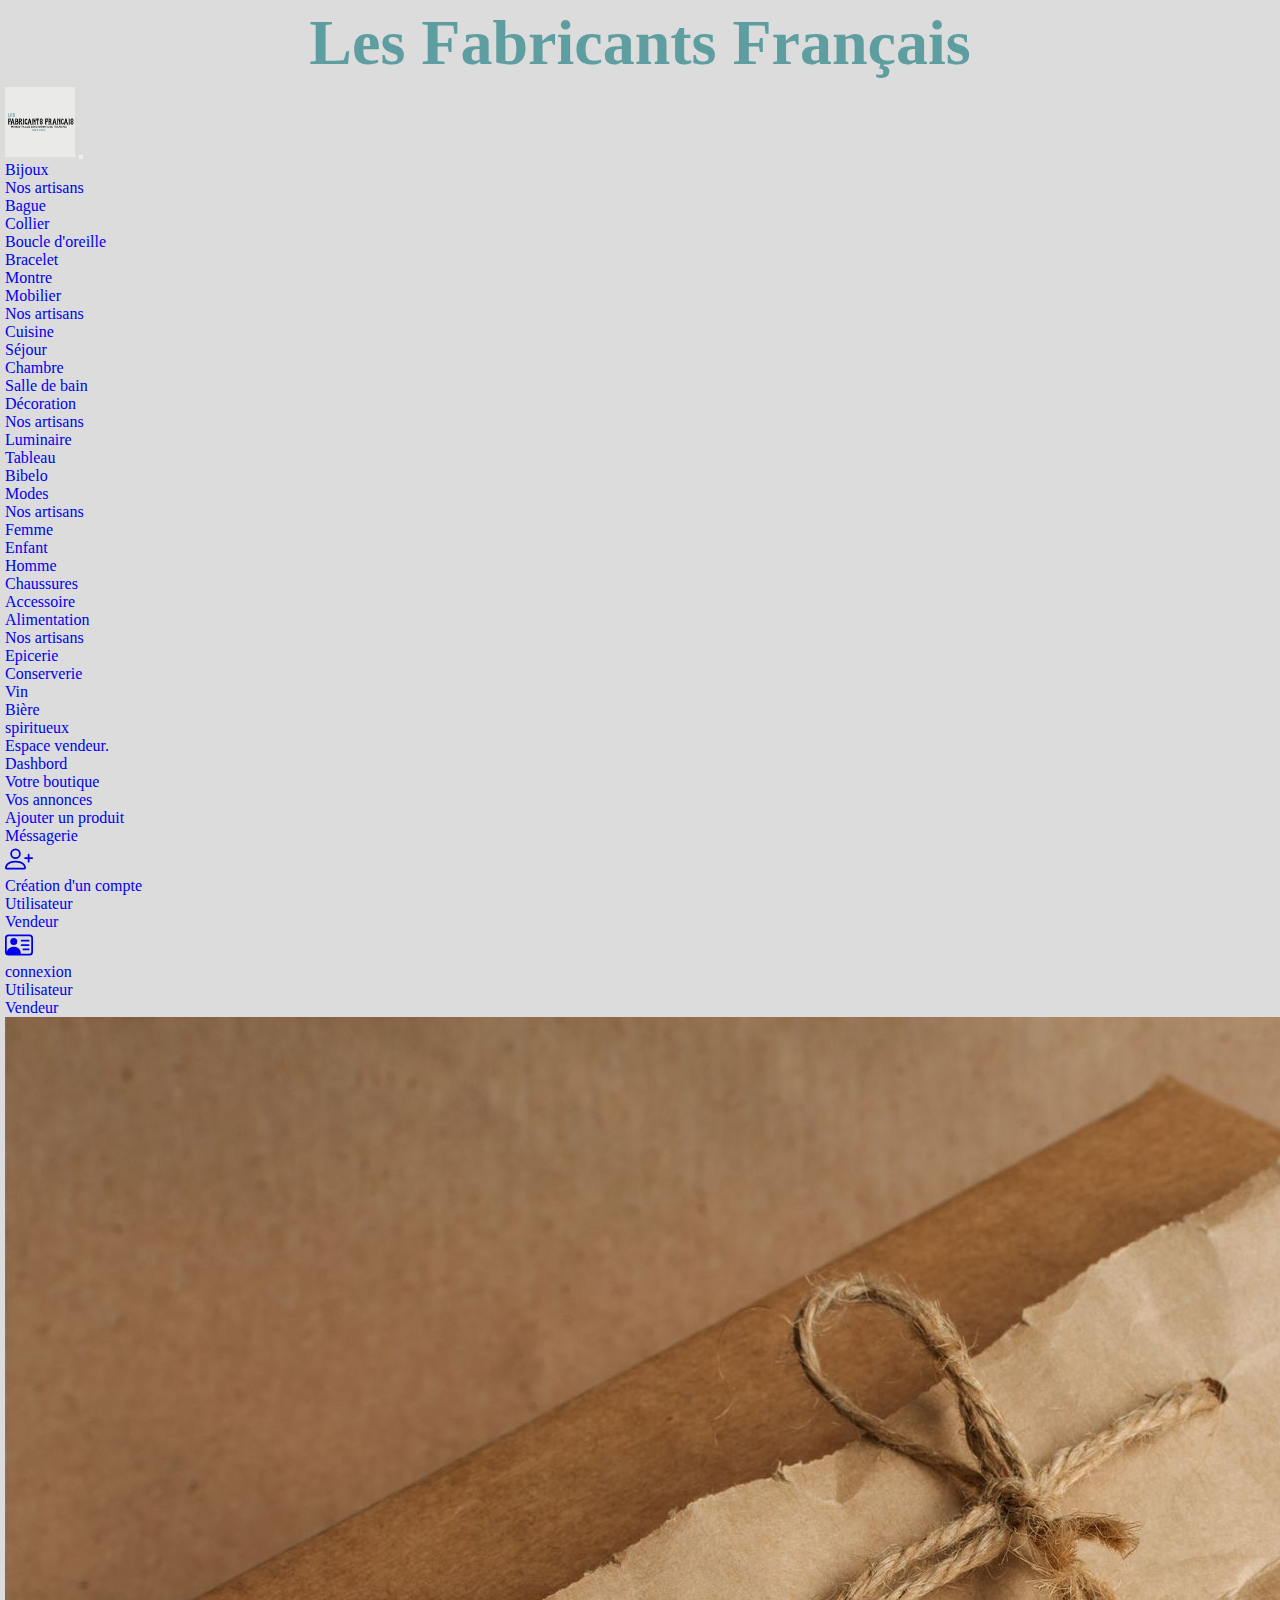
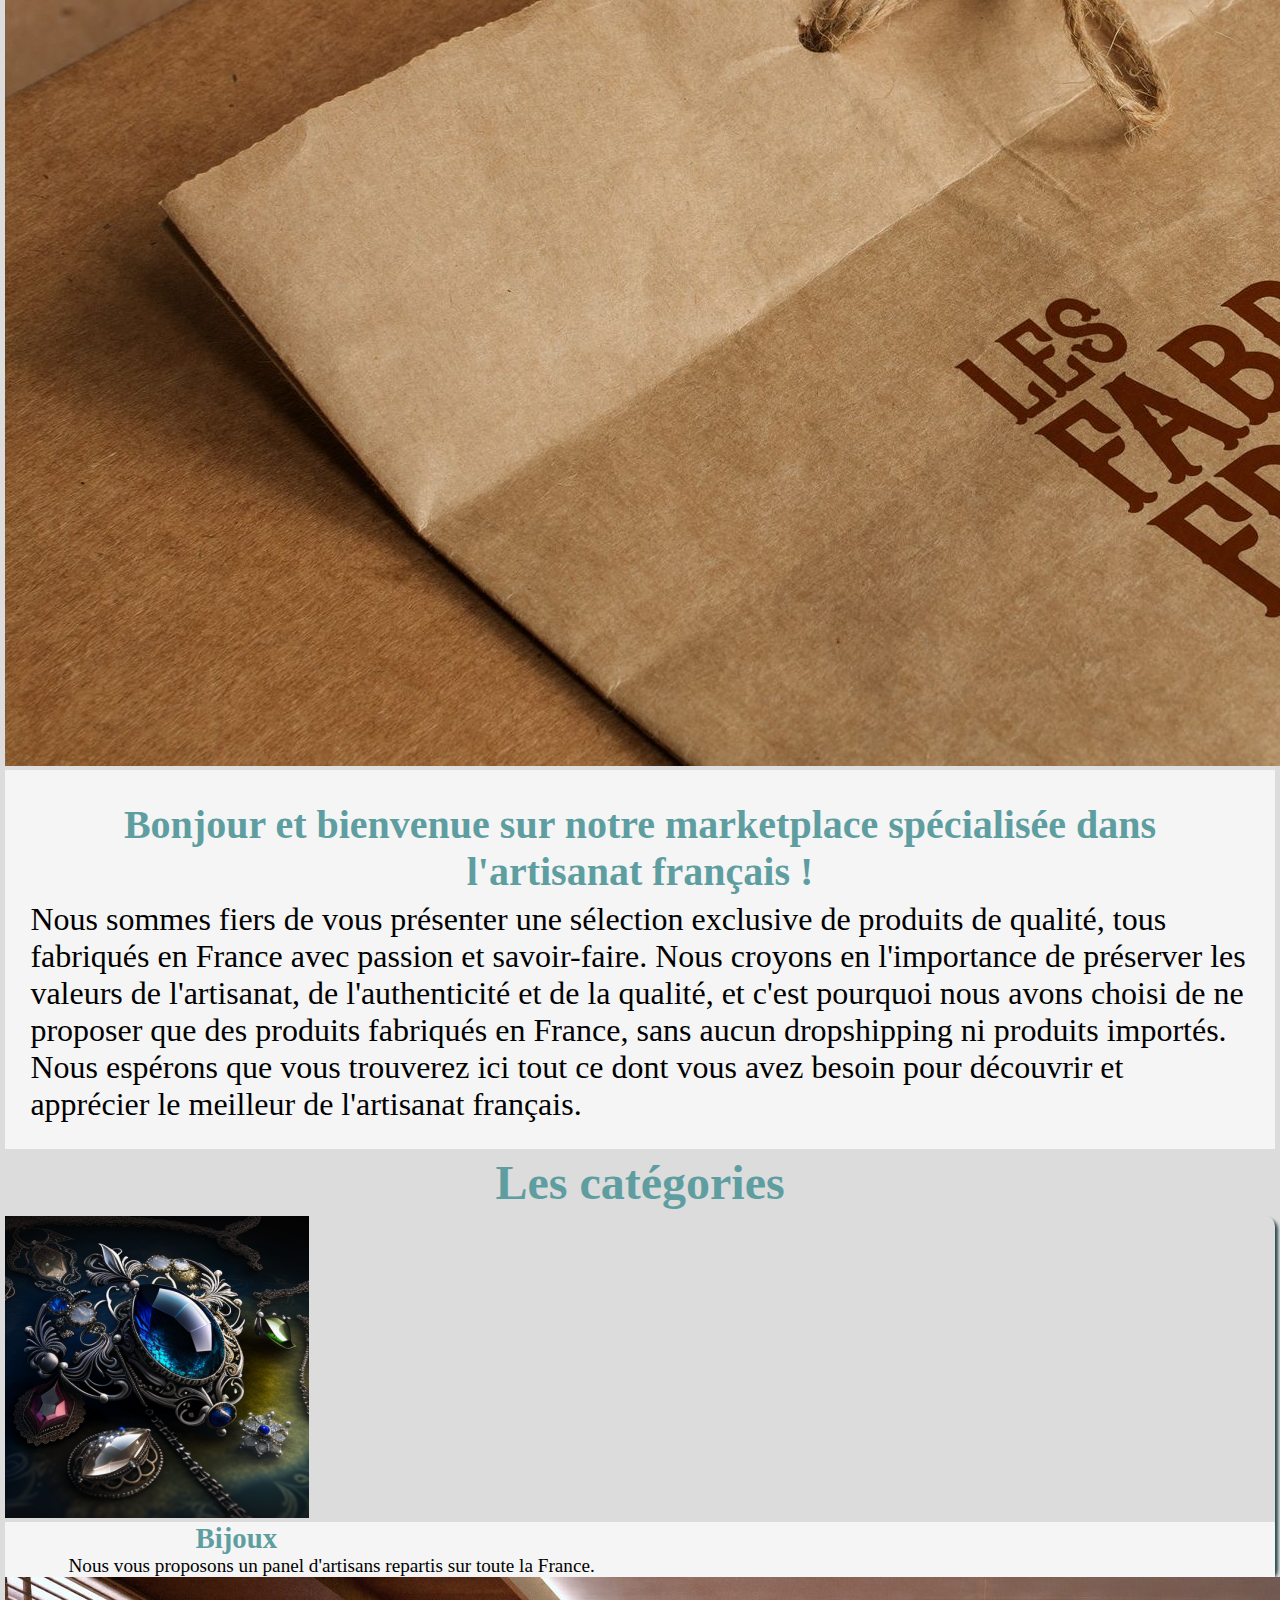
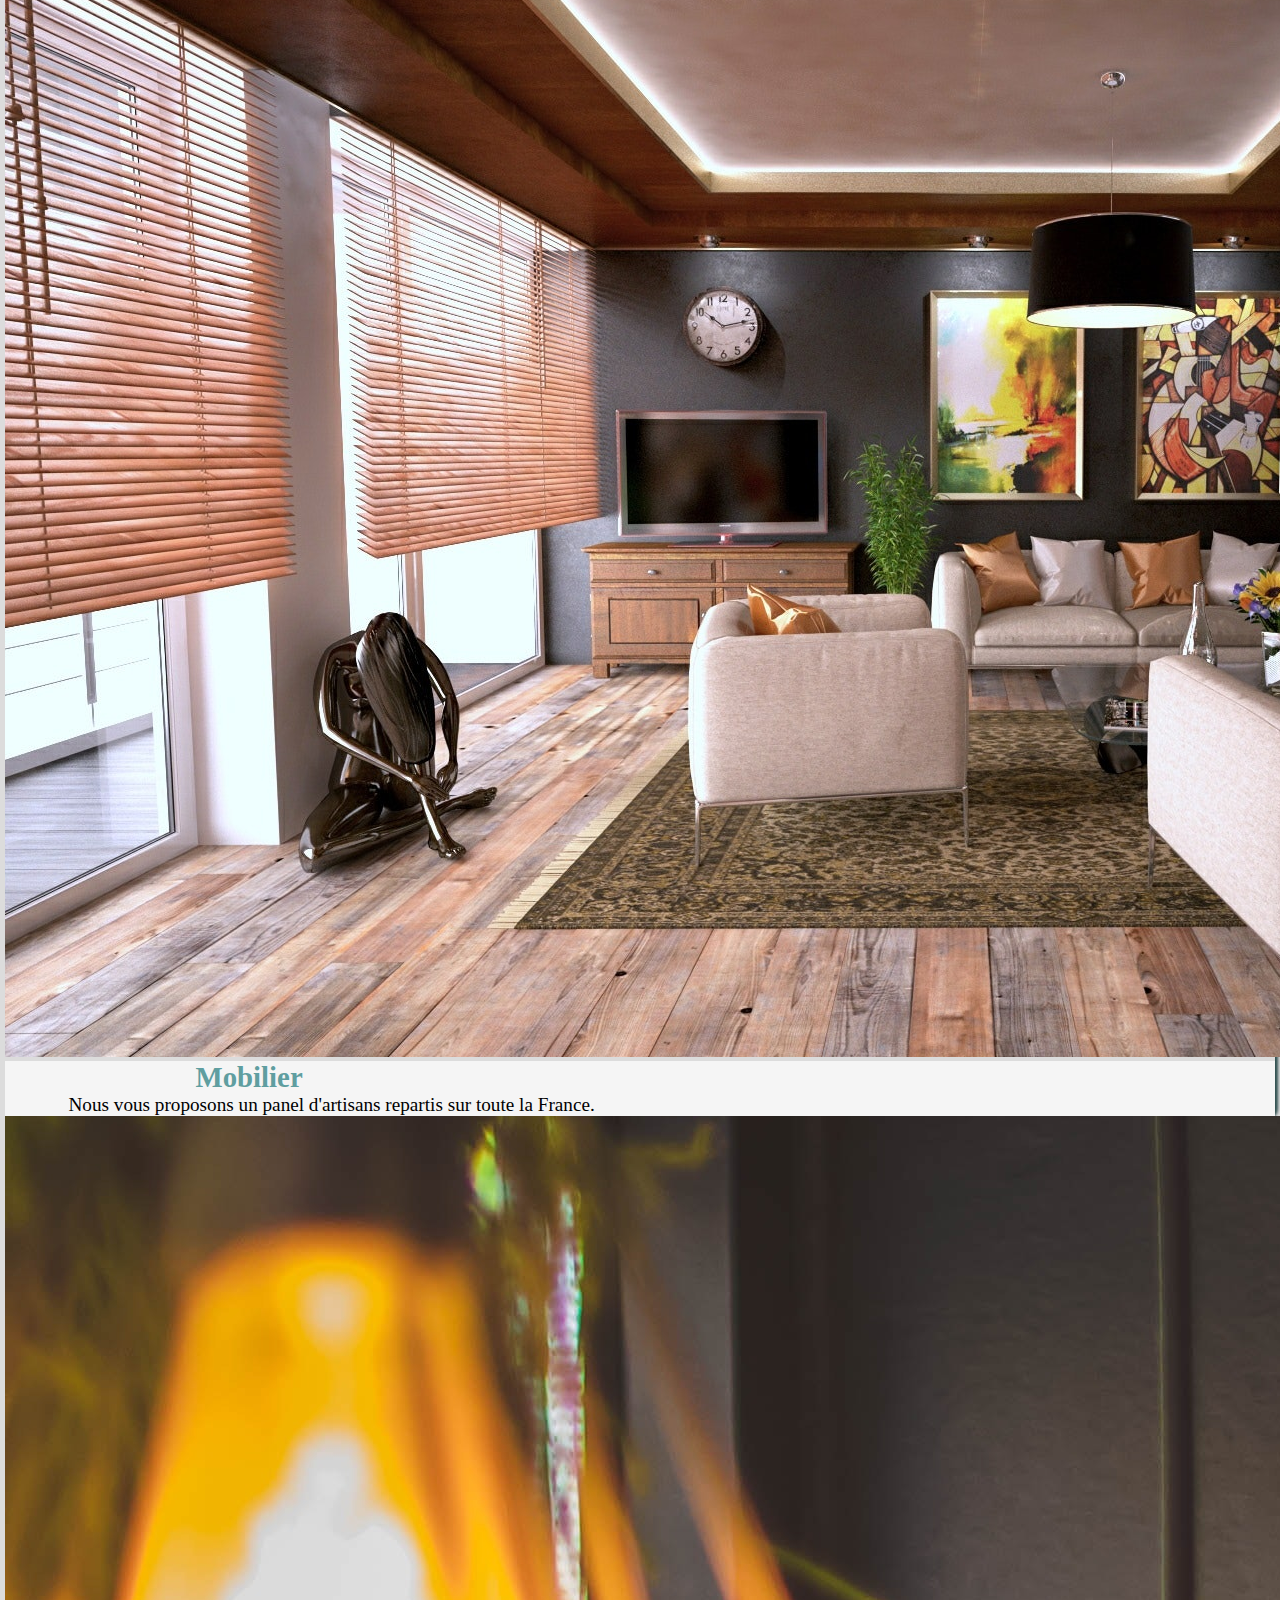
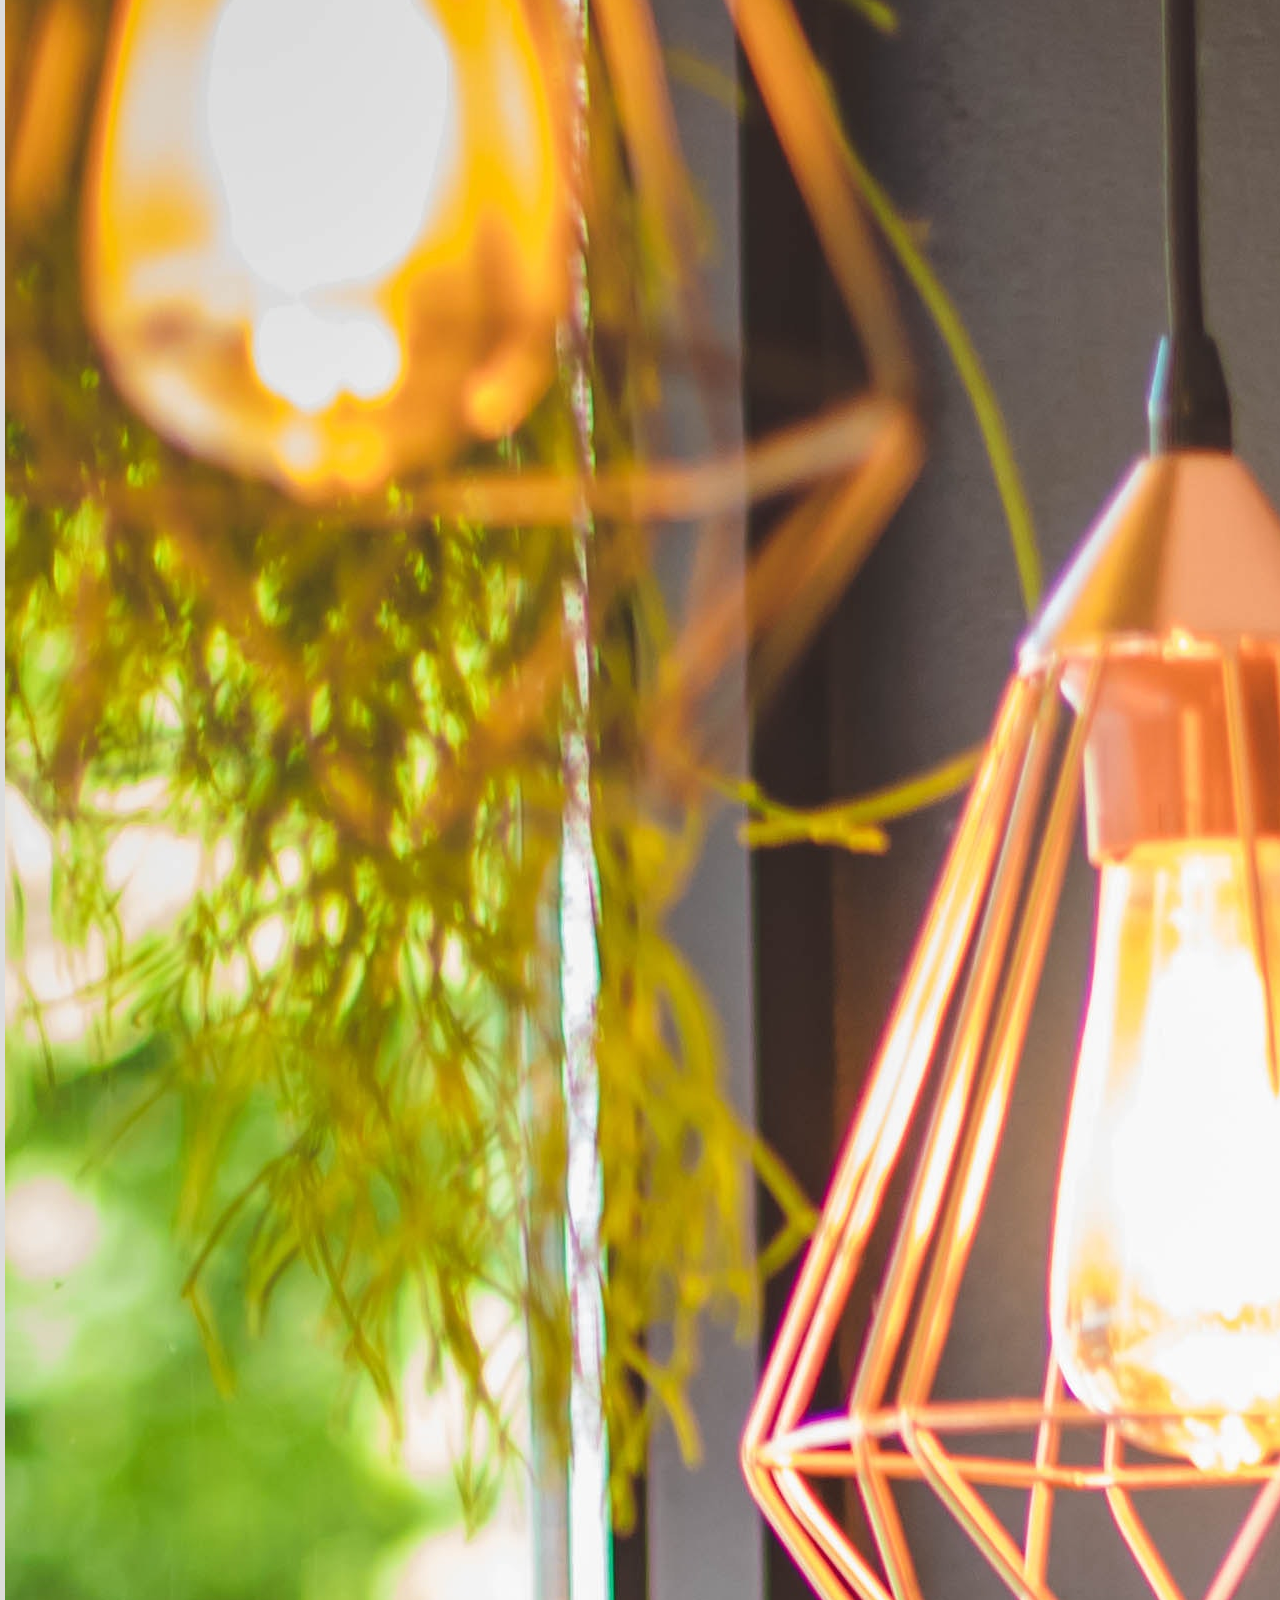
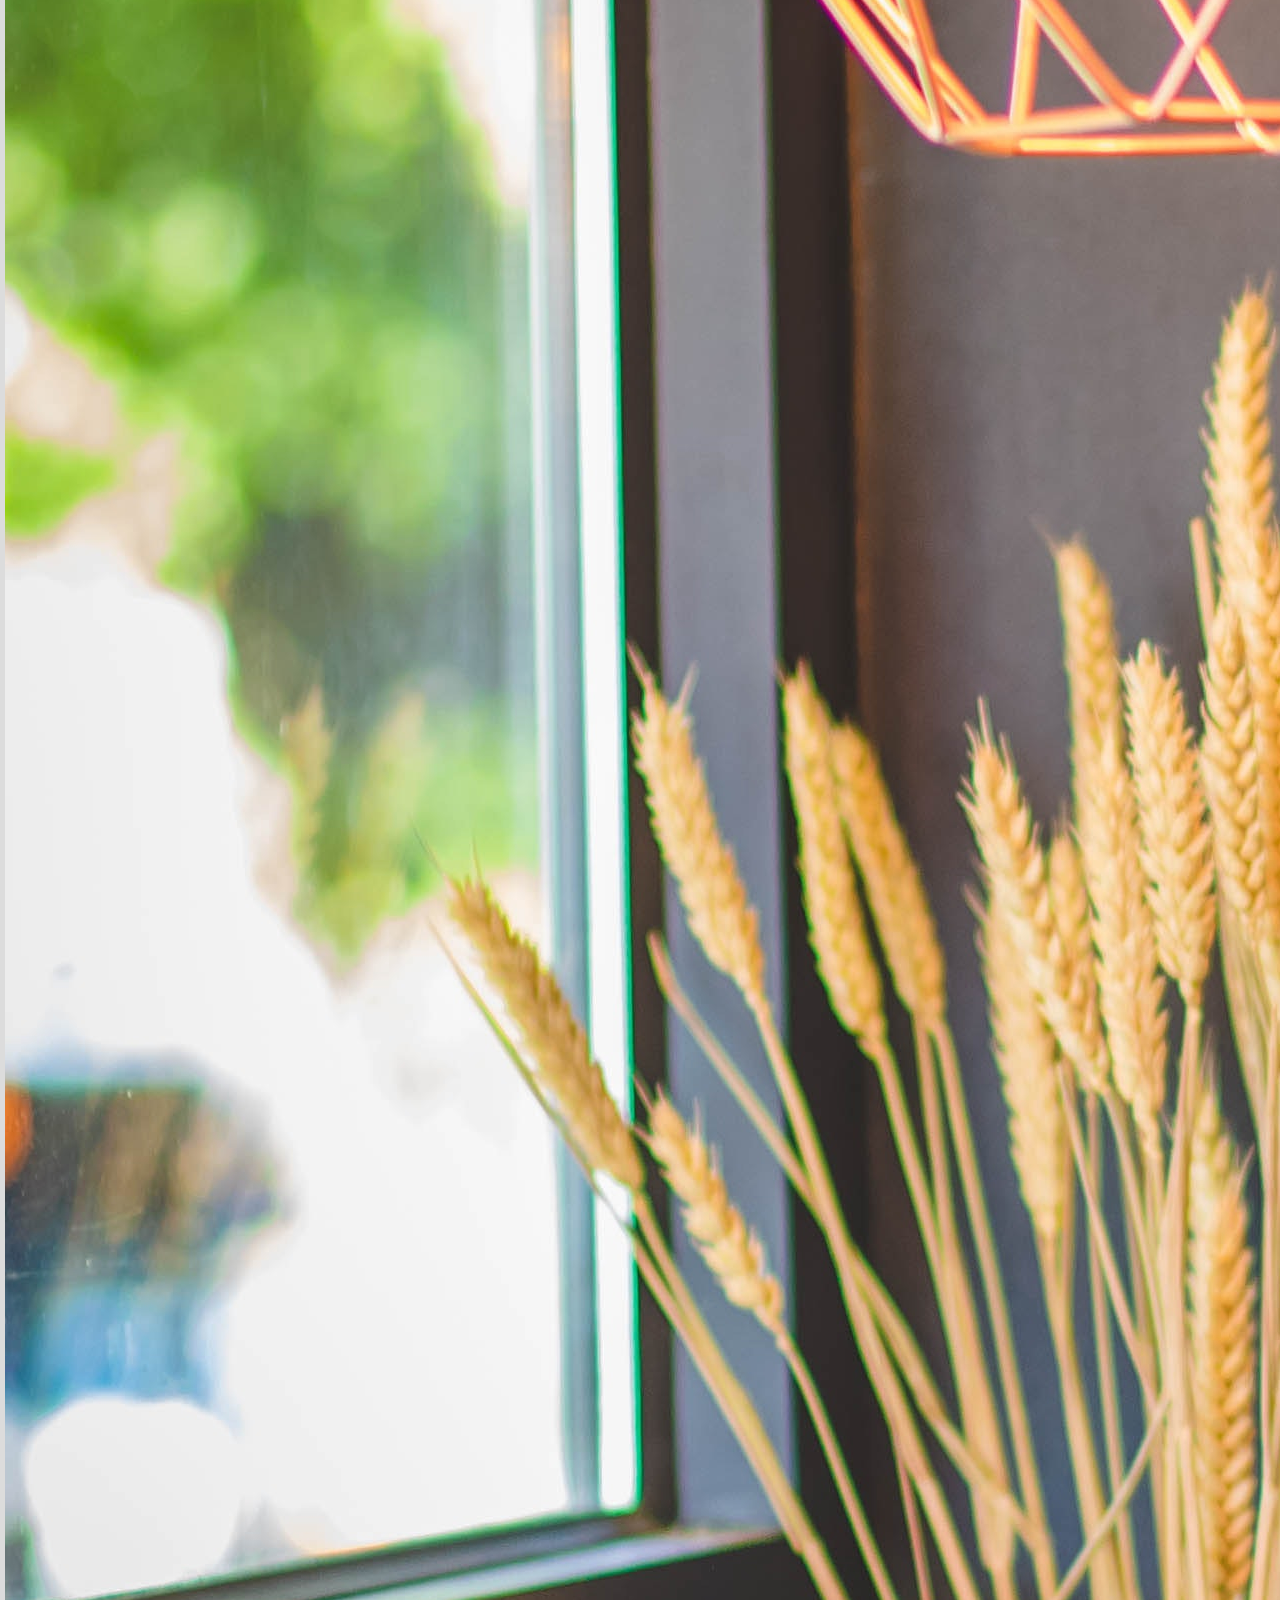
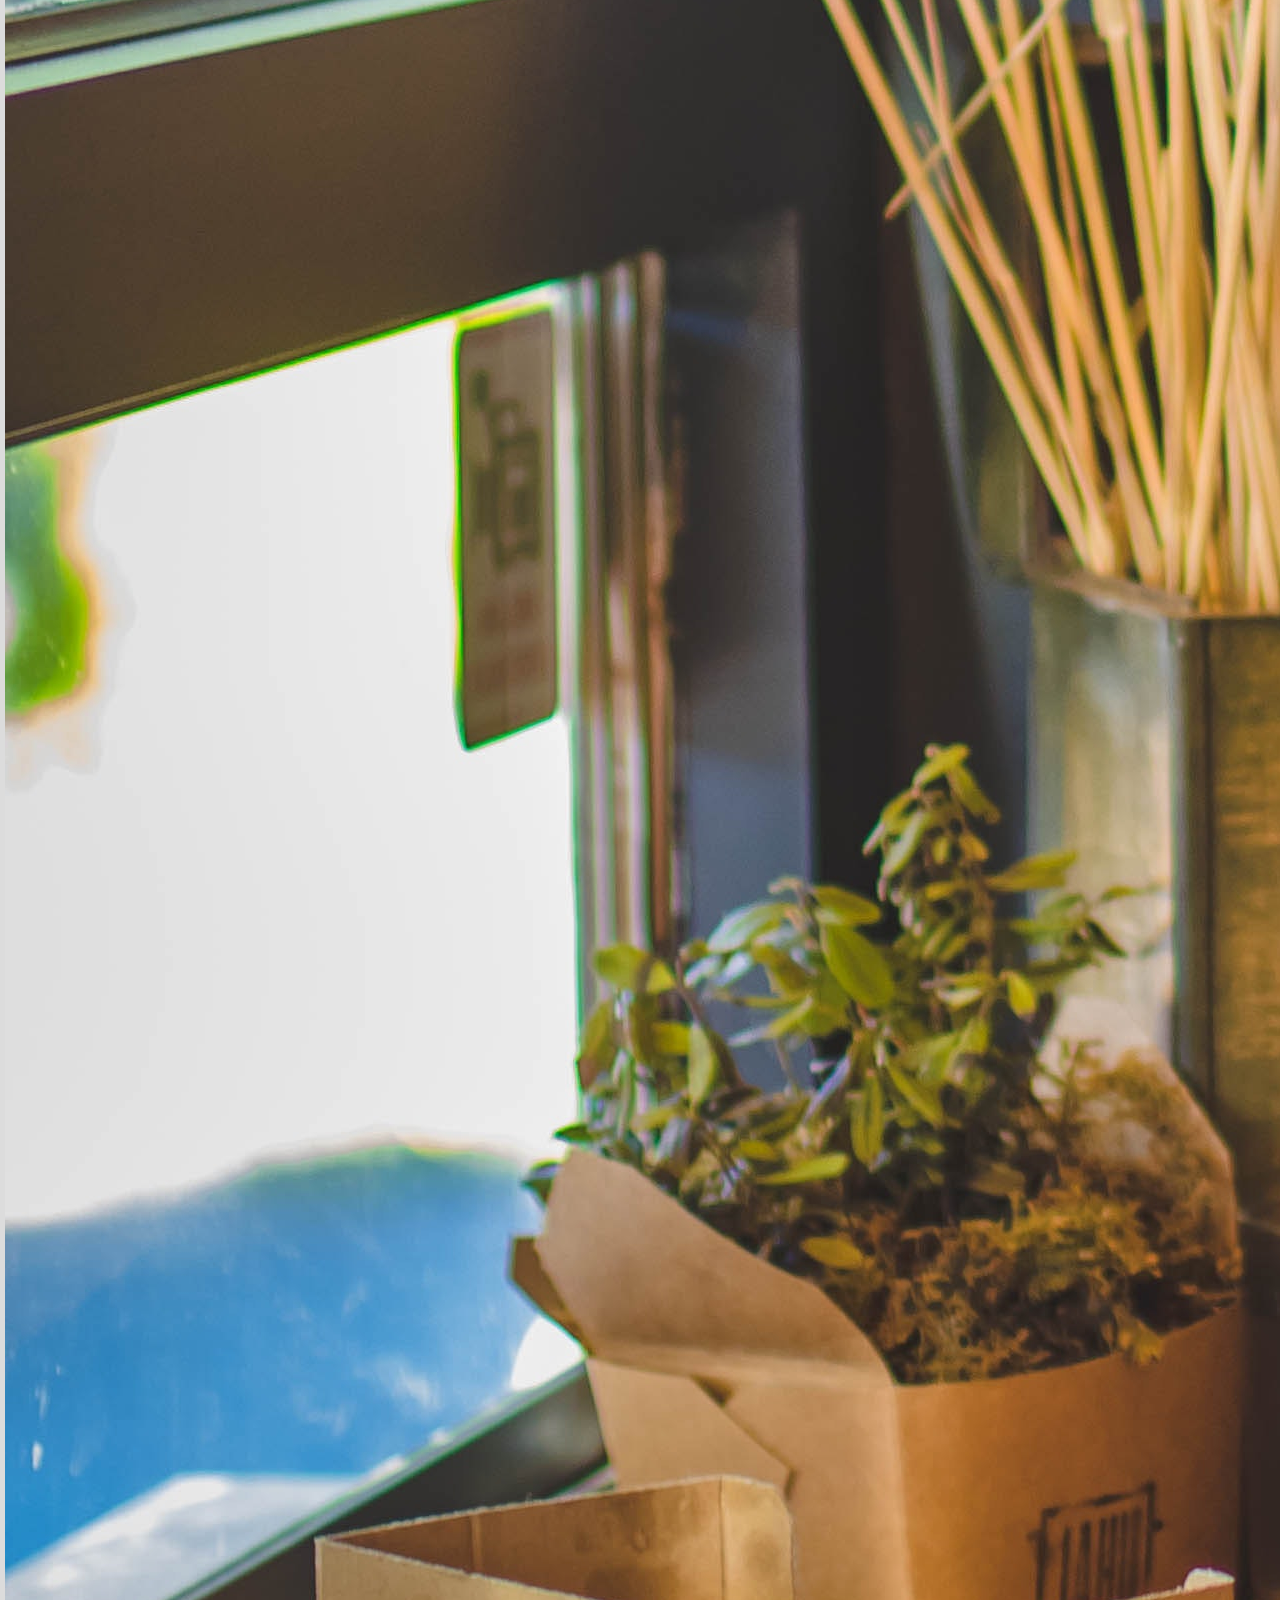
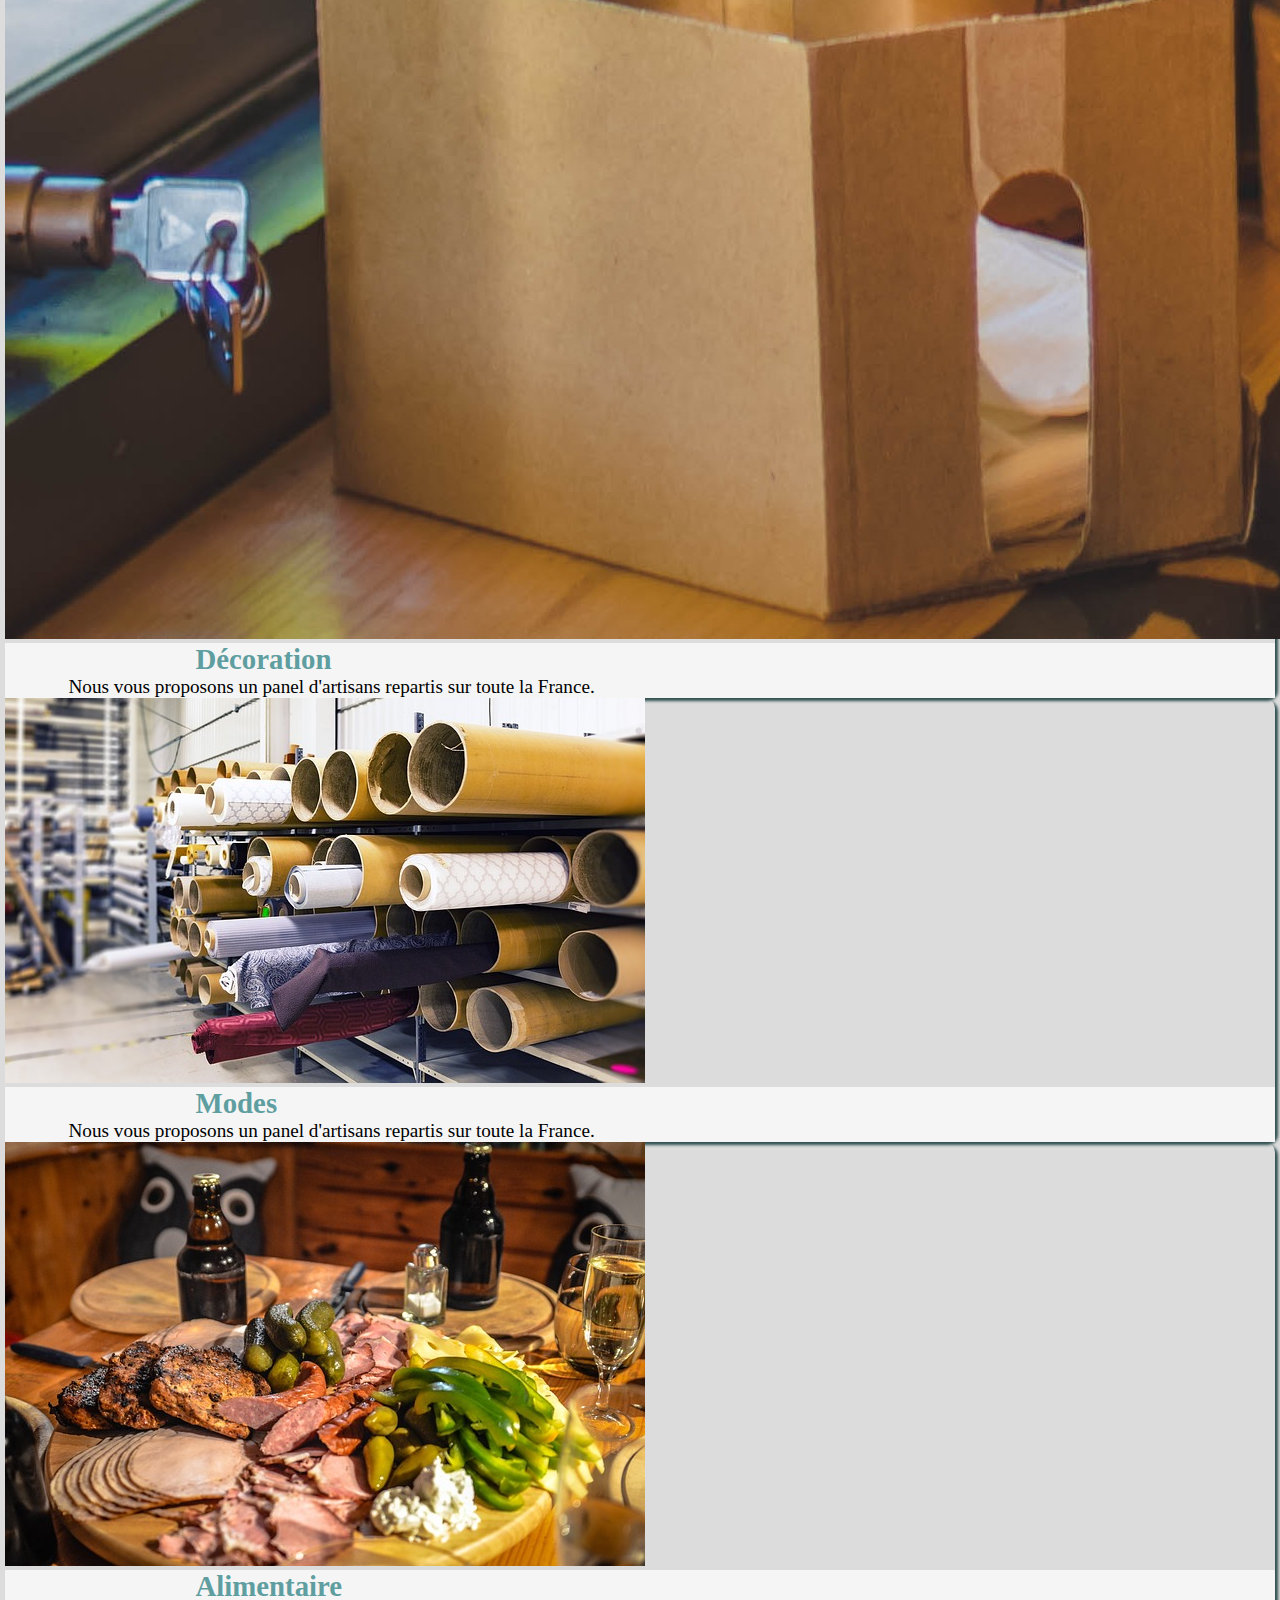
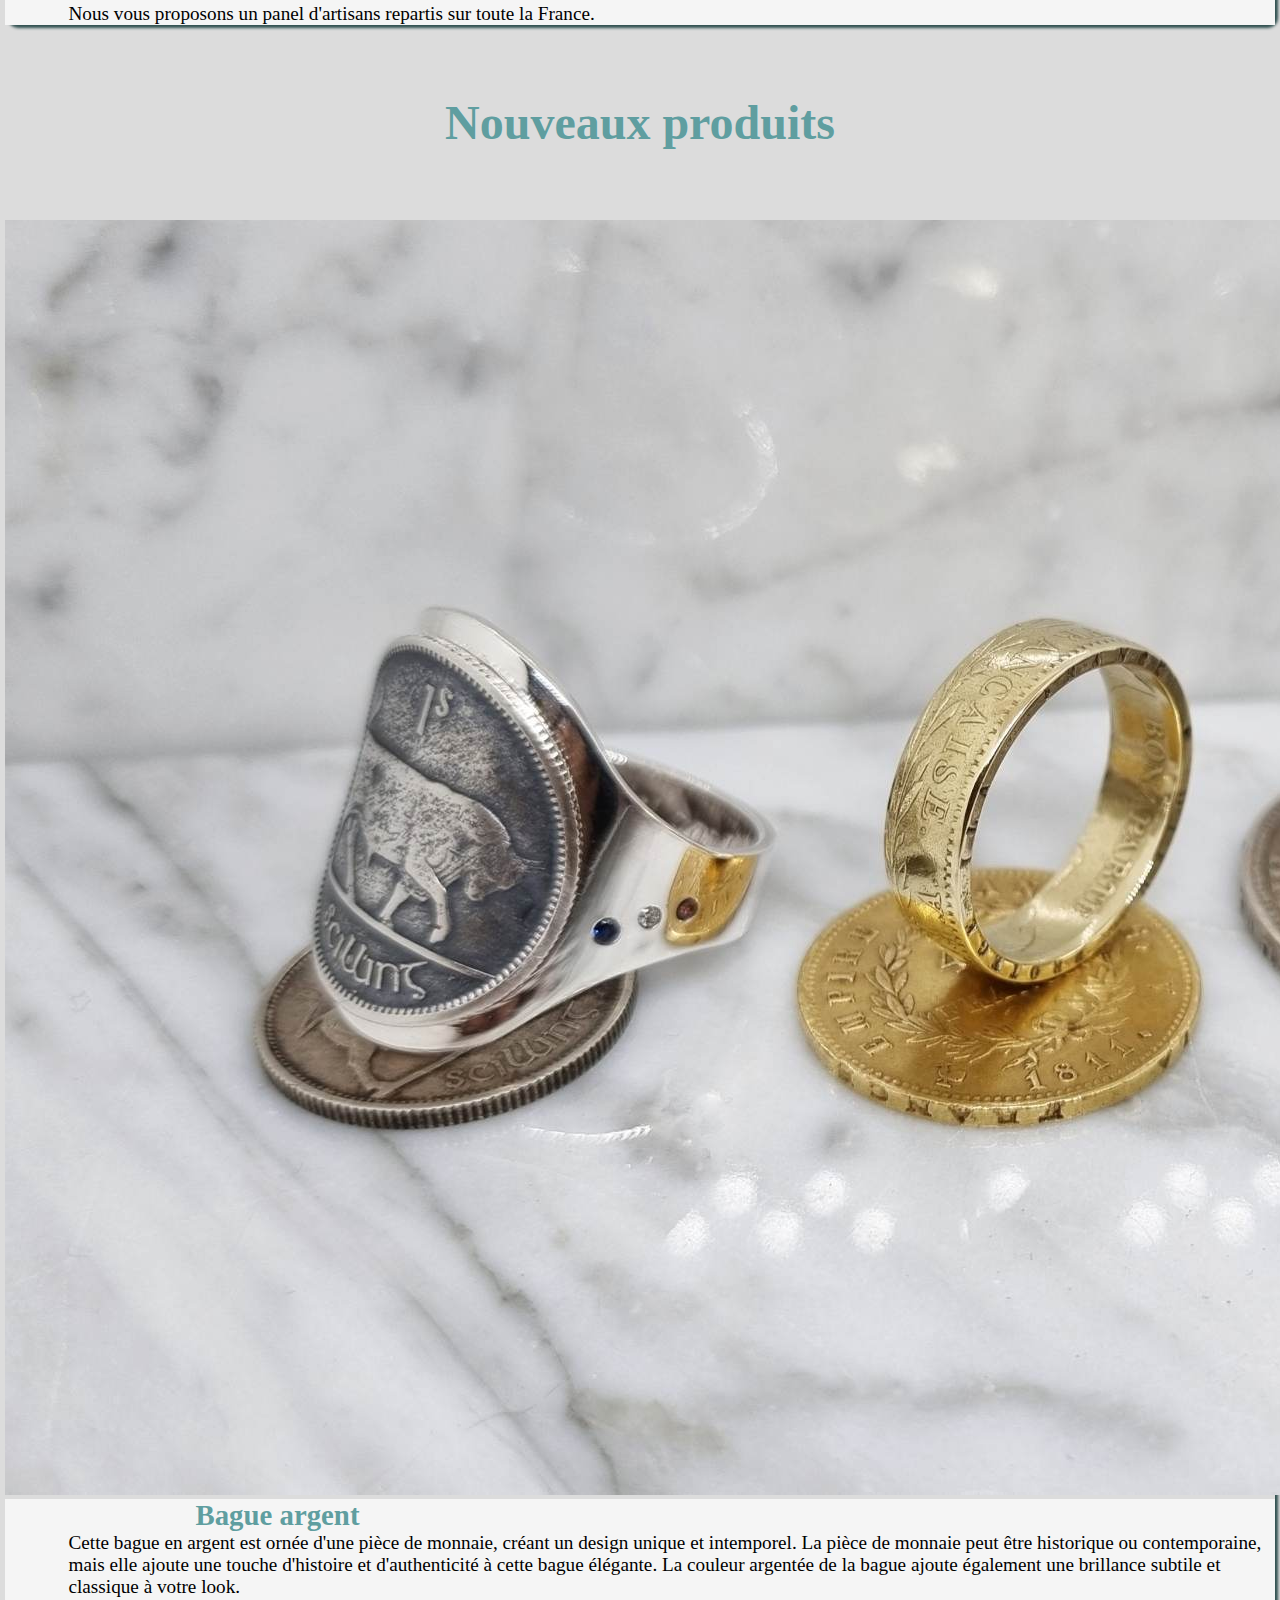
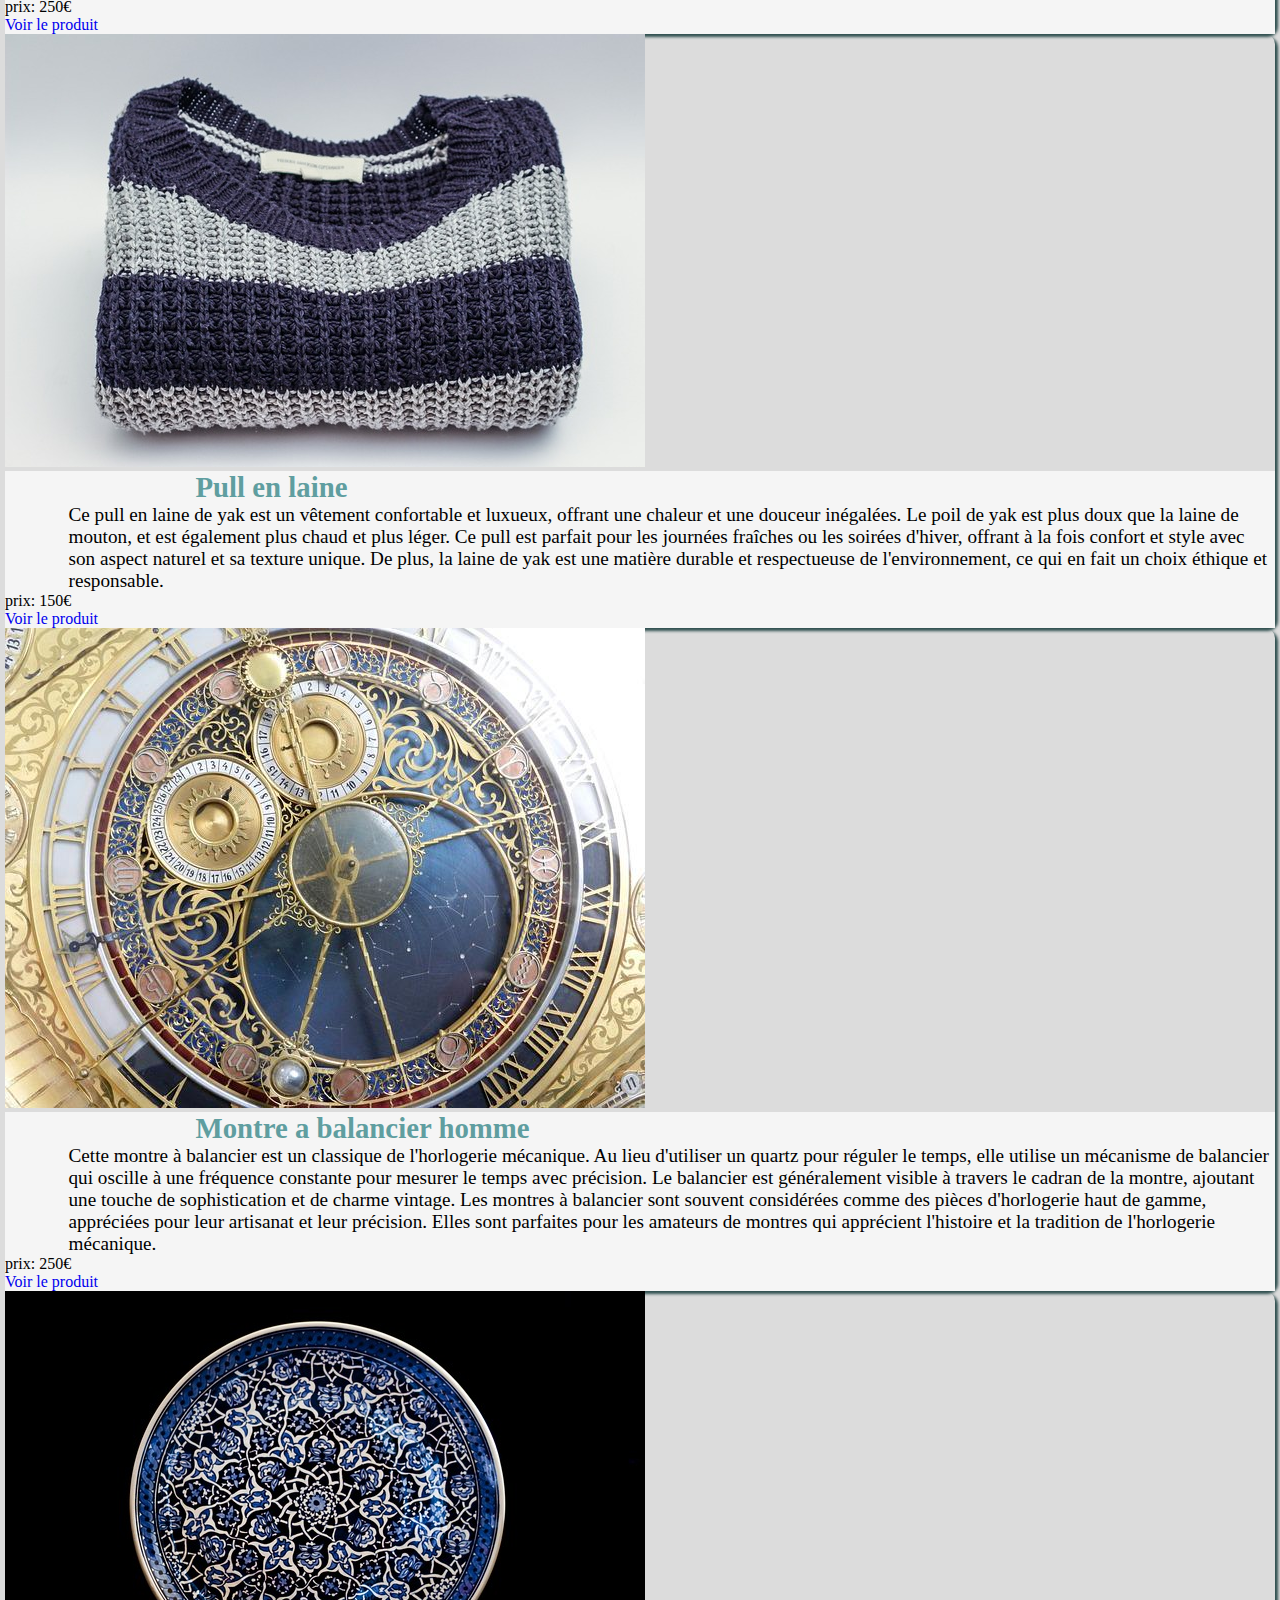
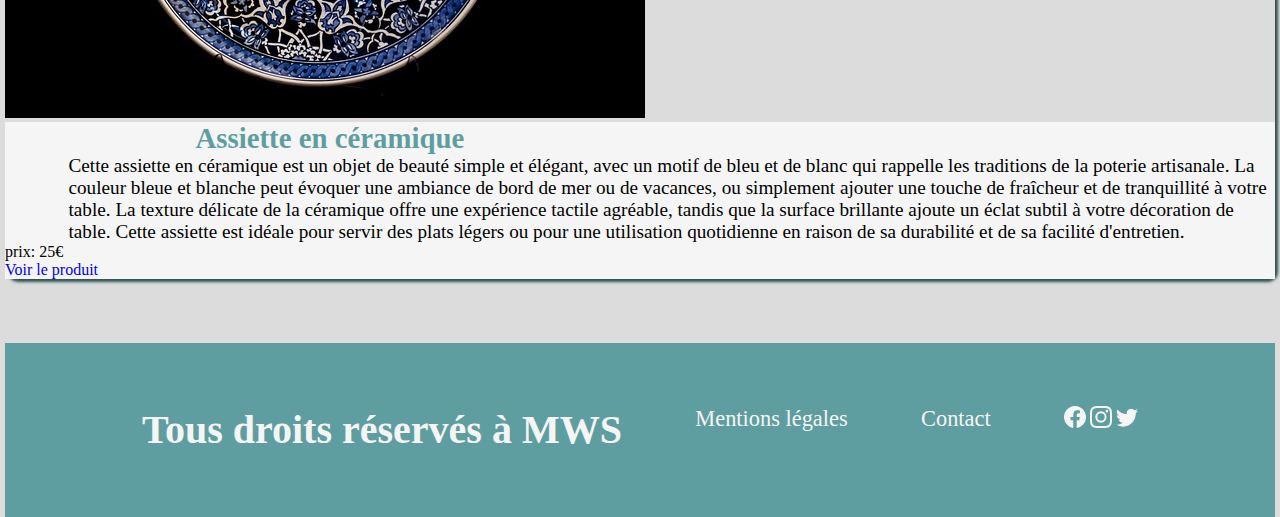
<file: index.html>
<!DOCTYPE html>
<html lang="fr">
<head>
    <meta charset="UTF-8">
    <meta http-equiv="X-UA-Compatible" content="IE=edge">
    <meta name="viewport" content="width=device-width, initial-scale=1.0">
    <link href="https://cdn.jsdelivr.net/npm/bootstrap@5.2.0/dist/css/bootstrap.min.css" rel="stylesheet" integrity="sha384-gH2yIJqKdNHPEq0n4Mqa/HGKIhSkIHeL5AyhkYV8i59U5AR6csBvApHHNl/vI1Bx" crossorigin="anonymous">
    <link rel="stylesheet" href="style.css">
    <title>Accueil les Fabricants Français</title>
</head>
<body>
    <header>
        <div class="lys">
            <h1>Les Fabricants Français</h1>
        </div>
    </header>
    <nav class="navbar navbar-expand-lg navbar-light bg-light">
        <div class="container-fluid">
          <a class="navbar-brand" href="index.html">
            <img src="images/logo-lff - Copie.jpeg" alt="" width="70" height="70" class="d-inline-block align-text-top" id="logo">
          </a>
            <button class="navbar-toggler" type="button" data-bs-toggle="collapse" data-bs-target="#navbarSupportedContent" aria-controls="navbarSupportedContent" aria-expanded="false" aria-label="Toggle navigation">
            <span class="navbar-toggler-icon"></span>
          </button>
          <div class="collapse navbar-collapse" id="navbarSupportedContent">
            <ul class="navbar-nav me-auto mb-5 mb-lg-1">
                <li class="nav-item dropdown">
                    <a class="nav-link dropdown-toggle" href="#" id="navbarDropdown" role="button" data-bs-toggle="dropdown" aria-expanded="false">
                        Bijoux
                      </a>
                        <ul class="dropdown-menu" aria-labelledby="navbarDropdown">
                            <li><a class="dropdown-item" href="bijoux.html">Nos artisans</a></li>
                            <li><a class="dropdown-item" href="#">Bague</a></li>
                            <li><a class="dropdown-item" href="#">Collier</a></li>
                            <li><a class="dropdown-item" href="#">Boucle d'oreille</a></li>
                            <li><a class="dropdown-item" href="#">Bracelet</a></li>
                            <li><a class="dropdown-item" href="#">Montre</a></li>
                        </ul>     
                  </li>
                  <li class="nav-item dropdown">
                    <a class="nav-link dropdown-toggle" href="section/mobilier.php" id="navbarDropdown" role="button" data-bs-toggle="dropdown" aria-expanded="false">
                      Mobilier
                    </a>
                    <ul class="dropdown-menu" aria-labelledby="navbarDropdown">
                      <li><a class="dropdown-item" href="mobilier.html">Nos artisans</a></li>
                      <li><a class="dropdown-item" href="#">Cuisine</a></li>
                      <li><a class="dropdown-item" href="#">Séjour</a></li>
                      <li><a class="dropdown-item" href="#">Chambre</a></li>
                      <li><a class="dropdown-item" href="#">Salle de bain</a></li>
                    </ul>
                  </li>
              <li class="nav-item dropdown">
                <a class="nav-link dropdown-toggle" href="section/deco.php" id="navbarDropdown" role="button" data-bs-toggle="dropdown" aria-expanded="false">
                  Décoration
                </a>
                <ul class="dropdown-menu" aria-labelledby="navbarDropdown">
                  <li><a class="dropdown-item" href="décoration.html">Nos artisans</a></li>
                  <li><a class="dropdown-item" href="#">Luminaire</a></li>
                  <li><a class="dropdown-item" href="#">Tableau</a></li>
                  <li><a class="dropdown-item" href="#">Bibelo</a></li>
                </ul>
              </li>
              <li class="nav-item dropdown">
                <a class="nav-link dropdown-toggle" href="#" id="navbarDropdown" role="button" data-bs-toggle="dropdown" aria-expanded="false">
                  Modes
                </a>
                <ul class="dropdown-menu" aria-labelledby="navbarDropdown">
                  <li><a class="dropdown-item" href="mode.html">Nos artisans</a></li>
                  <li><a class="dropdown-item" href="#">Femme</a></li>
                  <li><a class="dropdown-item" href="#">Enfant</a></li>
                  <li><a class="dropdown-item" href="#">Homme</a></li>
                  <li><a class="dropdown-item" href="#">Chaussures</a></li>
                  <li><a class="dropdown-item" href="#">Accessoire</a></li>
                </ul>
              </li>
              <li class="nav-item dropdown">
                <a class="nav-link dropdown-toggle" href="#" id="navbarDropdown" role="button" data-bs-toggle="dropdown" aria-expanded="false">
                  Alimentation
                </a>
                <ul class="dropdown-menu" aria-labelledby="navbarDropdown">
                  <li><a class="dropdown-item" href="alimentaire.html">Nos artisans</a></li>
                  <li><a class="dropdown-item" href="#">Epicerie</a></li>
                  <li><a class="dropdown-item" href="#">Conserverie</a></li>
                  <li><a class="dropdown-item" href="#">Vin</a></li>
                  <li><a class="dropdown-item" href="#">Bière</a></li>
                  <li><a class="dropdown-item" href="#">spiritueux</a></li>
                </ul>
              </li>
              <li class="nav-item dropdown">
                <a class="nav-link dropdown-toggle" href="#" id="navbarDropdown" role="button" data-bs-toggle="dropdown" aria-expanded="false">
                  Espace vendeur.
                </a>
                <ul class="dropdown-menu" aria-labelledby="navbarDropdown">
                  <li><a class="dropdown-item" href="dashbord.html">Dashbord</a></li>
                  <li><a class="dropdown-item" href="boutique-info.html">Votre boutique</a></li>
                  <li><a class="dropdown-item" href="annonce.html">Vos annonces</a></li>
                  <li><a class="dropdown-item" href="add-product.html">Ajouter un produit</a></li>
                  <li><a class="dropdown-item" href="messagerie.html">Méssagerie</a></li>
                </ul>
              </li>          
            </ul>
          </div>
          <div class="collapse navbar-collapse" id="navbarSupportedContent">
            <ul class="navbar-nav me-auto mb-3 mb-lg-1">
              <li class="nav-item dropdown">
                <a class="nav-link dropdown-toggle" href="#" id="navbarDropdown" role="button" data-bs-toggle="dropdown" aria-expanded="false">
                  <svg xmlns="http://www.w3.org/2000/svg" width="28" height="28" fill="currentColor" class="bi bi-person-plus" viewBox="0 0 16 16">
                  <path d="M6 8a3 3 0 1 0 0-6 3 3 0 0 0 0 6zm2-3a2 2 0 1 1-4 0 2 2 0 0 1 4 0zm4 8c0 1-1 1-1 1H1s-1 0-1-1 1-4 6-4 6 3 6 4zm-1-.004c-.001-.246-.154-.986-.832-1.664C9.516 10.68 8.289 10 6 10c-2.29 0-3.516.68-4.168 1.332-.678.678-.83 1.418-.832 1.664h10z"/>
                  <path fill-rule="evenodd" d="M13.5 5a.5.5 0 0 1 .5.5V7h1.5a.5.5 0 0 1 0 1H14v1.5a.5.5 0 0 1-1 0V8h-1.5a.5.5 0 0 1 0-1H13V5.5a.5.5 0 0 1 .5-.5z"/>
                  </svg>
                </a>
                <ul class="dropdown-menu" aria-labelledby="navbarDropdown">
                  <li><a class="dropdown-item" href="#">Création d'un compte</a></li>
                  <li><a class="dropdown-item" href="#">Utilisateur</a></li>
                  <li><a class="dropdown-item" href="#">Vendeur</a></li>
                </ul>
              </li>          
              <li class="nav-item dropdown">
                <a class="nav-link dropdown-toggle" href="#" id="navbarDropdown" role="button" data-bs-toggle="dropdown" aria-expanded="false">
                  <svg xmlns="http://www.w3.org/2000/svg" width="28" height="28" fill="currentColor" class="bi bi-person-vcard" viewBox="0 0 16 16">
                    <path d="M5 8a2 2 0 1 0 0-4 2 2 0 0 0 0 4Zm4-2.5a.5.5 0 0 1 .5-.5h4a.5.5 0 0 1 0 1h-4a.5.5 0 0 1-.5-.5ZM9 8a.5.5 0 0 1 .5-.5h4a.5.5 0 0 1 0 1h-4A.5.5 0 0 1 9 8Zm1 2.5a.5.5 0 0 1 .5-.5h3a.5.5 0 0 1 0 1h-3a.5.5 0 0 1-.5-.5Z"/>
                    <path d="M2 2a2 2 0 0 0-2 2v8a2 2 0 0 0 2 2h12a2 2 0 0 0 2-2V4a2 2 0 0 0-2-2H2ZM1 4a1 1 0 0 1 1-1h12a1 1 0 0 1 1 1v8a1 1 0 0 1-1 1H8.96c.026-.163.04-.33.04-.5C9 10.567 7.21 9 5 9c-2.086 0-3.8 1.398-3.984 3.181A1.006 1.006 0 0 1 1 12V4Z"/>
                  </svg>
                </a>
                <ul class="dropdown-menu" aria-labelledby="navbarDropdown">
                  <li><a class="dropdown-item" href="#">connexion</a></li>
                  <li><a class="dropdown-item" href="#">Utilisateur</a></li>
                  <li><a class="dropdown-item" href="#">Vendeur</a></li>
                </ul>
              </li>          
            </ul>
          </div>
        </div>
      </nav>
      <div class="bandeau">
        <img src="images/image-logo - Copie.jpeg" alt="" class="img-fluid">
      </div>
    <main>
      <article id="presentation">
        <h2>
          Bonjour et bienvenue sur notre marketplace spécialisée dans l'artisanat français !
        </h2>
        <p> 
          Nous sommes fiers de vous présenter une sélection exclusive de produits de qualité, tous fabriqués en France avec passion et savoir-faire. Nous croyons en l'importance de préserver les valeurs de l'artisanat, de l'authenticité et de la qualité, et c'est pourquoi nous avons choisi de ne proposer que des produits fabriqués en France, sans aucun dropshipping ni produits importés.
          Nous espérons que vous trouverez ici tout ce dont vous avez besoin pour découvrir et apprécier le meilleur de l'artisanat français.
        </p>
      </article>
    </main>
    <article>  
      <h3>Les catégories</h3>
      <div class="pal">
      <div class="row row-cols-5 row-cols-md-5 g-3">
   <div class="col">
     <div class="card h-100">
       <img src="images/bijoux-ia.png" class="card-img-top" alt="...">
       <div class="card-body">
         <a href="bijoux.html"><h5 class="card-title">Bijoux</h5></a>
         <p class="card-text">Nous vous proposons un panel d'artisans repartis sur toute la France.</p>
       </div>
     </div>
   </div>
   <div class="col">
     <div class="card h-100">
       <img src="images/meuble.jpg" class="card-img-top" alt="...">
       <div class="card-body">
         <a href="mobilier.html"><h5 class="card-title">Mobilier</h5></a>
         <p class="card-text">Nous vous proposons un panel d'artisans repartis sur toute la France.</p>
        </div>
     </div>
   </div>
   <div class="col">
     <div class="card h-100">
       <img src="images/decoration.jpg" class="card-img-top" alt="...">
       <div class="card-body">
       <a href="decoration.html"><h5 class="card-title">Décoration</h5></a>
         <p class="card-text">Nous vous proposons un panel d'artisans repartis sur toute la France.</p>
       </div>
     </div>
   </div>
   <div class="col">
     <div class="card h-100">
       <img src="images/mode.jpg" class="card-img-top" alt="...">
       <div class="card-body">
       <a href="mode.html"><h5 class="card-title">Modes</h5></a>
         <p class="card-text">Nous vous proposons un panel d'artisans repartis sur toute la France.</p>
       </div>
     </div>
   </div>
   <div class="col">
     <div class="card h-100">
       <img src="images/charcuterie.jpg" class="card-img-top" alt="...">
       <div class="card-body">
       <a href="alimentaire.html"><h5 class="card-title">Alimentaire</h5></a>
         <p class="card-text">Nous vous proposons un panel d'artisans repartis sur toute la France.</p>
       </div>
     </div>
   </div>
 </div>
 </div>
      <div class="tel">
         <img src="images/bijoux-ia.png" alt="" class="pipe">
         <a href="bijoux.html" class="all">Bijoux</a>
         <img src="images/meuble.jpg" alt="" class="pipe">
         <a href="mobilier.html" class="all">Mobilier</a>
         <img src="images/decoration.jpg" alt="" class="pipe">
         <a href="decoration.html" class="all">Décoration</a>
         <img src="images/mode.jpg" alt="" class="pipe">
         <a href="mode.html" class="all">Modes</a>
         <img src="images/charcuterie.jpg" alt="" class="pipe">
         <a href="alimentaire.html" class="all">Alimentation</a>
      </div>
   </article>
   <h2 id="prod-ac">Nouveaux produits</h2>
    <article id="product">
      <div class="row row-cols-1 row-cols-md-3 g-4">
        <div class="col">
          <div class="card h-100">
            <img src="images/bague1.jpeg" class="card-img-top" alt="...">
            <div class="card-body">
              <h5 class="card-title">Bague argent</h5>
              <p class="card-text">Cette bague en argent est ornée d'une pièce de monnaie, créant un design unique et intemporel. La pièce de monnaie peut être historique ou contemporaine, mais elle ajoute une touche d'histoire et d'authenticité à cette bague élégante. La couleur argentée de la bague ajoute également une brillance subtile et classique à votre look.</p>
              <p>prix: 250€</p>
              <a href="fiche-produit.html" class="btn btn-secondary">Voir le produit</a>
            </div>
          </div>
        </div>
        <div class="col">
          <div class="card h-100">
            <img src="images/pull.jpg" class="card-img-top" alt="...">
            <div class="card-body">
              <h5 class="card-title">Pull en laine</h5>
              <p class="card-text">Ce pull en laine de yak est un vêtement confortable et luxueux, offrant une chaleur et une douceur inégalées. Le poil de yak est plus doux que la laine de mouton, et est également plus chaud et plus léger. Ce pull est parfait pour les journées fraîches ou les soirées d'hiver, offrant à la fois confort et style avec son aspect naturel et sa texture unique. De plus, la laine de yak est une matière durable et respectueuse de l'environnement, ce qui en fait un choix éthique et responsable.</p>
              <p>prix: 150€</p>
              <a href="#" class="btn btn-secondary">Voir le produit</a>
            </div>
          </div>
        </div>
        <div class="col">
          <div class="card h-100">
            <img src="images/montre1.png" class="card-img-top" alt="...">
            <div class="card-body">
              <h5 class="card-title">Montre a balancier homme</h5>
              <p class="card-text">Cette montre à balancier est un classique de l'horlogerie mécanique. Au lieu d'utiliser un quartz pour réguler le temps, elle utilise un mécanisme de balancier qui oscille à une fréquence constante pour mesurer le temps avec précision. Le balancier est généralement visible à travers le cadran de la montre, ajoutant une touche de sophistication et de charme vintage. Les montres à balancier sont souvent considérées comme des pièces d'horlogerie haut de gamme, appréciées pour leur artisanat et leur précision. Elles sont parfaites pour les amateurs de montres qui apprécient l'histoire et la tradition de l'horlogerie mécanique.</p>
              <p>prix: 250€</p>
              <a href="#" class="btn btn-secondary">Voir le produit</a>
            </div>
          </div>
        </div>
        <div class="col">
          <div class="card h-100">
            <img src="images/assiette.jpg" class="card-img-top" alt="...">
            <div class="card-body">
              <h5 class="card-title">Assiette en céramique</h5>
              <p class="card-text">Cette assiette en céramique est un objet de beauté simple et élégant, avec un motif de bleu et de blanc qui rappelle les traditions de la poterie artisanale. La couleur bleue et blanche peut évoquer une ambiance de bord de mer ou de vacances, ou simplement ajouter une touche de fraîcheur et de tranquillité à votre table. La texture délicate de la céramique offre une expérience tactile agréable, tandis que la surface brillante ajoute un éclat subtil à votre décoration de table. Cette assiette est idéale pour servir des plats légers ou pour une utilisation quotidienne en raison de sa durabilité et de sa facilité d'entretien.</p>
              <p>prix: 25€</p>
              <a href="#" class="btn btn-secondary">Voir le produit</a>
            </div>
          </div>
        </div>
      </div>
    </article>
    <footer> 
        <h4>Tous droits réservés à MWS</h4>
        <div>
            <p><a href="#">Mentions légales</a></p>    
        </div> 
        <div>
            <p><a href="#">Contact</a></p>
        </div> 
        <div class="social">
            <p>
                <a href="https://www.facebook.com/">
                <svg xmlns="http://www.w3.org/2000/svg" width="22" height="22" fill="currentColor" class="bi bi-facebook" viewBox="0 0 16 16">
                <path d="M16 8.049c0-4.446-3.582-8.05-8-8.05C3.58 0-.002 3.603-.002 8.05c0 4.017 2.926 7.347 6.75 7.951v-5.625h-2.03V8.05H6.75V6.275c0-2.017 1.195-3.131 3.022-3.131.876 0 1.791.157 1.791.157v1.98h-1.009c-.993 0-1.303.621-1.303 1.258v1.51h2.218l-.354 2.326H9.25V16c3.824-.604 6.75-3.934 6.75-7.951z"/>
                </svg></a> 
                <a href="https://www.instagram.com/">  
                <svg xmlns="http://www.w3.org/2000/svg" width="22" height="22" fill="currentColor" class="bi bi-instagram" viewBox="0 0 16 16">
                <path d="M8 0C5.829 0 5.556.01 4.703.048 3.85.088 3.269.222 2.76.42a3.917 3.917 0 0 0-1.417.923A3.927 3.927 0 0 0 .42 2.76C.222 3.268.087 3.85.048 4.7.01 5.555 0 5.827 0 8.001c0 2.172.01 2.444.048 3.297.04.852.174 1.433.372 1.942.205.526.478.972.923 1.417.444.445.89.719 1.416.923.51.198 1.09.333 1.942.372C5.555 15.99 5.827 16 8 16s2.444-.01 3.298-.048c.851-.04 1.434-.174 1.943-.372a3.916 3.916 0 0 0 1.416-.923c.445-.445.718-.891.923-1.417.197-.509.332-1.09.372-1.942C15.99 10.445 16 10.173 16 8s-.01-2.445-.048-3.299c-.04-.851-.175-1.433-.372-1.941a3.926 3.926 0 0 0-.923-1.417A3.911 3.911 0 0 0 13.24.42c-.51-.198-1.092-.333-1.943-.372C10.443.01 10.172 0 7.998 0h.003zm-.717 1.442h.718c2.136 0 2.389.007 3.232.046.78.035 1.204.166 1.486.275.373.145.64.319.92.599.28.28.453.546.598.92.11.281.24.705.275 1.485.039.843.047 1.096.047 3.231s-.008 2.389-.047 3.232c-.035.78-.166 1.203-.275 1.485a2.47 2.47 0 0 1-.599.919c-.28.28-.546.453-.92.598-.28.11-.704.24-1.485.276-.843.038-1.096.047-3.232.047s-2.39-.009-3.233-.047c-.78-.036-1.203-.166-1.485-.276a2.478 2.478 0 0 1-.92-.598 2.48 2.48 0 0 1-.6-.92c-.109-.281-.24-.705-.275-1.485-.038-.843-.046-1.096-.046-3.233 0-2.136.008-2.388.046-3.231.036-.78.166-1.204.276-1.486.145-.373.319-.64.599-.92.28-.28.546-.453.92-.598.282-.11.705-.24 1.485-.276.738-.034 1.024-.044 2.515-.045v.002zm4.988 1.328a.96.96 0 1 0 0 1.92.96.96 0 0 0 0-1.92zm-4.27 1.122a4.109 4.109 0 1 0 0 8.217 4.109 4.109 0 0 0 0-8.217zm0 1.441a2.667 2.667 0 1 1 0 5.334 2.667 2.667 0 0 1 0-5.334z"/>
                </svg></a>  
                <a href="https://twitter.com/">
                <svg xmlns="http://www.w3.org/2000/svg" width="22" height="22" fill="currentColor" class="bi bi-twitter" viewBox="0 0 16 16">
                <path d="M5.026 15c6.038 0 9.341-5.003 9.341-9.334 0-.14 0-.282-.006-.422A6.685 6.685 0 0 0 16 3.542a6.658 6.658 0 0 1-1.889.518 3.301 3.301 0 0 0 1.447-1.817 6.533 6.533 0 0 1-2.087.793A3.286 3.286 0 0 0 7.875 6.03a9.325 9.325 0 0 1-6.767-3.429 3.289 3.289 0 0 0 1.018 4.382A3.323 3.323 0 0 1 .64 6.575v.045a3.288 3.288 0 0 0 2.632 3.218 3.203 3.203 0 0 1-.865.115 3.23 3.23 0 0 1-.614-.057 3.283 3.283 0 0 0 3.067 2.277A6.588 6.588 0 0 1 .78 13.58a6.32 6.32 0 0 1-.78-.045A9.344 9.344 0 0 0 5.026 15z"/>
                </svg></a>
            </p>
        </div>
    </footer>
</body>
<script src="https://cdn.jsdelivr.net/npm/bootstrap@5.2.0/dist/js/bootstrap.bundle.min.js" integrity="sha384-A3rJD856KowSb7dwlZdYEkO39Gagi7vIsF0jrRAoQmDKKtQBHUuLZ9AsSv4jD4Xa" crossorigin="anonymous"></script>
</html>
</file>
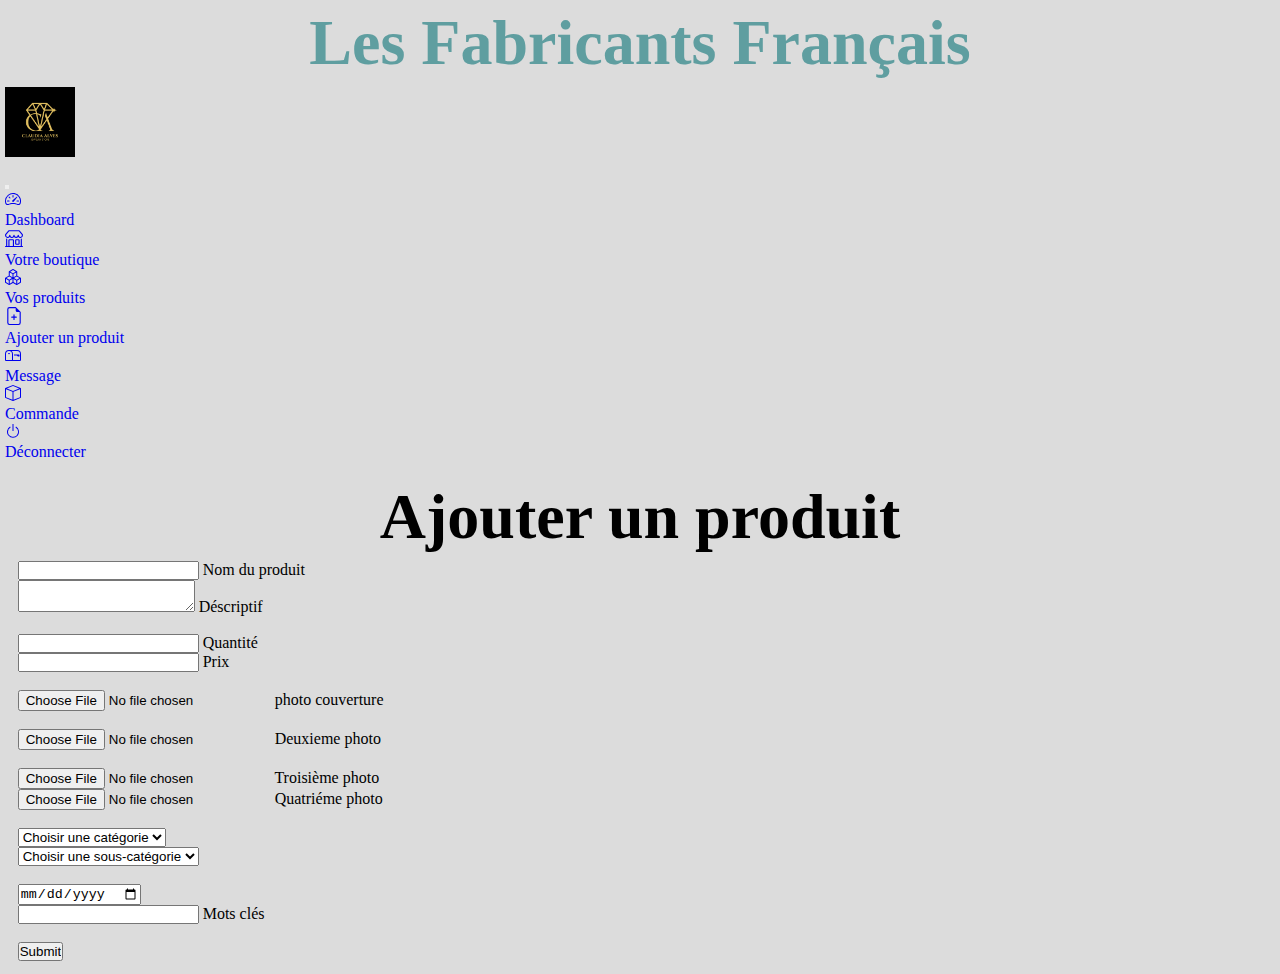
<file: add-produit.html>
<!DOCTYPE html>
<html lang="fr">
<head>
    <meta charset="UTF-8">
    <meta http-equiv="X-UA-Compatible" content="IE=edge">
    <meta name="viewport" content="width=device-width, initial-scale=1.0">
    <link href="https://cdn.jsdelivr.net/npm/bootstrap@5.2.0/dist/css/bootstrap.min.css" rel="stylesheet" integrity="sha384-gH2yIJqKdNHPEq0n4Mqa/HGKIhSkIHeL5AyhkYV8i59U5AR6csBvApHHNl/vI1Bx" crossorigin="anonymous">
    <link rel="stylesheet" href="style.css">
    <title>Ajouter un produit</title>
</head>
<body>
<header>
    <div class="lys">
        <h1>Les Fabricants Français</h1>
    </div>
</header>   
<nav class="navbar navbar-expand-lg navbar-light bg-light">
  <div class="container-fluid">
    <a class="navbar-brand" href="index.html">
    <img src="images/bijoutier-1.png" alt="" width="70" height="70" class="d-inline-block align-text-top" id="logo"></a>
    <h3></h3>
    <button class="navbar-toggler" type="button" data-bs-toggle="collapse" data-bs-target="#navbarNav" aria-controls="navbarNav" aria-expanded="false" aria-label="Toggle navigation">
      <span class="navbar-toggler-icon"></span>
    </button>
    <div class="collapse navbar-collapse" id="navbarNav">
      <ul class="navbar-nav">
        <li class="nav-item">
        <a class="nav-link active" aria-current="page" href="dashbord.html"><svg xmlns="http://www.w3.org/2000/svg" width="16" height="16" fill="currentColor" class="bi bi-speedometer2" viewBox="0 0 16 16">
        <path d="M8 4a.5.5 0 0 1 .5.5V6a.5.5 0 0 1-1 0V4.5A.5.5 0 0 1 8 4zM3.732 5.732a.5.5 0 0 1 .707 0l.915.914a.5.5 0 1 1-.708.708l-.914-.915a.5.5 0 0 1 0-.707zM2 10a.5.5 0 0 1 .5-.5h1.586a.5.5 0 0 1 0 1H2.5A.5.5 0 0 1 2 10zm9.5 0a.5.5 0 0 1 .5-.5h1.5a.5.5 0 0 1 0 1H12a.5.5 0 0 1-.5-.5zm.754-4.246a.389.389 0 0 0-.527-.02L7.547 9.31a.91.91 0 1 0 1.302 1.258l3.434-4.297a.389.389 0 0 0-.029-.518z"/>
        <path fill-rule="evenodd" d="M0 10a8 8 0 1 1 15.547 2.661c-.442 1.253-1.845 1.602-2.932 1.25C11.309 13.488 9.475 13 8 13c-1.474 0-3.31.488-4.615.911-1.087.352-2.49.003-2.932-1.25A7.988 7.988 0 0 1 0 10zm8-7a7 7 0 0 0-6.603 9.329c.203.575.923.876 1.68.63C4.397 12.533 6.358 12 8 12s3.604.532 4.923.96c.757.245 1.477-.056 1.68-.631A7 7 0 0 0 8 3z"/>
        </svg><br>Dashboard</a>
        </li>
        <li class="nav-item">
          <a class="nav-link" aria-current="page" href="boutique-info.html">
          <svg xmlns="http://www.w3.org/2000/svg" width="18" height="18" fill="currentColor" class="bi bi-shop" viewBox="0 0 16 16">
          <path d="M2.97 1.35A1 1 0 0 1 3.73 1h8.54a1 1 0 0 1 .76.35l2.609 3.044A1.5 1.5 0 0 1 16 5.37v.255a2.375 2.375 0 0 1-4.25 1.458A2.371 2.371 0 0 1 9.875 8 2.37 2.37 0 0 1 8 7.083 2.37 2.37 0 0 1 6.125 8a2.37 2.37 0 0 1-1.875-.917A2.375 2.375 0 0 1 0 5.625V5.37a1.5 1.5 0 0 1 .361-.976l2.61-3.045zm1.78 4.275a1.375 1.375 0 0 0 2.75 0 .5.5 0 0 1 1 0 1.375 1.375 0 0 0 2.75 0 .5.5 0 0 1 1 0 1.375 1.375 0 1 0 2.75 0V5.37a.5.5 0 0 0-.12-.325L12.27 2H3.73L1.12 5.045A.5.5 0 0 0 1 5.37v.255a1.375 1.375 0 0 0 2.75 0 .5.5 0 0 1 1 0zM1.5 8.5A.5.5 0 0 1 2 9v6h1v-5a1 1 0 0 1 1-1h3a1 1 0 0 1 1 1v5h6V9a.5.5 0 0 1 1 0v6h.5a.5.5 0 0 1 0 1H.5a.5.5 0 0 1 0-1H1V9a.5.5 0 0 1 .5-.5zM4 15h3v-5H4v5zm5-5a1 1 0 0 1 1-1h2a1 1 0 0 1 1 1v3a1 1 0 0 1-1 1h-2a1 1 0 0 1-1-1v-3zm3 0h-2v3h2v-3z"/>
          </svg><br>Votre boutique</a>
        </li>
        <li class="nav-item">
        <a class="nav-link" aria-current="page" href="annonce.html"><svg xmlns="http://www.w3.org/2000/svg" width="16" height="16" fill="currentColor" class="bi bi-boxes" viewBox="0 0 16 16">
        <path d="M7.752.066a.5.5 0 0 1 .496 0l3.75 2.143a.5.5 0 0 1 .252.434v3.995l3.498 2A.5.5 0 0 1 16 9.07v4.286a.5.5 0 0 1-.252.434l-3.75 2.143a.5.5 0 0 1-.496 0l-3.502-2-3.502 2.001a.5.5 0 0 1-.496 0l-3.75-2.143A.5.5 0 0 1 0 13.357V9.071a.5.5 0 0 1 .252-.434L3.75 6.638V2.643a.5.5 0 0 1 .252-.434L7.752.066ZM4.25 7.504 1.508 9.071l2.742 1.567 2.742-1.567L4.25 7.504ZM7.5 9.933l-2.75 1.571v3.134l2.75-1.571V9.933Zm1 3.134 2.75 1.571v-3.134L8.5 9.933v3.134Zm.508-3.996 2.742 1.567 2.742-1.567-2.742-1.567-2.742 1.567Zm2.242-2.433V3.504L8.5 5.076V8.21l2.75-1.572ZM7.5 8.21V5.076L4.75 3.504v3.134L7.5 8.21ZM5.258 2.643 8 4.21l2.742-1.567L8 1.076 5.258 2.643ZM15 9.933l-2.75 1.571v3.134L15 13.067V9.933ZM3.75 14.638v-3.134L1 9.933v3.134l2.75 1.571Z"/>
        </svg><br>Vos produits</a>     
        </li>
        <li class="nav-item">
          <a class="nav-link" href="add-produit.html"><svg xmlns="http://www.w3.org/2000/svg" width="18" height="18" fill="currentColor" class="bi bi-file-earmark-plus" viewBox="0 0 16 16">
        <path d="M8 6.5a.5.5 0 0 1 .5.5v1.5H10a.5.5 0 0 1 0 1H8.5V11a.5.5 0 0 1-1 0V9.5H6a.5.5 0 0 1 0-1h1.5V7a.5.5 0 0 1 .5-.5z"/>
        <path d="M14 4.5V14a2 2 0 0 1-2 2H4a2 2 0 0 1-2-2V2a2 2 0 0 1 2-2h5.5L14 4.5zm-3 0A1.5 1.5 0 0 1 9.5 3V1H4a1 1 0 0 0-1 1v12a1 1 0 0 0 1 1h8a1 1 0 0 0 1-1V4.5h-2z"/>
        </svg><br>Ajouter un produit</a>
        </li>
      <li class="nav-item">
        <a class="nav-link" aria-current="page" href="messagerie.html"><svg xmlns="http://www.w3.org/2000/svg" width="16" height="16" fill="currentColor" class="bi bi-mailbox" viewBox="0 0 16 16">
        <path d="M4 4a3 3 0 0 0-3 3v6h6V7a3 3 0 0 0-3-3zm0-1h8a4 4 0 0 1 4 4v6a1 1 0 0 1-1 1H1a1 1 0 0 1-1-1V7a4 4 0 0 1 4-4zm2.646 1A3.99 3.99 0 0 1 8 7v6h7V7a3 3 0 0 0-3-3H6.646z"/>
        <path d="M11.793 8.5H9v-1h5a.5.5 0 0 1 .5.5v1a.5.5 0 0 1-.5.5h-1a.5.5 0 0 1-.354-.146l-.853-.854zM5 7c0 .552-.448 0-1 0s-1 .552-1 0a1 1 0 0 1 2 0z"/>
        </svg><br>Message</a>
        </li>
        <li class="nav-item">
          <a class="nav-link" aria-current="page" href="commande.html"><svg xmlns="http://www.w3.org/2000/svg" width="16" height="16" fill="currentColor" class="bi bi-box" viewBox="0 0 16 16">
              <path d="M8.186 1.113a.5.5 0 0 0-.372 0L1.846 3.5 8 5.961 14.154 3.5 8.186 1.113zM15 4.239l-6.5 2.6v7.922l6.5-2.6V4.24zM7.5 14.762V6.838L1 4.239v7.923l6.5 2.6zM7.443.184a1.5 1.5 0 0 1 1.114 0l7.129 2.852A.5.5 0 0 1 16 3.5v8.662a1 1 0 0 1-.629.928l-7.185 2.874a.5.5 0 0 1-.372 0L.63 13.09a1 1 0 0 1-.63-.928V3.5a.5.5 0 0 1 .314-.464L7.443.184z"/>
            </svg><br>Commande</a>
          </li>
        <li class="nav-item">
          <a class="nav-link" href="../vendeur/loyout.php" >
          <svg xmlns="http://www.w3.org/2000/svg" width="16" height="16" fill="currentColor" class="bi bi-power" viewBox="0 0 16 16">
          <path d="M7.5 1v7h1V1h-1z"/>
          <path d="M3 8.812a4.999 4.999 0 0 1 2.578-4.375l-.485-.874A6 6 0 1 0 11 3.616l-.501.865A5 5 0 1 1 3 8.812z"/>
          </svg><br>Déconnecter</a>
        </li>
      </ul>
    </div>
  </div>
</nav>
<main id="add-product">
  <form class="shop" action="#" method="#" enctype="multipart/form-data">
    <h1 id="titre">Ajouter un produit</h1>
    <div class="row g-4">
        <div class="col-md">
          <div class="form-floating">
            <input type="text" class="form-control" id="floatingInputGrid" name="nomProduits">
            <label for="floatingInputGrid">Nom du produit</label>
          </div>
        </div>
        <div class="col-md">
            <div class="form-floating">
                <textarea class="form-control" id="floatingInputGrid" name="descriptif"></textarea>
                <label for="floatingInputGrid">Déscriptif</label>
              </div>
        </div>
      </div>
      <br>
      <div class="row g-4">
        <div class="col-md">
            <div class="form-floating">
                <input type="number" class="form-control" id="floatingInputGrid" name="quantite">
                <label for="floatingInputGrid">Quantité</label>
              </div>
        </div>
              <div class="col-md">
              <div class="form-floating">
                <input type="number" class="form-control" id="floatingInputGrid" name="prix">
                <label for="floatingInputGrid">Prix</label>
              </div>
        </div>
      </div>
      <br>
      <div class="row g-4">
        <div class="col-md">
          <div class="form-floating">
            <input type="file" class="form-control" id="floatingInputGrid" name="file">
            <label for="floatingInputGrid">photo couverture</label>
          </div>
        </div>
        <br>
        <div class="col-md">
              <div class="form-floating">
                <input type="file" class="form-control" id="floatingInputGrid" name="file1">
                <label for="floatingInputGrid">Deuxieme photo</label>
              </div>
        </div>
      </div>
      <br>
      <div class="row g-4">
        <div class="col-md">
          <div class="form-floating">
            <input type="file" class="form-control" id="floatingInputGrid" name="file2">
            <label for="floatingInputGrid">Troisième photo</label>
          </div>
        </div>
        <div class="col-md">
              <div class="form-floating">
                <input type="file" class="form-control" id="floatingInputGrid" name="file3">
                <label for="floatingInputGrid">Quatriéme photo</label>
              </div>
        </div>
      </div>
      <br>
      <div class="row g-4">
        <div class="col-md">
            <div class="form-floating">    
                <label for="floatingInputGrid"></label>
                <select class="form-select" aria-label="Default select example" name="categorie">
                  <option selected>Choisir une catégorie</option>
                  <option value="Bijoux">Bijoux</option>
                  <option value="Mobiliers">Mobiliers</option>
                  <option value="Décoration">Décoration</option>
                  <option value="Modes">Modes</option>
                  <option value="Alimentaires">Alimentaires</option>
                </select>
            </div>
        </div>
     
        <div class="col-md">
          <div class="form-floating">
            <label for="floatingInputGrid"></label>
            <select class="form-select" aria-label="Default select example" name="sousCategorie">
                  <option selected>Choisir une sous-catégorie</option>
                  <option value="1" class="bm">Bijoux</option>
                  <option value="Bague">Bague</option>
                  <option value="Bracelet">Bracelet</option>
                  <option value="Boucles d\'oreilles">Boucles d'oreilles</option>
                  <option value="Montre">Montre</option>
                  <option value="Pendentif">Pendentif</option>
                  <option value="6" class="bm">Décoration</option>
                  <option value="Luminaire">Luminaire</option>
                  <option value="Tableau">Tableau</option>
                  <option value="Autre Décoration">Autre Décoration</option>
                  <option value="10" class="bm">Mobilier</option>
                  <option value="Cuisine">Cuisine</option>
                  <option value="Chambre">Chambre</option>
                  <option value="Salle de bain">Salle de bain</option>
                  <option value="Séjour">Séjour</option>
                  <option value="Autre mobilier">Autre mobilier</option>
                  <option value="16" class="bm">Modes</option>
                  <option value="Femmes">Femmes</option>
                  <option value="Enfants">Enfants</option>
                  <option value="Hommes">Hommes</option>
                  <option value="Chaussures">Chaussures</option>
                  <option value="Sac">Sac</option>
                  <option value="22" class="bm">Alimentation</option>
                  <option value="Epicerie">Epicerie</option>
                  <option value="Bierre">Bierre</option>
                  <option value="Vin">Vin</option>
                  <option value="Spiritueux">Spiritueux</option>
                </select>
          </div>
        </div>
       </div>
       <br>
       <div class="row g-4">
        <div class="col-md">
            <div class="form-floating">
            <input type="date" class="form-control" id="floatingInputGrid" name="date">
            </div>
        </div>
            <div class="col-md">
            <div class="form-floating">
                <input type="texte" class="form-control" id="floatingInputGrid" name="cles">
                <label for="floatingInputGrid">Mots clés</label>
              </div>
        </div>
      </div>
      <br>
      <input type="submit" name="submit" id="submit">
    </form>
</main>
</body>
<script src="https://cdn.jsdelivr.net/npm/bootstrap@5.2.0/dist/js/bootstrap.bundle.min.js" integrity="sha384-A3rJD856KowSb7dwlZdYEkO39Gagi7vIsF0jrRAoQmDKKtQBHUuLZ9AsSv4jD4Xa" crossorigin="anonymous"></script>
</html>
</file>
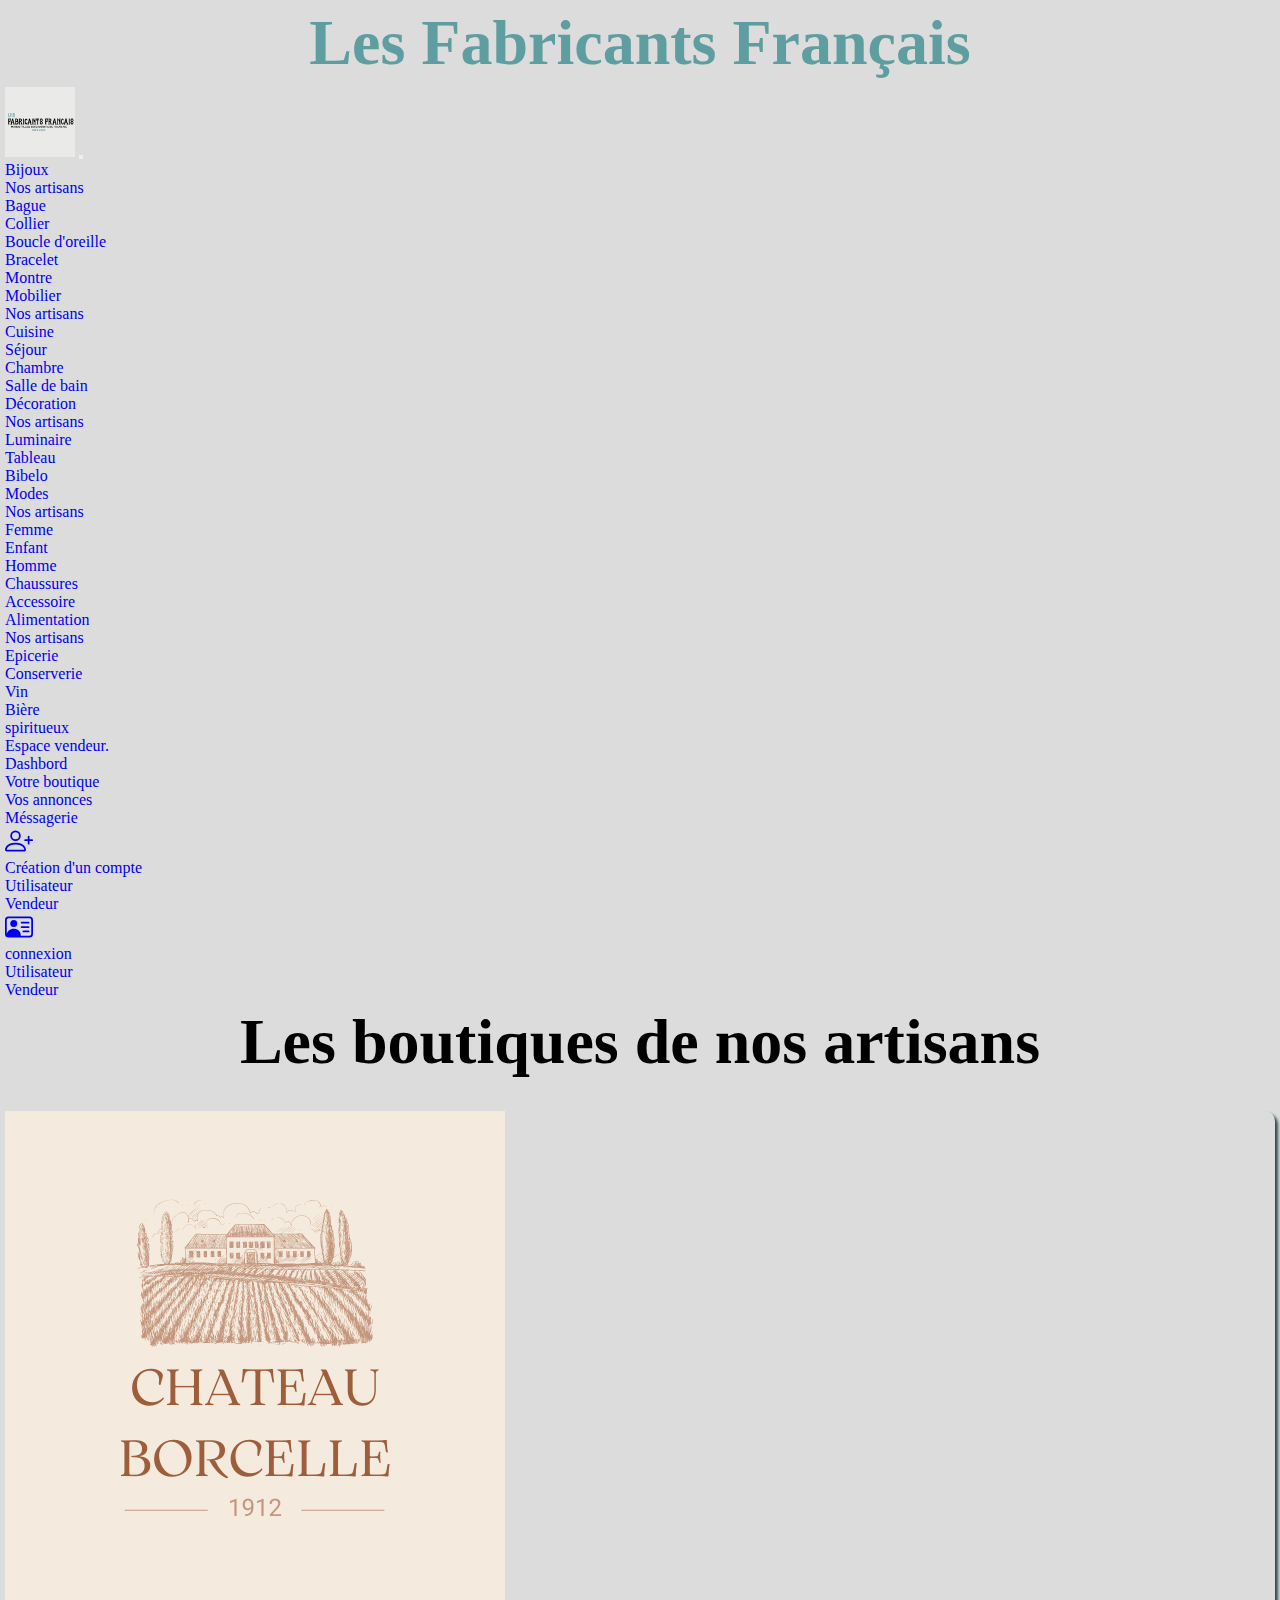
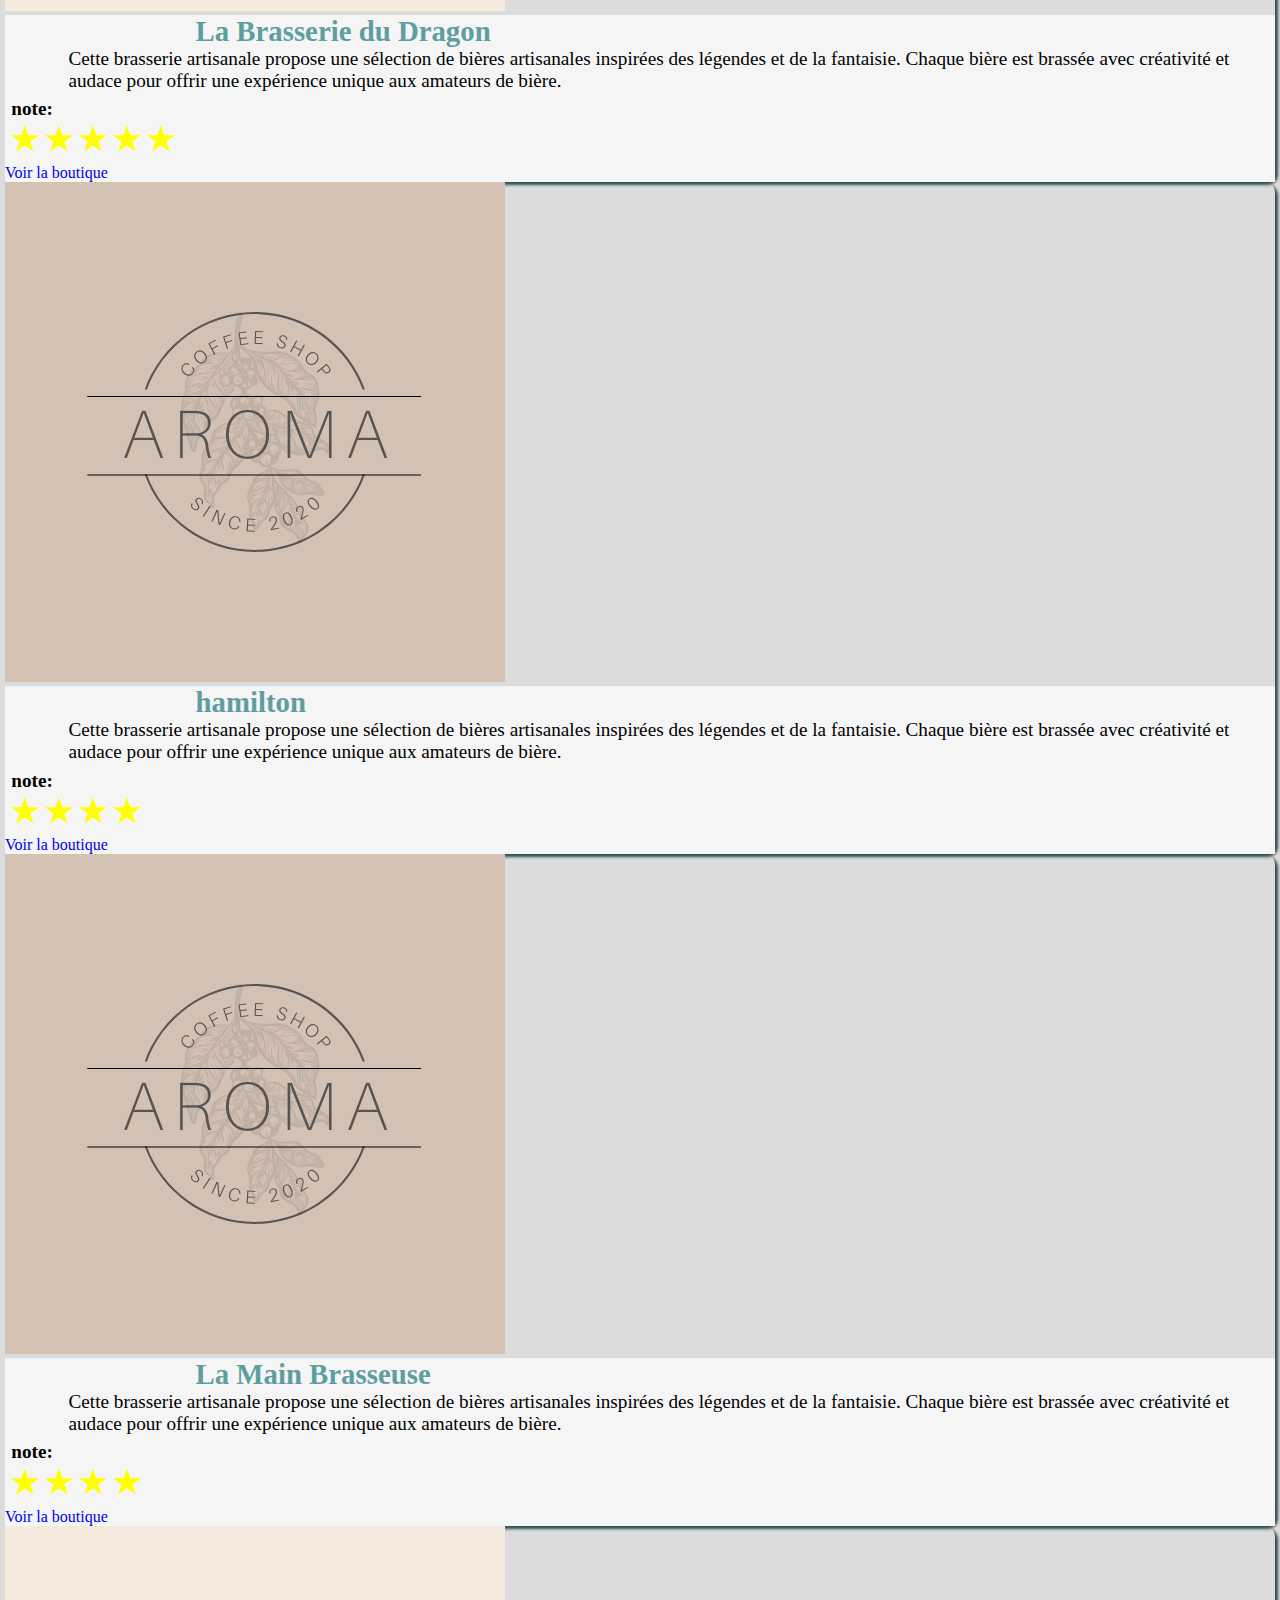
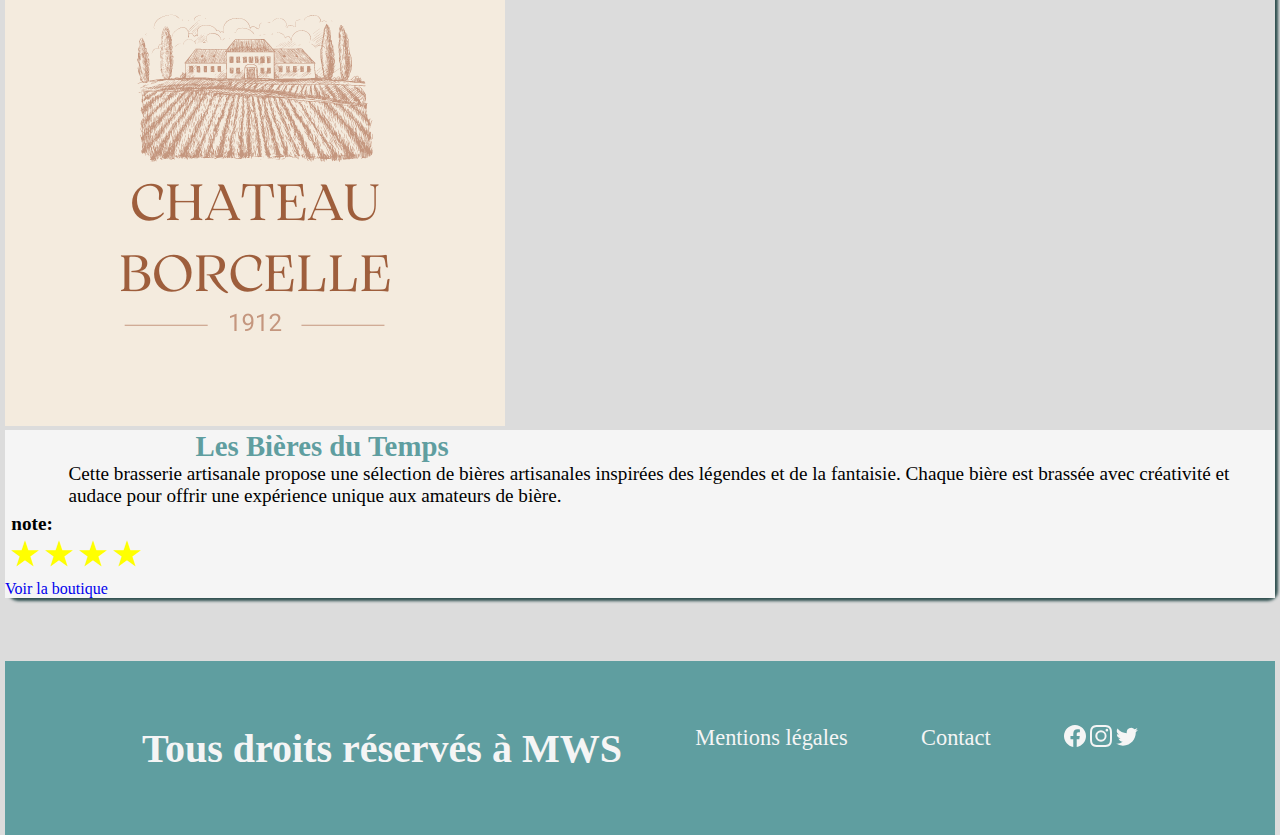
<file: alimentaire.html>
<!DOCTYPE html>
<html lang="fr">
<head>
    <meta charset="UTF-8">
    <meta http-equiv="X-UA-Compatible" content="IE=edge">
    <meta name="viewport" content="width=device-width, initial-scale=1.0">
    <link href="https://cdn.jsdelivr.net/npm/bootstrap@5.2.0/dist/css/bootstrap.min.css" rel="stylesheet" integrity="sha384-gH2yIJqKdNHPEq0n4Mqa/HGKIhSkIHeL5AyhkYV8i59U5AR6csBvApHHNl/vI1Bx" crossorigin="anonymous">
    <link rel="stylesheet" href="style.css">
    <title>Boutique alimentaire</title>
</head>
<body>
    <header>
        <div class="lys">
            <h1>Les Fabricants Français</h1>
        </div>
    </header>
    <nav class="navbar navbar-expand-lg navbar-light bg-light">
      <div class="container-fluid">
        <a class="navbar-brand" href="index.html">
          <img src="images/logo-lff - Copie.jpeg" alt="" width="70" height="70" class="d-inline-block align-text-top" id="logo">
        </a>
          <button class="navbar-toggler" type="button" data-bs-toggle="collapse" data-bs-target="#navbarSupportedContent" aria-controls="navbarSupportedContent" aria-expanded="false" aria-label="Toggle navigation">
          <span class="navbar-toggler-icon"></span>
        </button>
        <div class="collapse navbar-collapse" id="navbarSupportedContent">
          <ul class="navbar-nav me-auto mb-5 mb-lg-1">
              <li class="nav-item dropdown">
                  <a class="nav-link dropdown-toggle" href="#" id="navbarDropdown" role="button" data-bs-toggle="dropdown" aria-expanded="false">
                      Bijoux
                    </a>
                      <ul class="dropdown-menu" aria-labelledby="navbarDropdown">
                          <li><a class="dropdown-item" href="bijoux.html">Nos artisans</a></li>
                          <li><a class="dropdown-item" href="#">Bague</a></li>
                          <li><a class="dropdown-item" href="#">Collier</a></li>
                          <li><a class="dropdown-item" href="#">Boucle d'oreille</a></li>
                          <li><a class="dropdown-item" href="#">Bracelet</a></li>
                          <li><a class="dropdown-item" href="#">Montre</a></li>
                      </ul>     
                </li>
                <li class="nav-item dropdown">
                  <a class="nav-link dropdown-toggle" href="section/mobilier.php" id="navbarDropdown" role="button" data-bs-toggle="dropdown" aria-expanded="false">
                    Mobilier
                  </a>
                  <ul class="dropdown-menu" aria-labelledby="navbarDropdown">
                    <li><a class="dropdown-item" href="#">Nos artisans</a></li>
                    <li><a class="dropdown-item" href="#">Cuisine</a></li>
                    <li><a class="dropdown-item" href="#">Séjour</a></li>
                    <li><a class="dropdown-item" href="#">Chambre</a></li>
                    <li><a class="dropdown-item" href="#">Salle de bain</a></li>
                  </ul>
                </li>
            <li class="nav-item dropdown">
              <a class="nav-link dropdown-toggle" href="section/deco.php" id="navbarDropdown" role="button" data-bs-toggle="dropdown" aria-expanded="false">
                Décoration
              </a>
              <ul class="dropdown-menu" aria-labelledby="navbarDropdown">
                <li><a class="dropdown-item" href="#">Nos artisans</a></li>
                <li><a class="dropdown-item" href="#">Luminaire</a></li>
                <li><a class="dropdown-item" href="#">Tableau</a></li>
                <li><a class="dropdown-item" href="#">Bibelo</a></li>
              </ul>
            </li>
            <li class="nav-item dropdown">
              <a class="nav-link dropdown-toggle" href="#" id="navbarDropdown" role="button" data-bs-toggle="dropdown" aria-expanded="false">
                Modes
              </a>
              <ul class="dropdown-menu" aria-labelledby="navbarDropdown">
                <li><a class="dropdown-item" href="#">Nos artisans</a></li>
                <li><a class="dropdown-item" href="#">Femme</a></li>
                <li><a class="dropdown-item" href="#">Enfant</a></li>
                <li><a class="dropdown-item" href="#">Homme</a></li>
                <li><a class="dropdown-item" href="#">Chaussures</a></li>
                <li><a class="dropdown-item" href="#">Accessoire</a></li>
              </ul>
            </li>
            <li class="nav-item dropdown">
              <a class="nav-link dropdown-toggle" href="#" id="navbarDropdown" role="button" data-bs-toggle="dropdown" aria-expanded="false">
                Alimentation
              </a>
              <ul class="dropdown-menu" aria-labelledby="navbarDropdown">
                <li><a class="dropdown-item" href="alimentaire.html">Nos artisans</a></li>
                <li><a class="dropdown-item" href="#">Epicerie</a></li>
                <li><a class="dropdown-item" href="#">Conserverie</a></li>
                <li><a class="dropdown-item" href="#">Vin</a></li>
                <li><a class="dropdown-item" href="#">Bière</a></li>
                <li><a class="dropdown-item" href="#">spiritueux</a></li>
              </ul>
            </li>
            <li class="nav-item dropdown">
              <a class="nav-link dropdown-toggle" href="#" id="navbarDropdown" role="button" data-bs-toggle="dropdown" aria-expanded="false">
                Espace vendeur.
              </a>
              <ul class="dropdown-menu" aria-labelledby="navbarDropdown">
                <li><a class="dropdown-item" href="dashbord.html">Dashbord</a></li>
                <li><a class="dropdown-item" href="boutique-info.html">Votre boutique</a></li>
                <li><a class="dropdown-item" href="annonce.html">Vos annonces</a></li>
                <li><a class="dropdown-item" href="messagerie.html">Méssagerie</a></li>
              </ul>
            </li>          
          </ul>
        </div>
        <div class="collapse navbar-collapse" id="navbarSupportedContent">
          <ul class="navbar-nav me-auto mb-3 mb-lg-1">
            <li class="nav-item dropdown">
              <a class="nav-link dropdown-toggle" href="#" id="navbarDropdown" role="button" data-bs-toggle="dropdown" aria-expanded="false">
                <svg xmlns="http://www.w3.org/2000/svg" width="28" height="28" fill="currentColor" class="bi bi-person-plus" viewBox="0 0 16 16">
                <path d="M6 8a3 3 0 1 0 0-6 3 3 0 0 0 0 6zm2-3a2 2 0 1 1-4 0 2 2 0 0 1 4 0zm4 8c0 1-1 1-1 1H1s-1 0-1-1 1-4 6-4 6 3 6 4zm-1-.004c-.001-.246-.154-.986-.832-1.664C9.516 10.68 8.289 10 6 10c-2.29 0-3.516.68-4.168 1.332-.678.678-.83 1.418-.832 1.664h10z"/>
                <path fill-rule="evenodd" d="M13.5 5a.5.5 0 0 1 .5.5V7h1.5a.5.5 0 0 1 0 1H14v1.5a.5.5 0 0 1-1 0V8h-1.5a.5.5 0 0 1 0-1H13V5.5a.5.5 0 0 1 .5-.5z"/>
                </svg>
              </a>
              <ul class="dropdown-menu" aria-labelledby="navbarDropdown">
                <li><a class="dropdown-item" href="#">Création d'un compte</a></li>
                <li><a class="dropdown-item" href="#">Utilisateur</a></li>
                <li><a class="dropdown-item" href="#">Vendeur</a></li>
              </ul>
            </li>          
            <li class="nav-item dropdown">
              <a class="nav-link dropdown-toggle" href="#" id="navbarDropdown" role="button" data-bs-toggle="dropdown" aria-expanded="false">
                <svg xmlns="http://www.w3.org/2000/svg" width="28" height="28" fill="currentColor" class="bi bi-person-vcard" viewBox="0 0 16 16">
                  <path d="M5 8a2 2 0 1 0 0-4 2 2 0 0 0 0 4Zm4-2.5a.5.5 0 0 1 .5-.5h4a.5.5 0 0 1 0 1h-4a.5.5 0 0 1-.5-.5ZM9 8a.5.5 0 0 1 .5-.5h4a.5.5 0 0 1 0 1h-4A.5.5 0 0 1 9 8Zm1 2.5a.5.5 0 0 1 .5-.5h3a.5.5 0 0 1 0 1h-3a.5.5 0 0 1-.5-.5Z"/>
                  <path d="M2 2a2 2 0 0 0-2 2v8a2 2 0 0 0 2 2h12a2 2 0 0 0 2-2V4a2 2 0 0 0-2-2H2ZM1 4a1 1 0 0 1 1-1h12a1 1 0 0 1 1 1v8a1 1 0 0 1-1 1H8.96c.026-.163.04-.33.04-.5C9 10.567 7.21 9 5 9c-2.086 0-3.8 1.398-3.984 3.181A1.006 1.006 0 0 1 1 12V4Z"/>
                </svg>
              </a>
              <ul class="dropdown-menu" aria-labelledby="navbarDropdown">
                <li><a class="dropdown-item" href="#">connexion</a></li>
                <li><a class="dropdown-item" href="#">Utilisateur</a></li>
                <li><a class="dropdown-item" href="#">Vendeur</a></li>
              </ul>
            </li>          
          </ul>
        </div>
      </div>
    </nav>
    <h1 id="titre">Les boutiques de nos artisans</h1>
    <article class="boutique">
      <div class="row row-cols-1 row-cols-md-3 g-4">
          <div class="col">
            <div class="card">
              <img src="images/1.png" class="card-img-top" alt="...">
              <div class="card-body">
                <h5 class="card-title">La Brasserie du Dragon</h5>
                <p class="card-text">Cette brasserie artisanale propose une sélection de bières artisanales inspirées des légendes et de la fantaisie. 
                  Chaque bière est brassée avec créativité et audace pour offrir une expérience unique aux amateurs de bière.</p>
                  <h6>note:
                  <div class="rating">
                      <span class="star">&#9733;</span>
                      <span class="star">&#9733;</span>
                      <span class="star">&#9733;</span>
                      <span class="star">&#9733;</span>
                      <span class="star">&#9733;</span>
                    </div></h6>
                  <a href="boutique-alim-detail.html" class="btn btn-secondary">Voir la boutique</a>
              </div>
            </div>
          </div>
          <div class="col">
            <div class="card">
              <img src="images/2.png" class="card-img-top" alt="...">
              <div class="card-body">
                <h5 class="card-title">hamilton</h5>
                <p class="card-text">Cette brasserie artisanale propose une sélection de bières artisanales inspirées des légendes et de la fantaisie. 
                  Chaque bière est brassée avec créativité et audace pour offrir une expérience unique aux amateurs de bière.</p>
                  <h6>note:
                  <div class="rating">
                      <span class="star">&#9733;</span>
                      <span class="star">&#9733;</span>
                      <span class="star">&#9733;</span>
                      <span class="star">&#9733;</span>
                    </div></h6>
                    <a href="#" class="btn btn-secondary">Voir la boutique</a>
                  </div>
            </div>
          </div>
          <div class="col">
            <div class="card">
              <img src="images/2.png" class="card-img-top" alt="...">
              <div class="card-body">
                <h5 class="card-title">La Main Brasseuse</h5>
                <p class="card-text">Cette brasserie artisanale propose une sélection de bières artisanales inspirées des légendes et de la fantaisie. 
                  Chaque bière est brassée avec créativité et audace pour offrir une expérience unique aux amateurs de bière.</p>
                <h6>note:
                  <div class="rating">
                      <span class="star">&#9733;</span>
                      <span class="star">&#9733;</span>
                      <span class="star">&#9733;</span>
                      <span class="star">&#9733;</span>
                    </div></h6>
                    <a href="#" class="btn btn-secondary">Voir la boutique</a>
                  </div>
            </div>
          </div>
          <div class="col">
            <div class="card">
              <img src="images/1.png" class="card-img-top" alt="...">
              <div class="card-body">
                <h5 class="card-title">Les Bières du Temps</h5>
                <p class="card-text"> Cette brasserie artisanale propose une sélection de bières artisanales inspirées des légendes et de la fantaisie. 
                  Chaque bière est brassée avec créativité et audace pour offrir une expérience unique aux amateurs de bière.</p>
                  <h6>note:
                      <div class="rating">
                          <span class="star">&#9733;</span>
                          <span class="star">&#9733;</span>
                          <span class="star">&#9733;</span>
                          <span class="star">&#9733;</span>
                        </div></h6>
                        <a href="#" class="btn btn-secondary">Voir la boutique</a>
                      </div>
            </div>
          </div>
        </div>
    </article>
    
    <footer> 
        <h4>Tous droits réservés à MWS</h4>
        <div>
            <p><a href="#">Mentions légales</a></p>    
        </div> 
        <div>
            <p><a href="#">Contact</a></p>
        </div> 
        <div class="social">
            <p>
                <a href="https://www.facebook.com/">
                <svg xmlns="http://www.w3.org/2000/svg" width="22" height="22" fill="currentColor" class="bi bi-facebook" viewBox="0 0 16 16">
                <path d="M16 8.049c0-4.446-3.582-8.05-8-8.05C3.58 0-.002 3.603-.002 8.05c0 4.017 2.926 7.347 6.75 7.951v-5.625h-2.03V8.05H6.75V6.275c0-2.017 1.195-3.131 3.022-3.131.876 0 1.791.157 1.791.157v1.98h-1.009c-.993 0-1.303.621-1.303 1.258v1.51h2.218l-.354 2.326H9.25V16c3.824-.604 6.75-3.934 6.75-7.951z"/>
                </svg></a> 
                <a href="https://www.instagram.com/">  
                <svg xmlns="http://www.w3.org/2000/svg" width="22" height="22" fill="currentColor" class="bi bi-instagram" viewBox="0 0 16 16">
                <path d="M8 0C5.829 0 5.556.01 4.703.048 3.85.088 3.269.222 2.76.42a3.917 3.917 0 0 0-1.417.923A3.927 3.927 0 0 0 .42 2.76C.222 3.268.087 3.85.048 4.7.01 5.555 0 5.827 0 8.001c0 2.172.01 2.444.048 3.297.04.852.174 1.433.372 1.942.205.526.478.972.923 1.417.444.445.89.719 1.416.923.51.198 1.09.333 1.942.372C5.555 15.99 5.827 16 8 16s2.444-.01 3.298-.048c.851-.04 1.434-.174 1.943-.372a3.916 3.916 0 0 0 1.416-.923c.445-.445.718-.891.923-1.417.197-.509.332-1.09.372-1.942C15.99 10.445 16 10.173 16 8s-.01-2.445-.048-3.299c-.04-.851-.175-1.433-.372-1.941a3.926 3.926 0 0 0-.923-1.417A3.911 3.911 0 0 0 13.24.42c-.51-.198-1.092-.333-1.943-.372C10.443.01 10.172 0 7.998 0h.003zm-.717 1.442h.718c2.136 0 2.389.007 3.232.046.78.035 1.204.166 1.486.275.373.145.64.319.92.599.28.28.453.546.598.92.11.281.24.705.275 1.485.039.843.047 1.096.047 3.231s-.008 2.389-.047 3.232c-.035.78-.166 1.203-.275 1.485a2.47 2.47 0 0 1-.599.919c-.28.28-.546.453-.92.598-.28.11-.704.24-1.485.276-.843.038-1.096.047-3.232.047s-2.39-.009-3.233-.047c-.78-.036-1.203-.166-1.485-.276a2.478 2.478 0 0 1-.92-.598 2.48 2.48 0 0 1-.6-.92c-.109-.281-.24-.705-.275-1.485-.038-.843-.046-1.096-.046-3.233 0-2.136.008-2.388.046-3.231.036-.78.166-1.204.276-1.486.145-.373.319-.64.599-.92.28-.28.546-.453.92-.598.282-.11.705-.24 1.485-.276.738-.034 1.024-.044 2.515-.045v.002zm4.988 1.328a.96.96 0 1 0 0 1.92.96.96 0 0 0 0-1.92zm-4.27 1.122a4.109 4.109 0 1 0 0 8.217 4.109 4.109 0 0 0 0-8.217zm0 1.441a2.667 2.667 0 1 1 0 5.334 2.667 2.667 0 0 1 0-5.334z"/>
                </svg></a>  
                <a href="https://twitter.com/">
                <svg xmlns="http://www.w3.org/2000/svg" width="22" height="22" fill="currentColor" class="bi bi-twitter" viewBox="0 0 16 16">
                <path d="M5.026 15c6.038 0 9.341-5.003 9.341-9.334 0-.14 0-.282-.006-.422A6.685 6.685 0 0 0 16 3.542a6.658 6.658 0 0 1-1.889.518 3.301 3.301 0 0 0 1.447-1.817 6.533 6.533 0 0 1-2.087.793A3.286 3.286 0 0 0 7.875 6.03a9.325 9.325 0 0 1-6.767-3.429 3.289 3.289 0 0 0 1.018 4.382A3.323 3.323 0 0 1 .64 6.575v.045a3.288 3.288 0 0 0 2.632 3.218 3.203 3.203 0 0 1-.865.115 3.23 3.23 0 0 1-.614-.057 3.283 3.283 0 0 0 3.067 2.277A6.588 6.588 0 0 1 .78 13.58a6.32 6.32 0 0 1-.78-.045A9.344 9.344 0 0 0 5.026 15z"/>
                </svg></a>
            </p>
        </div>
    </footer>
</body>
<script src="https://cdn.jsdelivr.net/npm/bootstrap@5.2.0/dist/js/bootstrap.bundle.min.js" integrity="sha384-A3rJD856KowSb7dwlZdYEkO39Gagi7vIsF0jrRAoQmDKKtQBHUuLZ9AsSv4jD4Xa" crossorigin="anonymous"></script>
</html>
</file>
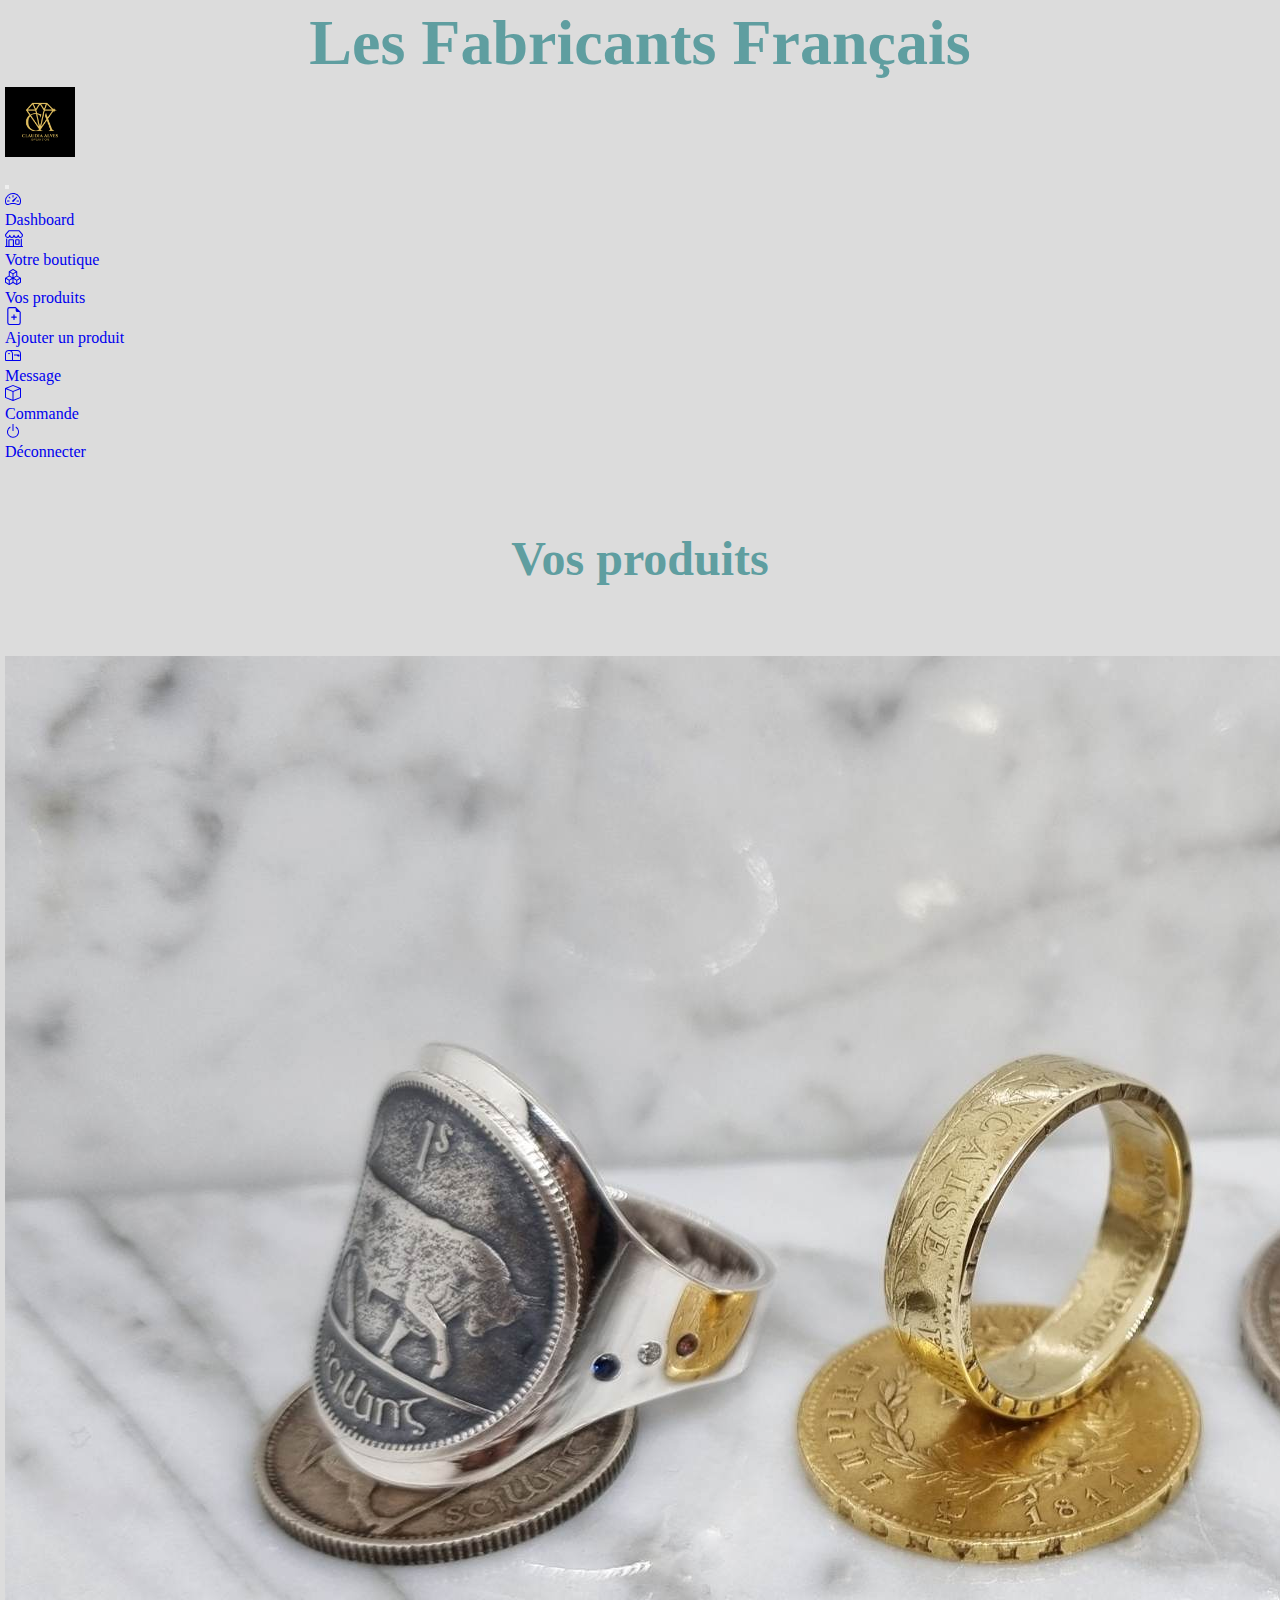
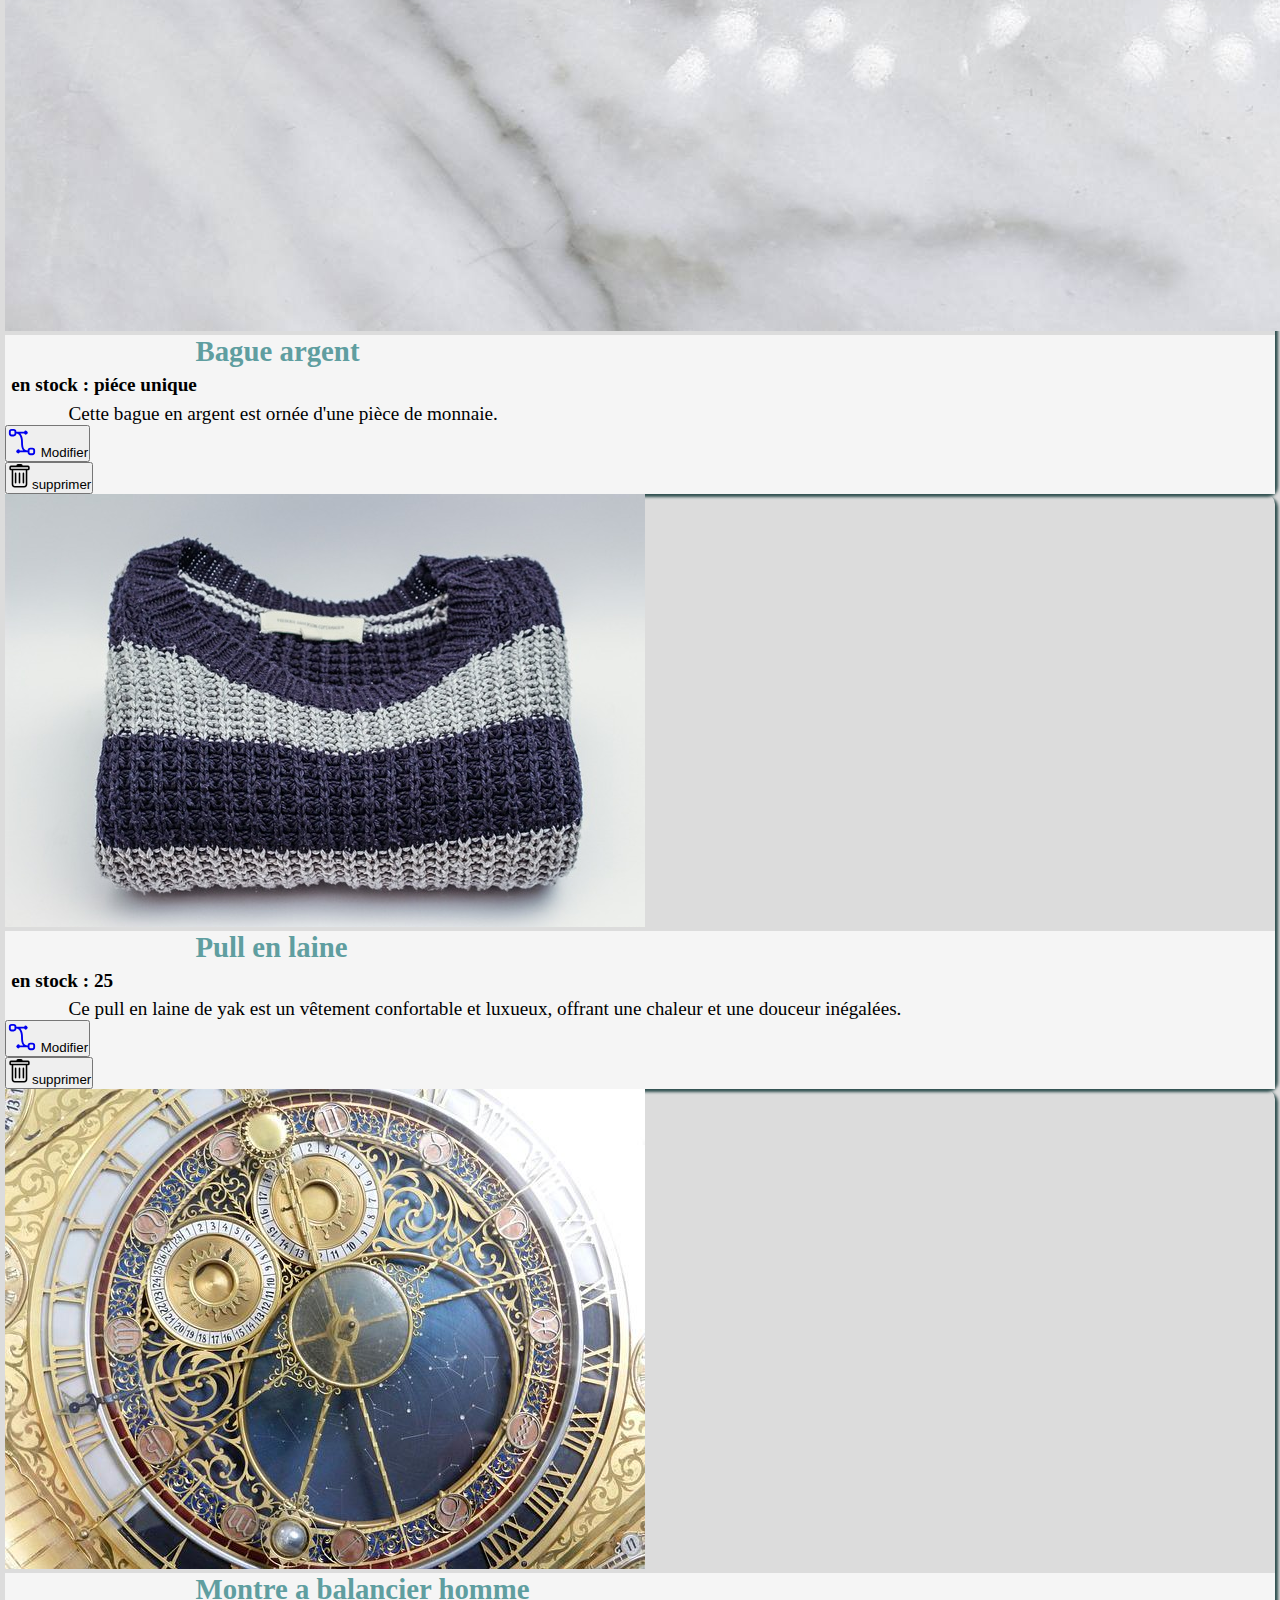
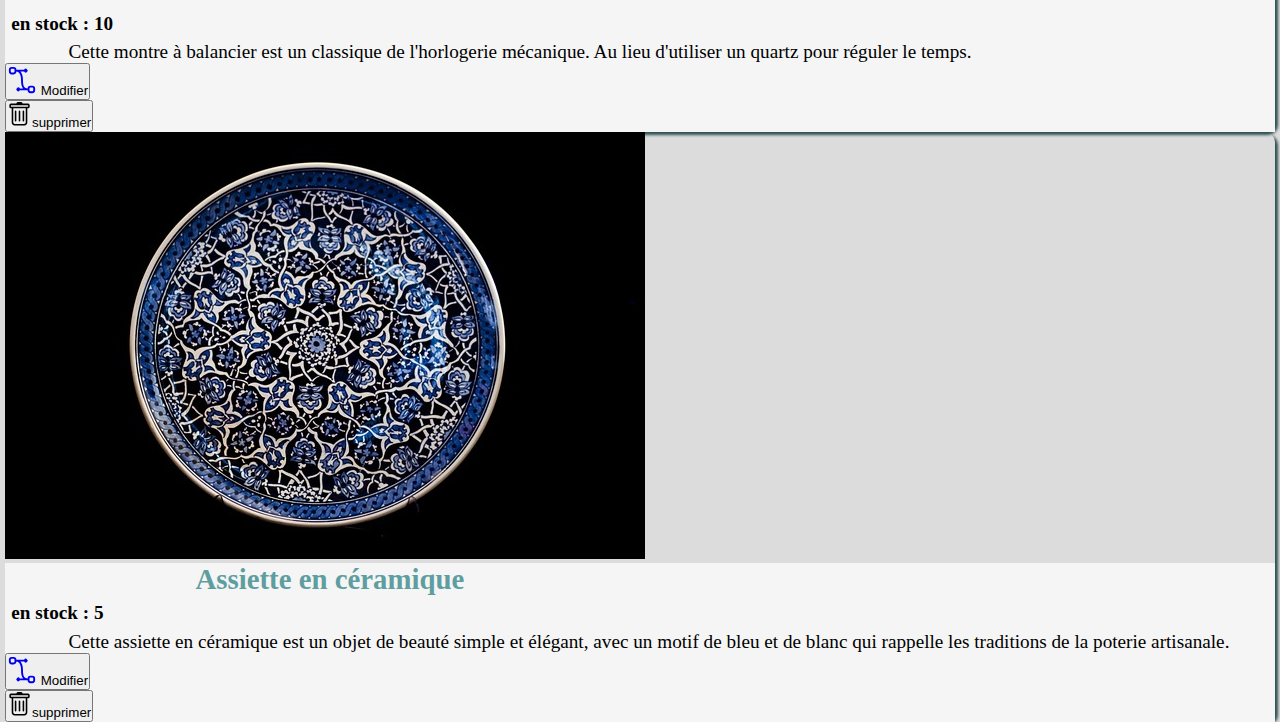
<file: annonce.html>
<!DOCTYPE html>
<html lang="fr">
<head>
    <meta charset="UTF-8">
    <meta http-equiv="X-UA-Compatible" content="IE=edge">
    <meta name="viewport" content="width=device-width, initial-scale=1.0">
    <link href="https://cdn.jsdelivr.net/npm/bootstrap@5.2.0/dist/css/bootstrap.min.css" rel="stylesheet" integrity="sha384-gH2yIJqKdNHPEq0n4Mqa/HGKIhSkIHeL5AyhkYV8i59U5AR6csBvApHHNl/vI1Bx" crossorigin="anonymous">
    <link rel="stylesheet" href="style.css">
    <title>liste de vos produits</title>
</head>
<body>
<header>
    <div class="lys">
        <h1>Les Fabricants Français</h1>
    </div>
</header>   
<nav class="navbar navbar-expand-lg navbar-light bg-light">
  <div class="container-fluid">
    <a class="navbar-brand" href="index.html">
    <img src="images/bijoutier-1.png" alt="" width="70" height="70" class="d-inline-block align-text-top" id="logo"></a>
    <h3></h3>
    <button class="navbar-toggler" type="button" data-bs-toggle="collapse" data-bs-target="#navbarNav" aria-controls="navbarNav" aria-expanded="false" aria-label="Toggle navigation">
      <span class="navbar-toggler-icon"></span>
    </button>
    <div class="collapse navbar-collapse" id="navbarNav">
      <ul class="navbar-nav">
        <li class="nav-item">
        <a class="nav-link active" aria-current="page" href="dashbord.html"><svg xmlns="http://www.w3.org/2000/svg" width="16" height="16" fill="currentColor" class="bi bi-speedometer2" viewBox="0 0 16 16">
        <path d="M8 4a.5.5 0 0 1 .5.5V6a.5.5 0 0 1-1 0V4.5A.5.5 0 0 1 8 4zM3.732 5.732a.5.5 0 0 1 .707 0l.915.914a.5.5 0 1 1-.708.708l-.914-.915a.5.5 0 0 1 0-.707zM2 10a.5.5 0 0 1 .5-.5h1.586a.5.5 0 0 1 0 1H2.5A.5.5 0 0 1 2 10zm9.5 0a.5.5 0 0 1 .5-.5h1.5a.5.5 0 0 1 0 1H12a.5.5 0 0 1-.5-.5zm.754-4.246a.389.389 0 0 0-.527-.02L7.547 9.31a.91.91 0 1 0 1.302 1.258l3.434-4.297a.389.389 0 0 0-.029-.518z"/>
        <path fill-rule="evenodd" d="M0 10a8 8 0 1 1 15.547 2.661c-.442 1.253-1.845 1.602-2.932 1.25C11.309 13.488 9.475 13 8 13c-1.474 0-3.31.488-4.615.911-1.087.352-2.49.003-2.932-1.25A7.988 7.988 0 0 1 0 10zm8-7a7 7 0 0 0-6.603 9.329c.203.575.923.876 1.68.63C4.397 12.533 6.358 12 8 12s3.604.532 4.923.96c.757.245 1.477-.056 1.68-.631A7 7 0 0 0 8 3z"/>
        </svg><br>Dashboard</a>
        </li>
        <li class="nav-item">
          <a class="nav-link" aria-current="page" href="boutique-info.html">
          <svg xmlns="http://www.w3.org/2000/svg" width="18" height="18" fill="currentColor" class="bi bi-shop" viewBox="0 0 16 16">
          <path d="M2.97 1.35A1 1 0 0 1 3.73 1h8.54a1 1 0 0 1 .76.35l2.609 3.044A1.5 1.5 0 0 1 16 5.37v.255a2.375 2.375 0 0 1-4.25 1.458A2.371 2.371 0 0 1 9.875 8 2.37 2.37 0 0 1 8 7.083 2.37 2.37 0 0 1 6.125 8a2.37 2.37 0 0 1-1.875-.917A2.375 2.375 0 0 1 0 5.625V5.37a1.5 1.5 0 0 1 .361-.976l2.61-3.045zm1.78 4.275a1.375 1.375 0 0 0 2.75 0 .5.5 0 0 1 1 0 1.375 1.375 0 0 0 2.75 0 .5.5 0 0 1 1 0 1.375 1.375 0 1 0 2.75 0V5.37a.5.5 0 0 0-.12-.325L12.27 2H3.73L1.12 5.045A.5.5 0 0 0 1 5.37v.255a1.375 1.375 0 0 0 2.75 0 .5.5 0 0 1 1 0zM1.5 8.5A.5.5 0 0 1 2 9v6h1v-5a1 1 0 0 1 1-1h3a1 1 0 0 1 1 1v5h6V9a.5.5 0 0 1 1 0v6h.5a.5.5 0 0 1 0 1H.5a.5.5 0 0 1 0-1H1V9a.5.5 0 0 1 .5-.5zM4 15h3v-5H4v5zm5-5a1 1 0 0 1 1-1h2a1 1 0 0 1 1 1v3a1 1 0 0 1-1 1h-2a1 1 0 0 1-1-1v-3zm3 0h-2v3h2v-3z"/>
          </svg><br>Votre boutique</a>
        </li>
        <li class="nav-item">
        <a class="nav-link" aria-current="page" href="annonce.html"><svg xmlns="http://www.w3.org/2000/svg" width="16" height="16" fill="currentColor" class="bi bi-boxes" viewBox="0 0 16 16">
        <path d="M7.752.066a.5.5 0 0 1 .496 0l3.75 2.143a.5.5 0 0 1 .252.434v3.995l3.498 2A.5.5 0 0 1 16 9.07v4.286a.5.5 0 0 1-.252.434l-3.75 2.143a.5.5 0 0 1-.496 0l-3.502-2-3.502 2.001a.5.5 0 0 1-.496 0l-3.75-2.143A.5.5 0 0 1 0 13.357V9.071a.5.5 0 0 1 .252-.434L3.75 6.638V2.643a.5.5 0 0 1 .252-.434L7.752.066ZM4.25 7.504 1.508 9.071l2.742 1.567 2.742-1.567L4.25 7.504ZM7.5 9.933l-2.75 1.571v3.134l2.75-1.571V9.933Zm1 3.134 2.75 1.571v-3.134L8.5 9.933v3.134Zm.508-3.996 2.742 1.567 2.742-1.567-2.742-1.567-2.742 1.567Zm2.242-2.433V3.504L8.5 5.076V8.21l2.75-1.572ZM7.5 8.21V5.076L4.75 3.504v3.134L7.5 8.21ZM5.258 2.643 8 4.21l2.742-1.567L8 1.076 5.258 2.643ZM15 9.933l-2.75 1.571v3.134L15 13.067V9.933ZM3.75 14.638v-3.134L1 9.933v3.134l2.75 1.571Z"/>
        </svg><br>Vos produits</a>     
        </li>
        <li class="nav-item">
          <a class="nav-link" href="add-produit.html"><svg xmlns="http://www.w3.org/2000/svg" width="18" height="18" fill="currentColor" class="bi bi-file-earmark-plus" viewBox="0 0 16 16">
        <path d="M8 6.5a.5.5 0 0 1 .5.5v1.5H10a.5.5 0 0 1 0 1H8.5V11a.5.5 0 0 1-1 0V9.5H6a.5.5 0 0 1 0-1h1.5V7a.5.5 0 0 1 .5-.5z"/>
        <path d="M14 4.5V14a2 2 0 0 1-2 2H4a2 2 0 0 1-2-2V2a2 2 0 0 1 2-2h5.5L14 4.5zm-3 0A1.5 1.5 0 0 1 9.5 3V1H4a1 1 0 0 0-1 1v12a1 1 0 0 0 1 1h8a1 1 0 0 0 1-1V4.5h-2z"/>
        </svg><br>Ajouter un produit</a>
        </li>
      <li class="nav-item">
        <a class="nav-link" aria-current="page" href="../boutique/boutique-statistique.php"><svg xmlns="http://www.w3.org/2000/svg" width="16" height="16" fill="currentColor" class="bi bi-mailbox" viewBox="0 0 16 16">
        <path d="M4 4a3 3 0 0 0-3 3v6h6V7a3 3 0 0 0-3-3zm0-1h8a4 4 0 0 1 4 4v6a1 1 0 0 1-1 1H1a1 1 0 0 1-1-1V7a4 4 0 0 1 4-4zm2.646 1A3.99 3.99 0 0 1 8 7v6h7V7a3 3 0 0 0-3-3H6.646z"/>
        <path d="M11.793 8.5H9v-1h5a.5.5 0 0 1 .5.5v1a.5.5 0 0 1-.5.5h-1a.5.5 0 0 1-.354-.146l-.853-.854zM5 7c0 .552-.448 0-1 0s-1 .552-1 0a1 1 0 0 1 2 0z"/>
        </svg><br>Message</a>
        </li>
        <li class="nav-item">
          <a class="nav-link" aria-current="page" href="commande.html"><svg xmlns="http://www.w3.org/2000/svg" width="16" height="16" fill="currentColor" class="bi bi-box" viewBox="0 0 16 16">
              <path d="M8.186 1.113a.5.5 0 0 0-.372 0L1.846 3.5 8 5.961 14.154 3.5 8.186 1.113zM15 4.239l-6.5 2.6v7.922l6.5-2.6V4.24zM7.5 14.762V6.838L1 4.239v7.923l6.5 2.6zM7.443.184a1.5 1.5 0 0 1 1.114 0l7.129 2.852A.5.5 0 0 1 16 3.5v8.662a1 1 0 0 1-.629.928l-7.185 2.874a.5.5 0 0 1-.372 0L.63 13.09a1 1 0 0 1-.63-.928V3.5a.5.5 0 0 1 .314-.464L7.443.184z"/>
            </svg><br>Commande</a>
          </li>
        <li class="nav-item">
          <a class="nav-link" href="../vendeur/loyout.php" >
          <svg xmlns="http://www.w3.org/2000/svg" width="16" height="16" fill="currentColor" class="bi bi-power" viewBox="0 0 16 16">
          <path d="M7.5 1v7h1V1h-1z"/>
          <path d="M3 8.812a4.999 4.999 0 0 1 2.578-4.375l-.485-.874A6 6 0 1 0 11 3.616l-.501.865A5 5 0 1 1 3 8.812z"/>
          </svg><br>Déconnecter</a>
        </li>
      </ul>
    </div>
  </div>
</nav>
<h2 id="prod-ac">Vos produits</h2>
    <article id="product">
      <div class="row row-cols-1 row-cols-md-3 g-4">
        <div class="col">
          <div class="card h-100">
            <img src="images/bague1.jpeg" class="card-img-top" alt="...">
            <div class="card-body">
              <h5 class="card-title">Bague argent</h5>
              <h6>en stock : piéce unique</h6>
              <p class="card-text">Cette bague en argent est ornée d'une pièce de monnaie.</p>
              <button type="button" class="btn btn-cateblue" data-bs-toggle="modal" data-bs-target="#staticBackdrop"><a href="#" class="del"><svg xmlns="http://www.w3.org/2000/svg" width="30" height="30" fill="currentColor" class="bi bi-bezier2" viewBox="0 0 16 16">
                <path fill-rule="evenodd" d="M1 2.5A1.5 1.5 0 0 1 2.5 1h1A1.5 1.5 0 0 1 5 2.5h4.134a1 1 0 1 1 0 1h-2.01c.18.18.34.381.484.605.638.992.892 2.354.892 3.895 0 1.993.257 3.092.713 3.7.356.476.895.721 1.787.784A1.5 1.5 0 0 1 12.5 11h1a1.5 1.5 0 0 1 1.5 1.5v1a1.5 1.5 0 0 1-1.5 1.5h-1a1.5 1.5 0 0 1-1.5-1.5H6.866a1 1 0 1 1 0-1h1.711a2.839 2.839 0 0 1-.165-.2C7.743 11.407 7.5 10.007 7.5 8c0-1.46-.246-2.597-.733-3.355-.39-.605-.952-1-1.767-1.112A1.5 1.5 0 0 1 3.5 5h-1A1.5 1.5 0 0 1 1 3.5v-1zM2.5 2a.5.5 0 0 0-.5.5v1a.5.5 0 0 0 .5.5h1a.5.5 0 0 0 .5-.5v-1a.5.5 0 0 0-.5-.5h-1zm10 10a.5.5 0 0 0-.5.5v1a.5.5 0 0 0 .5.5h1a.5.5 0 0 0 .5-.5v-1a.5.5 0 0 0-.5-.5h-1z"/>
                </svg></a> Modifier
            </button>
                <br>
            <button type="button" class="btn btn-cateblue" data-bs-toggle="modal" data-bs-target="#staticBackdrop"><svg xmlns="http://www.w3.org/2000/svg" width="25" height="25" fill="currentColor" class="bi bi-trash" viewBox="0 0 16 16">
                <path d="M5.5 5.5A.5.5 0 0 1 6 6v6a.5.5 0 0 1-1 0V6a.5.5 0 0 1 .5-.5zm2.5 0a.5.5 0 0 1 .5.5v6a.5.5 0 0 1-1 0V6a.5.5 0 0 1 .5-.5zm3 .5a.5.5 0 0 0-1 0v6a.5.5 0 0 0 1 0V6z"/>
                <path fill-rule="evenodd" d="M14.5 3a1 1 0 0 1-1 1H13v9a2 2 0 0 1-2 2H5a2 2 0 0 1-2-2V4h-.5a1 1 0 0 1-1-1V2a1 1 0 0 1 1-1H6a1 1 0 0 1 1-1h2a1 1 0 0 1 1 1h3.5a1 1 0 0 1 1 1v1zM4.118 4 4 4.059V13a1 1 0 0 0 1 1h6a1 1 0 0 0 1-1V4.059L11.882 4H4.118zM2.5 3V2h11v1h-11z"/>
                </svg>supprimer
            </button>
            </div>
          </div>
        </div>
        <div class="col">
          <div class="card h-100">
            <img src="images/pull.jpg" class="card-img-top" alt="...">
            <div class="card-body">
              <h5 class="card-title">Pull en laine</h5>
              <h6>en stock : 25</h6>
              <p class="card-text">Ce pull en laine de yak est un vêtement confortable et luxueux, offrant une chaleur et une douceur inégalées.</p>
              <button type="button" class="btn btn-cateblue" data-bs-toggle="modal" data-bs-target="#staticBackdrop"><a href="#" class="del"><svg xmlns="http://www.w3.org/2000/svg" width="30" height="30" fill="currentColor" class="bi bi-bezier2" viewBox="0 0 16 16">
                <path fill-rule="evenodd" d="M1 2.5A1.5 1.5 0 0 1 2.5 1h1A1.5 1.5 0 0 1 5 2.5h4.134a1 1 0 1 1 0 1h-2.01c.18.18.34.381.484.605.638.992.892 2.354.892 3.895 0 1.993.257 3.092.713 3.7.356.476.895.721 1.787.784A1.5 1.5 0 0 1 12.5 11h1a1.5 1.5 0 0 1 1.5 1.5v1a1.5 1.5 0 0 1-1.5 1.5h-1a1.5 1.5 0 0 1-1.5-1.5H6.866a1 1 0 1 1 0-1h1.711a2.839 2.839 0 0 1-.165-.2C7.743 11.407 7.5 10.007 7.5 8c0-1.46-.246-2.597-.733-3.355-.39-.605-.952-1-1.767-1.112A1.5 1.5 0 0 1 3.5 5h-1A1.5 1.5 0 0 1 1 3.5v-1zM2.5 2a.5.5 0 0 0-.5.5v1a.5.5 0 0 0 .5.5h1a.5.5 0 0 0 .5-.5v-1a.5.5 0 0 0-.5-.5h-1zm10 10a.5.5 0 0 0-.5.5v1a.5.5 0 0 0 .5.5h1a.5.5 0 0 0 .5-.5v-1a.5.5 0 0 0-.5-.5h-1z"/>
                </svg></a> Modifier
            </button>
                <br>
            <button type="button" class="btn btn-cateblue" data-bs-toggle="modal" data-bs-target="#staticBackdrop"><svg xmlns="http://www.w3.org/2000/svg" width="25" height="25" fill="currentColor" class="bi bi-trash" viewBox="0 0 16 16">
                <path d="M5.5 5.5A.5.5 0 0 1 6 6v6a.5.5 0 0 1-1 0V6a.5.5 0 0 1 .5-.5zm2.5 0a.5.5 0 0 1 .5.5v6a.5.5 0 0 1-1 0V6a.5.5 0 0 1 .5-.5zm3 .5a.5.5 0 0 0-1 0v6a.5.5 0 0 0 1 0V6z"/>
                <path fill-rule="evenodd" d="M14.5 3a1 1 0 0 1-1 1H13v9a2 2 0 0 1-2 2H5a2 2 0 0 1-2-2V4h-.5a1 1 0 0 1-1-1V2a1 1 0 0 1 1-1H6a1 1 0 0 1 1-1h2a1 1 0 0 1 1 1h3.5a1 1 0 0 1 1 1v1zM4.118 4 4 4.059V13a1 1 0 0 0 1 1h6a1 1 0 0 0 1-1V4.059L11.882 4H4.118zM2.5 3V2h11v1h-11z"/>
                </svg>supprimer
            </button>
            </div>
          </div>
        </div>
        <div class="col">
          <div class="card h-100">
            <img src="images/montre1.png" class="card-img-top" alt="...">
            <div class="card-body">
              <h5 class="card-title">Montre a balancier homme</h5>
              <h6>en stock : 10</h6>
              <p class="card-text">Cette montre à balancier est un classique de l'horlogerie mécanique. Au lieu d'utiliser un quartz pour réguler le temps.</p>
              <button type="button" class="btn btn-cateblue" data-bs-toggle="modal" data-bs-target="#staticBackdrop"><a href="#" class="del"><svg xmlns="http://www.w3.org/2000/svg" width="30" height="30" fill="currentColor" class="bi bi-bezier2" viewBox="0 0 16 16">
                <path fill-rule="evenodd" d="M1 2.5A1.5 1.5 0 0 1 2.5 1h1A1.5 1.5 0 0 1 5 2.5h4.134a1 1 0 1 1 0 1h-2.01c.18.18.34.381.484.605.638.992.892 2.354.892 3.895 0 1.993.257 3.092.713 3.7.356.476.895.721 1.787.784A1.5 1.5 0 0 1 12.5 11h1a1.5 1.5 0 0 1 1.5 1.5v1a1.5 1.5 0 0 1-1.5 1.5h-1a1.5 1.5 0 0 1-1.5-1.5H6.866a1 1 0 1 1 0-1h1.711a2.839 2.839 0 0 1-.165-.2C7.743 11.407 7.5 10.007 7.5 8c0-1.46-.246-2.597-.733-3.355-.39-.605-.952-1-1.767-1.112A1.5 1.5 0 0 1 3.5 5h-1A1.5 1.5 0 0 1 1 3.5v-1zM2.5 2a.5.5 0 0 0-.5.5v1a.5.5 0 0 0 .5.5h1a.5.5 0 0 0 .5-.5v-1a.5.5 0 0 0-.5-.5h-1zm10 10a.5.5 0 0 0-.5.5v1a.5.5 0 0 0 .5.5h1a.5.5 0 0 0 .5-.5v-1a.5.5 0 0 0-.5-.5h-1z"/>
                </svg></a> Modifier
            </button>
                <br>
            <button type="button" class="btn btn-cateblue" data-bs-toggle="modal" data-bs-target="#staticBackdrop"><svg xmlns="http://www.w3.org/2000/svg" width="25" height="25" fill="currentColor" class="bi bi-trash" viewBox="0 0 16 16">
                <path d="M5.5 5.5A.5.5 0 0 1 6 6v6a.5.5 0 0 1-1 0V6a.5.5 0 0 1 .5-.5zm2.5 0a.5.5 0 0 1 .5.5v6a.5.5 0 0 1-1 0V6a.5.5 0 0 1 .5-.5zm3 .5a.5.5 0 0 0-1 0v6a.5.5 0 0 0 1 0V6z"/>
                <path fill-rule="evenodd" d="M14.5 3a1 1 0 0 1-1 1H13v9a2 2 0 0 1-2 2H5a2 2 0 0 1-2-2V4h-.5a1 1 0 0 1-1-1V2a1 1 0 0 1 1-1H6a1 1 0 0 1 1-1h2a1 1 0 0 1 1 1h3.5a1 1 0 0 1 1 1v1zM4.118 4 4 4.059V13a1 1 0 0 0 1 1h6a1 1 0 0 0 1-1V4.059L11.882 4H4.118zM2.5 3V2h11v1h-11z"/>
                </svg>supprimer
            </button>
            </div>
          </div>
        </div>
        <div class="col">
          <div class="card h-100">
            <img src="images/assiette.jpg" class="card-img-top" alt="...">
            <div class="card-body">
              <h5 class="card-title">Assiette en céramique</h5>
              <h6>en stock : 5</h6>
              <p class="card-text">Cette assiette en céramique est un objet de beauté simple et élégant, avec un motif de bleu et de blanc qui rappelle les traditions de la poterie artisanale.</p>
              <button type="button" class="btn btn-cateblue" data-bs-toggle="modal" data-bs-target="#staticBackdrop"><a href="#" class="del"><svg xmlns="http://www.w3.org/2000/svg" width="30" height="30" fill="currentColor" class="bi bi-bezier2" viewBox="0 0 16 16">
                <path fill-rule="evenodd" d="M1 2.5A1.5 1.5 0 0 1 2.5 1h1A1.5 1.5 0 0 1 5 2.5h4.134a1 1 0 1 1 0 1h-2.01c.18.18.34.381.484.605.638.992.892 2.354.892 3.895 0 1.993.257 3.092.713 3.7.356.476.895.721 1.787.784A1.5 1.5 0 0 1 12.5 11h1a1.5 1.5 0 0 1 1.5 1.5v1a1.5 1.5 0 0 1-1.5 1.5h-1a1.5 1.5 0 0 1-1.5-1.5H6.866a1 1 0 1 1 0-1h1.711a2.839 2.839 0 0 1-.165-.2C7.743 11.407 7.5 10.007 7.5 8c0-1.46-.246-2.597-.733-3.355-.39-.605-.952-1-1.767-1.112A1.5 1.5 0 0 1 3.5 5h-1A1.5 1.5 0 0 1 1 3.5v-1zM2.5 2a.5.5 0 0 0-.5.5v1a.5.5 0 0 0 .5.5h1a.5.5 0 0 0 .5-.5v-1a.5.5 0 0 0-.5-.5h-1zm10 10a.5.5 0 0 0-.5.5v1a.5.5 0 0 0 .5.5h1a.5.5 0 0 0 .5-.5v-1a.5.5 0 0 0-.5-.5h-1z"/>
                </svg></a> Modifier
            </button>
                <br>
            <button type="button" class="btn btn-cateblue" data-bs-toggle="modal" data-bs-target="#staticBackdrop"><svg xmlns="http://www.w3.org/2000/svg" width="25" height="25" fill="currentColor" class="bi bi-trash" viewBox="0 0 16 16">
                <path d="M5.5 5.5A.5.5 0 0 1 6 6v6a.5.5 0 0 1-1 0V6a.5.5 0 0 1 .5-.5zm2.5 0a.5.5 0 0 1 .5.5v6a.5.5 0 0 1-1 0V6a.5.5 0 0 1 .5-.5zm3 .5a.5.5 0 0 0-1 0v6a.5.5 0 0 0 1 0V6z"/>
                <path fill-rule="evenodd" d="M14.5 3a1 1 0 0 1-1 1H13v9a2 2 0 0 1-2 2H5a2 2 0 0 1-2-2V4h-.5a1 1 0 0 1-1-1V2a1 1 0 0 1 1-1H6a1 1 0 0 1 1-1h2a1 1 0 0 1 1 1h3.5a1 1 0 0 1 1 1v1zM4.118 4 4 4.059V13a1 1 0 0 0 1 1h6a1 1 0 0 0 1-1V4.059L11.882 4H4.118zM2.5 3V2h11v1h-11z"/>
                </svg>supprimer
            </button>
            </div>
          </div>
        </div>
      </div>
    </article>
</body>
<script src="https://cdn.jsdelivr.net/npm/bootstrap@5.2.0/dist/js/bootstrap.bundle.min.js" integrity="sha384-A3rJD856KowSb7dwlZdYEkO39Gagi7vIsF0jrRAoQmDKKtQBHUuLZ9AsSv4jD4Xa" crossorigin="anonymous"></script>
</html>
</file>
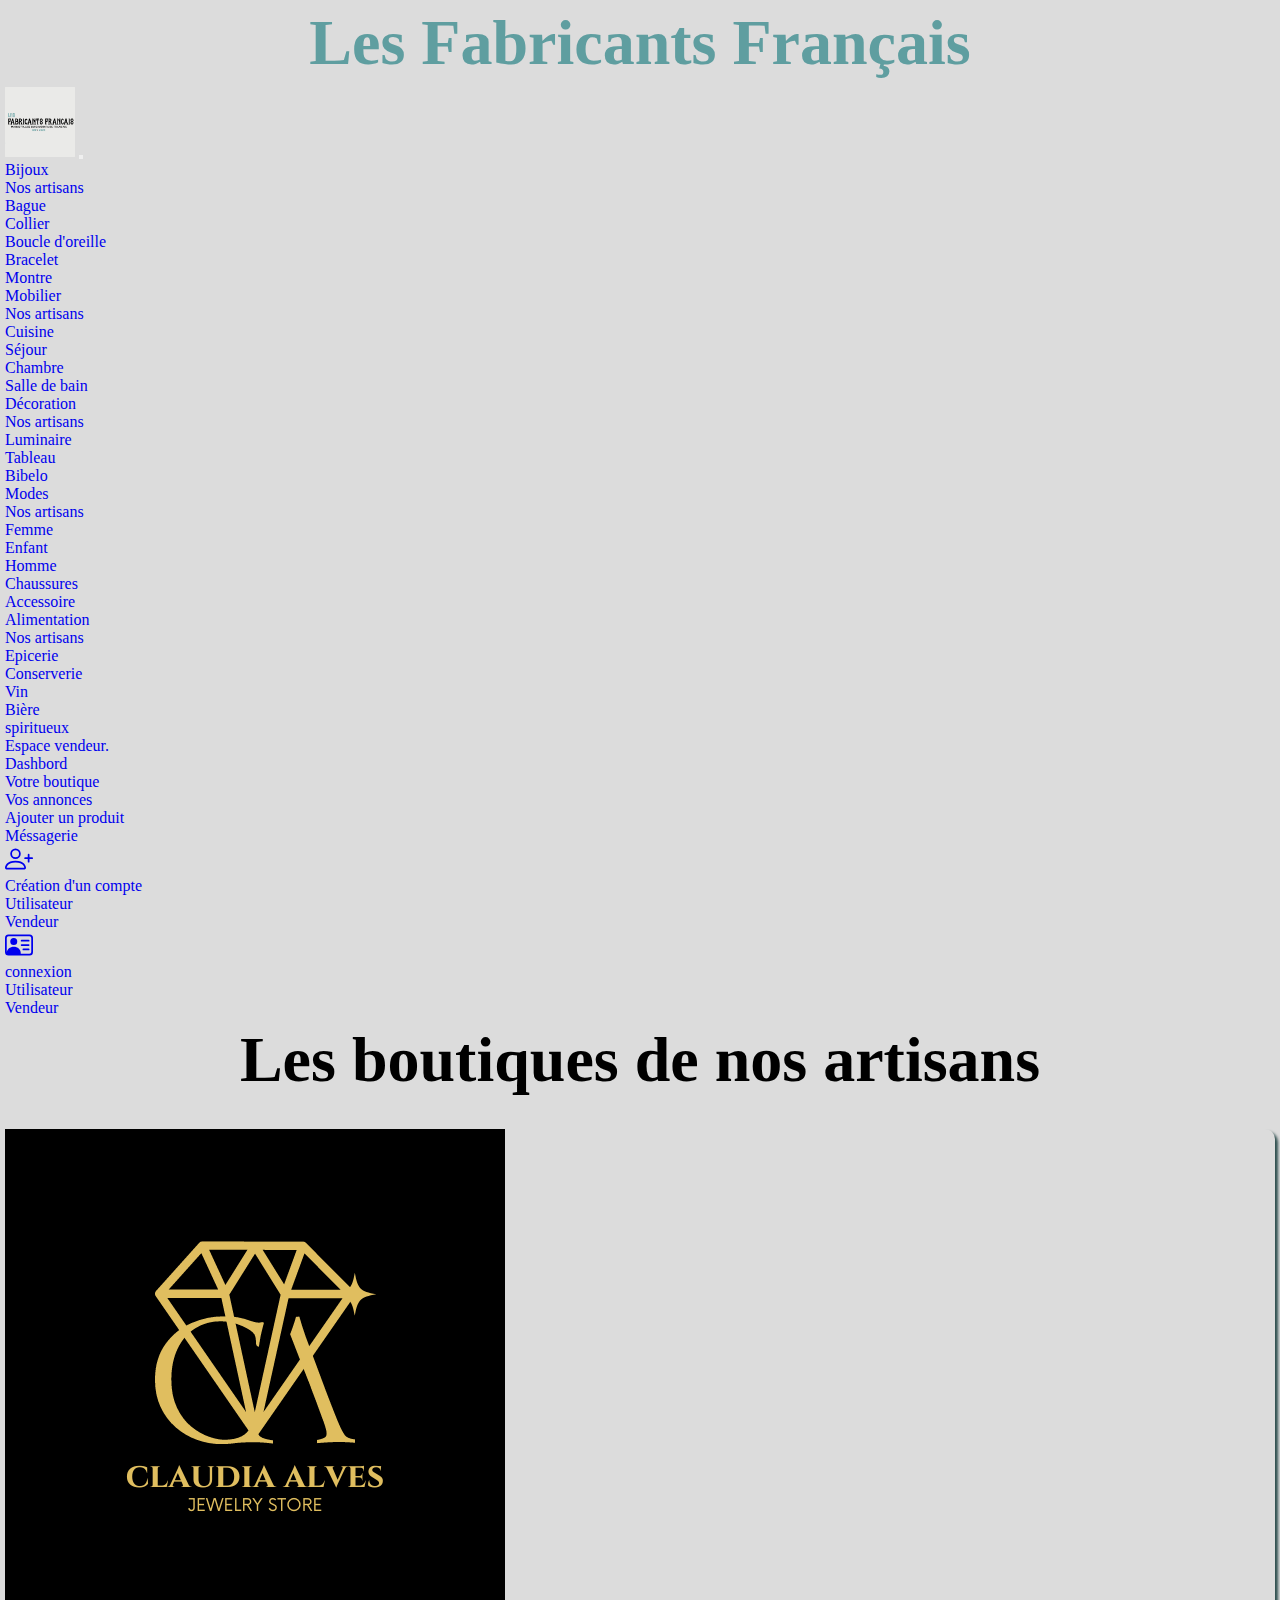
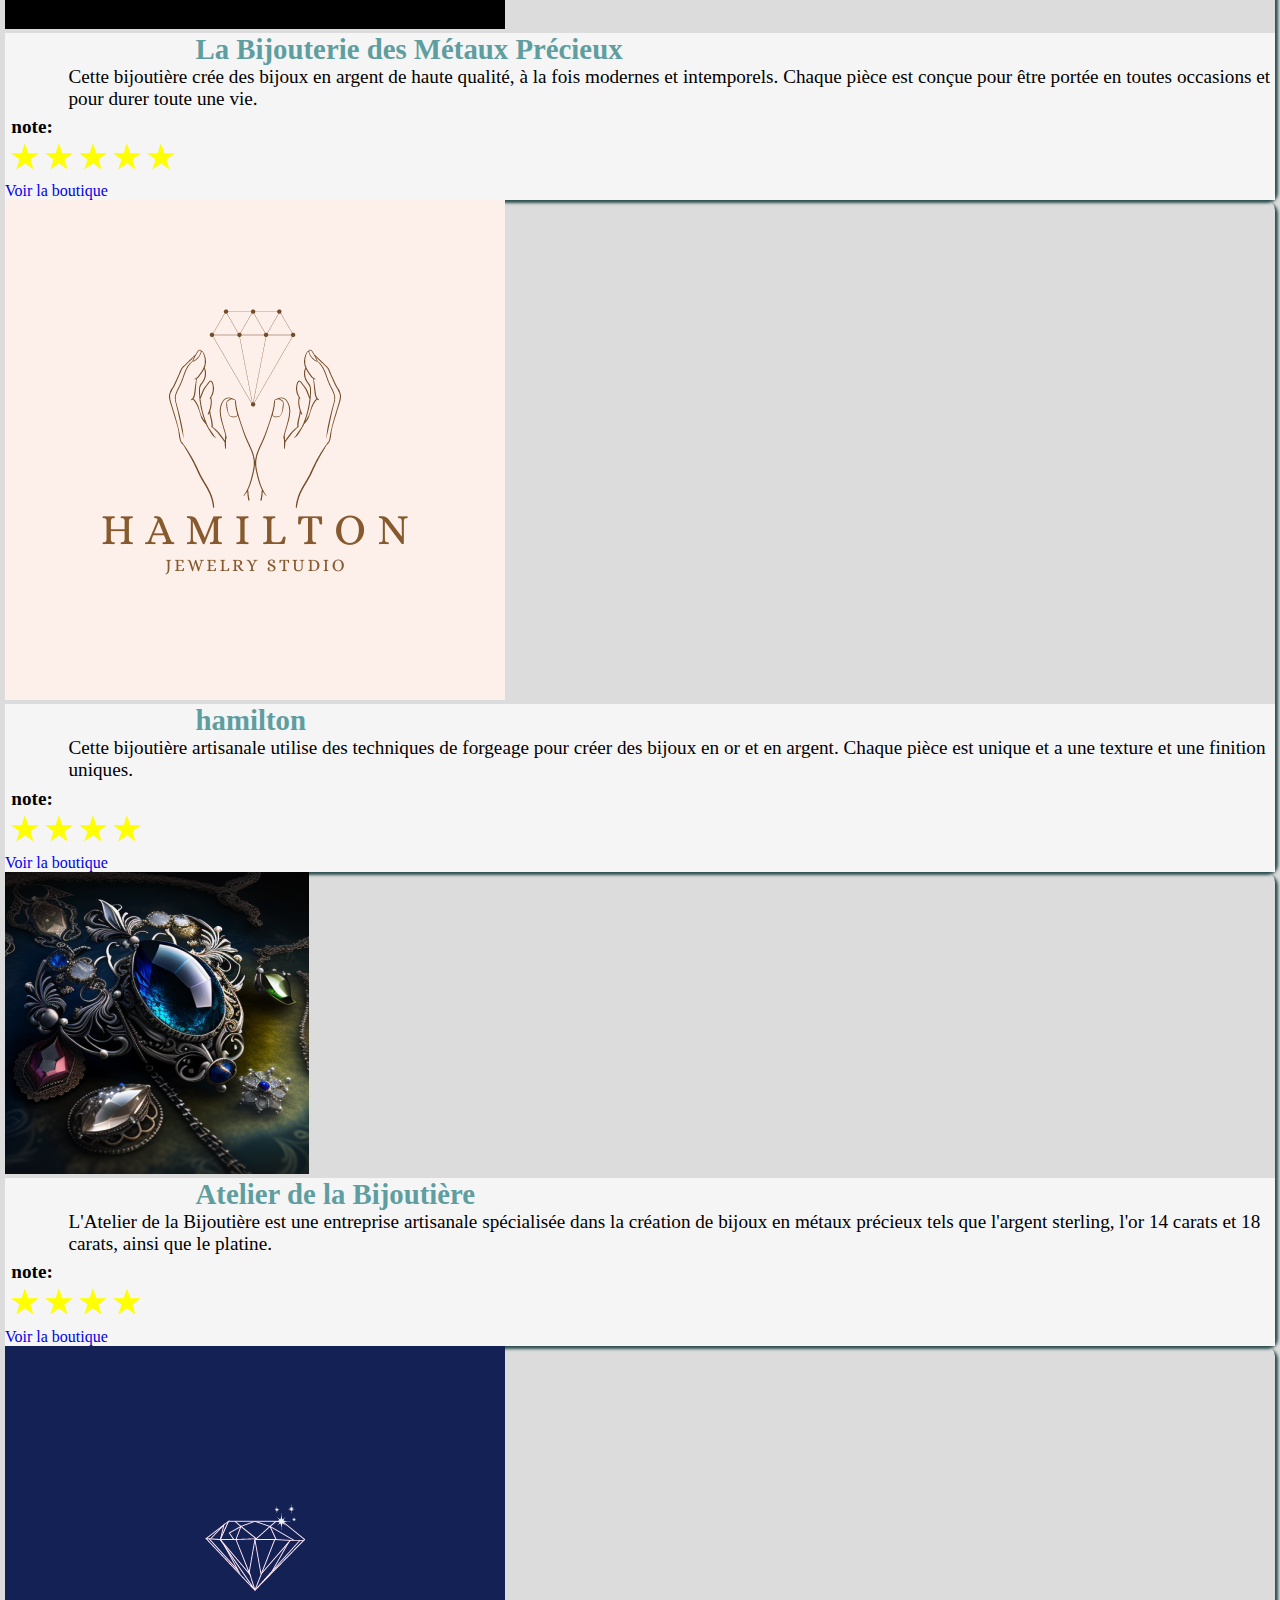
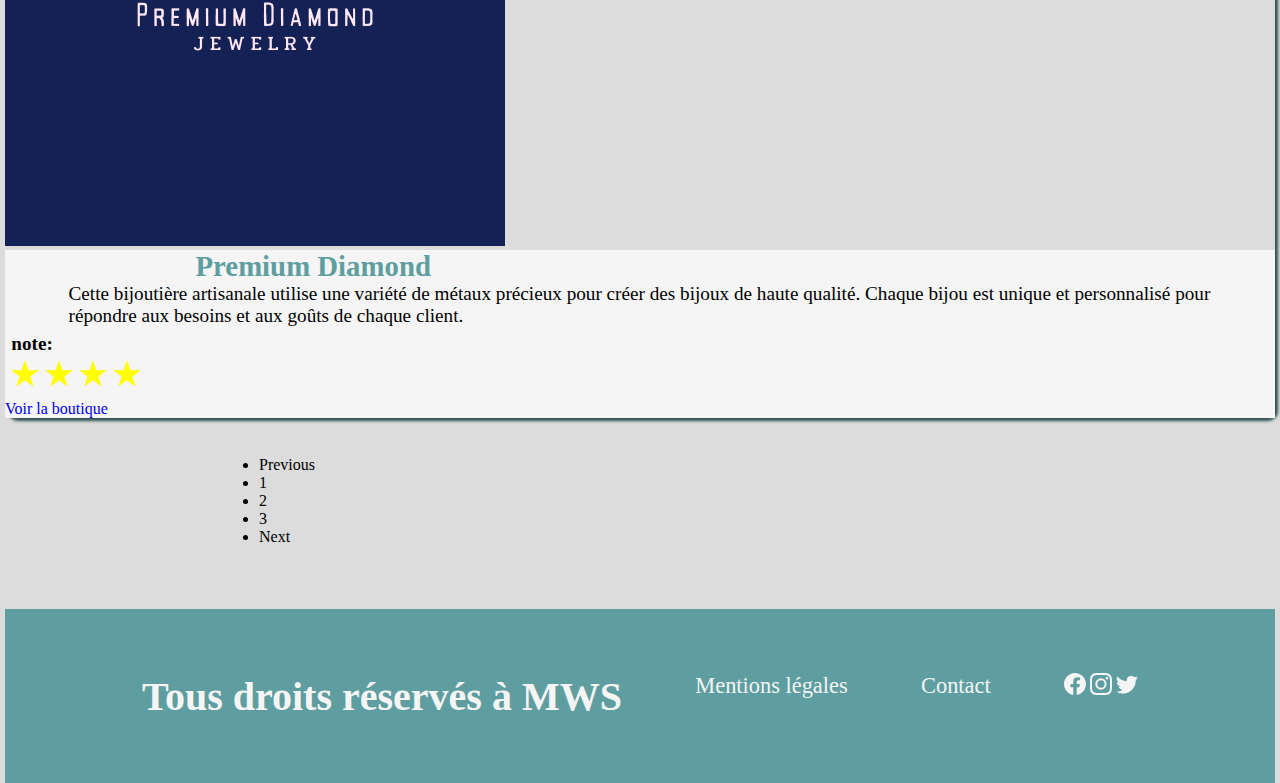
<file: bijoux.html>
<!DOCTYPE html>
<html lang="fr">
<head>
    <meta charset="UTF-8">
    <meta http-equiv="X-UA-Compatible" content="IE=edge">
    <meta name="viewport" content="width=device-width, initial-scale=1.0">
    <link href="https://cdn.jsdelivr.net/npm/bootstrap@5.2.0/dist/css/bootstrap.min.css" rel="stylesheet" integrity="sha384-gH2yIJqKdNHPEq0n4Mqa/HGKIhSkIHeL5AyhkYV8i59U5AR6csBvApHHNl/vI1Bx" crossorigin="anonymous">
    <link rel="stylesheet" href="style.css">
    <title>Nos artisans bijoutier.</title>
</head>
<body>
    <header>
        <div class="lys">
            <h1>Les Fabricants Français</h1>
        </div>
    </header>
    <nav class="navbar navbar-expand-lg navbar-light bg-light">
      <div class="container-fluid">
        <a class="navbar-brand" href="index.html">
          <img src="images/logo-lff - Copie.jpeg" alt="" width="70" height="70" class="d-inline-block align-text-top" id="logo">
        </a>
          <button class="navbar-toggler" type="button" data-bs-toggle="collapse" data-bs-target="#navbarSupportedContent" aria-controls="navbarSupportedContent" aria-expanded="false" aria-label="Toggle navigation">
          <span class="navbar-toggler-icon"></span>
        </button>
        <div class="collapse navbar-collapse" id="navbarSupportedContent">
          <ul class="navbar-nav me-auto mb-5 mb-lg-1">
              <li class="nav-item dropdown">
                  <a class="nav-link dropdown-toggle" href="#" id="navbarDropdown" role="button" data-bs-toggle="dropdown" aria-expanded="false">
                      Bijoux
                    </a>
                      <ul class="dropdown-menu" aria-labelledby="navbarDropdown">
                          <li><a class="dropdown-item" href="bijoux.html">Nos artisans</a></li>
                          <li><a class="dropdown-item" href="#">Bague</a></li>
                          <li><a class="dropdown-item" href="#">Collier</a></li>
                          <li><a class="dropdown-item" href="#">Boucle d'oreille</a></li>
                          <li><a class="dropdown-item" href="#">Bracelet</a></li>
                          <li><a class="dropdown-item" href="#">Montre</a></li>
                      </ul>     
                </li>
                <li class="nav-item dropdown">
                  <a class="nav-link dropdown-toggle" href="#" id="navbarDropdown" role="button" data-bs-toggle="dropdown" aria-expanded="false">
                    Mobilier
                  </a>
                  <ul class="dropdown-menu" aria-labelledby="navbarDropdown">
                    <li><a class="dropdown-item" href="mobilier.html">Nos artisans</a></li>
                    <li><a class="dropdown-item" href="#">Cuisine</a></li>
                    <li><a class="dropdown-item" href="#">Séjour</a></li>
                    <li><a class="dropdown-item" href="#">Chambre</a></li>
                    <li><a class="dropdown-item" href="#">Salle de bain</a></li>
                  </ul>
                </li>
            <li class="nav-item dropdown">
              <a class="nav-link dropdown-toggle" href="#" id="navbarDropdown" role="button" data-bs-toggle="dropdown" aria-expanded="false">
                Décoration
              </a>
              <ul class="dropdown-menu" aria-labelledby="navbarDropdown">
                <li><a class="dropdown-item" href="décoration.html">Nos artisans</a></li>
                <li><a class="dropdown-item" href="#">Luminaire</a></li>
                <li><a class="dropdown-item" href="#">Tableau</a></li>
                <li><a class="dropdown-item" href="#">Bibelo</a></li>
              </ul>
            </li>
            <li class="nav-item dropdown">
              <a class="nav-link dropdown-toggle" href="#" id="navbarDropdown" role="button" data-bs-toggle="dropdown" aria-expanded="false">
                Modes
              </a>
              <ul class="dropdown-menu" aria-labelledby="navbarDropdown">
                <li><a class="dropdown-item" href="mode.html">Nos artisans</a></li>
                <li><a class="dropdown-item" href="#">Femme</a></li>
                <li><a class="dropdown-item" href="#">Enfant</a></li>
                <li><a class="dropdown-item" href="#">Homme</a></li>
                <li><a class="dropdown-item" href="#">Chaussures</a></li>
                <li><a class="dropdown-item" href="#">Accessoire</a></li>
              </ul>
            </li>
            <li class="nav-item dropdown">
              <a class="nav-link dropdown-toggle" href="#" id="navbarDropdown" role="button" data-bs-toggle="dropdown" aria-expanded="false">
                Alimentation
              </a>
              <ul class="dropdown-menu" aria-labelledby="navbarDropdown">
                <li><a class="dropdown-item" href="alimentaire.html">Nos artisans</a></li>
                <li><a class="dropdown-item" href="#">Epicerie</a></li>
                <li><a class="dropdown-item" href="#">Conserverie</a></li>
                <li><a class="dropdown-item" href="#">Vin</a></li>
                <li><a class="dropdown-item" href="#">Bière</a></li>
                <li><a class="dropdown-item" href="#">spiritueux</a></li>
              </ul>
            </li>
            <li class="nav-item dropdown">
              <a class="nav-link dropdown-toggle" href="#" id="navbarDropdown" role="button" data-bs-toggle="dropdown" aria-expanded="false">
                Espace vendeur.
              </a>
              <ul class="dropdown-menu" aria-labelledby="navbarDropdown">
                <li><a class="dropdown-item" href="dashbord.html">Dashbord</a></li>
                <li><a class="dropdown-item" href="boutique-info.html">Votre boutique</a></li>
                <li><a class="dropdown-item" href="annonce.html">Vos annonces</a></li>
                <li><a class="dropdown-item" href="add-product.html">Ajouter un produit</a></li>
                <li><a class="dropdown-item" href="messagerie.html">Méssagerie</a></li>
              </ul>
            </li>          
          </ul>
        </div>
        <div class="collapse navbar-collapse" id="navbarSupportedContent">
          <ul class="navbar-nav me-auto mb-3 mb-lg-1">
            <li class="nav-item dropdown">
              <a class="nav-link dropdown-toggle" href="#" id="navbarDropdown" role="button" data-bs-toggle="dropdown" aria-expanded="false">
                <svg xmlns="http://www.w3.org/2000/svg" width="28" height="28" fill="currentColor" class="bi bi-person-plus" viewBox="0 0 16 16">
                <path d="M6 8a3 3 0 1 0 0-6 3 3 0 0 0 0 6zm2-3a2 2 0 1 1-4 0 2 2 0 0 1 4 0zm4 8c0 1-1 1-1 1H1s-1 0-1-1 1-4 6-4 6 3 6 4zm-1-.004c-.001-.246-.154-.986-.832-1.664C9.516 10.68 8.289 10 6 10c-2.29 0-3.516.68-4.168 1.332-.678.678-.83 1.418-.832 1.664h10z"/>
                <path fill-rule="evenodd" d="M13.5 5a.5.5 0 0 1 .5.5V7h1.5a.5.5 0 0 1 0 1H14v1.5a.5.5 0 0 1-1 0V8h-1.5a.5.5 0 0 1 0-1H13V5.5a.5.5 0 0 1 .5-.5z"/>
                </svg>
              </a>
              <ul class="dropdown-menu" aria-labelledby="navbarDropdown">
                <li><a class="dropdown-item" href="#">Création d'un compte</a></li>
                <li><a class="dropdown-item" href="#">Utilisateur</a></li>
                <li><a class="dropdown-item" href="#">Vendeur</a></li>
              </ul>
            </li>          
            <li class="nav-item dropdown">
              <a class="nav-link dropdown-toggle" href="#" id="navbarDropdown" role="button" data-bs-toggle="dropdown" aria-expanded="false">
                <svg xmlns="http://www.w3.org/2000/svg" width="28" height="28" fill="currentColor" class="bi bi-person-vcard" viewBox="0 0 16 16">
                  <path d="M5 8a2 2 0 1 0 0-4 2 2 0 0 0 0 4Zm4-2.5a.5.5 0 0 1 .5-.5h4a.5.5 0 0 1 0 1h-4a.5.5 0 0 1-.5-.5ZM9 8a.5.5 0 0 1 .5-.5h4a.5.5 0 0 1 0 1h-4A.5.5 0 0 1 9 8Zm1 2.5a.5.5 0 0 1 .5-.5h3a.5.5 0 0 1 0 1h-3a.5.5 0 0 1-.5-.5Z"/>
                  <path d="M2 2a2 2 0 0 0-2 2v8a2 2 0 0 0 2 2h12a2 2 0 0 0 2-2V4a2 2 0 0 0-2-2H2ZM1 4a1 1 0 0 1 1-1h12a1 1 0 0 1 1 1v8a1 1 0 0 1-1 1H8.96c.026-.163.04-.33.04-.5C9 10.567 7.21 9 5 9c-2.086 0-3.8 1.398-3.984 3.181A1.006 1.006 0 0 1 1 12V4Z"/>
                </svg>
              </a>
              <ul class="dropdown-menu" aria-labelledby="navbarDropdown">
                <li><a class="dropdown-item" href="#">connexion</a></li>
                <li><a class="dropdown-item" href="#">Utilisateur</a></li>
                <li><a class="dropdown-item" href="#">Vendeur</a></li>
              </ul>
            </li>          
          </ul>
        </div>
      </div>
    </nav>
    <h1 id="titre">Les boutiques de nos artisans</h1>
      <article class="boutique">
        <div class="row row-cols-1 row-cols-md-3 g-4">
            <div class="col">
              <div class="card">
                <img src="images/bijoutier-1.png" class="card-img-top" alt="...">
                <div class="card-body">
                  <h5 class="card-title">La Bijouterie des Métaux Précieux</h5>
                  <p class="card-text"> Cette bijoutière crée des bijoux en argent de haute qualité, à la fois modernes et intemporels.
                    Chaque pièce est conçue pour être portée en toutes occasions et pour durer toute une vie.</p>
                    <h6>note:
                    <div class="rating">
                        <span class="star">&#9733;</span>
                        <span class="star">&#9733;</span>
                        <span class="star">&#9733;</span>
                        <span class="star">&#9733;</span>
                        <span class="star">&#9733;</span>
                      </div></h6>
                    <a href="boutique-detail.html" class="btn btn-secondary">Voir la boutique</a>
                </div>
              </div>
            </div>
            <div class="col">
              <div class="card">
                <img src="images/bijoutier-2.png" class="card-img-top" alt="...">
                <div class="card-body">
                  <h5 class="card-title">hamilton</h5>
                  <p class="card-text">Cette bijoutière artisanale utilise des techniques de forgeage pour créer des bijoux en or et en argent.
                    Chaque pièce est unique et a une texture et une finition uniques.</p>
                    <h6>note:
                    <div class="rating">
                        <span class="star">&#9733;</span>
                        <span class="star">&#9733;</span>
                        <span class="star">&#9733;</span>
                        <span class="star">&#9733;</span>
                      </div></h6>
                      <a href="#" class="btn btn-secondary">Voir la boutique</a>
                    </div>
              </div>
            </div>
            <div class="col">
              <div class="card">
                <img src="images/bijoux-ia.png" class="card-img-top" alt="...">
                <div class="card-body">
                  <h5 class="card-title">Atelier de la Bijoutière</h5>
                  <p class="card-text">L'Atelier de la Bijoutière est une entreprise artisanale spécialisée dans la création de bijoux en métaux précieux tels que l'argent sterling, l'or 14 carats et 18 carats, ainsi que le platine. </p>
                  <h6>note:
                    <div class="rating">
                        <span class="star">&#9733;</span>
                        <span class="star">&#9733;</span>
                        <span class="star">&#9733;</span>
                        <span class="star">&#9733;</span>
                      </div></h6>
                      <a href="#" class="btn btn-secondary">Voir la boutique</a>
                    </div>
              </div>
            </div>
            <div class="col">
              <div class="card">
                <img src="images/bijoutier-3.png" class="card-img-top" alt="...">
                <div class="card-body">
                  <h5 class="card-title">Premium Diamond</h5>
                  <p class="card-text"> Cette bijoutière artisanale utilise une variété de métaux précieux pour créer des bijoux de haute qualité.
                    Chaque bijou est unique et personnalisé pour répondre aux besoins et aux goûts de chaque client.</p>
                    <h6>note:
                        <div class="rating">
                            <span class="star">&#9733;</span>
                            <span class="star">&#9733;</span>
                            <span class="star">&#9733;</span>
                            <span class="star">&#9733;</span>
                          </div></h6>
                          <a href="#" class="btn btn-secondary">Voir la boutique</a>
                        </div>
              </div>
            </div>
          </div>
      </article>
      <nav aria-label="Page navigation example" id="pagi">
        <ul class="pagination">
          <li class="page-item"><a class="page-link" href="#">Previous</a></li>
          <li class="page-item"><a class="page-link" href="#">1</a></li>
          <li class="page-item"><a class="page-link" href="#">2</a></li>
          <li class="page-item"><a class="page-link" href="#">3</a></li>
          <li class="page-item"><a class="page-link" href="#">Next</a></li>
        </ul>
      </nav>
    <footer> 
        <h4>Tous droits réservés à MWS</h4>
        <div>
            <p><a href="#">Mentions légales</a></p>    
        </div> 
        <div>
            <p><a href="#">Contact</a></p>
        </div> 
        <div class="social">
            <p>
                <a href="https://www.facebook.com/">
                <svg xmlns="http://www.w3.org/2000/svg" width="22" height="22" fill="currentColor" class="bi bi-facebook" viewBox="0 0 16 16">
                <path d="M16 8.049c0-4.446-3.582-8.05-8-8.05C3.58 0-.002 3.603-.002 8.05c0 4.017 2.926 7.347 6.75 7.951v-5.625h-2.03V8.05H6.75V6.275c0-2.017 1.195-3.131 3.022-3.131.876 0 1.791.157 1.791.157v1.98h-1.009c-.993 0-1.303.621-1.303 1.258v1.51h2.218l-.354 2.326H9.25V16c3.824-.604 6.75-3.934 6.75-7.951z"/>
                </svg></a> 
                <a href="https://www.instagram.com/">  
                <svg xmlns="http://www.w3.org/2000/svg" width="22" height="22" fill="currentColor" class="bi bi-instagram" viewBox="0 0 16 16">
                <path d="M8 0C5.829 0 5.556.01 4.703.048 3.85.088 3.269.222 2.76.42a3.917 3.917 0 0 0-1.417.923A3.927 3.927 0 0 0 .42 2.76C.222 3.268.087 3.85.048 4.7.01 5.555 0 5.827 0 8.001c0 2.172.01 2.444.048 3.297.04.852.174 1.433.372 1.942.205.526.478.972.923 1.417.444.445.89.719 1.416.923.51.198 1.09.333 1.942.372C5.555 15.99 5.827 16 8 16s2.444-.01 3.298-.048c.851-.04 1.434-.174 1.943-.372a3.916 3.916 0 0 0 1.416-.923c.445-.445.718-.891.923-1.417.197-.509.332-1.09.372-1.942C15.99 10.445 16 10.173 16 8s-.01-2.445-.048-3.299c-.04-.851-.175-1.433-.372-1.941a3.926 3.926 0 0 0-.923-1.417A3.911 3.911 0 0 0 13.24.42c-.51-.198-1.092-.333-1.943-.372C10.443.01 10.172 0 7.998 0h.003zm-.717 1.442h.718c2.136 0 2.389.007 3.232.046.78.035 1.204.166 1.486.275.373.145.64.319.92.599.28.28.453.546.598.92.11.281.24.705.275 1.485.039.843.047 1.096.047 3.231s-.008 2.389-.047 3.232c-.035.78-.166 1.203-.275 1.485a2.47 2.47 0 0 1-.599.919c-.28.28-.546.453-.92.598-.28.11-.704.24-1.485.276-.843.038-1.096.047-3.232.047s-2.39-.009-3.233-.047c-.78-.036-1.203-.166-1.485-.276a2.478 2.478 0 0 1-.92-.598 2.48 2.48 0 0 1-.6-.92c-.109-.281-.24-.705-.275-1.485-.038-.843-.046-1.096-.046-3.233 0-2.136.008-2.388.046-3.231.036-.78.166-1.204.276-1.486.145-.373.319-.64.599-.92.28-.28.546-.453.92-.598.282-.11.705-.24 1.485-.276.738-.034 1.024-.044 2.515-.045v.002zm4.988 1.328a.96.96 0 1 0 0 1.92.96.96 0 0 0 0-1.92zm-4.27 1.122a4.109 4.109 0 1 0 0 8.217 4.109 4.109 0 0 0 0-8.217zm0 1.441a2.667 2.667 0 1 1 0 5.334 2.667 2.667 0 0 1 0-5.334z"/>
                </svg></a>  
                <a href="https://twitter.com/">
                <svg xmlns="http://www.w3.org/2000/svg" width="22" height="22" fill="currentColor" class="bi bi-twitter" viewBox="0 0 16 16">
                <path d="M5.026 15c6.038 0 9.341-5.003 9.341-9.334 0-.14 0-.282-.006-.422A6.685 6.685 0 0 0 16 3.542a6.658 6.658 0 0 1-1.889.518 3.301 3.301 0 0 0 1.447-1.817 6.533 6.533 0 0 1-2.087.793A3.286 3.286 0 0 0 7.875 6.03a9.325 9.325 0 0 1-6.767-3.429 3.289 3.289 0 0 0 1.018 4.382A3.323 3.323 0 0 1 .64 6.575v.045a3.288 3.288 0 0 0 2.632 3.218 3.203 3.203 0 0 1-.865.115 3.23 3.23 0 0 1-.614-.057 3.283 3.283 0 0 0 3.067 2.277A6.588 6.588 0 0 1 .78 13.58a6.32 6.32 0 0 1-.78-.045A9.344 9.344 0 0 0 5.026 15z"/>
                </svg></a>
            </p>
        </div>
    </footer>
</body>
<script src="https://cdn.jsdelivr.net/npm/bootstrap@5.2.0/dist/js/bootstrap.bundle.min.js" integrity="sha384-A3rJD856KowSb7dwlZdYEkO39Gagi7vIsF0jrRAoQmDKKtQBHUuLZ9AsSv4jD4Xa" crossorigin="anonymous"></script>
</html>
</file>
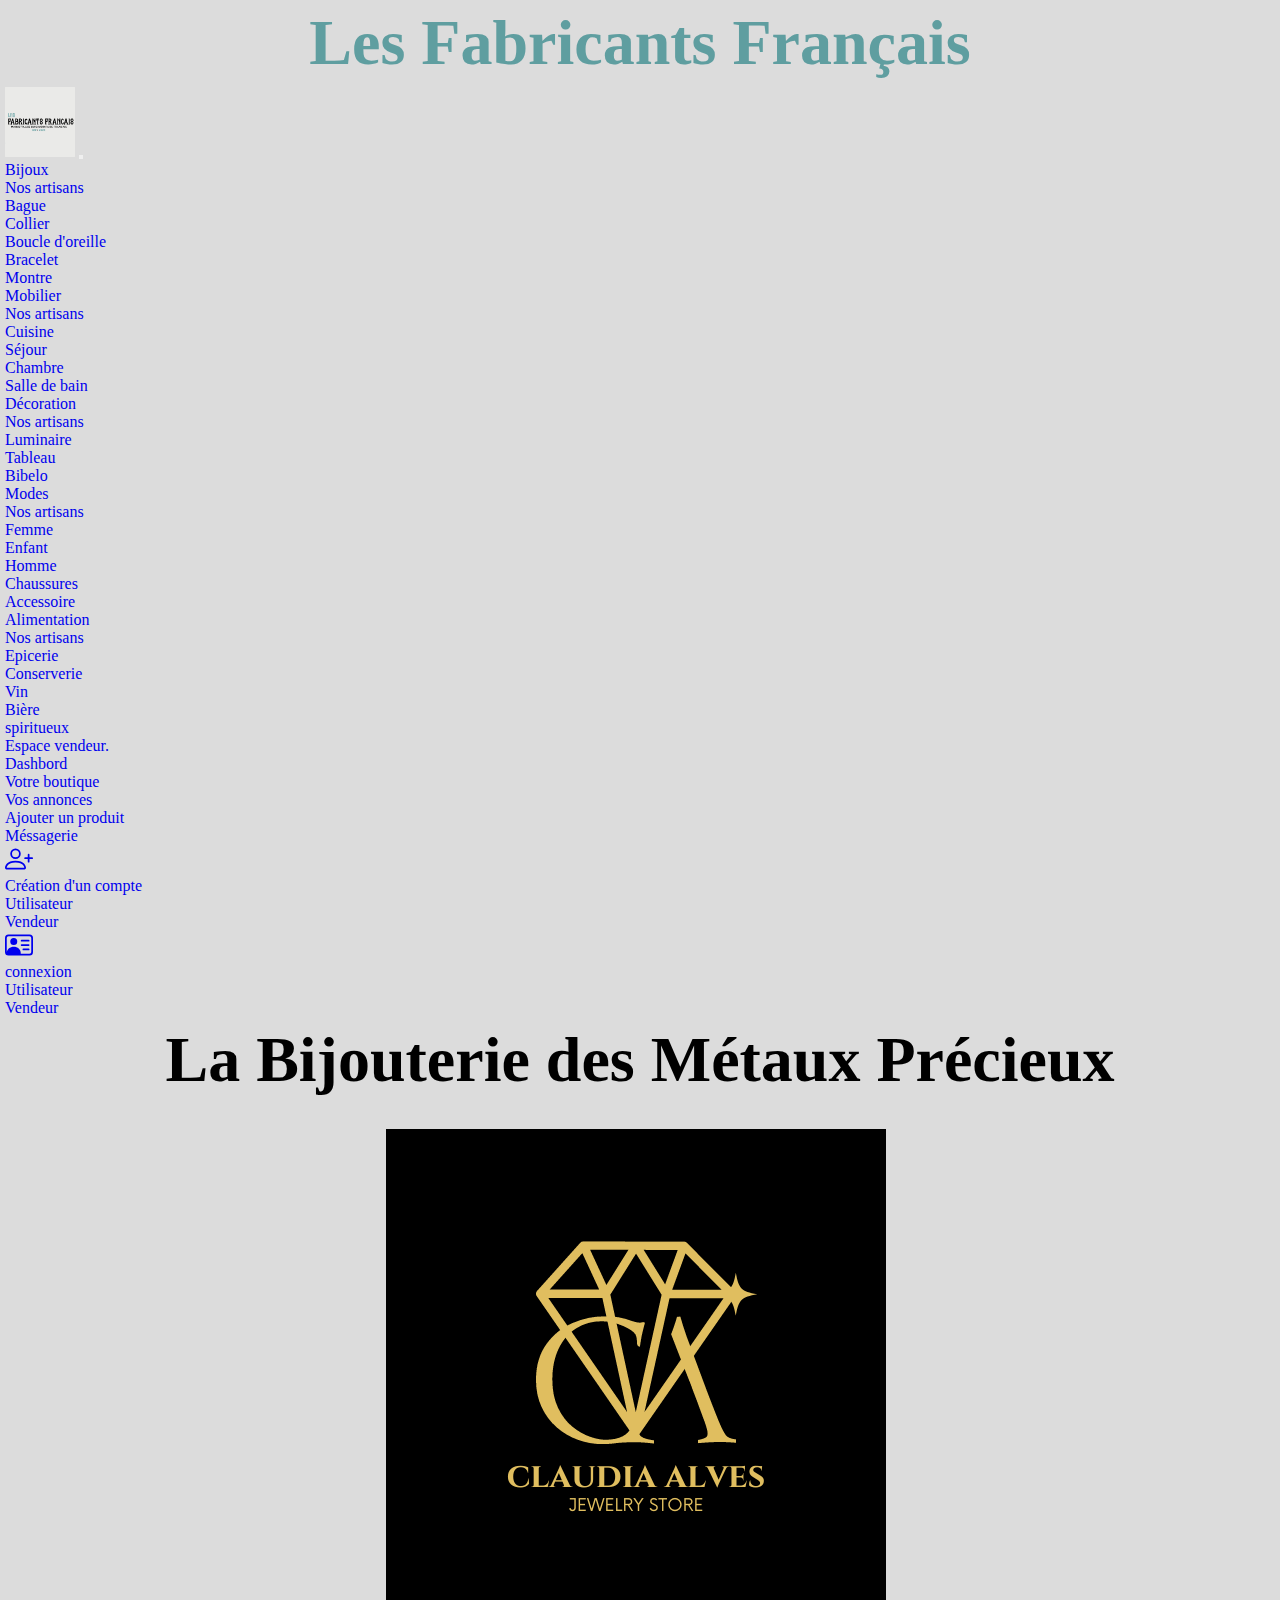
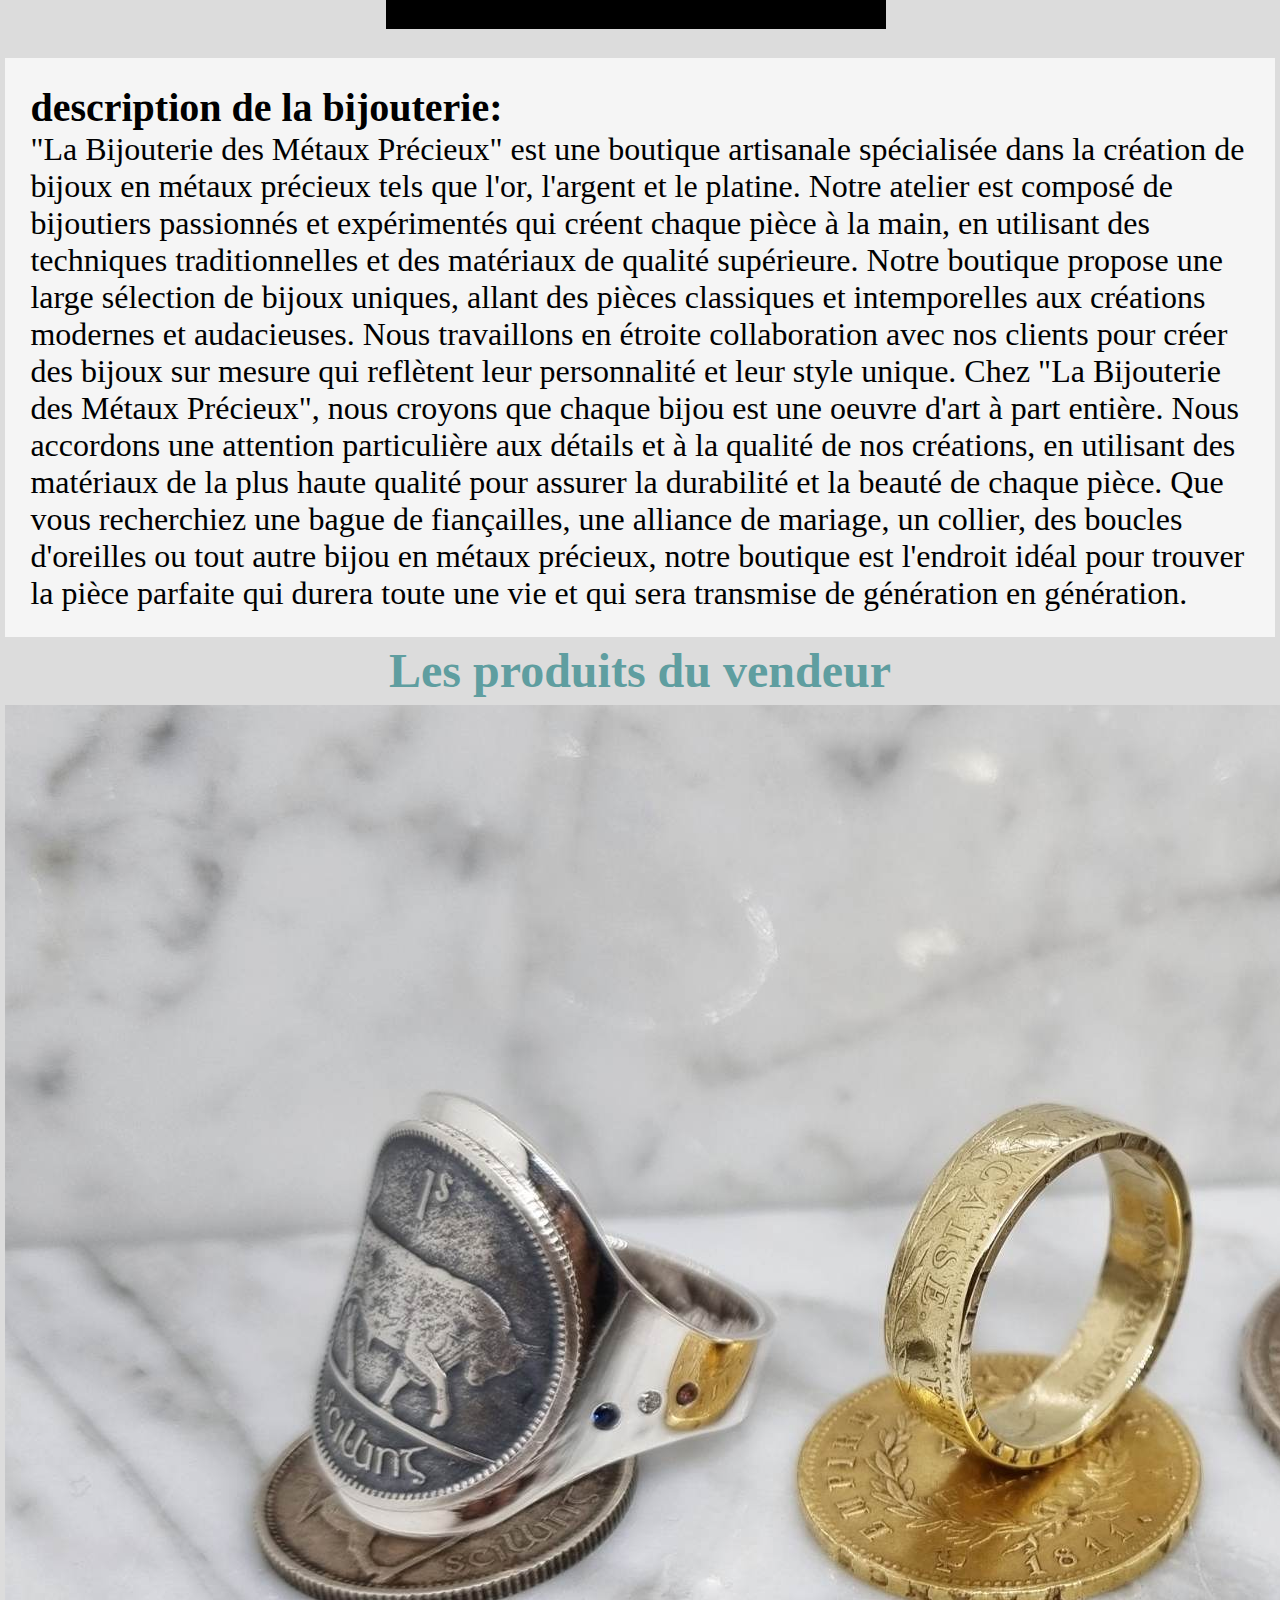
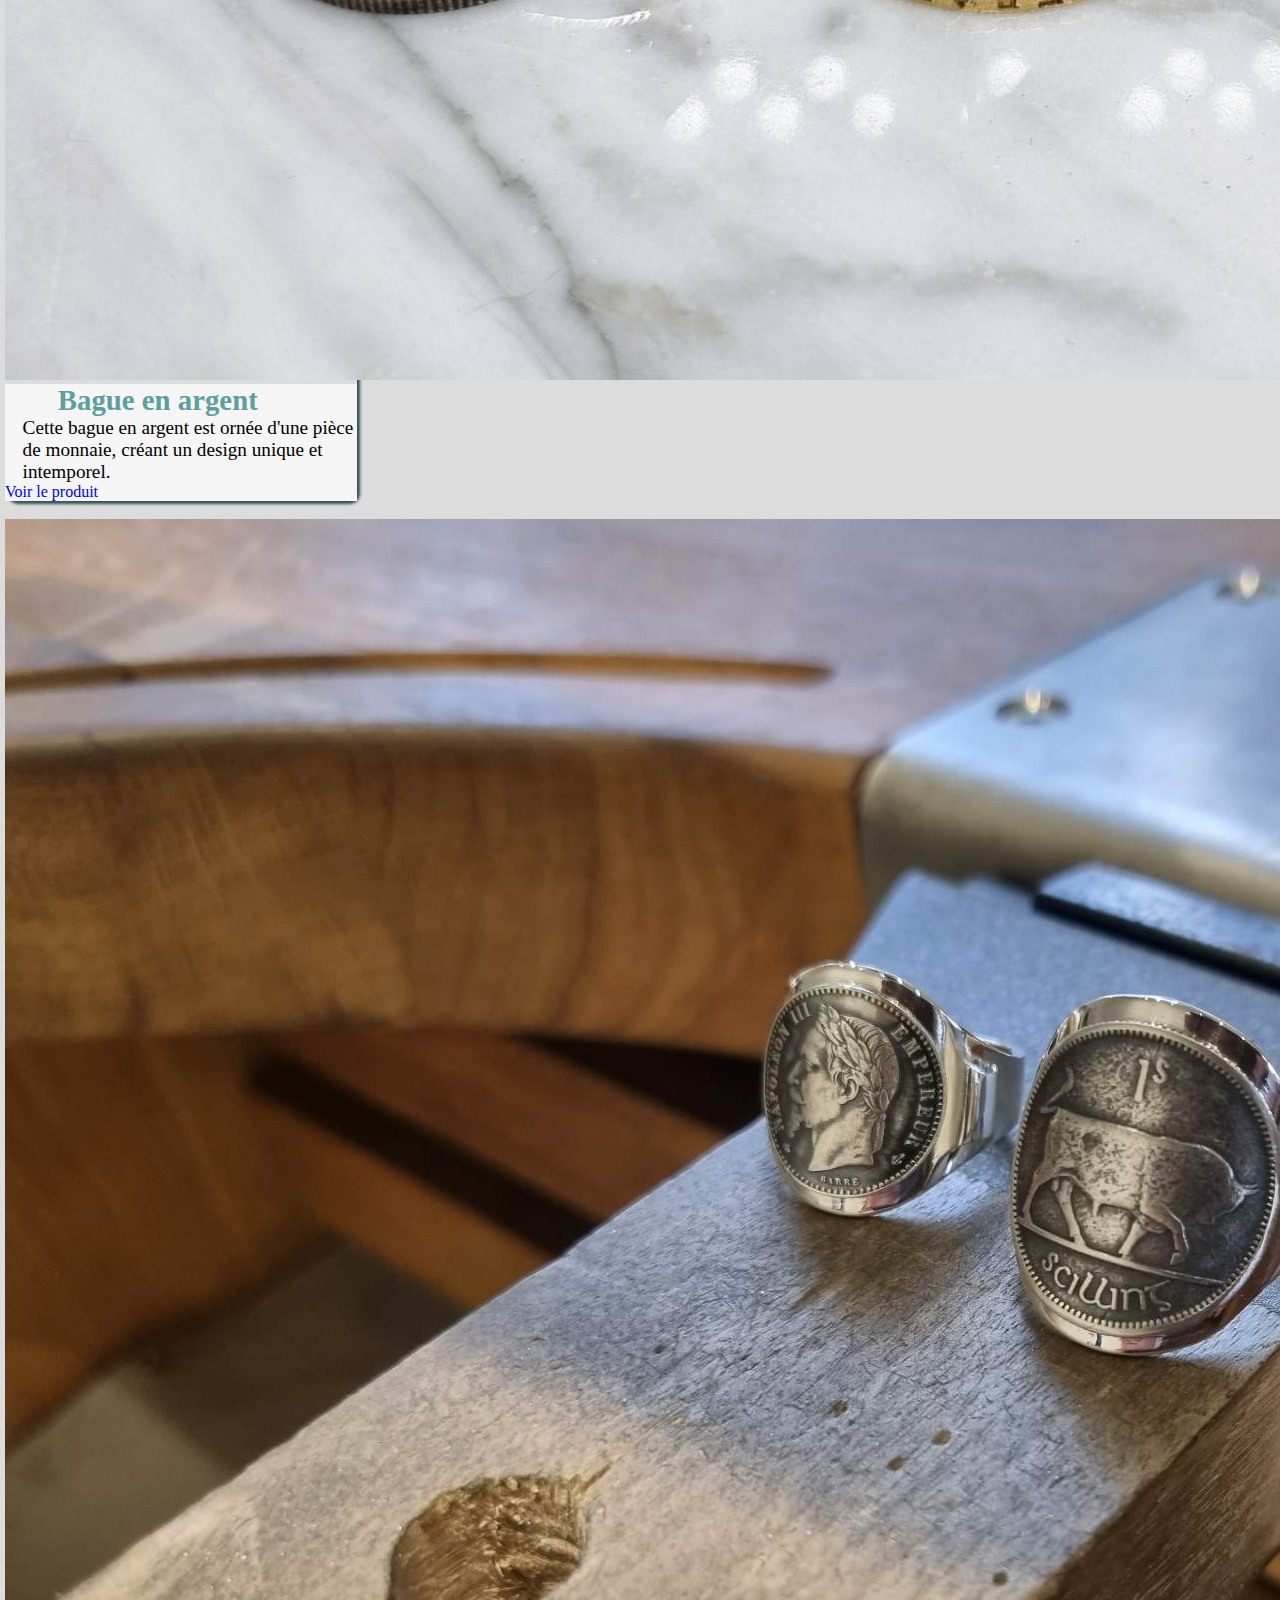
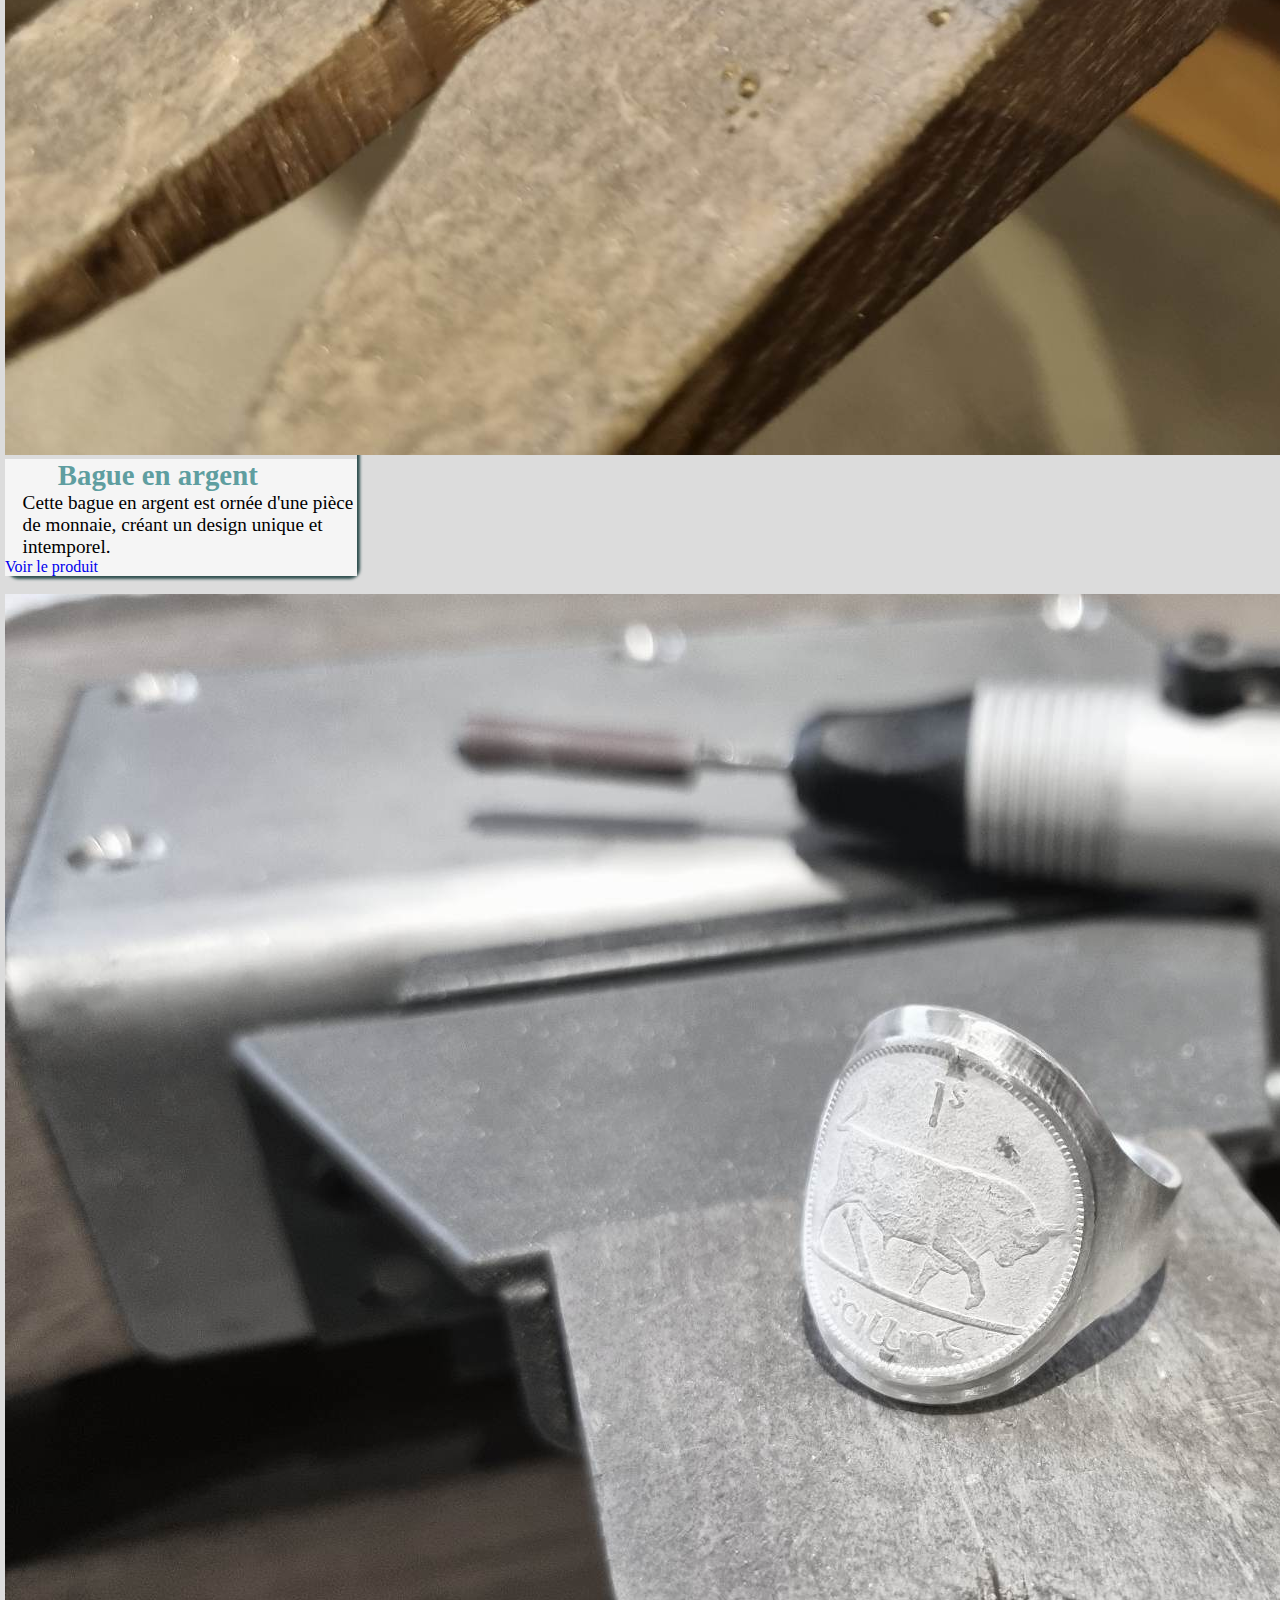
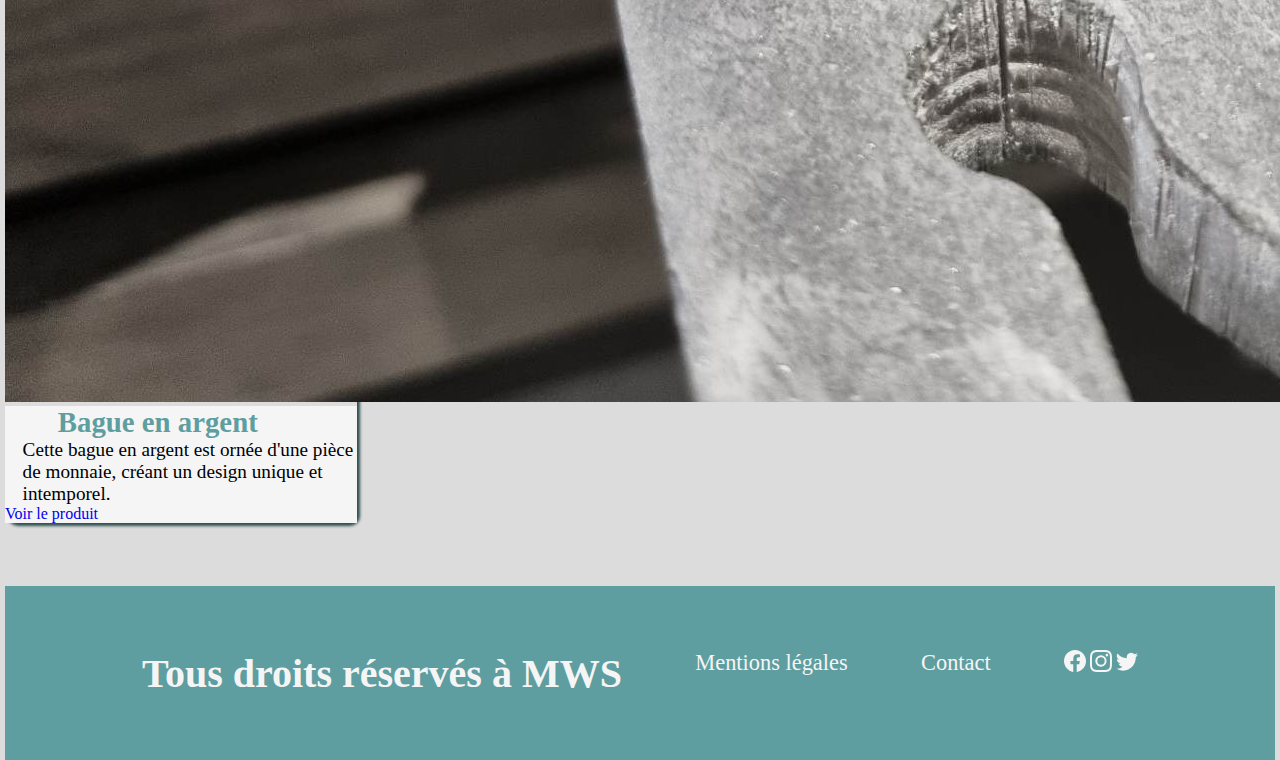
<file: boutique-detail.html>
<!DOCTYPE html>
<html lang="fr">
<head>
    <meta charset="UTF-8">
    <meta http-equiv="X-UA-Compatible" content="IE=edge">
    <meta name="viewport" content="width=device-width, initial-scale=1.0">
    <link href="https://cdn.jsdelivr.net/npm/bootstrap@5.2.0/dist/css/bootstrap.min.css" rel="stylesheet" integrity="sha384-gH2yIJqKdNHPEq0n4Mqa/HGKIhSkIHeL5AyhkYV8i59U5AR6csBvApHHNl/vI1Bx" crossorigin="anonymous">
    <link rel="stylesheet" href="style.css">
    <title>Boutique détail</title>
</head>
<body>
    <header>
        <div class="lys">
            <h1>Les Fabricants Français</h1>
        </div>
    </header>
    <nav class="navbar navbar-expand-lg navbar-light bg-light">
      <div class="container-fluid">
        <a class="navbar-brand" href="index.html">
          <img src="images/logo-lff - Copie.jpeg" alt="" width="70" height="70" class="d-inline-block align-text-top" id="logo">
        </a>
          <button class="navbar-toggler" type="button" data-bs-toggle="collapse" data-bs-target="#navbarSupportedContent" aria-controls="navbarSupportedContent" aria-expanded="false" aria-label="Toggle navigation">
          <span class="navbar-toggler-icon"></span>
        </button>
        <div class="collapse navbar-collapse" id="navbarSupportedContent">
          <ul class="navbar-nav me-auto mb-5 mb-lg-1">
              <li class="nav-item dropdown">
                  <a class="nav-link dropdown-toggle" href="#" id="navbarDropdown" role="button" data-bs-toggle="dropdown" aria-expanded="false">
                      Bijoux
                    </a>
                      <ul class="dropdown-menu" aria-labelledby="navbarDropdown">
                          <li><a class="dropdown-item" href="bijoux.html">Nos artisans</a></li>
                          <li><a class="dropdown-item" href="#">Bague</a></li>
                          <li><a class="dropdown-item" href="#">Collier</a></li>
                          <li><a class="dropdown-item" href="#">Boucle d'oreille</a></li>
                          <li><a class="dropdown-item" href="#">Bracelet</a></li>
                          <li><a class="dropdown-item" href="#">Montre</a></li>
                      </ul>     
                </li>
                <li class="nav-item dropdown">
                  <a class="nav-link dropdown-toggle" href="section/mobilier.php" id="navbarDropdown" role="button" data-bs-toggle="dropdown" aria-expanded="false">
                    Mobilier
                  </a>
                  <ul class="dropdown-menu" aria-labelledby="navbarDropdown">
                    <li><a class="dropdown-item" href="mobilier.html">Nos artisans</a></li>
                    <li><a class="dropdown-item" href="#">Cuisine</a></li>
                    <li><a class="dropdown-item" href="#">Séjour</a></li>
                    <li><a class="dropdown-item" href="#">Chambre</a></li>
                    <li><a class="dropdown-item" href="#">Salle de bain</a></li>
                  </ul>
                </li>
            <li class="nav-item dropdown">
              <a class="nav-link dropdown-toggle" href="section/deco.php" id="navbarDropdown" role="button" data-bs-toggle="dropdown" aria-expanded="false">
                Décoration
              </a>
              <ul class="dropdown-menu" aria-labelledby="navbarDropdown">
                <li><a class="dropdown-item" href="décoration.html">Nos artisans</a></li>
                <li><a class="dropdown-item" href="#">Luminaire</a></li>
                <li><a class="dropdown-item" href="#">Tableau</a></li>
                <li><a class="dropdown-item" href="#">Bibelo</a></li>
              </ul>
            </li>
            <li class="nav-item dropdown">
              <a class="nav-link dropdown-toggle" href="#" id="navbarDropdown" role="button" data-bs-toggle="dropdown" aria-expanded="false">
                Modes
              </a>
              <ul class="dropdown-menu" aria-labelledby="navbarDropdown">
                <li><a class="dropdown-item" href="mode.html">Nos artisans</a></li>
                <li><a class="dropdown-item" href="#">Femme</a></li>
                <li><a class="dropdown-item" href="#">Enfant</a></li>
                <li><a class="dropdown-item" href="#">Homme</a></li>
                <li><a class="dropdown-item" href="#">Chaussures</a></li>
                <li><a class="dropdown-item" href="#">Accessoire</a></li>
              </ul>
            </li>
            <li class="nav-item dropdown">
              <a class="nav-link dropdown-toggle" href="#" id="navbarDropdown" role="button" data-bs-toggle="dropdown" aria-expanded="false">
                Alimentation
              </a>
              <ul class="dropdown-menu" aria-labelledby="navbarDropdown">
                <li><a class="dropdown-item" href="alimentaire.html">Nos artisans</a></li>
                <li><a class="dropdown-item" href="#">Epicerie</a></li>
                <li><a class="dropdown-item" href="#">Conserverie</a></li>
                <li><a class="dropdown-item" href="#">Vin</a></li>
                <li><a class="dropdown-item" href="#">Bière</a></li>
                <li><a class="dropdown-item" href="#">spiritueux</a></li>
              </ul>
            </li>
            <li class="nav-item dropdown">
              <a class="nav-link dropdown-toggle" href="#" id="navbarDropdown" role="button" data-bs-toggle="dropdown" aria-expanded="false">
                Espace vendeur.
              </a>
              <ul class="dropdown-menu" aria-labelledby="navbarDropdown">
                <li><a class="dropdown-item" href="dashbord.html">Dashbord</a></li>
                <li><a class="dropdown-item" href="boutique-info.html">Votre boutique</a></li>
                <li><a class="dropdown-item" href="annonce.html">Vos annonces</a></li>
                <li><a class="dropdown-item" href="add-product.html">Ajouter un produit</a></li>
                <li><a class="dropdown-item" href="messagerie.html">Méssagerie</a></li>
              </ul>
            </li>          
          </ul>
        </div>
        <div class="collapse navbar-collapse" id="navbarSupportedContent">
          <ul class="navbar-nav me-auto mb-3 mb-lg-1">
            <li class="nav-item dropdown">
              <a class="nav-link dropdown-toggle" href="#" id="navbarDropdown" role="button" data-bs-toggle="dropdown" aria-expanded="false">
                <svg xmlns="http://www.w3.org/2000/svg" width="28" height="28" fill="currentColor" class="bi bi-person-plus" viewBox="0 0 16 16">
                <path d="M6 8a3 3 0 1 0 0-6 3 3 0 0 0 0 6zm2-3a2 2 0 1 1-4 0 2 2 0 0 1 4 0zm4 8c0 1-1 1-1 1H1s-1 0-1-1 1-4 6-4 6 3 6 4zm-1-.004c-.001-.246-.154-.986-.832-1.664C9.516 10.68 8.289 10 6 10c-2.29 0-3.516.68-4.168 1.332-.678.678-.83 1.418-.832 1.664h10z"/>
                <path fill-rule="evenodd" d="M13.5 5a.5.5 0 0 1 .5.5V7h1.5a.5.5 0 0 1 0 1H14v1.5a.5.5 0 0 1-1 0V8h-1.5a.5.5 0 0 1 0-1H13V5.5a.5.5 0 0 1 .5-.5z"/>
                </svg>
              </a>
              <ul class="dropdown-menu" aria-labelledby="navbarDropdown">
                <li><a class="dropdown-item" href="#">Création d'un compte</a></li>
                <li><a class="dropdown-item" href="#">Utilisateur</a></li>
                <li><a class="dropdown-item" href="#">Vendeur</a></li>
              </ul>
            </li>          
            <li class="nav-item dropdown">
              <a class="nav-link dropdown-toggle" href="#" id="navbarDropdown" role="button" data-bs-toggle="dropdown" aria-expanded="false">
                <svg xmlns="http://www.w3.org/2000/svg" width="28" height="28" fill="currentColor" class="bi bi-person-vcard" viewBox="0 0 16 16">
                  <path d="M5 8a2 2 0 1 0 0-4 2 2 0 0 0 0 4Zm4-2.5a.5.5 0 0 1 .5-.5h4a.5.5 0 0 1 0 1h-4a.5.5 0 0 1-.5-.5ZM9 8a.5.5 0 0 1 .5-.5h4a.5.5 0 0 1 0 1h-4A.5.5 0 0 1 9 8Zm1 2.5a.5.5 0 0 1 .5-.5h3a.5.5 0 0 1 0 1h-3a.5.5 0 0 1-.5-.5Z"/>
                  <path d="M2 2a2 2 0 0 0-2 2v8a2 2 0 0 0 2 2h12a2 2 0 0 0 2-2V4a2 2 0 0 0-2-2H2ZM1 4a1 1 0 0 1 1-1h12a1 1 0 0 1 1 1v8a1 1 0 0 1-1 1H8.96c.026-.163.04-.33.04-.5C9 10.567 7.21 9 5 9c-2.086 0-3.8 1.398-3.984 3.181A1.006 1.006 0 0 1 1 12V4Z"/>
                </svg>
              </a>
              <ul class="dropdown-menu" aria-labelledby="navbarDropdown">
                <li><a class="dropdown-item" href="#">connexion</a></li>
                <li><a class="dropdown-item" href="#">Utilisateur</a></li>
                <li><a class="dropdown-item" href="#">Vendeur</a></li>
              </ul>
            </li>          
          </ul>
        </div>
      </div>
    </nav>
    <h1 id="titre">La Bijouterie des Métaux Précieux</h1>
    <div>
        <img src="images/bijoutier-1.png" alt="" id="boutique1" class="img-fluid">
    </div>
    <article id="presentation">
        <h4>description de la bijouterie:</h4>
            <p>
            "La Bijouterie des Métaux Précieux" est une boutique artisanale spécialisée dans la création de bijoux en métaux précieux tels que l'or, l'argent et le platine. Notre atelier est composé de bijoutiers passionnés et expérimentés qui créent chaque pièce à la main, en utilisant des techniques traditionnelles et des matériaux de qualité supérieure.
            Notre boutique propose une large sélection de bijoux uniques, allant des pièces classiques et intemporelles aux créations modernes et audacieuses. Nous travaillons en étroite collaboration avec nos clients pour créer des bijoux sur mesure qui reflètent leur personnalité et leur style unique.
            Chez "La Bijouterie des Métaux Précieux", nous croyons que chaque bijou est une oeuvre d'art à part entière. Nous accordons une attention particulière aux détails et à la qualité de nos créations, en utilisant des matériaux de la plus haute qualité pour assurer la durabilité et la beauté de chaque pièce.
            Que vous recherchiez une bague de fiançailles, une alliance de mariage, un collier, des boucles d'oreilles ou tout autre bijou en métaux précieux, notre boutique est l'endroit idéal pour trouver la pièce parfaite qui durera toute une vie et qui sera transmise de génération en génération.
            </p>
    </article>
    <h3>Les produits du vendeur</h3>
      <article>
        <div class="card" style="width: 22rem;">
            <img src="images/bague1.jpeg" class="card-img-top" alt="...">
            <div class="card-body">
              <h5 class="card-title">Bague en argent</h5>
              <p class="card-text">Cette bague en argent est ornée d'une pièce de monnaie, créant un design unique et intemporel.</p>
              <a href="#" class="btn btn-secondary">Voir le produit</a>
            </div>
          </div>
          <br>
          <div class="card" style="width: 22rem;">
            <img src="images/bague2.jpeg" class="card-img-top" alt="...">
            <div class="card-body">
              <h5 class="card-title">Bague en argent</h5>
              <p class="card-text">Cette bague en argent est ornée d'une pièce de monnaie, créant un design unique et intemporel.</p>
              <a href="#" class="btn btn-secondary">Voir le produit</a>
            </div>
          </div>
          <br>
          <div class="card" style="width: 22rem;">
            <img src="images/bague3.jpeg" class="card-img-top" alt="...">
            <div class="card-body">
              <h5 class="card-title">Bague en argent</h5>
              <p class="card-text">Cette bague en argent est ornée d'une pièce de monnaie, créant un design unique et intemporel.</p>
              <a href="#" class="btn btn-secondary">Voir le produit</a>
            </div>
          </div>
      </article>
    
    <footer> 
        <h4>Tous droits réservés à MWS</h4>
        <div>
            <p><a href="#">Mentions légales</a></p>    
        </div> 
        <div>
            <p><a href="#">Contact</a></p>
        </div> 
        <div class="social">
            <p>
                <a href="https://www.facebook.com/">
                <svg xmlns="http://www.w3.org/2000/svg" width="22" height="22" fill="currentColor" class="bi bi-facebook" viewBox="0 0 16 16">
                <path d="M16 8.049c0-4.446-3.582-8.05-8-8.05C3.58 0-.002 3.603-.002 8.05c0 4.017 2.926 7.347 6.75 7.951v-5.625h-2.03V8.05H6.75V6.275c0-2.017 1.195-3.131 3.022-3.131.876 0 1.791.157 1.791.157v1.98h-1.009c-.993 0-1.303.621-1.303 1.258v1.51h2.218l-.354 2.326H9.25V16c3.824-.604 6.75-3.934 6.75-7.951z"/>
                </svg></a> 
                <a href="https://www.instagram.com/">  
                <svg xmlns="http://www.w3.org/2000/svg" width="22" height="22" fill="currentColor" class="bi bi-instagram" viewBox="0 0 16 16">
                <path d="M8 0C5.829 0 5.556.01 4.703.048 3.85.088 3.269.222 2.76.42a3.917 3.917 0 0 0-1.417.923A3.927 3.927 0 0 0 .42 2.76C.222 3.268.087 3.85.048 4.7.01 5.555 0 5.827 0 8.001c0 2.172.01 2.444.048 3.297.04.852.174 1.433.372 1.942.205.526.478.972.923 1.417.444.445.89.719 1.416.923.51.198 1.09.333 1.942.372C5.555 15.99 5.827 16 8 16s2.444-.01 3.298-.048c.851-.04 1.434-.174 1.943-.372a3.916 3.916 0 0 0 1.416-.923c.445-.445.718-.891.923-1.417.197-.509.332-1.09.372-1.942C15.99 10.445 16 10.173 16 8s-.01-2.445-.048-3.299c-.04-.851-.175-1.433-.372-1.941a3.926 3.926 0 0 0-.923-1.417A3.911 3.911 0 0 0 13.24.42c-.51-.198-1.092-.333-1.943-.372C10.443.01 10.172 0 7.998 0h.003zm-.717 1.442h.718c2.136 0 2.389.007 3.232.046.78.035 1.204.166 1.486.275.373.145.64.319.92.599.28.28.453.546.598.92.11.281.24.705.275 1.485.039.843.047 1.096.047 3.231s-.008 2.389-.047 3.232c-.035.78-.166 1.203-.275 1.485a2.47 2.47 0 0 1-.599.919c-.28.28-.546.453-.92.598-.28.11-.704.24-1.485.276-.843.038-1.096.047-3.232.047s-2.39-.009-3.233-.047c-.78-.036-1.203-.166-1.485-.276a2.478 2.478 0 0 1-.92-.598 2.48 2.48 0 0 1-.6-.92c-.109-.281-.24-.705-.275-1.485-.038-.843-.046-1.096-.046-3.233 0-2.136.008-2.388.046-3.231.036-.78.166-1.204.276-1.486.145-.373.319-.64.599-.92.28-.28.546-.453.92-.598.282-.11.705-.24 1.485-.276.738-.034 1.024-.044 2.515-.045v.002zm4.988 1.328a.96.96 0 1 0 0 1.92.96.96 0 0 0 0-1.92zm-4.27 1.122a4.109 4.109 0 1 0 0 8.217 4.109 4.109 0 0 0 0-8.217zm0 1.441a2.667 2.667 0 1 1 0 5.334 2.667 2.667 0 0 1 0-5.334z"/>
                </svg></a>  
                <a href="https://twitter.com/">
                <svg xmlns="http://www.w3.org/2000/svg" width="22" height="22" fill="currentColor" class="bi bi-twitter" viewBox="0 0 16 16">
                <path d="M5.026 15c6.038 0 9.341-5.003 9.341-9.334 0-.14 0-.282-.006-.422A6.685 6.685 0 0 0 16 3.542a6.658 6.658 0 0 1-1.889.518 3.301 3.301 0 0 0 1.447-1.817 6.533 6.533 0 0 1-2.087.793A3.286 3.286 0 0 0 7.875 6.03a9.325 9.325 0 0 1-6.767-3.429 3.289 3.289 0 0 0 1.018 4.382A3.323 3.323 0 0 1 .64 6.575v.045a3.288 3.288 0 0 0 2.632 3.218 3.203 3.203 0 0 1-.865.115 3.23 3.23 0 0 1-.614-.057 3.283 3.283 0 0 0 3.067 2.277A6.588 6.588 0 0 1 .78 13.58a6.32 6.32 0 0 1-.78-.045A9.344 9.344 0 0 0 5.026 15z"/>
                </svg></a>
            </p>
        </div>
    </footer>
</body>
<script src="https://cdn.jsdelivr.net/npm/bootstrap@5.2.0/dist/js/bootstrap.bundle.min.js" integrity="sha384-A3rJD856KowSb7dwlZdYEkO39Gagi7vIsF0jrRAoQmDKKtQBHUuLZ9AsSv4jD4Xa" crossorigin="anonymous"></script>
</html>
</file>
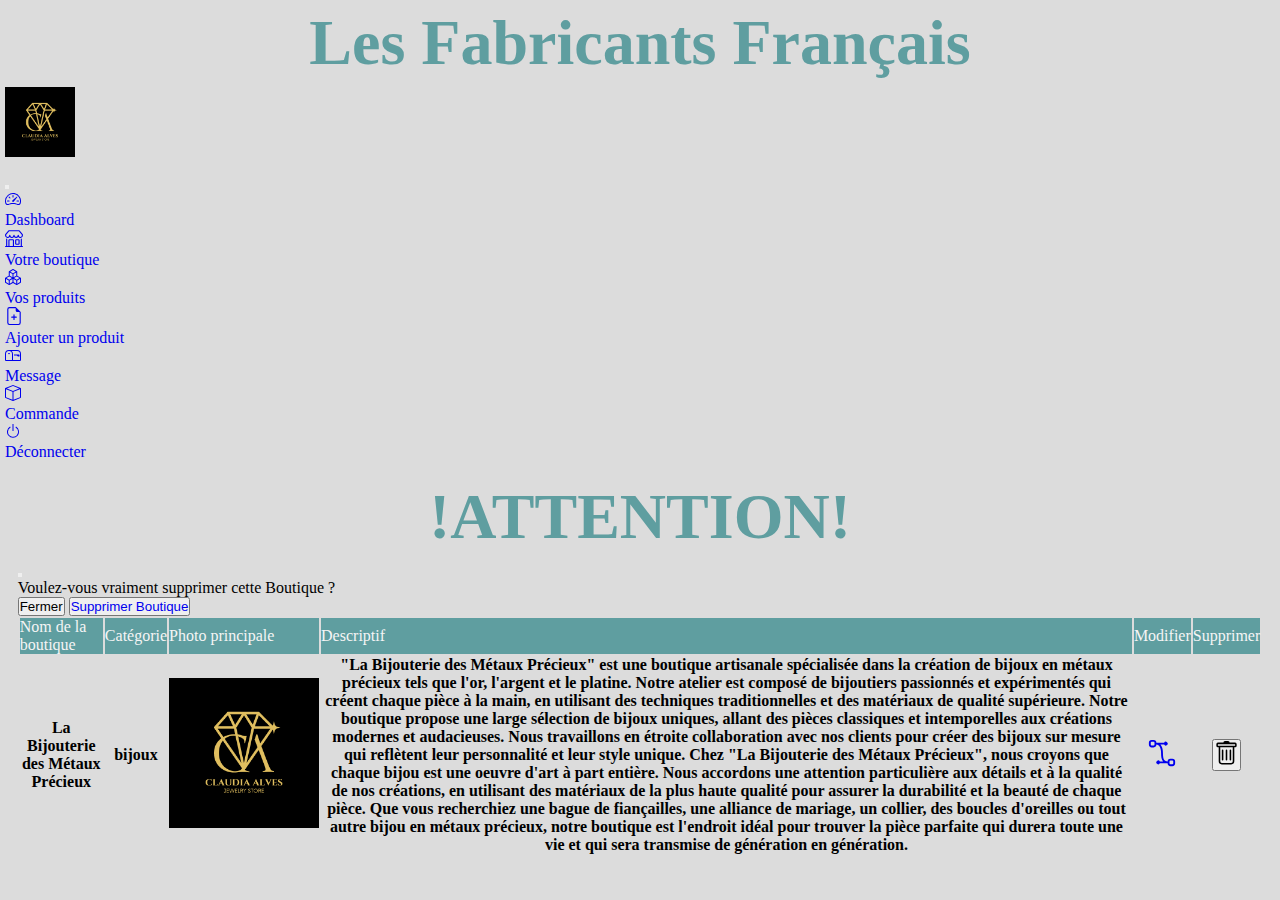
<file: boutique-info.html>
<!DOCTYPE html>
<html lang="fr">
<head>
    <meta charset="UTF-8">
    <meta http-equiv="X-UA-Compatible" content="IE=edge">
    <meta name="viewport" content="width=device-width, initial-scale=1.0">
    <link href="https://cdn.jsdelivr.net/npm/bootstrap@5.2.0/dist/css/bootstrap.min.css" rel="stylesheet" integrity="sha384-gH2yIJqKdNHPEq0n4Mqa/HGKIhSkIHeL5AyhkYV8i59U5AR6csBvApHHNl/vI1Bx" crossorigin="anonymous">
    <link rel="stylesheet" href="style.css">
    <title>Boutique du vendeur</title>
</head>
<body>
<header>
    <div class="lys">
        <h1>Les Fabricants Français</h1>
    </div>
</header>   
<nav class="navbar navbar-expand-lg navbar-light bg-light">
  <div class="container-fluid">
    <a class="navbar-brand" href="index.html">
    <img src="images/bijoutier-1.png" alt="" width="70" height="70" class="d-inline-block align-text-top" id="logo"></a>
    <h3></h3>
    <button class="navbar-toggler" type="button" data-bs-toggle="collapse" data-bs-target="#navbarNav" aria-controls="navbarNav" aria-expanded="false" aria-label="Toggle navigation">
      <span class="navbar-toggler-icon"></span>
    </button>
    <div class="collapse navbar-collapse" id="navbarNav">
      <ul class="navbar-nav">
        <li class="nav-item">
        <a class="nav-link active" aria-current="page" href="dashbord.html"><svg xmlns="http://www.w3.org/2000/svg" width="16" height="16" fill="currentColor" class="bi bi-speedometer2" viewBox="0 0 16 16">
        <path d="M8 4a.5.5 0 0 1 .5.5V6a.5.5 0 0 1-1 0V4.5A.5.5 0 0 1 8 4zM3.732 5.732a.5.5 0 0 1 .707 0l.915.914a.5.5 0 1 1-.708.708l-.914-.915a.5.5 0 0 1 0-.707zM2 10a.5.5 0 0 1 .5-.5h1.586a.5.5 0 0 1 0 1H2.5A.5.5 0 0 1 2 10zm9.5 0a.5.5 0 0 1 .5-.5h1.5a.5.5 0 0 1 0 1H12a.5.5 0 0 1-.5-.5zm.754-4.246a.389.389 0 0 0-.527-.02L7.547 9.31a.91.91 0 1 0 1.302 1.258l3.434-4.297a.389.389 0 0 0-.029-.518z"/>
        <path fill-rule="evenodd" d="M0 10a8 8 0 1 1 15.547 2.661c-.442 1.253-1.845 1.602-2.932 1.25C11.309 13.488 9.475 13 8 13c-1.474 0-3.31.488-4.615.911-1.087.352-2.49.003-2.932-1.25A7.988 7.988 0 0 1 0 10zm8-7a7 7 0 0 0-6.603 9.329c.203.575.923.876 1.68.63C4.397 12.533 6.358 12 8 12s3.604.532 4.923.96c.757.245 1.477-.056 1.68-.631A7 7 0 0 0 8 3z"/>
        </svg><br>Dashboard</a>
        </li>
        <li class="nav-item">
          <a class="nav-link" aria-current="page" href="boutique-info.html">
          <svg xmlns="http://www.w3.org/2000/svg" width="18" height="18" fill="currentColor" class="bi bi-shop" viewBox="0 0 16 16">
          <path d="M2.97 1.35A1 1 0 0 1 3.73 1h8.54a1 1 0 0 1 .76.35l2.609 3.044A1.5 1.5 0 0 1 16 5.37v.255a2.375 2.375 0 0 1-4.25 1.458A2.371 2.371 0 0 1 9.875 8 2.37 2.37 0 0 1 8 7.083 2.37 2.37 0 0 1 6.125 8a2.37 2.37 0 0 1-1.875-.917A2.375 2.375 0 0 1 0 5.625V5.37a1.5 1.5 0 0 1 .361-.976l2.61-3.045zm1.78 4.275a1.375 1.375 0 0 0 2.75 0 .5.5 0 0 1 1 0 1.375 1.375 0 0 0 2.75 0 .5.5 0 0 1 1 0 1.375 1.375 0 1 0 2.75 0V5.37a.5.5 0 0 0-.12-.325L12.27 2H3.73L1.12 5.045A.5.5 0 0 0 1 5.37v.255a1.375 1.375 0 0 0 2.75 0 .5.5 0 0 1 1 0zM1.5 8.5A.5.5 0 0 1 2 9v6h1v-5a1 1 0 0 1 1-1h3a1 1 0 0 1 1 1v5h6V9a.5.5 0 0 1 1 0v6h.5a.5.5 0 0 1 0 1H.5a.5.5 0 0 1 0-1H1V9a.5.5 0 0 1 .5-.5zM4 15h3v-5H4v5zm5-5a1 1 0 0 1 1-1h2a1 1 0 0 1 1 1v3a1 1 0 0 1-1 1h-2a1 1 0 0 1-1-1v-3zm3 0h-2v3h2v-3z"/>
          </svg><br>Votre boutique</a>
        </li>
        <li class="nav-item">
        <a class="nav-link" aria-current="page" href="annonce.html"><svg xmlns="http://www.w3.org/2000/svg" width="16" height="16" fill="currentColor" class="bi bi-boxes" viewBox="0 0 16 16">
        <path d="M7.752.066a.5.5 0 0 1 .496 0l3.75 2.143a.5.5 0 0 1 .252.434v3.995l3.498 2A.5.5 0 0 1 16 9.07v4.286a.5.5 0 0 1-.252.434l-3.75 2.143a.5.5 0 0 1-.496 0l-3.502-2-3.502 2.001a.5.5 0 0 1-.496 0l-3.75-2.143A.5.5 0 0 1 0 13.357V9.071a.5.5 0 0 1 .252-.434L3.75 6.638V2.643a.5.5 0 0 1 .252-.434L7.752.066ZM4.25 7.504 1.508 9.071l2.742 1.567 2.742-1.567L4.25 7.504ZM7.5 9.933l-2.75 1.571v3.134l2.75-1.571V9.933Zm1 3.134 2.75 1.571v-3.134L8.5 9.933v3.134Zm.508-3.996 2.742 1.567 2.742-1.567-2.742-1.567-2.742 1.567Zm2.242-2.433V3.504L8.5 5.076V8.21l2.75-1.572ZM7.5 8.21V5.076L4.75 3.504v3.134L7.5 8.21ZM5.258 2.643 8 4.21l2.742-1.567L8 1.076 5.258 2.643ZM15 9.933l-2.75 1.571v3.134L15 13.067V9.933ZM3.75 14.638v-3.134L1 9.933v3.134l2.75 1.571Z"/>
        </svg><br>Vos produits</a>     
        </li>
        <li class="nav-item">
          <a class="nav-link" href="add-produit.html"><svg xmlns="http://www.w3.org/2000/svg" width="18" height="18" fill="currentColor" class="bi bi-file-earmark-plus" viewBox="0 0 16 16">
        <path d="M8 6.5a.5.5 0 0 1 .5.5v1.5H10a.5.5 0 0 1 0 1H8.5V11a.5.5 0 0 1-1 0V9.5H6a.5.5 0 0 1 0-1h1.5V7a.5.5 0 0 1 .5-.5z"/>
        <path d="M14 4.5V14a2 2 0 0 1-2 2H4a2 2 0 0 1-2-2V2a2 2 0 0 1 2-2h5.5L14 4.5zm-3 0A1.5 1.5 0 0 1 9.5 3V1H4a1 1 0 0 0-1 1v12a1 1 0 0 0 1 1h8a1 1 0 0 0 1-1V4.5h-2z"/>
        </svg><br>Ajouter un produit</a>
        </li>
      <li class="nav-item">
        <a class="nav-link" aria-current="page" href="../boutique/boutique-statistique.php"><svg xmlns="http://www.w3.org/2000/svg" width="16" height="16" fill="currentColor" class="bi bi-mailbox" viewBox="0 0 16 16">
        <path d="M4 4a3 3 0 0 0-3 3v6h6V7a3 3 0 0 0-3-3zm0-1h8a4 4 0 0 1 4 4v6a1 1 0 0 1-1 1H1a1 1 0 0 1-1-1V7a4 4 0 0 1 4-4zm2.646 1A3.99 3.99 0 0 1 8 7v6h7V7a3 3 0 0 0-3-3H6.646z"/>
        <path d="M11.793 8.5H9v-1h5a.5.5 0 0 1 .5.5v1a.5.5 0 0 1-.5.5h-1a.5.5 0 0 1-.354-.146l-.853-.854zM5 7c0 .552-.448 0-1 0s-1 .552-1 0a1 1 0 0 1 2 0z"/>
        </svg><br>Message</a>
        </li>
        <li class="nav-item">
          <a class="nav-link" aria-current="page" href="commande.html"><svg xmlns="http://www.w3.org/2000/svg" width="16" height="16" fill="currentColor" class="bi bi-box" viewBox="0 0 16 16">
              <path d="M8.186 1.113a.5.5 0 0 0-.372 0L1.846 3.5 8 5.961 14.154 3.5 8.186 1.113zM15 4.239l-6.5 2.6v7.922l6.5-2.6V4.24zM7.5 14.762V6.838L1 4.239v7.923l6.5 2.6zM7.443.184a1.5 1.5 0 0 1 1.114 0l7.129 2.852A.5.5 0 0 1 16 3.5v8.662a1 1 0 0 1-.629.928l-7.185 2.874a.5.5 0 0 1-.372 0L.63 13.09a1 1 0 0 1-.63-.928V3.5a.5.5 0 0 1 .314-.464L7.443.184z"/>
            </svg><br>Commande</a>
          </li>
        <li class="nav-item">
          <a class="nav-link" href="../vendeur/loyout.php" >
          <svg xmlns="http://www.w3.org/2000/svg" width="16" height="16" fill="currentColor" class="bi bi-power" viewBox="0 0 16 16">
          <path d="M7.5 1v7h1V1h-1z"/>
          <path d="M3 8.812a4.999 4.999 0 0 1 2.578-4.375l-.485-.874A6 6 0 1 0 11 3.616l-.501.865A5 5 0 1 1 3 8.812z"/>
          </svg><br>Déconnecter</a>
        </li>
      </ul>
    </div>
  </div>
</nav>
<article class="pal">
        <div class="tableau">
          <table class="table table-striped">
            <thead class="ab">
              <td>Nom de la boutique</td>   
              <td>Catégorie</td>
              <td>Photo principale</td>
              <td>Descriptif</td>
              <td>Modifier</td>
              <td>Supprimer</td>
            </thead>
            <tbody>
            <th>La Bijouterie des Métaux Précieux</th>
            <th>bijoux</th>
            <th><img src="images/bijoutier-1.png" width="150px" height="150px"></th>
            <th><p>
                "La Bijouterie des Métaux Précieux" est une boutique artisanale spécialisée dans la création de bijoux en métaux précieux tels que l'or, l'argent et le platine. Notre atelier est composé de bijoutiers passionnés et expérimentés qui créent chaque pièce à la main, en utilisant des techniques traditionnelles et des matériaux de qualité supérieure.
                Notre boutique propose une large sélection de bijoux uniques, allant des pièces classiques et intemporelles aux créations modernes et audacieuses. Nous travaillons en étroite collaboration avec nos clients pour créer des bijoux sur mesure qui reflètent leur personnalité et leur style unique.
                Chez "La Bijouterie des Métaux Précieux", nous croyons que chaque bijou est une oeuvre d'art à part entière. Nous accordons une attention particulière aux détails et à la qualité de nos créations, en utilisant des matériaux de la plus haute qualité pour assurer la durabilité et la beauté de chaque pièce.
                Que vous recherchiez une bague de fiançailles, une alliance de mariage, un collier, des boucles d'oreilles ou tout autre bijou en métaux précieux, notre boutique est l'endroit idéal pour trouver la pièce parfaite qui durera toute une vie et qui sera transmise de génération en génération.
                </p></th>
            <th><a href="#" class="del"><svg xmlns="http://www.w3.org/2000/svg" width="30" height="30" fill="currentColor" class="bi bi-bezier2" viewBox="0 0 16 16">
            <path fill-rule="evenodd" d="M1 2.5A1.5 1.5 0 0 1 2.5 1h1A1.5 1.5 0 0 1 5 2.5h4.134a1 1 0 1 1 0 1h-2.01c.18.18.34.381.484.605.638.992.892 2.354.892 3.895 0 1.993.257 3.092.713 3.7.356.476.895.721 1.787.784A1.5 1.5 0 0 1 12.5 11h1a1.5 1.5 0 0 1 1.5 1.5v1a1.5 1.5 0 0 1-1.5 1.5h-1a1.5 1.5 0 0 1-1.5-1.5H6.866a1 1 0 1 1 0-1h1.711a2.839 2.839 0 0 1-.165-.2C7.743 11.407 7.5 10.007 7.5 8c0-1.46-.246-2.597-.733-3.355-.39-.605-.952-1-1.767-1.112A1.5 1.5 0 0 1 3.5 5h-1A1.5 1.5 0 0 1 1 3.5v-1zM2.5 2a.5.5 0 0 0-.5.5v1a.5.5 0 0 0 .5.5h1a.5.5 0 0 0 .5-.5v-1a.5.5 0 0 0-.5-.5h-1zm10 10a.5.5 0 0 0-.5.5v1a.5.5 0 0 0 .5.5h1a.5.5 0 0 0 .5-.5v-1a.5.5 0 0 0-.5-.5h-1z"/>
            </svg></a></th>
            <th><button type="button" class="btn btn-dark" data-bs-toggle="modal" data-bs-target="#staticBackdrop"><svg xmlns="http://www.w3.org/2000/svg" width="25" height="25" fill="currentColor" class="bi bi-trash" viewBox="0 0 16 16">
              <path d="M5.5 5.5A.5.5 0 0 1 6 6v6a.5.5 0 0 1-1 0V6a.5.5 0 0 1 .5-.5zm2.5 0a.5.5 0 0 1 .5.5v6a.5.5 0 0 1-1 0V6a.5.5 0 0 1 .5-.5zm3 .5a.5.5 0 0 0-1 0v6a.5.5 0 0 0 1 0V6z"/>
              <path fill-rule="evenodd" d="M14.5 3a1 1 0 0 1-1 1H13v9a2 2 0 0 1-2 2H5a2 2 0 0 1-2-2V4h-.5a1 1 0 0 1-1-1V2a1 1 0 0 1 1-1H6a1 1 0 0 1 1-1h2a1 1 0 0 1 1 1h3.5a1 1 0 0 1 1 1v1zM4.118 4 4 4.059V13a1 1 0 0 0 1 1h6a1 1 0 0 0 1-1V4.059L11.882 4H4.118zM2.5 3V2h11v1h-11z"/>
              </svg></button></th>
    
              
                <!-- Modal -->
                <div class="modal fade" id="staticBackdrop" data-bs-backdrop="static" data-bs-keyboard="false" tabindex="-1" aria-labelledby="staticBackdropLabel" aria-hidden="true">
                <div class="modal-dialog">
                  <div class="modal-content">
                    <div class="modal-header">
                      <h1 class="modal-title fs-5" id="staticBackdropLabel">!ATTENTION!</h1>
                      <button type="button" class="btn-close" data-bs-dismiss="modal" aria-label="Close"></button>
                    </div>
                    <div class="modal-body">
                        Voulez-vous vraiment supprimer cette Boutique ?
                    </div>
                    <div class="modal-footer">
                      <button type="button" class="btn btn-secondary" data-bs-dismiss="modal">Fermer</button>
                      <button type="button" class="btn btn-primary"><a href="#">Supprimer Boutique</a></button>
                    </div>
                  </div>
                </div>
              </div> 
            </tbody>    
    </table>
    </div>
</article>
<div class="tel">
    <h1 id="titre">La Bijouterie des Métaux Précieux</h1>
    <div>
        <img src="images/bijoutier-1.png" alt="" id="boutique1" class="img-fluid">
    </div>
    <article id="presentation">
        <h4>description de la bijouterie:</h4>
            <p>
            "La Bijouterie des Métaux Précieux" est une boutique artisanale spécialisée dans la création de bijoux en métaux précieux tels que l'or, l'argent et le platine. Notre atelier est composé de bijoutiers passionnés et expérimentés qui créent chaque pièce à la main, en utilisant des techniques traditionnelles et des matériaux de qualité supérieure.
            Notre boutique propose une large sélection de bijoux uniques, allant des pièces classiques et intemporelles aux créations modernes et audacieuses. Nous travaillons en étroite collaboration avec nos clients pour créer des bijoux sur mesure qui reflètent leur personnalité et leur style unique.
            Chez "La Bijouterie des Métaux Précieux", nous croyons que chaque bijou est une oeuvre d'art à part entière. Nous accordons une attention particulière aux détails et à la qualité de nos créations, en utilisant des matériaux de la plus haute qualité pour assurer la durabilité et la beauté de chaque pièce.
            Que vous recherchiez une bague de fiançailles, une alliance de mariage, un collier, des boucles d'oreilles ou tout autre bijou en métaux précieux, notre boutique est l'endroit idéal pour trouver la pièce parfaite qui durera toute une vie et qui sera transmise de génération en génération.
            </p>
            <button type="button" class="btn btn-cateblue" data-bs-toggle="modal" data-bs-target="#staticBackdrop"><a href="#" class="del"><svg xmlns="http://www.w3.org/2000/svg" width="30" height="30" fill="currentColor" class="bi bi-bezier2" viewBox="0 0 16 16">
                <path fill-rule="evenodd" d="M1 2.5A1.5 1.5 0 0 1 2.5 1h1A1.5 1.5 0 0 1 5 2.5h4.134a1 1 0 1 1 0 1h-2.01c.18.18.34.381.484.605.638.992.892 2.354.892 3.895 0 1.993.257 3.092.713 3.7.356.476.895.721 1.787.784A1.5 1.5 0 0 1 12.5 11h1a1.5 1.5 0 0 1 1.5 1.5v1a1.5 1.5 0 0 1-1.5 1.5h-1a1.5 1.5 0 0 1-1.5-1.5H6.866a1 1 0 1 1 0-1h1.711a2.839 2.839 0 0 1-.165-.2C7.743 11.407 7.5 10.007 7.5 8c0-1.46-.246-2.597-.733-3.355-.39-.605-.952-1-1.767-1.112A1.5 1.5 0 0 1 3.5 5h-1A1.5 1.5 0 0 1 1 3.5v-1zM2.5 2a.5.5 0 0 0-.5.5v1a.5.5 0 0 0 .5.5h1a.5.5 0 0 0 .5-.5v-1a.5.5 0 0 0-.5-.5h-1zm10 10a.5.5 0 0 0-.5.5v1a.5.5 0 0 0 .5.5h1a.5.5 0 0 0 .5-.5v-1a.5.5 0 0 0-.5-.5h-1z"/>
                </svg></a> Modifier
            </button>
                <br>
                <br>
            <button type="button" class="btn btn-cateblue" data-bs-toggle="modal" data-bs-target="#staticBackdrop"><svg xmlns="http://www.w3.org/2000/svg" width="25" height="25" fill="currentColor" class="bi bi-trash" viewBox="0 0 16 16">
                <path d="M5.5 5.5A.5.5 0 0 1 6 6v6a.5.5 0 0 1-1 0V6a.5.5 0 0 1 .5-.5zm2.5 0a.5.5 0 0 1 .5.5v6a.5.5 0 0 1-1 0V6a.5.5 0 0 1 .5-.5zm3 .5a.5.5 0 0 0-1 0v6a.5.5 0 0 0 1 0V6z"/>
                <path fill-rule="evenodd" d="M14.5 3a1 1 0 0 1-1 1H13v9a2 2 0 0 1-2 2H5a2 2 0 0 1-2-2V4h-.5a1 1 0 0 1-1-1V2a1 1 0 0 1 1-1H6a1 1 0 0 1 1-1h2a1 1 0 0 1 1 1h3.5a1 1 0 0 1 1 1v1zM4.118 4 4 4.059V13a1 1 0 0 0 1 1h6a1 1 0 0 0 1-1V4.059L11.882 4H4.118zM2.5 3V2h11v1h-11z"/>
                </svg>supprimer
            </button> 
    </article>
</div>
</body>
<script src="https://cdn.jsdelivr.net/npm/bootstrap@5.2.0/dist/js/bootstrap.bundle.min.js" integrity="sha384-A3rJD856KowSb7dwlZdYEkO39Gagi7vIsF0jrRAoQmDKKtQBHUuLZ9AsSv4jD4Xa" crossorigin="anonymous"></script>
</html>
</file>
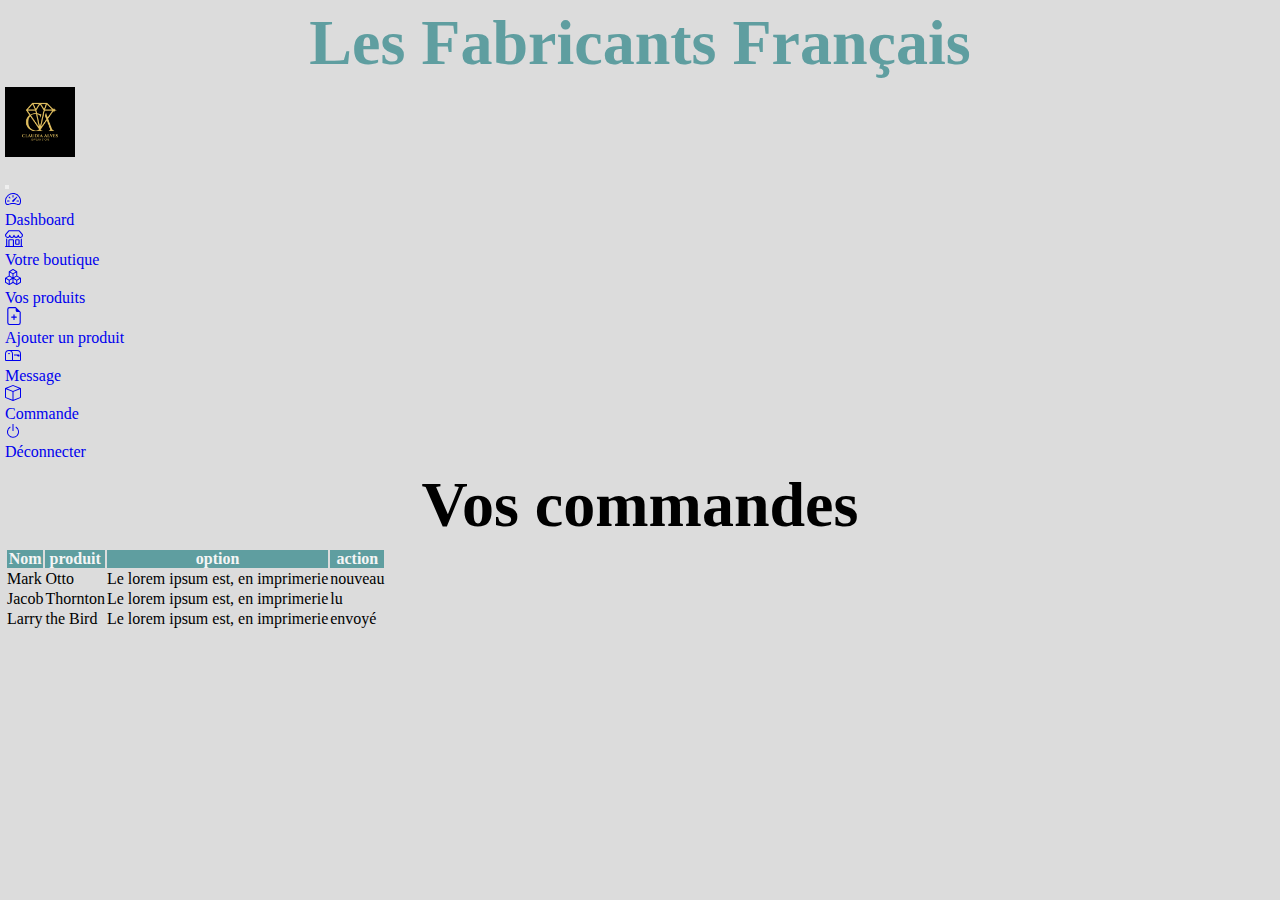
<file: commande.html>
<!DOCTYPE html>
<html lang="fr">
<head>
    <meta charset="UTF-8">
    <meta http-equiv="X-UA-Compatible" content="IE=edge">
    <meta name="viewport" content="width=device-width, initial-scale=1.0">
    <link href="https://cdn.jsdelivr.net/npm/bootstrap@5.2.0/dist/css/bootstrap.min.css" rel="stylesheet" integrity="sha384-gH2yIJqKdNHPEq0n4Mqa/HGKIhSkIHeL5AyhkYV8i59U5AR6csBvApHHNl/vI1Bx" crossorigin="anonymous">
    <link rel="stylesheet" href="style.css">
    <title>Commande en cours</title>
</head>
<header>
    <div class="lys">
        <h1>Les Fabricants Français</h1>
    </div>
</header>   
<nav class="navbar navbar-expand-lg navbar-light bg-light">
  <div class="container-fluid">
    <a class="navbar-brand" href="index.html">
    <img src="images/bijoutier-1.png" alt="" width="70" height="70" class="d-inline-block align-text-top" id="logo"></a>
    <h3></h3>
    <button class="navbar-toggler" type="button" data-bs-toggle="collapse" data-bs-target="#navbarNav" aria-controls="navbarNav" aria-expanded="false" aria-label="Toggle navigation">
      <span class="navbar-toggler-icon"></span>
    </button>
    <div class="collapse navbar-collapse" id="navbarNav">
      <ul class="navbar-nav">
        <li class="nav-item">
        <a class="nav-link active" aria-current="page" href="dashbord.html"><svg xmlns="http://www.w3.org/2000/svg" width="16" height="16" fill="currentColor" class="bi bi-speedometer2" viewBox="0 0 16 16">
        <path d="M8 4a.5.5 0 0 1 .5.5V6a.5.5 0 0 1-1 0V4.5A.5.5 0 0 1 8 4zM3.732 5.732a.5.5 0 0 1 .707 0l.915.914a.5.5 0 1 1-.708.708l-.914-.915a.5.5 0 0 1 0-.707zM2 10a.5.5 0 0 1 .5-.5h1.586a.5.5 0 0 1 0 1H2.5A.5.5 0 0 1 2 10zm9.5 0a.5.5 0 0 1 .5-.5h1.5a.5.5 0 0 1 0 1H12a.5.5 0 0 1-.5-.5zm.754-4.246a.389.389 0 0 0-.527-.02L7.547 9.31a.91.91 0 1 0 1.302 1.258l3.434-4.297a.389.389 0 0 0-.029-.518z"/>
        <path fill-rule="evenodd" d="M0 10a8 8 0 1 1 15.547 2.661c-.442 1.253-1.845 1.602-2.932 1.25C11.309 13.488 9.475 13 8 13c-1.474 0-3.31.488-4.615.911-1.087.352-2.49.003-2.932-1.25A7.988 7.988 0 0 1 0 10zm8-7a7 7 0 0 0-6.603 9.329c.203.575.923.876 1.68.63C4.397 12.533 6.358 12 8 12s3.604.532 4.923.96c.757.245 1.477-.056 1.68-.631A7 7 0 0 0 8 3z"/>
        </svg><br>Dashboard</a>
        </li>
        <li class="nav-item">
          <a class="nav-link" aria-current="page" href="boutique-info.html">
          <svg xmlns="http://www.w3.org/2000/svg" width="18" height="18" fill="currentColor" class="bi bi-shop" viewBox="0 0 16 16">
          <path d="M2.97 1.35A1 1 0 0 1 3.73 1h8.54a1 1 0 0 1 .76.35l2.609 3.044A1.5 1.5 0 0 1 16 5.37v.255a2.375 2.375 0 0 1-4.25 1.458A2.371 2.371 0 0 1 9.875 8 2.37 2.37 0 0 1 8 7.083 2.37 2.37 0 0 1 6.125 8a2.37 2.37 0 0 1-1.875-.917A2.375 2.375 0 0 1 0 5.625V5.37a1.5 1.5 0 0 1 .361-.976l2.61-3.045zm1.78 4.275a1.375 1.375 0 0 0 2.75 0 .5.5 0 0 1 1 0 1.375 1.375 0 0 0 2.75 0 .5.5 0 0 1 1 0 1.375 1.375 0 1 0 2.75 0V5.37a.5.5 0 0 0-.12-.325L12.27 2H3.73L1.12 5.045A.5.5 0 0 0 1 5.37v.255a1.375 1.375 0 0 0 2.75 0 .5.5 0 0 1 1 0zM1.5 8.5A.5.5 0 0 1 2 9v6h1v-5a1 1 0 0 1 1-1h3a1 1 0 0 1 1 1v5h6V9a.5.5 0 0 1 1 0v6h.5a.5.5 0 0 1 0 1H.5a.5.5 0 0 1 0-1H1V9a.5.5 0 0 1 .5-.5zM4 15h3v-5H4v5zm5-5a1 1 0 0 1 1-1h2a1 1 0 0 1 1 1v3a1 1 0 0 1-1 1h-2a1 1 0 0 1-1-1v-3zm3 0h-2v3h2v-3z"/>
          </svg><br>Votre boutique</a>
        </li>
        <li class="nav-item">
        <a class="nav-link" aria-current="page" href="annonce.html"><svg xmlns="http://www.w3.org/2000/svg" width="16" height="16" fill="currentColor" class="bi bi-boxes" viewBox="0 0 16 16">
        <path d="M7.752.066a.5.5 0 0 1 .496 0l3.75 2.143a.5.5 0 0 1 .252.434v3.995l3.498 2A.5.5 0 0 1 16 9.07v4.286a.5.5 0 0 1-.252.434l-3.75 2.143a.5.5 0 0 1-.496 0l-3.502-2-3.502 2.001a.5.5 0 0 1-.496 0l-3.75-2.143A.5.5 0 0 1 0 13.357V9.071a.5.5 0 0 1 .252-.434L3.75 6.638V2.643a.5.5 0 0 1 .252-.434L7.752.066ZM4.25 7.504 1.508 9.071l2.742 1.567 2.742-1.567L4.25 7.504ZM7.5 9.933l-2.75 1.571v3.134l2.75-1.571V9.933Zm1 3.134 2.75 1.571v-3.134L8.5 9.933v3.134Zm.508-3.996 2.742 1.567 2.742-1.567-2.742-1.567-2.742 1.567Zm2.242-2.433V3.504L8.5 5.076V8.21l2.75-1.572ZM7.5 8.21V5.076L4.75 3.504v3.134L7.5 8.21ZM5.258 2.643 8 4.21l2.742-1.567L8 1.076 5.258 2.643ZM15 9.933l-2.75 1.571v3.134L15 13.067V9.933ZM3.75 14.638v-3.134L1 9.933v3.134l2.75 1.571Z"/>
        </svg><br>Vos produits</a>     
        </li>
        <li class="nav-item">
          <a class="nav-link" href="add-produit.html"><svg xmlns="http://www.w3.org/2000/svg" width="18" height="18" fill="currentColor" class="bi bi-file-earmark-plus" viewBox="0 0 16 16">
        <path d="M8 6.5a.5.5 0 0 1 .5.5v1.5H10a.5.5 0 0 1 0 1H8.5V11a.5.5 0 0 1-1 0V9.5H6a.5.5 0 0 1 0-1h1.5V7a.5.5 0 0 1 .5-.5z"/>
        <path d="M14 4.5V14a2 2 0 0 1-2 2H4a2 2 0 0 1-2-2V2a2 2 0 0 1 2-2h5.5L14 4.5zm-3 0A1.5 1.5 0 0 1 9.5 3V1H4a1 1 0 0 0-1 1v12a1 1 0 0 0 1 1h8a1 1 0 0 0 1-1V4.5h-2z"/>
        </svg><br>Ajouter un produit</a>
        </li>
      <li class="nav-item">
        <a class="nav-link" aria-current="page" href="messagerie.html"><svg xmlns="http://www.w3.org/2000/svg" width="16" height="16" fill="currentColor" class="bi bi-mailbox" viewBox="0 0 16 16">
        <path d="M4 4a3 3 0 0 0-3 3v6h6V7a3 3 0 0 0-3-3zm0-1h8a4 4 0 0 1 4 4v6a1 1 0 0 1-1 1H1a1 1 0 0 1-1-1V7a4 4 0 0 1 4-4zm2.646 1A3.99 3.99 0 0 1 8 7v6h7V7a3 3 0 0 0-3-3H6.646z"/>
        <path d="M11.793 8.5H9v-1h5a.5.5 0 0 1 .5.5v1a.5.5 0 0 1-.5.5h-1a.5.5 0 0 1-.354-.146l-.853-.854zM5 7c0 .552-.448 0-1 0s-1 .552-1 0a1 1 0 0 1 2 0z"/>
        </svg><br>Message</a>
        </li>
        <li class="nav-item">
            <a class="nav-link" aria-current="page" href="commande.html"><svg xmlns="http://www.w3.org/2000/svg" width="16" height="16" fill="currentColor" class="bi bi-box" viewBox="0 0 16 16">
                <path d="M8.186 1.113a.5.5 0 0 0-.372 0L1.846 3.5 8 5.961 14.154 3.5 8.186 1.113zM15 4.239l-6.5 2.6v7.922l6.5-2.6V4.24zM7.5 14.762V6.838L1 4.239v7.923l6.5 2.6zM7.443.184a1.5 1.5 0 0 1 1.114 0l7.129 2.852A.5.5 0 0 1 16 3.5v8.662a1 1 0 0 1-.629.928l-7.185 2.874a.5.5 0 0 1-.372 0L.63 13.09a1 1 0 0 1-.63-.928V3.5a.5.5 0 0 1 .314-.464L7.443.184z"/>
              </svg><br>Commande</a>
            </li>
        <li class="nav-item">
          <a class="nav-link" href="../vendeur/loyout.php" >
          <svg xmlns="http://www.w3.org/2000/svg" width="16" height="16" fill="currentColor" class="bi bi-power" viewBox="0 0 16 16">
          <path d="M7.5 1v7h1V1h-1z"/>
          <path d="M3 8.812a4.999 4.999 0 0 1 2.578-4.375l-.485-.874A6 6 0 1 0 11 3.616l-.501.865A5 5 0 1 1 3 8.812z"/>
          </svg><br>Déconnecter</a>
        </li>
      </ul>
    </div>
  </div>
</nav>
<body>
    <main>
        <h1 id="titre">Vos commandes</h1>
        <div class="table-responsive">
          <table class="table">
            <thead id="tab">
              <tr>
                <th scope="col">Nom</th>
                <th scope="col">produit</th>
                <th scope="col">option</th>
                <th scope="col">action</th>
              </tr>
            </thead>
            <tbody>
              <tr>
                <td>Mark</td>
                <td>Otto</td>
                <td>Le lorem ipsum est, en imprimerie</td>
                <td>nouveau</td>
              </tr>
              <tr>
                <td>Jacob</td>
                <td>Thornton</td>
                <td>Le lorem ipsum est, en imprimerie</td>
                <td>lu</td>
              </tr>
              <tr>
                <td>Larry</td>
                <td>the Bird</td>
                <td>Le lorem ipsum est, en imprimerie</td>
                <td>envoyé</td>
              </tr>
            </tbody>
          </table>
        </div>
    </main>
</body>
<script src="https://cdn.jsdelivr.net/npm/bootstrap@5.2.0/dist/js/bootstrap.bundle.min.js" integrity="sha384-A3rJD856KowSb7dwlZdYEkO39Gagi7vIsF0jrRAoQmDKKtQBHUuLZ9AsSv4jD4Xa" crossorigin="anonymous"></script>
</html>
</file>
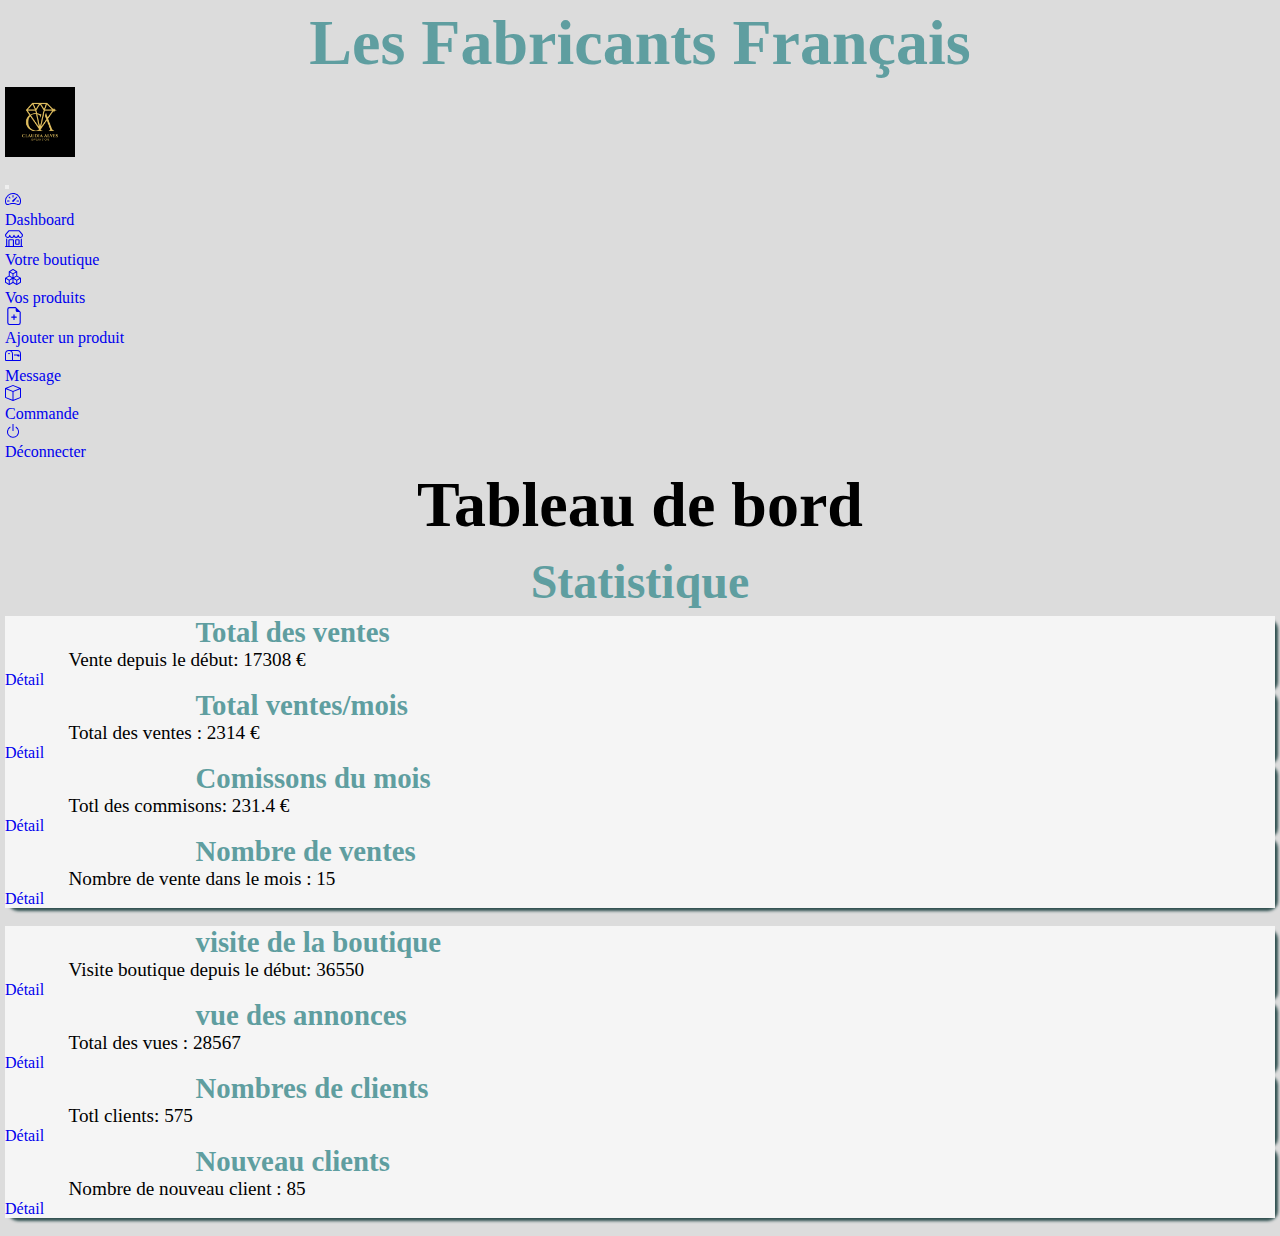
<file: dashbord.html>
<!DOCTYPE html>
<html lang="fr">
<head>
    <meta charset="UTF-8">
    <meta http-equiv="X-UA-Compatible" content="IE=edge">
    <meta name="viewport" content="width=device-width, initial-scale=1.0">
    <link href="https://cdn.jsdelivr.net/npm/bootstrap@5.2.0/dist/css/bootstrap.min.css" rel="stylesheet" integrity="sha384-gH2yIJqKdNHPEq0n4Mqa/HGKIhSkIHeL5AyhkYV8i59U5AR6csBvApHHNl/vI1Bx" crossorigin="anonymous">
    <link rel="stylesheet" href="style.css">
    <title>Dashboard vendeur</title>
</head>
<body>
<header>
    <div class="lys">
        <h1>Les Fabricants Français</h1>
    </div>
</header>   
<nav class="navbar navbar-expand-lg navbar-light bg-light">
  <div class="container-fluid">
    <a class="navbar-brand" href="index.html">
    <img src="images/bijoutier-1.png" alt="" width="70" height="70" class="d-inline-block align-text-top" id="logo"></a>
    <h3></h3>
    <button class="navbar-toggler" type="button" data-bs-toggle="collapse" data-bs-target="#navbarNav" aria-controls="navbarNav" aria-expanded="false" aria-label="Toggle navigation">
      <span class="navbar-toggler-icon"></span>
    </button>
    <div class="collapse navbar-collapse" id="navbarNav">
      <ul class="navbar-nav">
        <li class="nav-item">
        <a class="nav-link active" aria-current="page" href="dashbord.html"><svg xmlns="http://www.w3.org/2000/svg" width="16" height="16" fill="currentColor" class="bi bi-speedometer2" viewBox="0 0 16 16">
        <path d="M8 4a.5.5 0 0 1 .5.5V6a.5.5 0 0 1-1 0V4.5A.5.5 0 0 1 8 4zM3.732 5.732a.5.5 0 0 1 .707 0l.915.914a.5.5 0 1 1-.708.708l-.914-.915a.5.5 0 0 1 0-.707zM2 10a.5.5 0 0 1 .5-.5h1.586a.5.5 0 0 1 0 1H2.5A.5.5 0 0 1 2 10zm9.5 0a.5.5 0 0 1 .5-.5h1.5a.5.5 0 0 1 0 1H12a.5.5 0 0 1-.5-.5zm.754-4.246a.389.389 0 0 0-.527-.02L7.547 9.31a.91.91 0 1 0 1.302 1.258l3.434-4.297a.389.389 0 0 0-.029-.518z"/>
        <path fill-rule="evenodd" d="M0 10a8 8 0 1 1 15.547 2.661c-.442 1.253-1.845 1.602-2.932 1.25C11.309 13.488 9.475 13 8 13c-1.474 0-3.31.488-4.615.911-1.087.352-2.49.003-2.932-1.25A7.988 7.988 0 0 1 0 10zm8-7a7 7 0 0 0-6.603 9.329c.203.575.923.876 1.68.63C4.397 12.533 6.358 12 8 12s3.604.532 4.923.96c.757.245 1.477-.056 1.68-.631A7 7 0 0 0 8 3z"/>
        </svg><br>Dashboard</a>
        </li>
        <li class="nav-item">
          <a class="nav-link" aria-current="page" href="boutique-info.html">
          <svg xmlns="http://www.w3.org/2000/svg" width="18" height="18" fill="currentColor" class="bi bi-shop" viewBox="0 0 16 16">
          <path d="M2.97 1.35A1 1 0 0 1 3.73 1h8.54a1 1 0 0 1 .76.35l2.609 3.044A1.5 1.5 0 0 1 16 5.37v.255a2.375 2.375 0 0 1-4.25 1.458A2.371 2.371 0 0 1 9.875 8 2.37 2.37 0 0 1 8 7.083 2.37 2.37 0 0 1 6.125 8a2.37 2.37 0 0 1-1.875-.917A2.375 2.375 0 0 1 0 5.625V5.37a1.5 1.5 0 0 1 .361-.976l2.61-3.045zm1.78 4.275a1.375 1.375 0 0 0 2.75 0 .5.5 0 0 1 1 0 1.375 1.375 0 0 0 2.75 0 .5.5 0 0 1 1 0 1.375 1.375 0 1 0 2.75 0V5.37a.5.5 0 0 0-.12-.325L12.27 2H3.73L1.12 5.045A.5.5 0 0 0 1 5.37v.255a1.375 1.375 0 0 0 2.75 0 .5.5 0 0 1 1 0zM1.5 8.5A.5.5 0 0 1 2 9v6h1v-5a1 1 0 0 1 1-1h3a1 1 0 0 1 1 1v5h6V9a.5.5 0 0 1 1 0v6h.5a.5.5 0 0 1 0 1H.5a.5.5 0 0 1 0-1H1V9a.5.5 0 0 1 .5-.5zM4 15h3v-5H4v5zm5-5a1 1 0 0 1 1-1h2a1 1 0 0 1 1 1v3a1 1 0 0 1-1 1h-2a1 1 0 0 1-1-1v-3zm3 0h-2v3h2v-3z"/>
          </svg><br>Votre boutique</a>
        </li>
        <li class="nav-item">
        <a class="nav-link" aria-current="page" href="annonce.html"><svg xmlns="http://www.w3.org/2000/svg" width="16" height="16" fill="currentColor" class="bi bi-boxes" viewBox="0 0 16 16">
        <path d="M7.752.066a.5.5 0 0 1 .496 0l3.75 2.143a.5.5 0 0 1 .252.434v3.995l3.498 2A.5.5 0 0 1 16 9.07v4.286a.5.5 0 0 1-.252.434l-3.75 2.143a.5.5 0 0 1-.496 0l-3.502-2-3.502 2.001a.5.5 0 0 1-.496 0l-3.75-2.143A.5.5 0 0 1 0 13.357V9.071a.5.5 0 0 1 .252-.434L3.75 6.638V2.643a.5.5 0 0 1 .252-.434L7.752.066ZM4.25 7.504 1.508 9.071l2.742 1.567 2.742-1.567L4.25 7.504ZM7.5 9.933l-2.75 1.571v3.134l2.75-1.571V9.933Zm1 3.134 2.75 1.571v-3.134L8.5 9.933v3.134Zm.508-3.996 2.742 1.567 2.742-1.567-2.742-1.567-2.742 1.567Zm2.242-2.433V3.504L8.5 5.076V8.21l2.75-1.572ZM7.5 8.21V5.076L4.75 3.504v3.134L7.5 8.21ZM5.258 2.643 8 4.21l2.742-1.567L8 1.076 5.258 2.643ZM15 9.933l-2.75 1.571v3.134L15 13.067V9.933ZM3.75 14.638v-3.134L1 9.933v3.134l2.75 1.571Z"/>
        </svg><br>Vos produits</a>     
        </li>
        <li class="nav-item">
          <a class="nav-link" href="add-produit.html"><svg xmlns="http://www.w3.org/2000/svg" width="18" height="18" fill="currentColor" class="bi bi-file-earmark-plus" viewBox="0 0 16 16">
        <path d="M8 6.5a.5.5 0 0 1 .5.5v1.5H10a.5.5 0 0 1 0 1H8.5V11a.5.5 0 0 1-1 0V9.5H6a.5.5 0 0 1 0-1h1.5V7a.5.5 0 0 1 .5-.5z"/>
        <path d="M14 4.5V14a2 2 0 0 1-2 2H4a2 2 0 0 1-2-2V2a2 2 0 0 1 2-2h5.5L14 4.5zm-3 0A1.5 1.5 0 0 1 9.5 3V1H4a1 1 0 0 0-1 1v12a1 1 0 0 0 1 1h8a1 1 0 0 0 1-1V4.5h-2z"/>
        </svg><br>Ajouter un produit</a>
        </li>
      <li class="nav-item">
        <a class="nav-link" aria-current="page" href="messagerie.html"><svg xmlns="http://www.w3.org/2000/svg" width="16" height="16" fill="currentColor" class="bi bi-mailbox" viewBox="0 0 16 16">
        <path d="M4 4a3 3 0 0 0-3 3v6h6V7a3 3 0 0 0-3-3zm0-1h8a4 4 0 0 1 4 4v6a1 1 0 0 1-1 1H1a1 1 0 0 1-1-1V7a4 4 0 0 1 4-4zm2.646 1A3.99 3.99 0 0 1 8 7v6h7V7a3 3 0 0 0-3-3H6.646z"/>
        <path d="M11.793 8.5H9v-1h5a.5.5 0 0 1 .5.5v1a.5.5 0 0 1-.5.5h-1a.5.5 0 0 1-.354-.146l-.853-.854zM5 7c0 .552-.448 0-1 0s-1 .552-1 0a1 1 0 0 1 2 0z"/>
        </svg><br>Message</a>
        </li>
        <li class="nav-item">
          <a class="nav-link" aria-current="page" href="commande.html"><svg xmlns="http://www.w3.org/2000/svg" width="16" height="16" fill="currentColor" class="bi bi-box" viewBox="0 0 16 16">
              <path d="M8.186 1.113a.5.5 0 0 0-.372 0L1.846 3.5 8 5.961 14.154 3.5 8.186 1.113zM15 4.239l-6.5 2.6v7.922l6.5-2.6V4.24zM7.5 14.762V6.838L1 4.239v7.923l6.5 2.6zM7.443.184a1.5 1.5 0 0 1 1.114 0l7.129 2.852A.5.5 0 0 1 16 3.5v8.662a1 1 0 0 1-.629.928l-7.185 2.874a.5.5 0 0 1-.372 0L.63 13.09a1 1 0 0 1-.63-.928V3.5a.5.5 0 0 1 .314-.464L7.443.184z"/>
            </svg><br>Commande</a>
          </li>
        <li class="nav-item">
          <a class="nav-link" href="../vendeur/loyout.php" >
          <svg xmlns="http://www.w3.org/2000/svg" width="16" height="16" fill="currentColor" class="bi bi-power" viewBox="0 0 16 16">
          <path d="M7.5 1v7h1V1h-1z"/>
          <path d="M3 8.812a4.999 4.999 0 0 1 2.578-4.375l-.485-.874A6 6 0 1 0 11 3.616l-.501.865A5 5 0 1 1 3 8.812z"/>
          </svg><br>Déconnecter</a>
        </li>
      </ul>
    </div>
  </div>
</nav>
<main>
    <h1 id="titre">Tableau de bord</h1>
    <h2>Statistique</h2>
    <div class="row">
        <div class="col-sm-3 mb-3 mb-sm-0" id="dash">
          <div class="card">
            <div class="card-body" id="dash1">
              <h5 class="card-title">Total des ventes</h5>
              <p class="card-text">Vente depuis le début: 17308 €</p>
              <a href="#" class="btn btn-secondary">Détail</a>
            </div>
          </div>
        </div>
        <div class="col-sm-3" id="dash">
          <div class="card">
            <div class="card-body" id="dash1">
              <h5 class="card-title">Total ventes/mois</h5>
              <p class="card-text">Total des ventes : 2314 €</p>
              <a href="#" class="btn btn-secondary">Détail</a>
            </div>
          </div>
        </div>
        <div class="col-sm-3" id="dash">
            <div class="card">
              <div class="card-body" id="dash1">
                <h5 class="card-title">Comissons du mois</h5>
                <p class="card-text">Totl des commisons: 231.4 €</p>
                <a href="#" class="btn btn-secondary">Détail</a>
              </div>
            </div>
          </div>
          <div class="col-sm-3" id="dash">
            <div class="card">
              <div class="card-body" id="dash1">
                <h5 class="card-title">Nombre de ventes</h5>
                <p class="card-text">Nombre de vente dans le mois : 15</p>
                <a href="#" class="btn btn-secondary">Détail</a>
              </div>
            </div>
          </div>
        </div>
        <br>
        <div class="row">
        <div class="col-sm-3 mb-3 mb-sm-0" id="dash">
          <div class="card">
            <div class="card-body" id="dash1">
              <h5 class="card-title">visite de la boutique</h5>
              <p class="card-text">Visite boutique depuis le début: 36550</p>
              <a href="#" class="btn btn-secondary">Détail</a>
            </div>
          </div>
        </div>
        <div class="col-sm-3" id="dash">
          <div class="card">
            <div class="card-body" id="dash1">
              <h5 class="card-title">vue des annonces</h5>
              <p class="card-text">Total des vues : 28567</p>
              <a href="#" class="btn btn-secondary">Détail</a>
            </div>
          </div>
        </div>
        <div class="col-sm-3" id="dash">
            <div class="card">
              <div class="card-body" id="dash1">
                <h5 class="card-title">Nombres de clients</h5>
                <p class="card-text">Totl clients: 575</p>
                <a href="#" class="btn btn-secondary">Détail</a>
              </div>
            </div>
          </div>
          <div class="col-sm-3" id="dash">
            <div class="card">
              <div class="card-body" id="dash1">
                <h5 class="card-title">Nouveau clients</h5>
                <p class="card-text">Nombre de nouveau client : 85</p>
                <a href="#" class="btn btn-secondary">Détail</a>
              </div>
            </div>
          </div>
      </div>
        <br>
</main>
</body>
<script src="https://cdn.jsdelivr.net/npm/bootstrap@5.2.0/dist/js/bootstrap.bundle.min.js" integrity="sha384-A3rJD856KowSb7dwlZdYEkO39Gagi7vIsF0jrRAoQmDKKtQBHUuLZ9AsSv4jD4Xa" crossorigin="anonymous"></script>
</html>
</file>
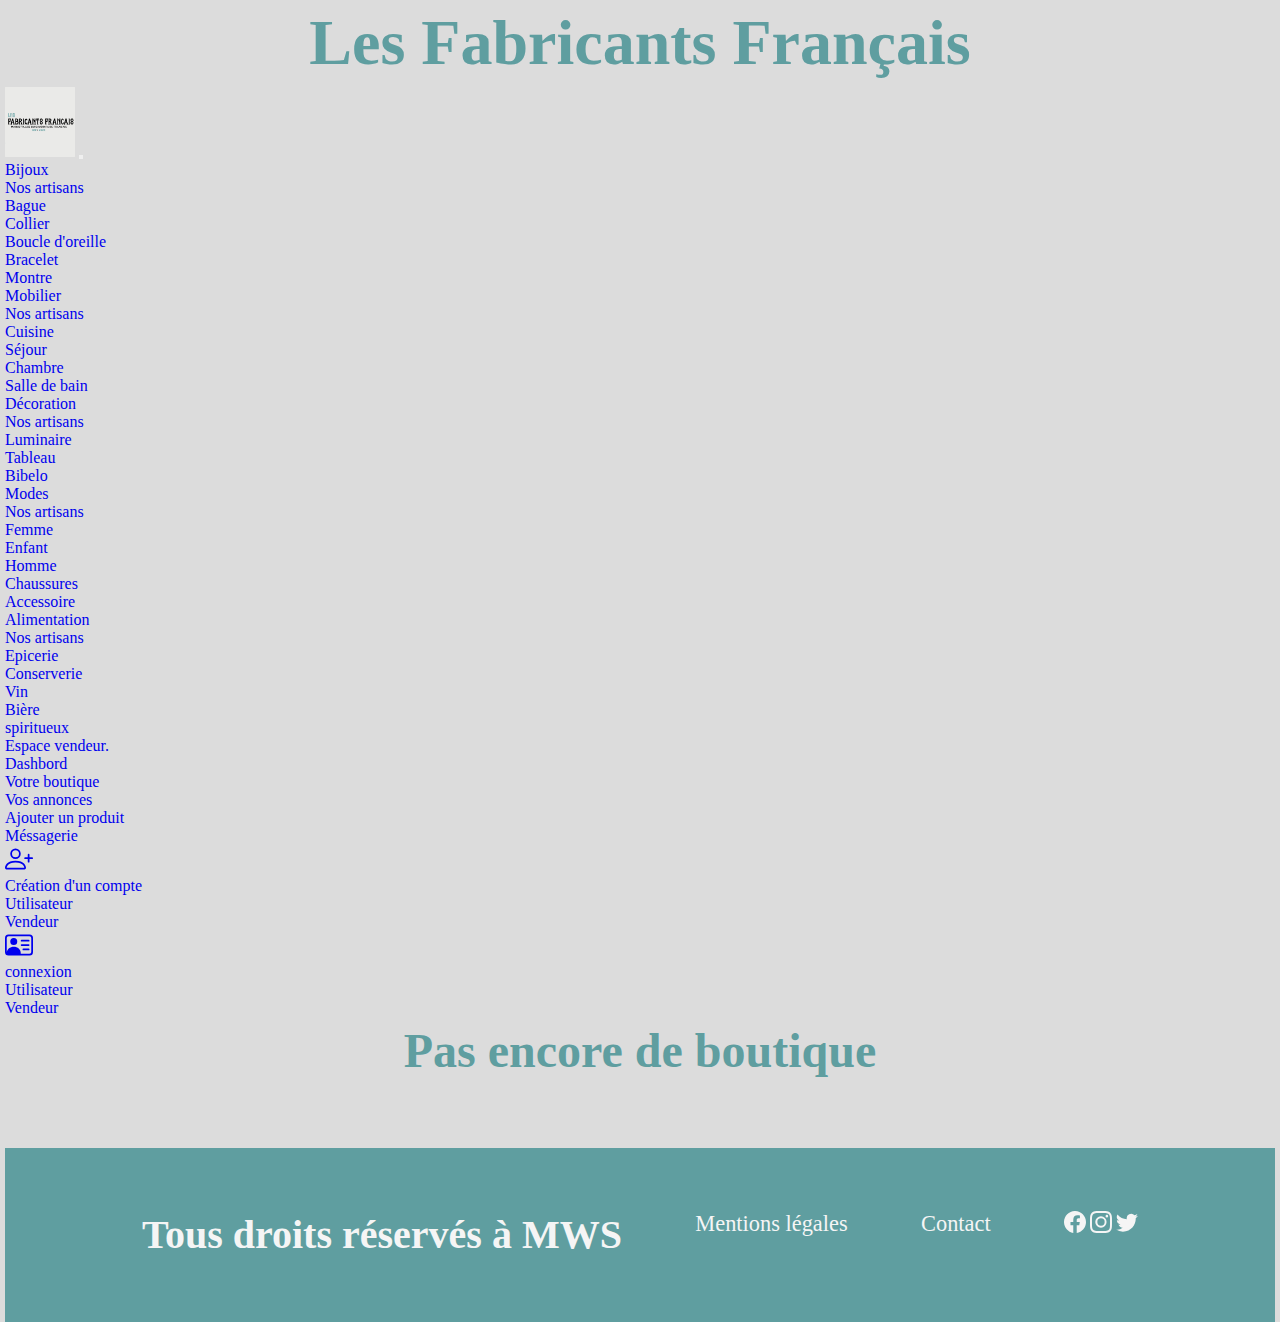
<file: décoration.html>
<!DOCTYPE html>
<html lang="fr">
<head>
    <meta charset="UTF-8">
    <meta http-equiv="X-UA-Compatible" content="IE=edge">
    <meta name="viewport" content="width=device-width, initial-scale=1.0">
    <link href="https://cdn.jsdelivr.net/npm/bootstrap@5.2.0/dist/css/bootstrap.min.css" rel="stylesheet" integrity="sha384-gH2yIJqKdNHPEq0n4Mqa/HGKIhSkIHeL5AyhkYV8i59U5AR6csBvApHHNl/vI1Bx" crossorigin="anonymous">
    <link rel="stylesheet" href="style.css">
    <title>Boutique d'arts et de décoration.</title>
</head>
<body>
    <header>
        <div class="lys">
            <h1>Les Fabricants Français</h1>
        </div>
    </header>
    <nav class="navbar navbar-expand-lg navbar-light bg-light">
        <div class="container-fluid">
          <a class="navbar-brand" href="index.html">
            <img src="images/logo-lff - Copie.jpeg" alt="" width="70" height="70" class="d-inline-block align-text-top" id="logo">
          </a>
            <button class="navbar-toggler" type="button" data-bs-toggle="collapse" data-bs-target="#navbarSupportedContent" aria-controls="navbarSupportedContent" aria-expanded="false" aria-label="Toggle navigation">
            <span class="navbar-toggler-icon"></span>
          </button>
          <div class="collapse navbar-collapse" id="navbarSupportedContent">
            <ul class="navbar-nav me-auto mb-5 mb-lg-1">
                <li class="nav-item dropdown">
                    <a class="nav-link dropdown-toggle" href="#" id="navbarDropdown" role="button" data-bs-toggle="dropdown" aria-expanded="false">
                        Bijoux
                      </a>
                        <ul class="dropdown-menu" aria-labelledby="navbarDropdown">
                            <li><a class="dropdown-item" href="bijoux.html">Nos artisans</a></li>
                            <li><a class="dropdown-item" href="#">Bague</a></li>
                            <li><a class="dropdown-item" href="#">Collier</a></li>
                            <li><a class="dropdown-item" href="#">Boucle d'oreille</a></li>
                            <li><a class="dropdown-item" href="#">Bracelet</a></li>
                            <li><a class="dropdown-item" href="#">Montre</a></li>
                        </ul>     
                  </li>
                  <li class="nav-item dropdown">
                    <a class="nav-link dropdown-toggle" href="section/mobilier.php" id="navbarDropdown" role="button" data-bs-toggle="dropdown" aria-expanded="false">
                      Mobilier
                    </a>
                    <ul class="dropdown-menu" aria-labelledby="navbarDropdown">
                      <li><a class="dropdown-item" href="mobilier.html">Nos artisans</a></li>
                      <li><a class="dropdown-item" href="#">Cuisine</a></li>
                      <li><a class="dropdown-item" href="#">Séjour</a></li>
                      <li><a class="dropdown-item" href="#">Chambre</a></li>
                      <li><a class="dropdown-item" href="#">Salle de bain</a></li>
                    </ul>
                  </li>
              <li class="nav-item dropdown">
                <a class="nav-link dropdown-toggle" href="section/deco.php" id="navbarDropdown" role="button" data-bs-toggle="dropdown" aria-expanded="false">
                  Décoration
                </a>
                <ul class="dropdown-menu" aria-labelledby="navbarDropdown">
                  <li><a class="dropdown-item" href="décoration.html">Nos artisans</a></li>
                  <li><a class="dropdown-item" href="#">Luminaire</a></li>
                  <li><a class="dropdown-item" href="#">Tableau</a></li>
                  <li><a class="dropdown-item" href="#">Bibelo</a></li>
                </ul>
              </li>
              <li class="nav-item dropdown">
                <a class="nav-link dropdown-toggle" href="#" id="navbarDropdown" role="button" data-bs-toggle="dropdown" aria-expanded="false">
                  Modes
                </a>
                <ul class="dropdown-menu" aria-labelledby="navbarDropdown">
                  <li><a class="dropdown-item" href="mode.html">Nos artisans</a></li>
                  <li><a class="dropdown-item" href="#">Femme</a></li>
                  <li><a class="dropdown-item" href="#">Enfant</a></li>
                  <li><a class="dropdown-item" href="#">Homme</a></li>
                  <li><a class="dropdown-item" href="#">Chaussures</a></li>
                  <li><a class="dropdown-item" href="#">Accessoire</a></li>
                </ul>
              </li>
              <li class="nav-item dropdown">
                <a class="nav-link dropdown-toggle" href="#" id="navbarDropdown" role="button" data-bs-toggle="dropdown" aria-expanded="false">
                  Alimentation
                </a>
                <ul class="dropdown-menu" aria-labelledby="navbarDropdown">
                  <li><a class="dropdown-item" href="alimentaire.html">Nos artisans</a></li>
                  <li><a class="dropdown-item" href="#">Epicerie</a></li>
                  <li><a class="dropdown-item" href="#">Conserverie</a></li>
                  <li><a class="dropdown-item" href="#">Vin</a></li>
                  <li><a class="dropdown-item" href="#">Bière</a></li>
                  <li><a class="dropdown-item" href="#">spiritueux</a></li>
                </ul>
              </li>
              <li class="nav-item dropdown">
                <a class="nav-link dropdown-toggle" href="#" id="navbarDropdown" role="button" data-bs-toggle="dropdown" aria-expanded="false">
                  Espace vendeur.
                </a>
                <ul class="dropdown-menu" aria-labelledby="navbarDropdown">
                  <li><a class="dropdown-item" href="dashbord.html">Dashbord</a></li>
                  <li><a class="dropdown-item" href="boutique-info.html">Votre boutique</a></li>
                  <li><a class="dropdown-item" href="annonce.html">Vos annonces</a></li>
                  <li><a class="dropdown-item" href="add-product.html">Ajouter un produit</a></li>
                  <li><a class="dropdown-item" href="messagerie.html">Méssagerie</a></li>
                </ul>
              </li>          
            </ul>
          </div>
          <div class="collapse navbar-collapse" id="navbarSupportedContent">
            <ul class="navbar-nav me-auto mb-3 mb-lg-1">
              <li class="nav-item dropdown">
                <a class="nav-link dropdown-toggle" href="#" id="navbarDropdown" role="button" data-bs-toggle="dropdown" aria-expanded="false">
                  <svg xmlns="http://www.w3.org/2000/svg" width="28" height="28" fill="currentColor" class="bi bi-person-plus" viewBox="0 0 16 16">
                  <path d="M6 8a3 3 0 1 0 0-6 3 3 0 0 0 0 6zm2-3a2 2 0 1 1-4 0 2 2 0 0 1 4 0zm4 8c0 1-1 1-1 1H1s-1 0-1-1 1-4 6-4 6 3 6 4zm-1-.004c-.001-.246-.154-.986-.832-1.664C9.516 10.68 8.289 10 6 10c-2.29 0-3.516.68-4.168 1.332-.678.678-.83 1.418-.832 1.664h10z"/>
                  <path fill-rule="evenodd" d="M13.5 5a.5.5 0 0 1 .5.5V7h1.5a.5.5 0 0 1 0 1H14v1.5a.5.5 0 0 1-1 0V8h-1.5a.5.5 0 0 1 0-1H13V5.5a.5.5 0 0 1 .5-.5z"/>
                  </svg>
                </a>
                <ul class="dropdown-menu" aria-labelledby="navbarDropdown">
                  <li><a class="dropdown-item" href="#">Création d'un compte</a></li>
                  <li><a class="dropdown-item" href="#">Utilisateur</a></li>
                  <li><a class="dropdown-item" href="#">Vendeur</a></li>
                </ul>
              </li>          
              <li class="nav-item dropdown">
                <a class="nav-link dropdown-toggle" href="#" id="navbarDropdown" role="button" data-bs-toggle="dropdown" aria-expanded="false">
                  <svg xmlns="http://www.w3.org/2000/svg" width="28" height="28" fill="currentColor" class="bi bi-person-vcard" viewBox="0 0 16 16">
                    <path d="M5 8a2 2 0 1 0 0-4 2 2 0 0 0 0 4Zm4-2.5a.5.5 0 0 1 .5-.5h4a.5.5 0 0 1 0 1h-4a.5.5 0 0 1-.5-.5ZM9 8a.5.5 0 0 1 .5-.5h4a.5.5 0 0 1 0 1h-4A.5.5 0 0 1 9 8Zm1 2.5a.5.5 0 0 1 .5-.5h3a.5.5 0 0 1 0 1h-3a.5.5 0 0 1-.5-.5Z"/>
                    <path d="M2 2a2 2 0 0 0-2 2v8a2 2 0 0 0 2 2h12a2 2 0 0 0 2-2V4a2 2 0 0 0-2-2H2ZM1 4a1 1 0 0 1 1-1h12a1 1 0 0 1 1 1v8a1 1 0 0 1-1 1H8.96c.026-.163.04-.33.04-.5C9 10.567 7.21 9 5 9c-2.086 0-3.8 1.398-3.984 3.181A1.006 1.006 0 0 1 1 12V4Z"/>
                  </svg>
                </a>
                <ul class="dropdown-menu" aria-labelledby="navbarDropdown">
                  <li><a class="dropdown-item" href="#">connexion</a></li>
                  <li><a class="dropdown-item" href="#">Utilisateur</a></li>
                  <li><a class="dropdown-item" href="#">Vendeur</a></li>
                </ul>
              </li>          
            </ul>
          </div>
        </div>
      </nav>
      <article>
        <h3>Pas encore de boutique</h3>
      </article>
    
    <footer> 
        <h4>Tous droits réservés à MWS</h4>
        <div>
            <p><a href="#">Mentions légales</a></p>    
        </div> 
        <div>
            <p><a href="#">Contact</a></p>
        </div> 
        <div class="social">
            <p>
                <a href="https://www.facebook.com/">
                <svg xmlns="http://www.w3.org/2000/svg" width="22" height="22" fill="currentColor" class="bi bi-facebook" viewBox="0 0 16 16">
                <path d="M16 8.049c0-4.446-3.582-8.05-8-8.05C3.58 0-.002 3.603-.002 8.05c0 4.017 2.926 7.347 6.75 7.951v-5.625h-2.03V8.05H6.75V6.275c0-2.017 1.195-3.131 3.022-3.131.876 0 1.791.157 1.791.157v1.98h-1.009c-.993 0-1.303.621-1.303 1.258v1.51h2.218l-.354 2.326H9.25V16c3.824-.604 6.75-3.934 6.75-7.951z"/>
                </svg></a> 
                <a href="https://www.instagram.com/">  
                <svg xmlns="http://www.w3.org/2000/svg" width="22" height="22" fill="currentColor" class="bi bi-instagram" viewBox="0 0 16 16">
                <path d="M8 0C5.829 0 5.556.01 4.703.048 3.85.088 3.269.222 2.76.42a3.917 3.917 0 0 0-1.417.923A3.927 3.927 0 0 0 .42 2.76C.222 3.268.087 3.85.048 4.7.01 5.555 0 5.827 0 8.001c0 2.172.01 2.444.048 3.297.04.852.174 1.433.372 1.942.205.526.478.972.923 1.417.444.445.89.719 1.416.923.51.198 1.09.333 1.942.372C5.555 15.99 5.827 16 8 16s2.444-.01 3.298-.048c.851-.04 1.434-.174 1.943-.372a3.916 3.916 0 0 0 1.416-.923c.445-.445.718-.891.923-1.417.197-.509.332-1.09.372-1.942C15.99 10.445 16 10.173 16 8s-.01-2.445-.048-3.299c-.04-.851-.175-1.433-.372-1.941a3.926 3.926 0 0 0-.923-1.417A3.911 3.911 0 0 0 13.24.42c-.51-.198-1.092-.333-1.943-.372C10.443.01 10.172 0 7.998 0h.003zm-.717 1.442h.718c2.136 0 2.389.007 3.232.046.78.035 1.204.166 1.486.275.373.145.64.319.92.599.28.28.453.546.598.92.11.281.24.705.275 1.485.039.843.047 1.096.047 3.231s-.008 2.389-.047 3.232c-.035.78-.166 1.203-.275 1.485a2.47 2.47 0 0 1-.599.919c-.28.28-.546.453-.92.598-.28.11-.704.24-1.485.276-.843.038-1.096.047-3.232.047s-2.39-.009-3.233-.047c-.78-.036-1.203-.166-1.485-.276a2.478 2.478 0 0 1-.92-.598 2.48 2.48 0 0 1-.6-.92c-.109-.281-.24-.705-.275-1.485-.038-.843-.046-1.096-.046-3.233 0-2.136.008-2.388.046-3.231.036-.78.166-1.204.276-1.486.145-.373.319-.64.599-.92.28-.28.546-.453.92-.598.282-.11.705-.24 1.485-.276.738-.034 1.024-.044 2.515-.045v.002zm4.988 1.328a.96.96 0 1 0 0 1.92.96.96 0 0 0 0-1.92zm-4.27 1.122a4.109 4.109 0 1 0 0 8.217 4.109 4.109 0 0 0 0-8.217zm0 1.441a2.667 2.667 0 1 1 0 5.334 2.667 2.667 0 0 1 0-5.334z"/>
                </svg></a>  
                <a href="https://twitter.com/">
                <svg xmlns="http://www.w3.org/2000/svg" width="22" height="22" fill="currentColor" class="bi bi-twitter" viewBox="0 0 16 16">
                <path d="M5.026 15c6.038 0 9.341-5.003 9.341-9.334 0-.14 0-.282-.006-.422A6.685 6.685 0 0 0 16 3.542a6.658 6.658 0 0 1-1.889.518 3.301 3.301 0 0 0 1.447-1.817 6.533 6.533 0 0 1-2.087.793A3.286 3.286 0 0 0 7.875 6.03a9.325 9.325 0 0 1-6.767-3.429 3.289 3.289 0 0 0 1.018 4.382A3.323 3.323 0 0 1 .64 6.575v.045a3.288 3.288 0 0 0 2.632 3.218 3.203 3.203 0 0 1-.865.115 3.23 3.23 0 0 1-.614-.057 3.283 3.283 0 0 0 3.067 2.277A6.588 6.588 0 0 1 .78 13.58a6.32 6.32 0 0 1-.78-.045A9.344 9.344 0 0 0 5.026 15z"/>
                </svg></a>
            </p>
        </div>
    </footer>
</body>
<script src="https://cdn.jsdelivr.net/npm/bootstrap@5.2.0/dist/js/bootstrap.bundle.min.js" integrity="sha384-A3rJD856KowSb7dwlZdYEkO39Gagi7vIsF0jrRAoQmDKKtQBHUuLZ9AsSv4jD4Xa" crossorigin="anonymous"></script>
</html>
</file>
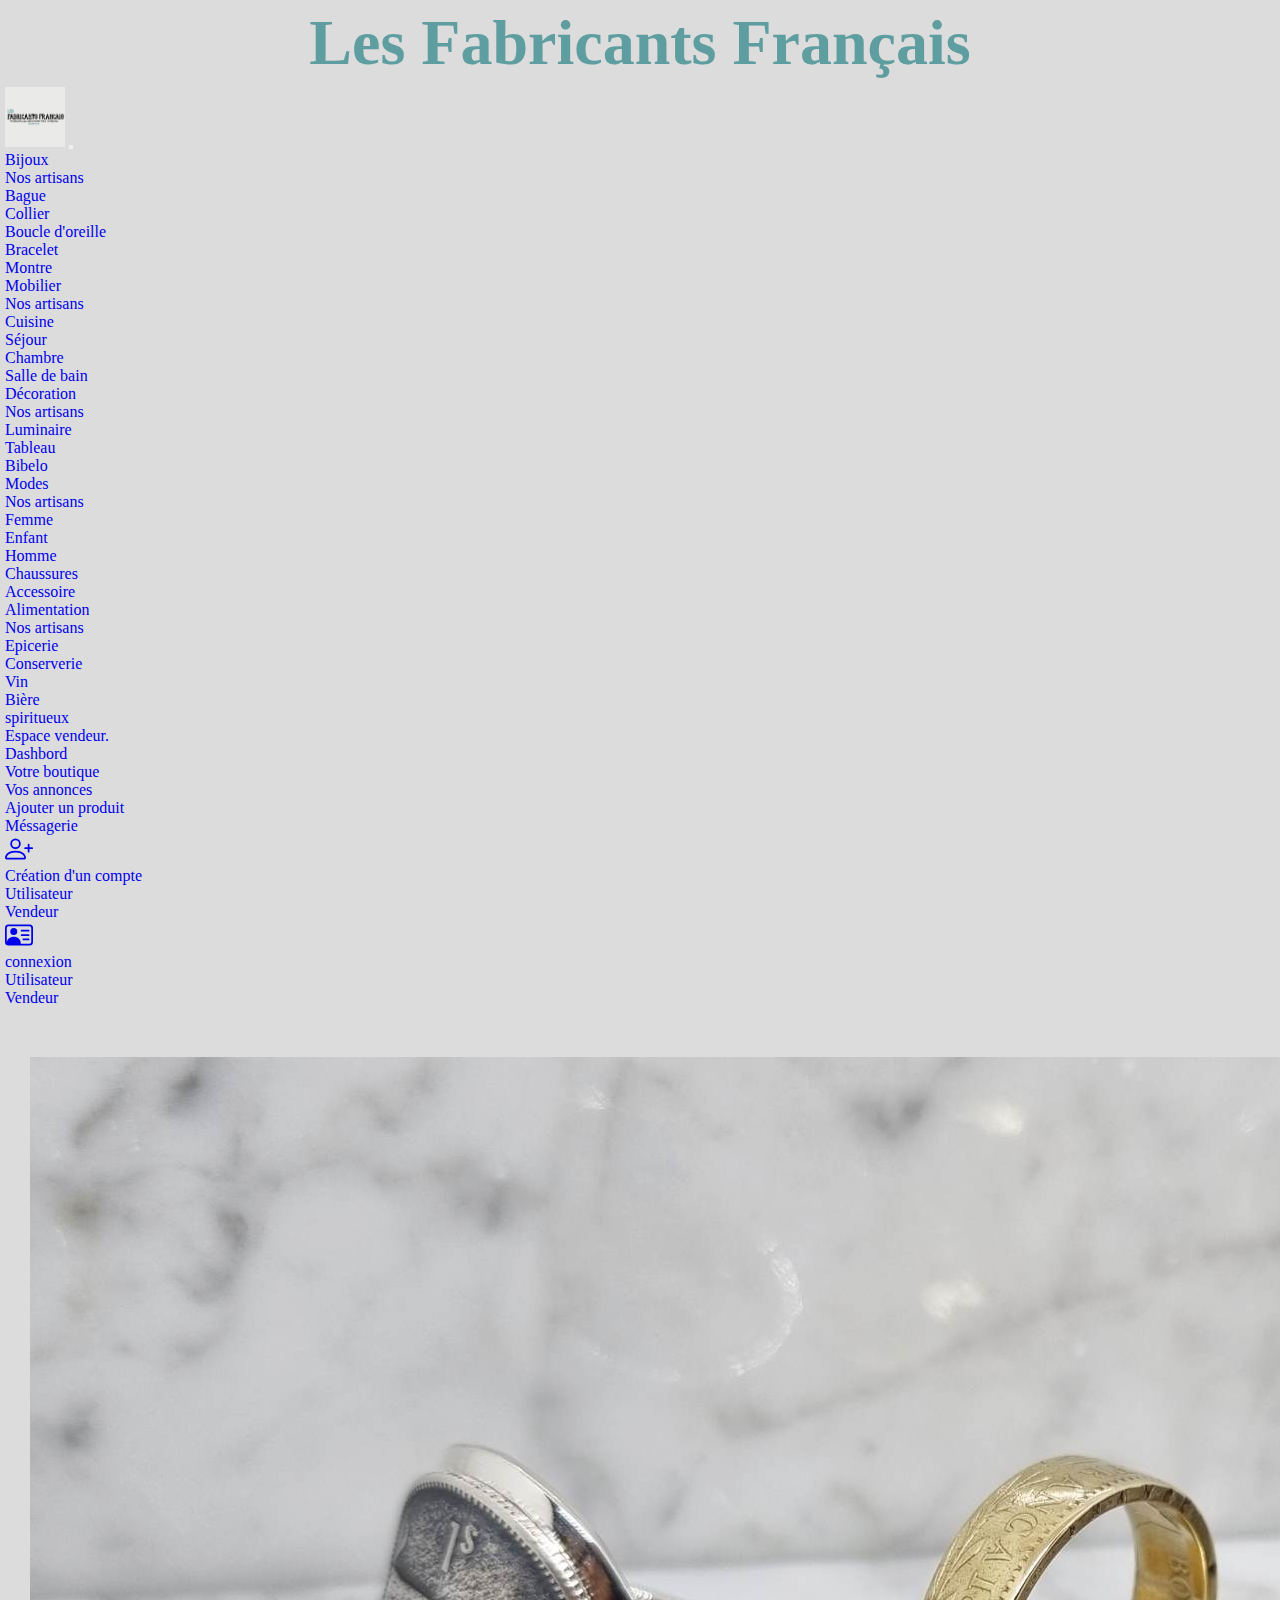
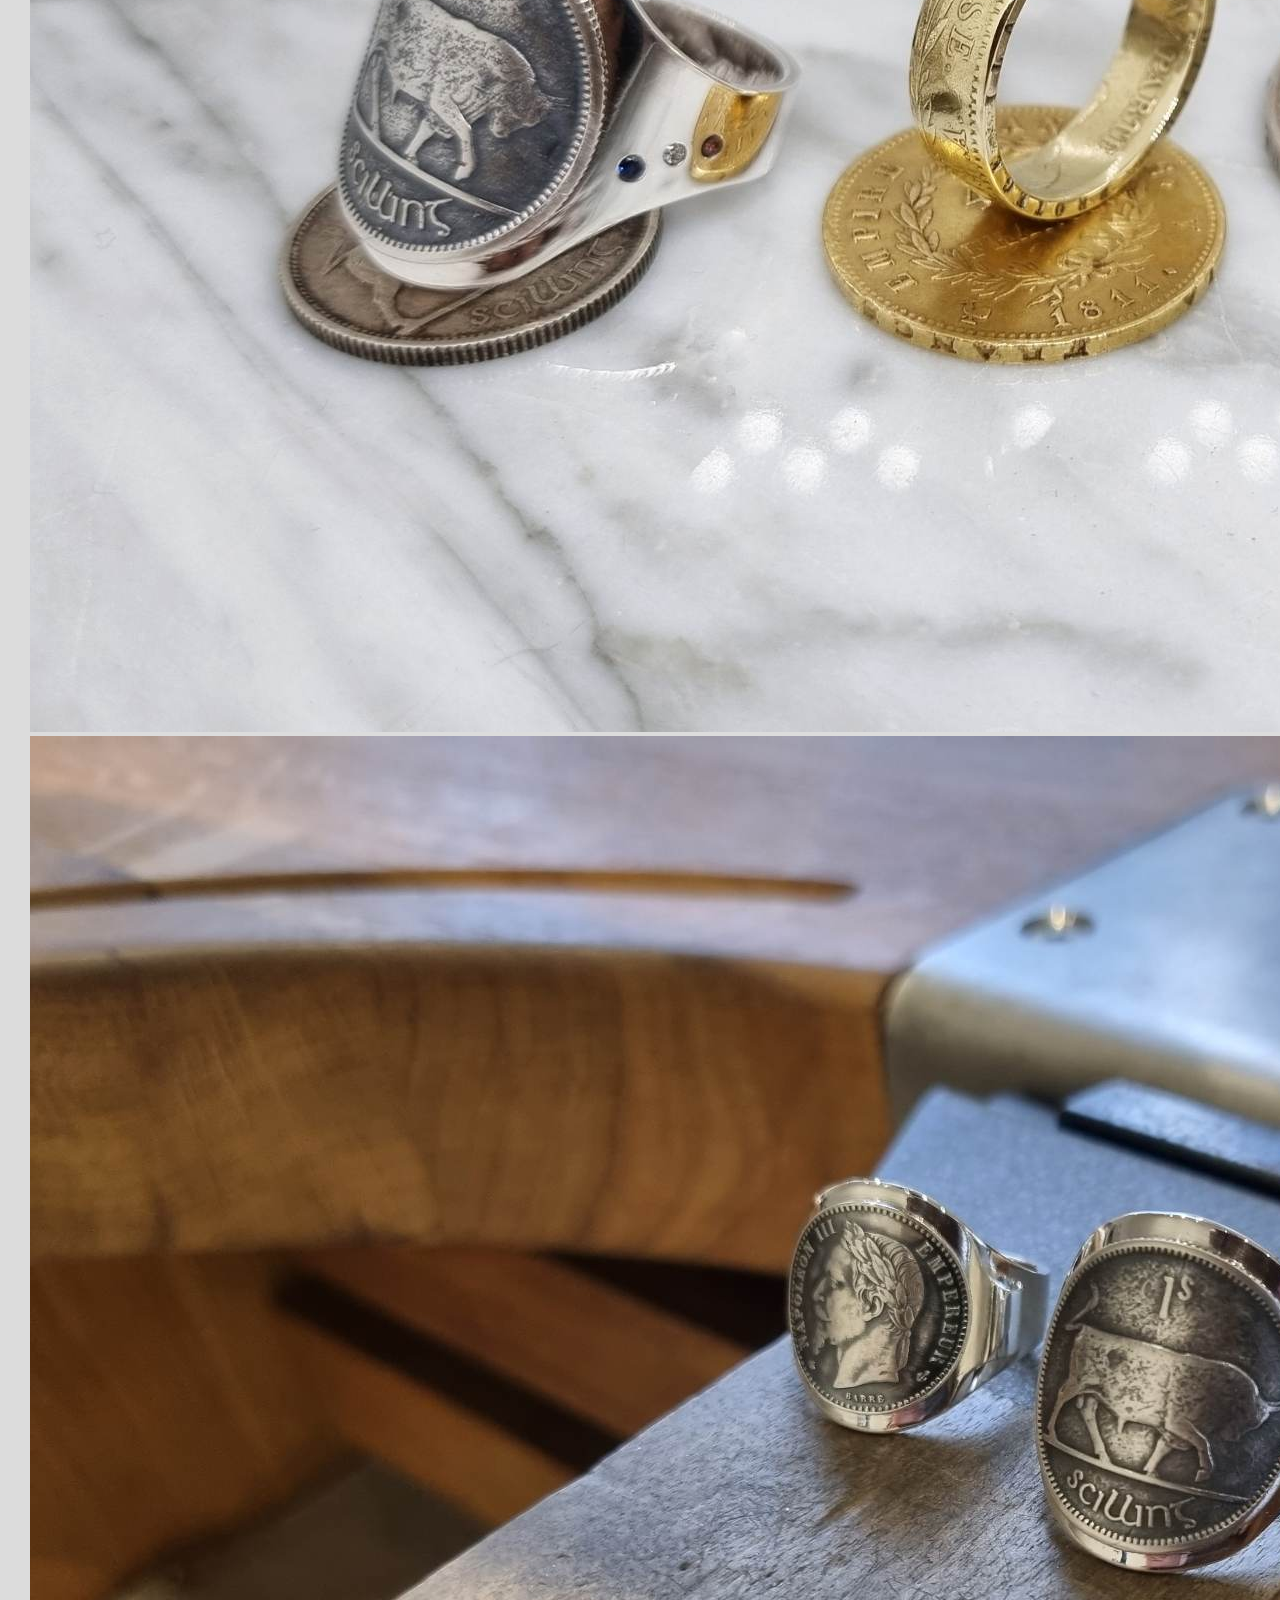
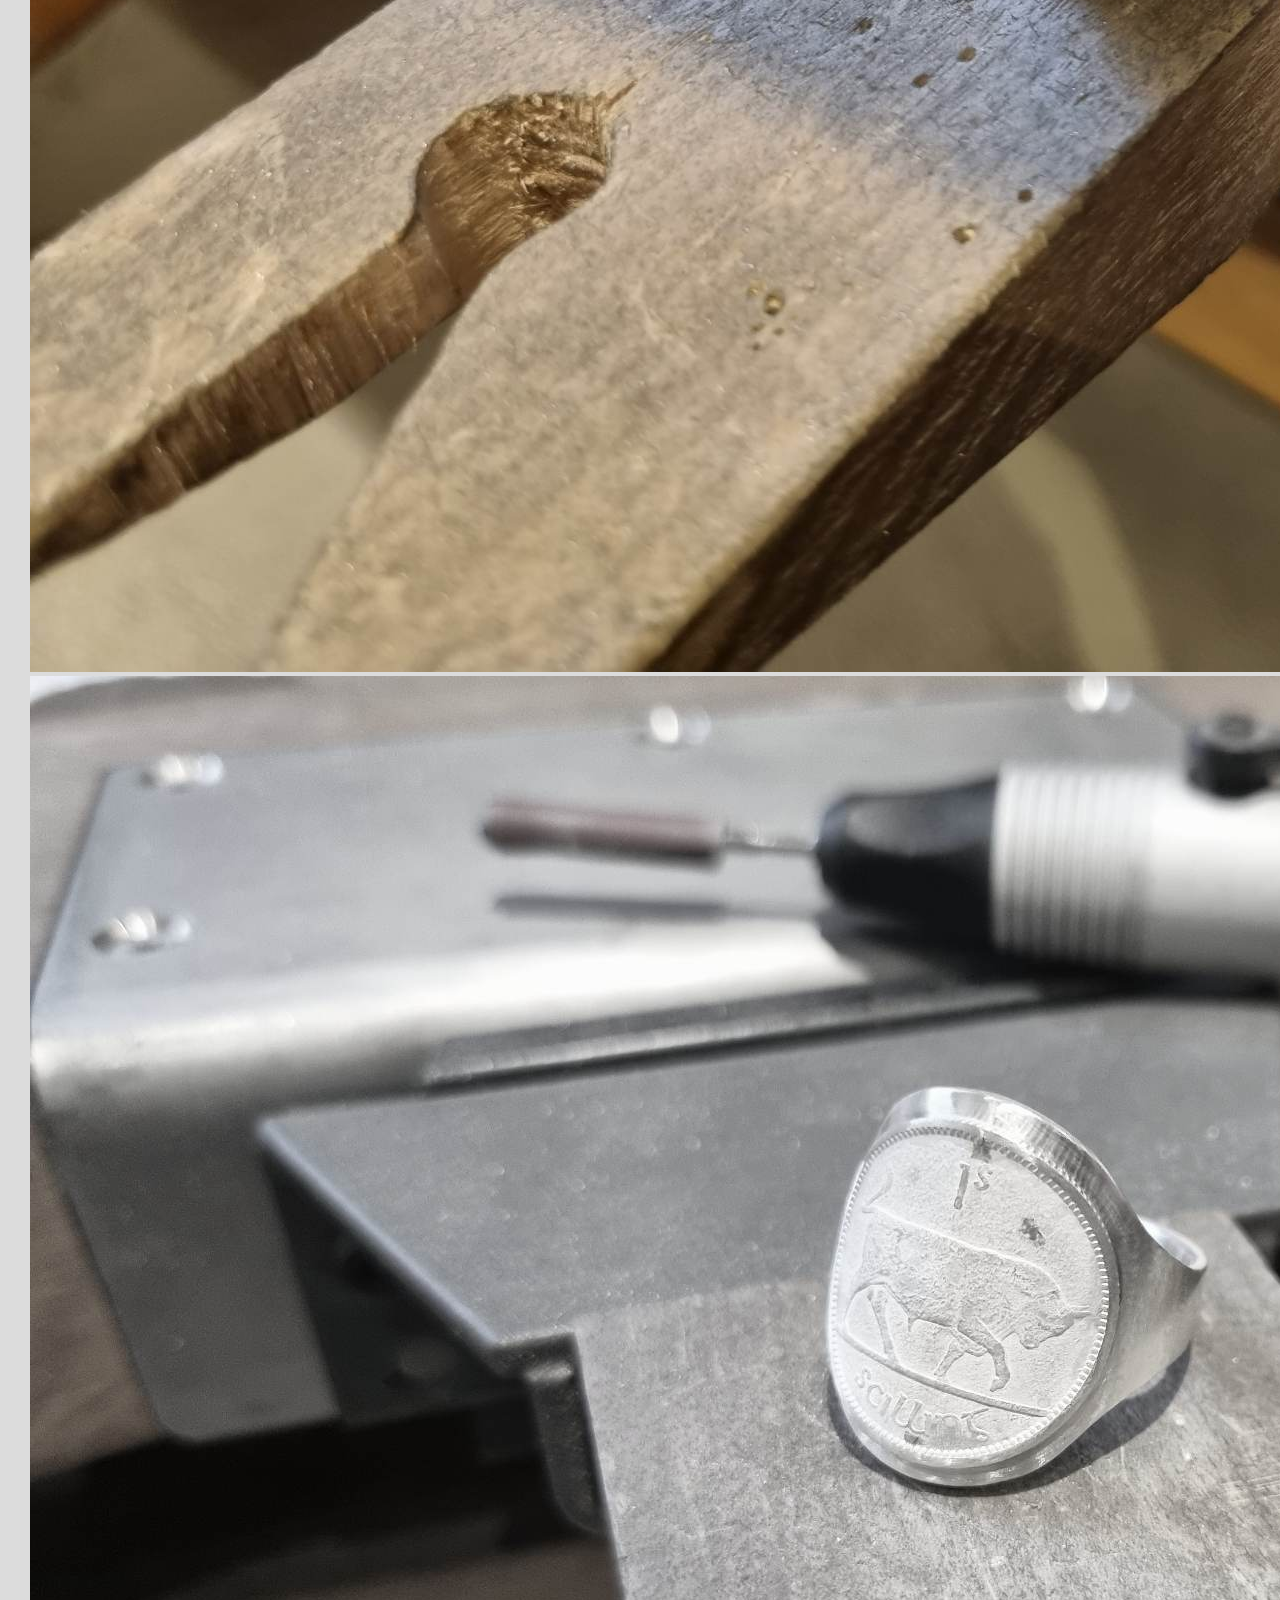
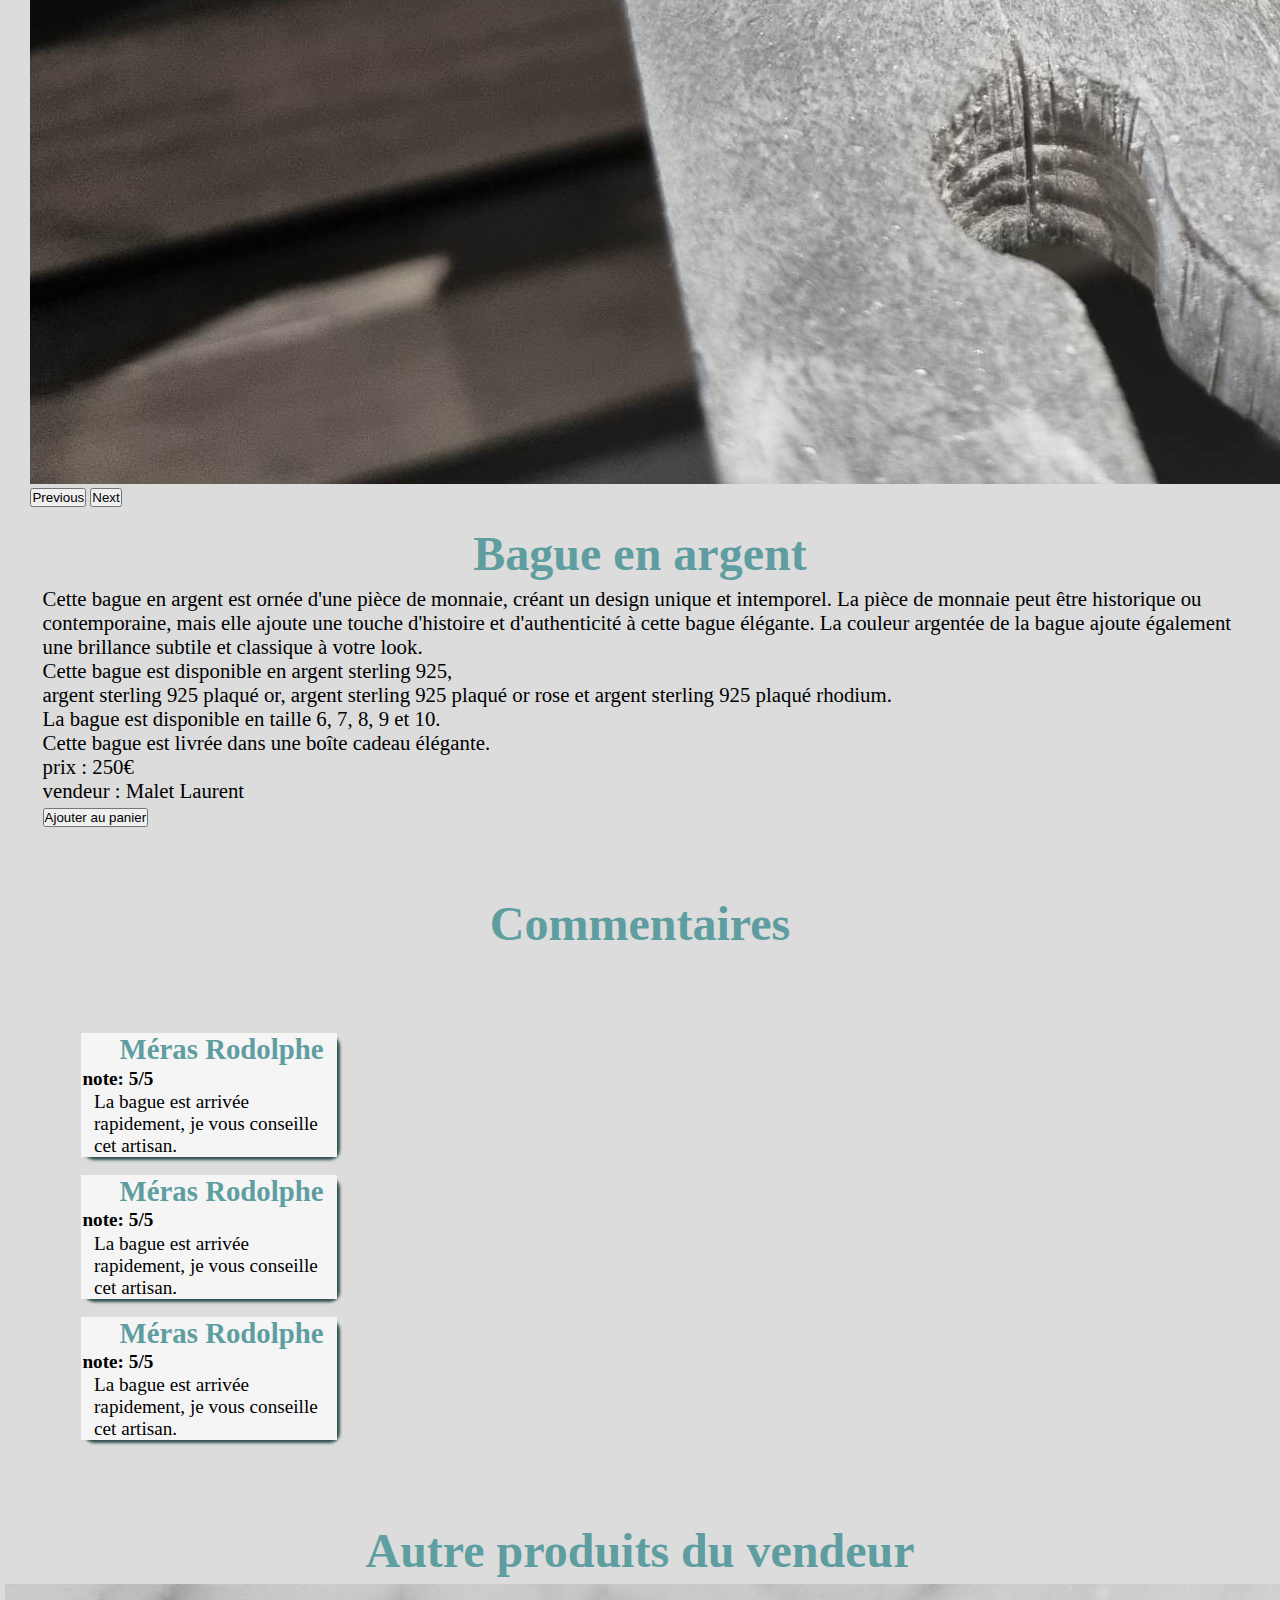
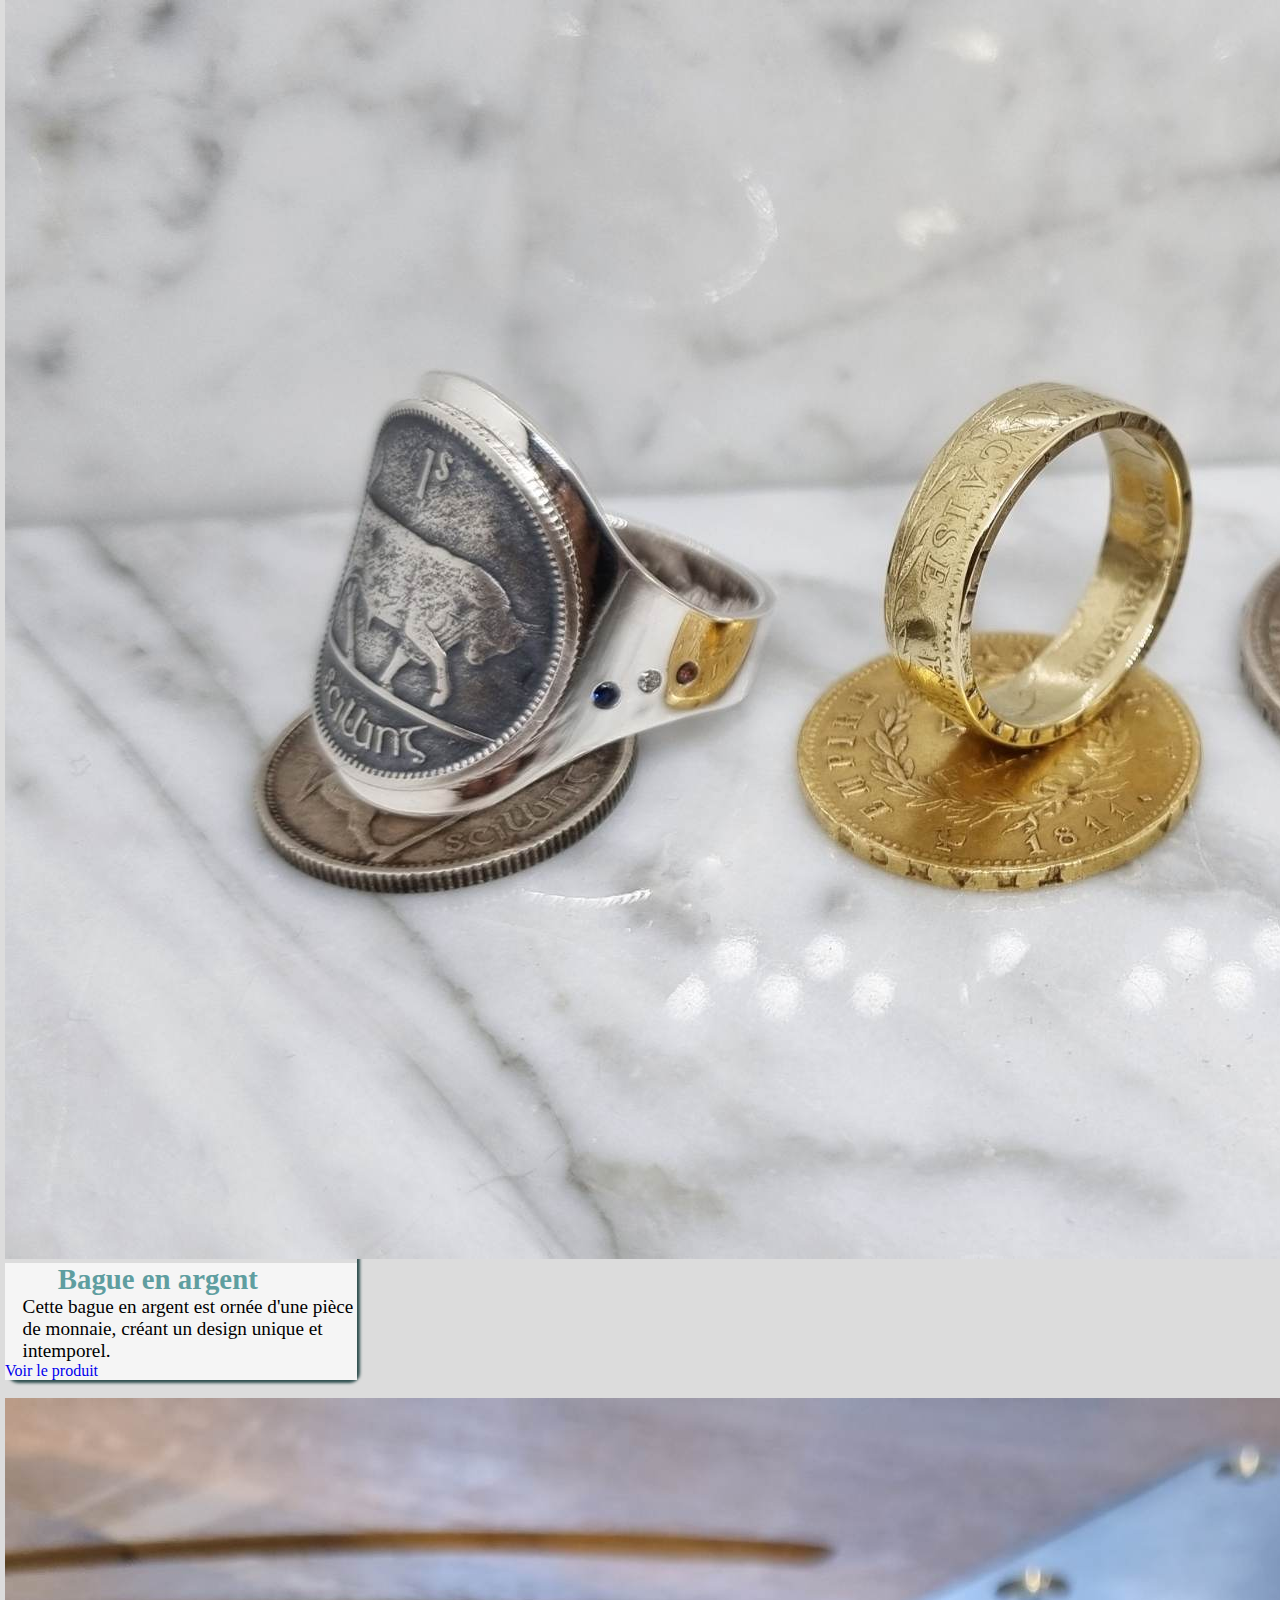
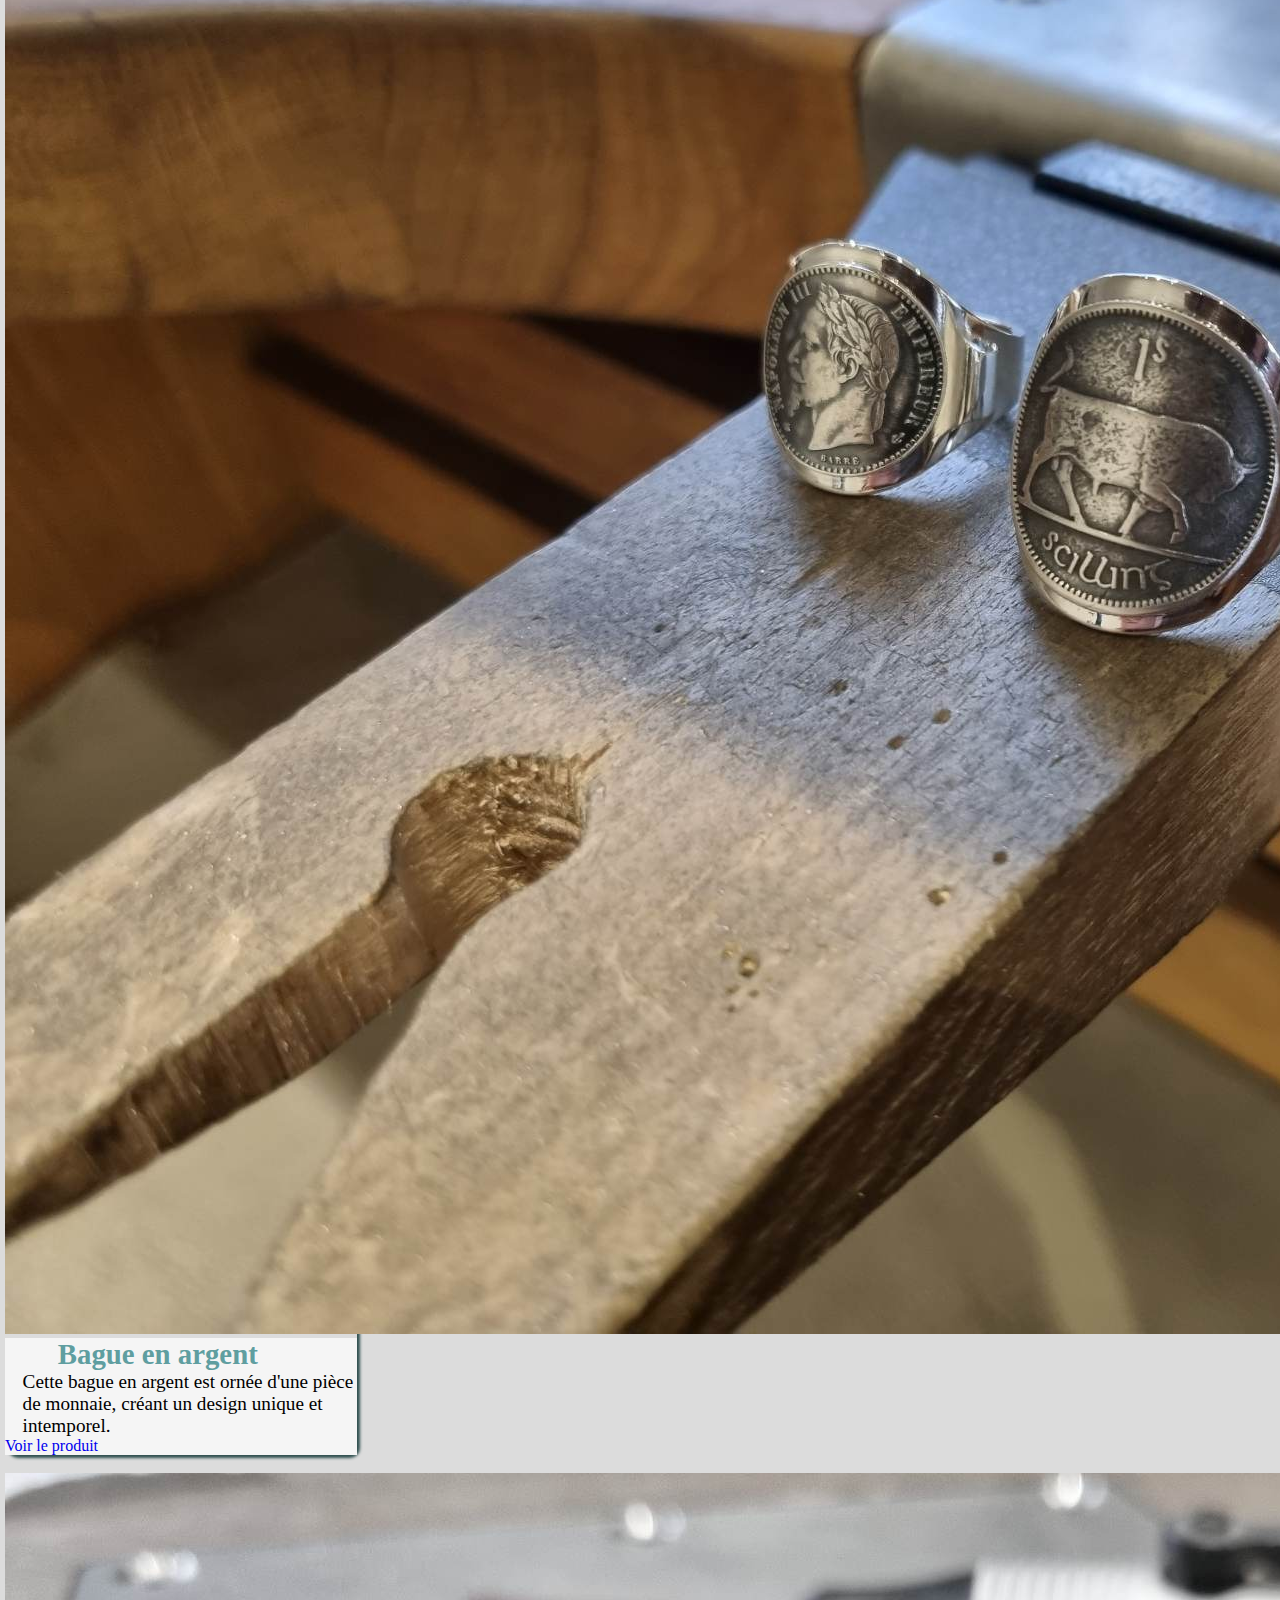
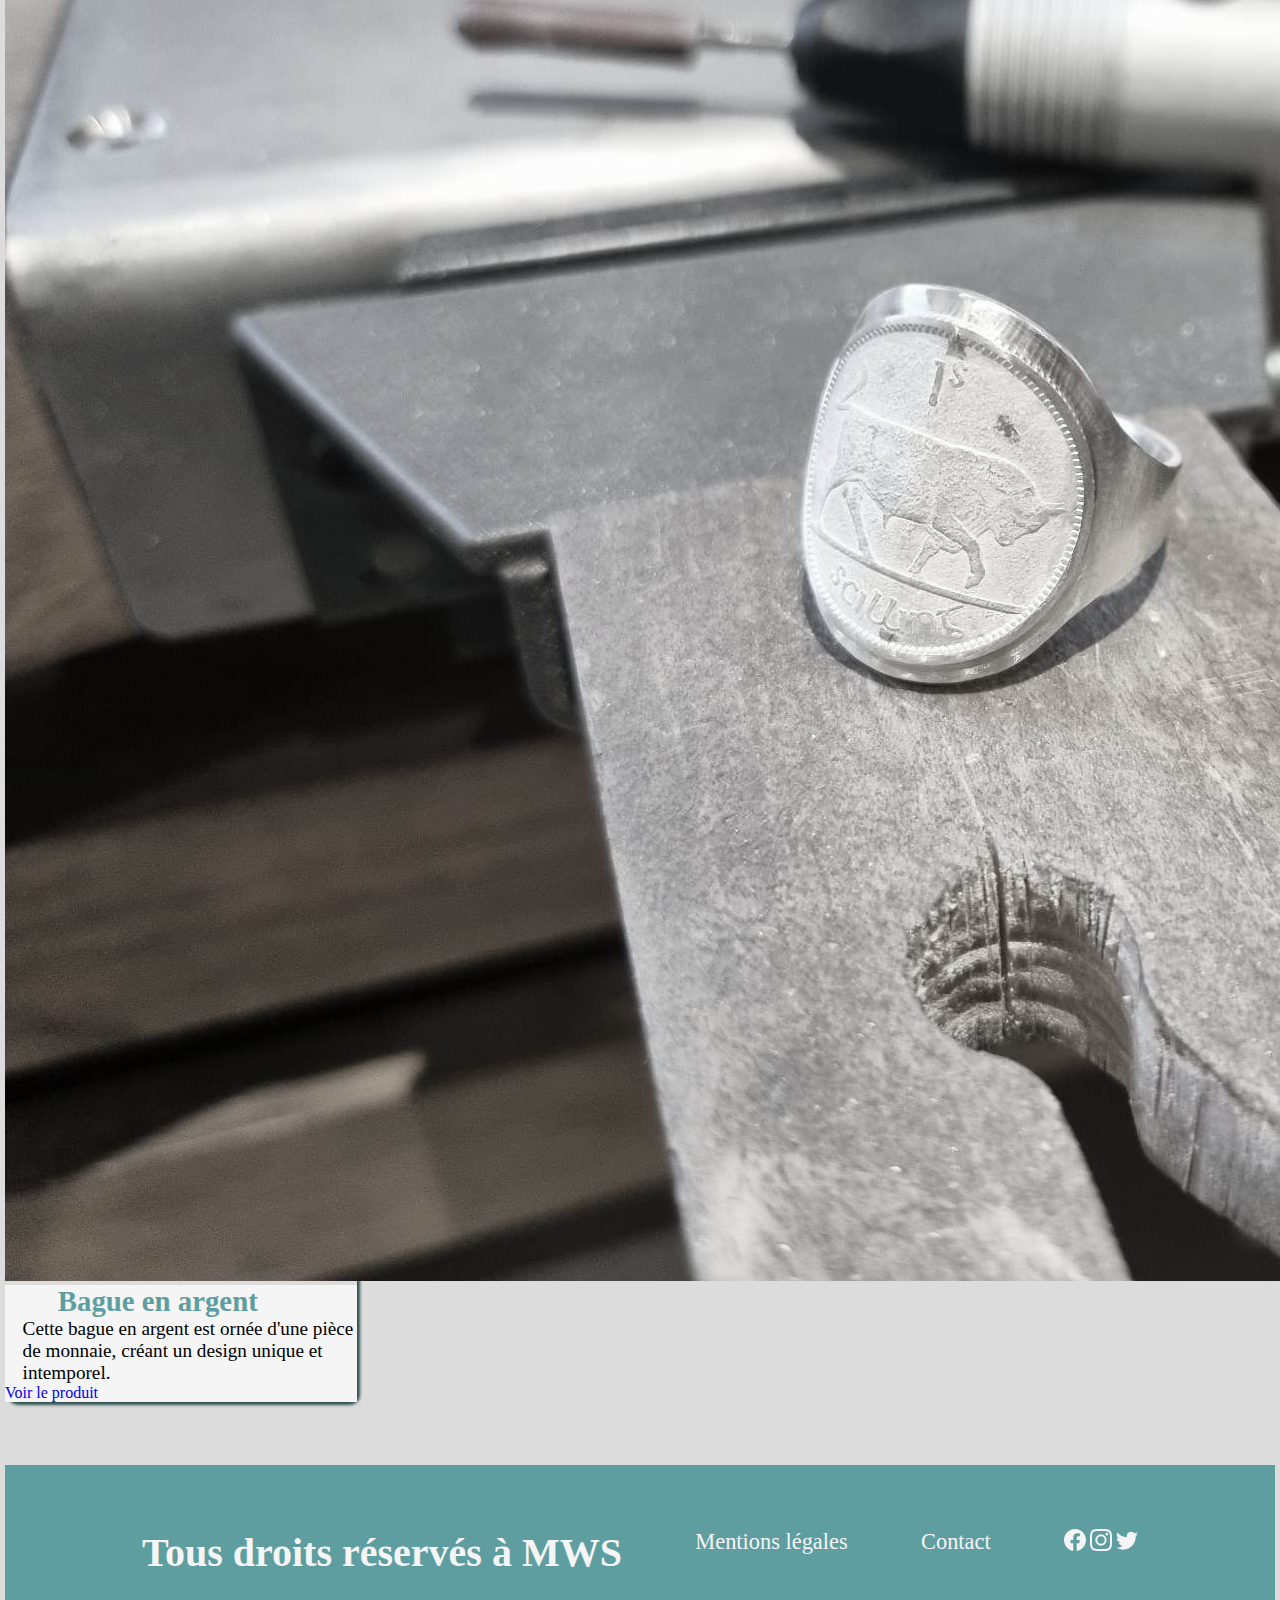
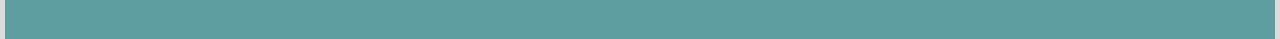
<file: fiche-produit.html>
<!DOCTYPE html>
<html lang="fr">
<head>
    <meta charset="UTF-8">
    <meta http-equiv="X-UA-Compatible" content="IE=edge">
    <meta name="viewport" content="width=device-width, initial-scale=1.0">
    <link href="https://cdn.jsdelivr.net/npm/bootstrap@5.2.0/dist/css/bootstrap.min.css" rel="stylesheet" integrity="sha384-gH2yIJqKdNHPEq0n4Mqa/HGKIhSkIHeL5AyhkYV8i59U5AR6csBvApHHNl/vI1Bx" crossorigin="anonymous">
    <link rel="stylesheet" href="style.css">
    <title>Fiche produit</title>
</head>
<body>
    <header>
        <div class="lys">
            <h1>Les Fabricants Français</h1>
        </div>
    </header>
    <nav class="navbar navbar-expand-lg navbar-light bg-light">
        <div class="container-fluid">
          <a class="navbar-brand" href="index.html">
            <img src="images/logo-lff - Copie.jpeg" alt="" width="60" height="60" class="d-inline-block align-text-top">
          </a>
          <button class="navbar-toggler" type="button" data-bs-toggle="collapse" data-bs-target="#navbarSupportedContent" aria-controls="navbarSupportedContent" aria-expanded="false" aria-label="Toggle navigation">
            <span class="navbar-toggler-icon"></span>
          </button>
          <div class="collapse navbar-collapse" id="navbarSupportedContent">
            <ul class="navbar-nav me-auto mb-5 mb-lg-1">
                <li class="nav-item dropdown">
                    <a class="nav-link dropdown-toggle" href="#" id="navbarDropdown" role="button" data-bs-toggle="dropdown" aria-expanded="false">
                        Bijoux
                      </a>
                        <ul class="dropdown-menu" aria-labelledby="navbarDropdown">
                            <li><a class="dropdown-item" href="bijoux.html">Nos artisans</a></li>
                            <li><a class="dropdown-item" href="bague.html">Bague</a></li>
                            <li><a class="dropdown-item" href="collier.html">Collier</a></li>
                            <li><a class="dropdown-item" href="boucle.html">Boucle d'oreille</a></li>
                            <li><a class="dropdown-item" href="bracelet.html">Bracelet</a></li>
                            <li><a class="dropdown-item" href="montre.html">Montre</a></li>
                        </ul>     
                  </li>
                  <li class="nav-item dropdown">
                    <a class="nav-link dropdown-toggle" href="section/mobilier.php" id="navbarDropdown" role="button" data-bs-toggle="dropdown" aria-expanded="false">
                      Mobilier
                    </a>
                    <ul class="dropdown-menu" aria-labelledby="navbarDropdown">
                      <li><a class="dropdown-item" href="mobilier.html">Nos artisans</a></li>
                      <li><a class="dropdown-item" href="cuisine.html">Cuisine</a></li>
                      <li><a class="dropdown-item" href="sejour.html">Séjour</a></li>
                      <li><a class="dropdown-item" href="chambre.html">Chambre</a></li>
                      <li><a class="dropdown-item" href="sdbhtml">Salle de bain</a></li>
                    </ul>
                  </li>
              <li class="nav-item dropdown">
                <a class="nav-link dropdown-toggle" href="section/deco.php" id="navbarDropdown" role="button" data-bs-toggle="dropdown" aria-expanded="false">
                  Décoration
                </a>
                <ul class="dropdown-menu" aria-labelledby="navbarDropdown">
                  <li><a class="dropdown-item" href="decoration.html">Nos artisans</a></li>
                  <li><a class="dropdown-item" href="lumi.html">Luminaire</a></li>
                  <li><a class="dropdown-item" href="mural.html">Tableau</a></li>
                  <li><a class="dropdown-item" href="autre.html">Bibelo</a></li>
                </ul>
              </li>
              <li class="nav-item dropdown">
                <a class="nav-link dropdown-toggle" href="#" id="navbarDropdown" role="button" data-bs-toggle="dropdown" aria-expanded="false">
                  Modes
                </a>
                <ul class="dropdown-menu" aria-labelledby="navbarDropdown">
                  <li><a class="dropdown-item" href="mode.html">Nos artisans</a></li>
                  <li><a class="dropdown-item" href="femme.html">Femme</a></li>
                  <li><a class="dropdown-item" href="enfant.html">Enfant</a></li>
                  <li><a class="dropdown-item" href="homme.html">Homme</a></li>
                  <li><a class="dropdown-item" href="chaussures.html">Chaussures</a></li>
                  <li><a class="dropdown-item" href="divers.html">Accessoire</a></li>
                </ul>
              </li>
              <li class="nav-item dropdown">
                <a class="nav-link dropdown-toggle" href="#" id="navbarDropdown" role="button" data-bs-toggle="dropdown" aria-expanded="false">
                  Alimentation
                </a>
                <ul class="dropdown-menu" aria-labelledby="navbarDropdown">
                  <li><a class="dropdown-item" href="alimentaire.html">Nos artisans</a></li>
                  <li><a class="dropdown-item" href="epicerie.html">Epicerie</a></li>
                  <li><a class="dropdown-item" href="conserve.html">Conserverie</a></li>
                  <li><a class="dropdown-item" href="vin.html">Vin</a></li>
                  <li><a class="dropdown-item" href="biere">Bière</a></li>
                  <li><a class="dropdown-item" href="spiritueux.html">spiritueux</a></li>
                </ul>
              </li>
              <li class="nav-item dropdown">
                <a class="nav-link dropdown-toggle" href="#" id="navbarDropdown" role="button" data-bs-toggle="dropdown" aria-expanded="false">
                  Espace vendeur.
                </a>
                <ul class="dropdown-menu" aria-labelledby="navbarDropdown">
                  <li><a class="dropdown-item" href="dashbord.html">Dashbord</a></li>
                  <li><a class="dropdown-item" href="boutique-info.html">Votre boutique</a></li>
                  <li><a class="dropdown-item" href="annonce.html">Vos annonces</a></li>
                  <li><a class="dropdown-item" href="add-product.html">Ajouter un produit</a></li>
                  <li><a class="dropdown-item" href="messagerie.html">Méssagerie</a></li>
                </ul>
              </li>         
            </ul>
          </div>
          <div class="collapse navbar-collapse" id="navbarSupportedContent">
            <ul class="navbar-nav me-auto mb-3 mb-lg-1">
              <li class="nav-item dropdown">
                <a class="nav-link dropdown-toggle" href="#" id="navbarDropdown" role="button" data-bs-toggle="dropdown" aria-expanded="false">
                  <svg xmlns="http://www.w3.org/2000/svg" width="28" height="28" fill="currentColor" class="bi bi-person-plus" viewBox="0 0 16 16">
                  <path d="M6 8a3 3 0 1 0 0-6 3 3 0 0 0 0 6zm2-3a2 2 0 1 1-4 0 2 2 0 0 1 4 0zm4 8c0 1-1 1-1 1H1s-1 0-1-1 1-4 6-4 6 3 6 4zm-1-.004c-.001-.246-.154-.986-.832-1.664C9.516 10.68 8.289 10 6 10c-2.29 0-3.516.68-4.168 1.332-.678.678-.83 1.418-.832 1.664h10z"/>
                  <path fill-rule="evenodd" d="M13.5 5a.5.5 0 0 1 .5.5V7h1.5a.5.5 0 0 1 0 1H14v1.5a.5.5 0 0 1-1 0V8h-1.5a.5.5 0 0 1 0-1H13V5.5a.5.5 0 0 1 .5-.5z"/>
                  </svg>
                </a>
                <ul class="dropdown-menu" aria-labelledby="navbarDropdown">
                  <li><a class="bm" href="#">Création d'un compte</a></li>
                  <li><a class="dropdown-item" href="#">Utilisateur</a></li>
                  <li><a class="dropdown-item" href="#">Vendeur</a></li>
                </ul>
              </li>          
              <li class="nav-item dropdown">
                <a class="nav-link dropdown-toggle" href="#" id="navbarDropdown" role="button" data-bs-toggle="dropdown" aria-expanded="false">
                  <svg xmlns="http://www.w3.org/2000/svg" width="28" height="28" fill="currentColor" class="bi bi-person-vcard" viewBox="0 0 16 16">
                    <path d="M5 8a2 2 0 1 0 0-4 2 2 0 0 0 0 4Zm4-2.5a.5.5 0 0 1 .5-.5h4a.5.5 0 0 1 0 1h-4a.5.5 0 0 1-.5-.5ZM9 8a.5.5 0 0 1 .5-.5h4a.5.5 0 0 1 0 1h-4A.5.5 0 0 1 9 8Zm1 2.5a.5.5 0 0 1 .5-.5h3a.5.5 0 0 1 0 1h-3a.5.5 0 0 1-.5-.5Z"/>
                    <path d="M2 2a2 2 0 0 0-2 2v8a2 2 0 0 0 2 2h12a2 2 0 0 0 2-2V4a2 2 0 0 0-2-2H2ZM1 4a1 1 0 0 1 1-1h12a1 1 0 0 1 1 1v8a1 1 0 0 1-1 1H8.96c.026-.163.04-.33.04-.5C9 10.567 7.21 9 5 9c-2.086 0-3.8 1.398-3.984 3.181A1.006 1.006 0 0 1 1 12V4Z"/>
                  </svg>
                </a>
                <ul class="dropdown-menu" aria-labelledby="navbarDropdown">
                  <li><a class="dropdown-item" href="#">connexion</a></li>
                  <li><a class="dropdown-item" href="#">Utilisateur</a></li>
                  <li><a class="dropdown-item" href="#">Vendeur</a></li>
                </ul>
              </li>          
            </ul>
          </div>
        </div>
      </nav>
      <article class="prod-fiche">
        <div id="carouselExampleFade" class="carousel slide carousel-fade">
            <div class="carousel-inner">
              <div class="carousel-item active">
                <img src="images/bague1.jpeg" class="d-block w-100" alt="...">
              </div>
              <div class="carousel-item">
                <img src="images/bague2.jpeg" class="d-block w-100" alt="...">
              </div>
              <div class="carousel-item">
                <img src="images/bague3.jpeg" class="d-block w-100" alt="...">
              </div>
            </div>
            <button class="carousel-control-prev" type="button" data-bs-target="#carouselExampleFade" data-bs-slide="prev">
              <span class="carousel-control-prev-icon" aria-hidden="true"></span>
              <span class="visually-hidden">Previous</span>
            </button>
            <button class="carousel-control-next" type="button" data-bs-target="#carouselExampleFade" data-bs-slide="next">
              <span class="carousel-control-next-icon" aria-hidden="true"></span>
              <span class="visually-hidden">Next</span>
            </button>
          </div>
            <div class="fiche">
                <h2>Bague en argent</h2>
                <p>
                    Cette bague en argent est ornée d'une pièce de monnaie, créant un design unique et intemporel. La pièce de monnaie peut être historique ou contemporaine, mais elle ajoute une touche d'histoire et d'authenticité à cette bague élégante. La couleur argentée de la bague ajoute également une brillance subtile et classique à votre look.
                </p>
                <p>
                    Cette bague est disponible en argent sterling 925,<br>
                    argent sterling 925 plaqué or, argent sterling 925 plaqué or rose et argent sterling 925 plaqué rhodium.<br>
                    La bague est disponible en taille 6, 7, 8, 9 et 10.
                </p>
                <p>
                    Cette bague est livrée dans une boîte cadeau élégante.
                </p>
                <p>
                    prix : 250€
                </p>
                <p>
                    vendeur : Malet Laurent
                </p>
                <div class="bouton">
                    <button type="button" class="btn btn-secondary">Ajouter au panier</button>
                </div>
      </article>
      <div>
        <h3>Commentaires</h3>
        <div class="commentaire">
            <div class="card" style="width: 16rem;">
                <div class="card-body">
                  <h5 class="card-title">Méras Rodolphe</h5>
                  <h6 class="card-subtitle mb-2 text-body-secondary">note: 5/5</h6>
                  <p class="card-text">La bague est arrivée rapidement, je vous conseille cet artisan.</p>
                </div>
              </div>
              <br>
              <div class="card" style="width: 16rem;">
                <div class="card-body">
                  <h5 class="card-title">Méras Rodolphe</h5>
                  <h6 class="card-subtitle mb-2 text-body-secondary">note: 5/5</h6>
                  <p class="card-text">La bague est arrivée rapidement, je vous conseille cet artisan.</p>
                </div>
              </div>
              <br>
              <div class="card" style="width: 16rem;">
                <div class="card-body">
                  <h5 class="card-title">Méras Rodolphe</h5>
                  <h6 class="card-subtitle mb-2 text-body-secondary">note: 5/5</h6>
                  <p class="card-text">La bague est arrivée rapidement, je vous conseille cet artisan.</p>
                </div>
              </div>
        </div>
      </div>
      <h3>Autre produits du vendeur</h3>
      <article>
        <div class="card" style="width: 22rem;">
            <img src="images/bague1.jpeg" class="card-img-top" alt="...">
            <div class="card-body">
              <h5 class="card-title">Bague en argent</h5>
              <p class="card-text">Cette bague en argent est ornée d'une pièce de monnaie, créant un design unique et intemporel.</p>
              <a href="#" class="btn btn-secondary">Voir le produit</a>
            </div>
          </div>
          <br>
          <div class="card" style="width: 22rem;">
            <img src="images/bague2.jpeg" class="card-img-top" alt="...">
            <div class="card-body">
              <h5 class="card-title">Bague en argent</h5>
              <p class="card-text">Cette bague en argent est ornée d'une pièce de monnaie, créant un design unique et intemporel.</p>
              <a href="#" class="btn btn-secondary">Voir le produit</a>
            </div>
          </div>
          <br>
          <div class="card" style="width: 22rem;">
            <img src="images/bague3.jpeg" class="card-img-top" alt="...">
            <div class="card-body">
              <h5 class="card-title">Bague en argent</h5>
              <p class="card-text">Cette bague en argent est ornée d'une pièce de monnaie, créant un design unique et intemporel.</p>
              <a href="#" class="btn btn-secondary">Voir le produit</a>
            </div>
          </div>
      </article>
    
    <footer> 
        <h4>Tous droits réservés à MWS</h4>
        <div>
            <p><a href="#">Mentions légales</a></p>    
        </div> 
        <div>
            <p><a href="#">Contact</a></p>
        </div> 
        <div class="social">
            <p>
                <a href="https://www.facebook.com/">
                <svg xmlns="http://www.w3.org/2000/svg" width="22" height="22" fill="currentColor" class="bi bi-facebook" viewBox="0 0 16 16">
                <path d="M16 8.049c0-4.446-3.582-8.05-8-8.05C3.58 0-.002 3.603-.002 8.05c0 4.017 2.926 7.347 6.75 7.951v-5.625h-2.03V8.05H6.75V6.275c0-2.017 1.195-3.131 3.022-3.131.876 0 1.791.157 1.791.157v1.98h-1.009c-.993 0-1.303.621-1.303 1.258v1.51h2.218l-.354 2.326H9.25V16c3.824-.604 6.75-3.934 6.75-7.951z"/>
                </svg></a> 
                <a href="https://www.instagram.com/">  
                <svg xmlns="http://www.w3.org/2000/svg" width="22" height="22" fill="currentColor" class="bi bi-instagram" viewBox="0 0 16 16">
                <path d="M8 0C5.829 0 5.556.01 4.703.048 3.85.088 3.269.222 2.76.42a3.917 3.917 0 0 0-1.417.923A3.927 3.927 0 0 0 .42 2.76C.222 3.268.087 3.85.048 4.7.01 5.555 0 5.827 0 8.001c0 2.172.01 2.444.048 3.297.04.852.174 1.433.372 1.942.205.526.478.972.923 1.417.444.445.89.719 1.416.923.51.198 1.09.333 1.942.372C5.555 15.99 5.827 16 8 16s2.444-.01 3.298-.048c.851-.04 1.434-.174 1.943-.372a3.916 3.916 0 0 0 1.416-.923c.445-.445.718-.891.923-1.417.197-.509.332-1.09.372-1.942C15.99 10.445 16 10.173 16 8s-.01-2.445-.048-3.299c-.04-.851-.175-1.433-.372-1.941a3.926 3.926 0 0 0-.923-1.417A3.911 3.911 0 0 0 13.24.42c-.51-.198-1.092-.333-1.943-.372C10.443.01 10.172 0 7.998 0h.003zm-.717 1.442h.718c2.136 0 2.389.007 3.232.046.78.035 1.204.166 1.486.275.373.145.64.319.92.599.28.28.453.546.598.92.11.281.24.705.275 1.485.039.843.047 1.096.047 3.231s-.008 2.389-.047 3.232c-.035.78-.166 1.203-.275 1.485a2.47 2.47 0 0 1-.599.919c-.28.28-.546.453-.92.598-.28.11-.704.24-1.485.276-.843.038-1.096.047-3.232.047s-2.39-.009-3.233-.047c-.78-.036-1.203-.166-1.485-.276a2.478 2.478 0 0 1-.92-.598 2.48 2.48 0 0 1-.6-.92c-.109-.281-.24-.705-.275-1.485-.038-.843-.046-1.096-.046-3.233 0-2.136.008-2.388.046-3.231.036-.78.166-1.204.276-1.486.145-.373.319-.64.599-.92.28-.28.546-.453.92-.598.282-.11.705-.24 1.485-.276.738-.034 1.024-.044 2.515-.045v.002zm4.988 1.328a.96.96 0 1 0 0 1.92.96.96 0 0 0 0-1.92zm-4.27 1.122a4.109 4.109 0 1 0 0 8.217 4.109 4.109 0 0 0 0-8.217zm0 1.441a2.667 2.667 0 1 1 0 5.334 2.667 2.667 0 0 1 0-5.334z"/>
                </svg></a>  
                <a href="https://twitter.com/">
                <svg xmlns="http://www.w3.org/2000/svg" width="22" height="22" fill="currentColor" class="bi bi-twitter" viewBox="0 0 16 16">
                <path d="M5.026 15c6.038 0 9.341-5.003 9.341-9.334 0-.14 0-.282-.006-.422A6.685 6.685 0 0 0 16 3.542a6.658 6.658 0 0 1-1.889.518 3.301 3.301 0 0 0 1.447-1.817 6.533 6.533 0 0 1-2.087.793A3.286 3.286 0 0 0 7.875 6.03a9.325 9.325 0 0 1-6.767-3.429 3.289 3.289 0 0 0 1.018 4.382A3.323 3.323 0 0 1 .64 6.575v.045a3.288 3.288 0 0 0 2.632 3.218 3.203 3.203 0 0 1-.865.115 3.23 3.23 0 0 1-.614-.057 3.283 3.283 0 0 0 3.067 2.277A6.588 6.588 0 0 1 .78 13.58a6.32 6.32 0 0 1-.78-.045A9.344 9.344 0 0 0 5.026 15z"/>
                </svg></a>
            </p>
        </div>
    </footer>
</body>
<script src="https://cdn.jsdelivr.net/npm/bootstrap@5.2.0/dist/js/bootstrap.bundle.min.js" integrity="sha384-A3rJD856KowSb7dwlZdYEkO39Gagi7vIsF0jrRAoQmDKKtQBHUuLZ9AsSv4jD4Xa" crossorigin="anonymous"></script>
</html>
</file>
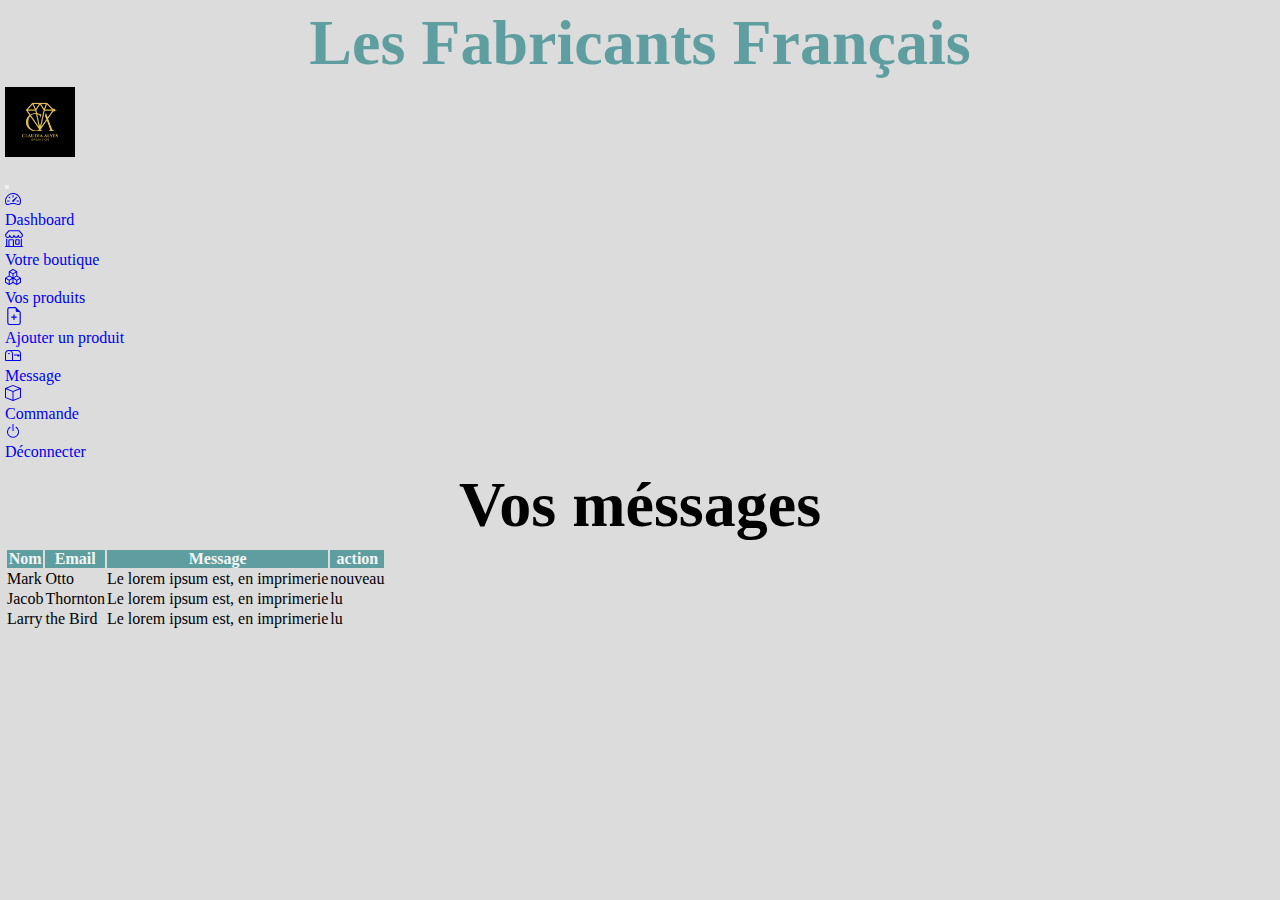
<file: messagerie.html>
<!DOCTYPE html>
<html lang="fr">
<head>
    <meta charset="UTF-8">
    <meta http-equiv="X-UA-Compatible" content="IE=edge">
    <meta name="viewport" content="width=device-width, initial-scale=1.0">
    <link href="https://cdn.jsdelivr.net/npm/bootstrap@5.2.0/dist/css/bootstrap.min.css" rel="stylesheet" integrity="sha384-gH2yIJqKdNHPEq0n4Mqa/HGKIhSkIHeL5AyhkYV8i59U5AR6csBvApHHNl/vI1Bx" crossorigin="anonymous">
    <link rel="stylesheet" href="style.css">
    <title>Méssagerie</title>
</head>
<header>
    <div class="lys">
        <h1>Les Fabricants Français</h1>
    </div>
</header>   
<nav class="navbar navbar-expand-lg navbar-light bg-light">
  <div class="container-fluid">
    <a class="navbar-brand" href="index.html">
    <img src="images/bijoutier-1.png" alt="" width="70" height="70" class="d-inline-block align-text-top" id="logo"></a>
    <h3></h3>
    <button class="navbar-toggler" type="button" data-bs-toggle="collapse" data-bs-target="#navbarNav" aria-controls="navbarNav" aria-expanded="false" aria-label="Toggle navigation">
      <span class="navbar-toggler-icon"></span>
    </button>
    <div class="collapse navbar-collapse" id="navbarNav">
      <ul class="navbar-nav">
        <li class="nav-item">
        <a class="nav-link active" aria-current="page" href="dashbord.html"><svg xmlns="http://www.w3.org/2000/svg" width="16" height="16" fill="currentColor" class="bi bi-speedometer2" viewBox="0 0 16 16">
        <path d="M8 4a.5.5 0 0 1 .5.5V6a.5.5 0 0 1-1 0V4.5A.5.5 0 0 1 8 4zM3.732 5.732a.5.5 0 0 1 .707 0l.915.914a.5.5 0 1 1-.708.708l-.914-.915a.5.5 0 0 1 0-.707zM2 10a.5.5 0 0 1 .5-.5h1.586a.5.5 0 0 1 0 1H2.5A.5.5 0 0 1 2 10zm9.5 0a.5.5 0 0 1 .5-.5h1.5a.5.5 0 0 1 0 1H12a.5.5 0 0 1-.5-.5zm.754-4.246a.389.389 0 0 0-.527-.02L7.547 9.31a.91.91 0 1 0 1.302 1.258l3.434-4.297a.389.389 0 0 0-.029-.518z"/>
        <path fill-rule="evenodd" d="M0 10a8 8 0 1 1 15.547 2.661c-.442 1.253-1.845 1.602-2.932 1.25C11.309 13.488 9.475 13 8 13c-1.474 0-3.31.488-4.615.911-1.087.352-2.49.003-2.932-1.25A7.988 7.988 0 0 1 0 10zm8-7a7 7 0 0 0-6.603 9.329c.203.575.923.876 1.68.63C4.397 12.533 6.358 12 8 12s3.604.532 4.923.96c.757.245 1.477-.056 1.68-.631A7 7 0 0 0 8 3z"/>
        </svg><br>Dashboard</a>
        </li>
        <li class="nav-item">
          <a class="nav-link" aria-current="page" href="boutique-info.html">
          <svg xmlns="http://www.w3.org/2000/svg" width="18" height="18" fill="currentColor" class="bi bi-shop" viewBox="0 0 16 16">
          <path d="M2.97 1.35A1 1 0 0 1 3.73 1h8.54a1 1 0 0 1 .76.35l2.609 3.044A1.5 1.5 0 0 1 16 5.37v.255a2.375 2.375 0 0 1-4.25 1.458A2.371 2.371 0 0 1 9.875 8 2.37 2.37 0 0 1 8 7.083 2.37 2.37 0 0 1 6.125 8a2.37 2.37 0 0 1-1.875-.917A2.375 2.375 0 0 1 0 5.625V5.37a1.5 1.5 0 0 1 .361-.976l2.61-3.045zm1.78 4.275a1.375 1.375 0 0 0 2.75 0 .5.5 0 0 1 1 0 1.375 1.375 0 0 0 2.75 0 .5.5 0 0 1 1 0 1.375 1.375 0 1 0 2.75 0V5.37a.5.5 0 0 0-.12-.325L12.27 2H3.73L1.12 5.045A.5.5 0 0 0 1 5.37v.255a1.375 1.375 0 0 0 2.75 0 .5.5 0 0 1 1 0zM1.5 8.5A.5.5 0 0 1 2 9v6h1v-5a1 1 0 0 1 1-1h3a1 1 0 0 1 1 1v5h6V9a.5.5 0 0 1 1 0v6h.5a.5.5 0 0 1 0 1H.5a.5.5 0 0 1 0-1H1V9a.5.5 0 0 1 .5-.5zM4 15h3v-5H4v5zm5-5a1 1 0 0 1 1-1h2a1 1 0 0 1 1 1v3a1 1 0 0 1-1 1h-2a1 1 0 0 1-1-1v-3zm3 0h-2v3h2v-3z"/>
          </svg><br>Votre boutique</a>
        </li>
        <li class="nav-item">
        <a class="nav-link" aria-current="page" href="annonce.html"><svg xmlns="http://www.w3.org/2000/svg" width="16" height="16" fill="currentColor" class="bi bi-boxes" viewBox="0 0 16 16">
        <path d="M7.752.066a.5.5 0 0 1 .496 0l3.75 2.143a.5.5 0 0 1 .252.434v3.995l3.498 2A.5.5 0 0 1 16 9.07v4.286a.5.5 0 0 1-.252.434l-3.75 2.143a.5.5 0 0 1-.496 0l-3.502-2-3.502 2.001a.5.5 0 0 1-.496 0l-3.75-2.143A.5.5 0 0 1 0 13.357V9.071a.5.5 0 0 1 .252-.434L3.75 6.638V2.643a.5.5 0 0 1 .252-.434L7.752.066ZM4.25 7.504 1.508 9.071l2.742 1.567 2.742-1.567L4.25 7.504ZM7.5 9.933l-2.75 1.571v3.134l2.75-1.571V9.933Zm1 3.134 2.75 1.571v-3.134L8.5 9.933v3.134Zm.508-3.996 2.742 1.567 2.742-1.567-2.742-1.567-2.742 1.567Zm2.242-2.433V3.504L8.5 5.076V8.21l2.75-1.572ZM7.5 8.21V5.076L4.75 3.504v3.134L7.5 8.21ZM5.258 2.643 8 4.21l2.742-1.567L8 1.076 5.258 2.643ZM15 9.933l-2.75 1.571v3.134L15 13.067V9.933ZM3.75 14.638v-3.134L1 9.933v3.134l2.75 1.571Z"/>
        </svg><br>Vos produits</a>     
        </li>
        <li class="nav-item">
          <a class="nav-link" href="add-produit.html"><svg xmlns="http://www.w3.org/2000/svg" width="18" height="18" fill="currentColor" class="bi bi-file-earmark-plus" viewBox="0 0 16 16">
        <path d="M8 6.5a.5.5 0 0 1 .5.5v1.5H10a.5.5 0 0 1 0 1H8.5V11a.5.5 0 0 1-1 0V9.5H6a.5.5 0 0 1 0-1h1.5V7a.5.5 0 0 1 .5-.5z"/>
        <path d="M14 4.5V14a2 2 0 0 1-2 2H4a2 2 0 0 1-2-2V2a2 2 0 0 1 2-2h5.5L14 4.5zm-3 0A1.5 1.5 0 0 1 9.5 3V1H4a1 1 0 0 0-1 1v12a1 1 0 0 0 1 1h8a1 1 0 0 0 1-1V4.5h-2z"/>
        </svg><br>Ajouter un produit</a>
        </li>
      <li class="nav-item">
        <a class="nav-link" aria-current="page" href="messagerie.html"><svg xmlns="http://www.w3.org/2000/svg" width="16" height="16" fill="currentColor" class="bi bi-mailbox" viewBox="0 0 16 16">
        <path d="M4 4a3 3 0 0 0-3 3v6h6V7a3 3 0 0 0-3-3zm0-1h8a4 4 0 0 1 4 4v6a1 1 0 0 1-1 1H1a1 1 0 0 1-1-1V7a4 4 0 0 1 4-4zm2.646 1A3.99 3.99 0 0 1 8 7v6h7V7a3 3 0 0 0-3-3H6.646z"/>
        <path d="M11.793 8.5H9v-1h5a.5.5 0 0 1 .5.5v1a.5.5 0 0 1-.5.5h-1a.5.5 0 0 1-.354-.146l-.853-.854zM5 7c0 .552-.448 0-1 0s-1 .552-1 0a1 1 0 0 1 2 0z"/>
        </svg><br>Message</a>
        </li>
        <li class="nav-item">
          <a class="nav-link" aria-current="page" href="commande.html"><svg xmlns="http://www.w3.org/2000/svg" width="16" height="16" fill="currentColor" class="bi bi-box" viewBox="0 0 16 16">
              <path d="M8.186 1.113a.5.5 0 0 0-.372 0L1.846 3.5 8 5.961 14.154 3.5 8.186 1.113zM15 4.239l-6.5 2.6v7.922l6.5-2.6V4.24zM7.5 14.762V6.838L1 4.239v7.923l6.5 2.6zM7.443.184a1.5 1.5 0 0 1 1.114 0l7.129 2.852A.5.5 0 0 1 16 3.5v8.662a1 1 0 0 1-.629.928l-7.185 2.874a.5.5 0 0 1-.372 0L.63 13.09a1 1 0 0 1-.63-.928V3.5a.5.5 0 0 1 .314-.464L7.443.184z"/>
            </svg><br>Commande</a>
          </li>
        <li class="nav-item">
          <a class="nav-link" href="../vendeur/loyout.php" >
          <svg xmlns="http://www.w3.org/2000/svg" width="16" height="16" fill="currentColor" class="bi bi-power" viewBox="0 0 16 16">
          <path d="M7.5 1v7h1V1h-1z"/>
          <path d="M3 8.812a4.999 4.999 0 0 1 2.578-4.375l-.485-.874A6 6 0 1 0 11 3.616l-.501.865A5 5 0 1 1 3 8.812z"/>
          </svg><br>Déconnecter</a>
        </li>
      </ul>
    </div>
  </div>
</nav>
<body>
    <main>
        <h1 id="titre">Vos méssages</h1>
        <div class="table-responsive">
          <table class="table">
            <thead id="tab">
              <tr>
                <th scope="col">Nom</th>
                <th scope="col">Email</th>
                <th scope="col">Message</th>
                <th scope="col">action</th>
              </tr>
            </thead>
            <tbody>
              <tr>
                <td>Mark</td>
                <td>Otto</td>
                <td>Le lorem ipsum est, en imprimerie</td>
                <td>nouveau</td>
              </tr>
              <tr>
                <td>Jacob</td>
                <td>Thornton</td>
                <td>Le lorem ipsum est, en imprimerie</td>
                <td>lu</td>
              </tr>
              <tr>
                <td>Larry</td>
                <td>the Bird</td>
                <td>Le lorem ipsum est, en imprimerie</td>
                <td>lu</td>
              </tr>
            </tbody>
          </table>
        </div>
    </main>
</body>
<script src="https://cdn.jsdelivr.net/npm/bootstrap@5.2.0/dist/js/bootstrap.bundle.min.js" integrity="sha384-A3rJD856KowSb7dwlZdYEkO39Gagi7vIsF0jrRAoQmDKKtQBHUuLZ9AsSv4jD4Xa" crossorigin="anonymous"></script>
</html>
</file>
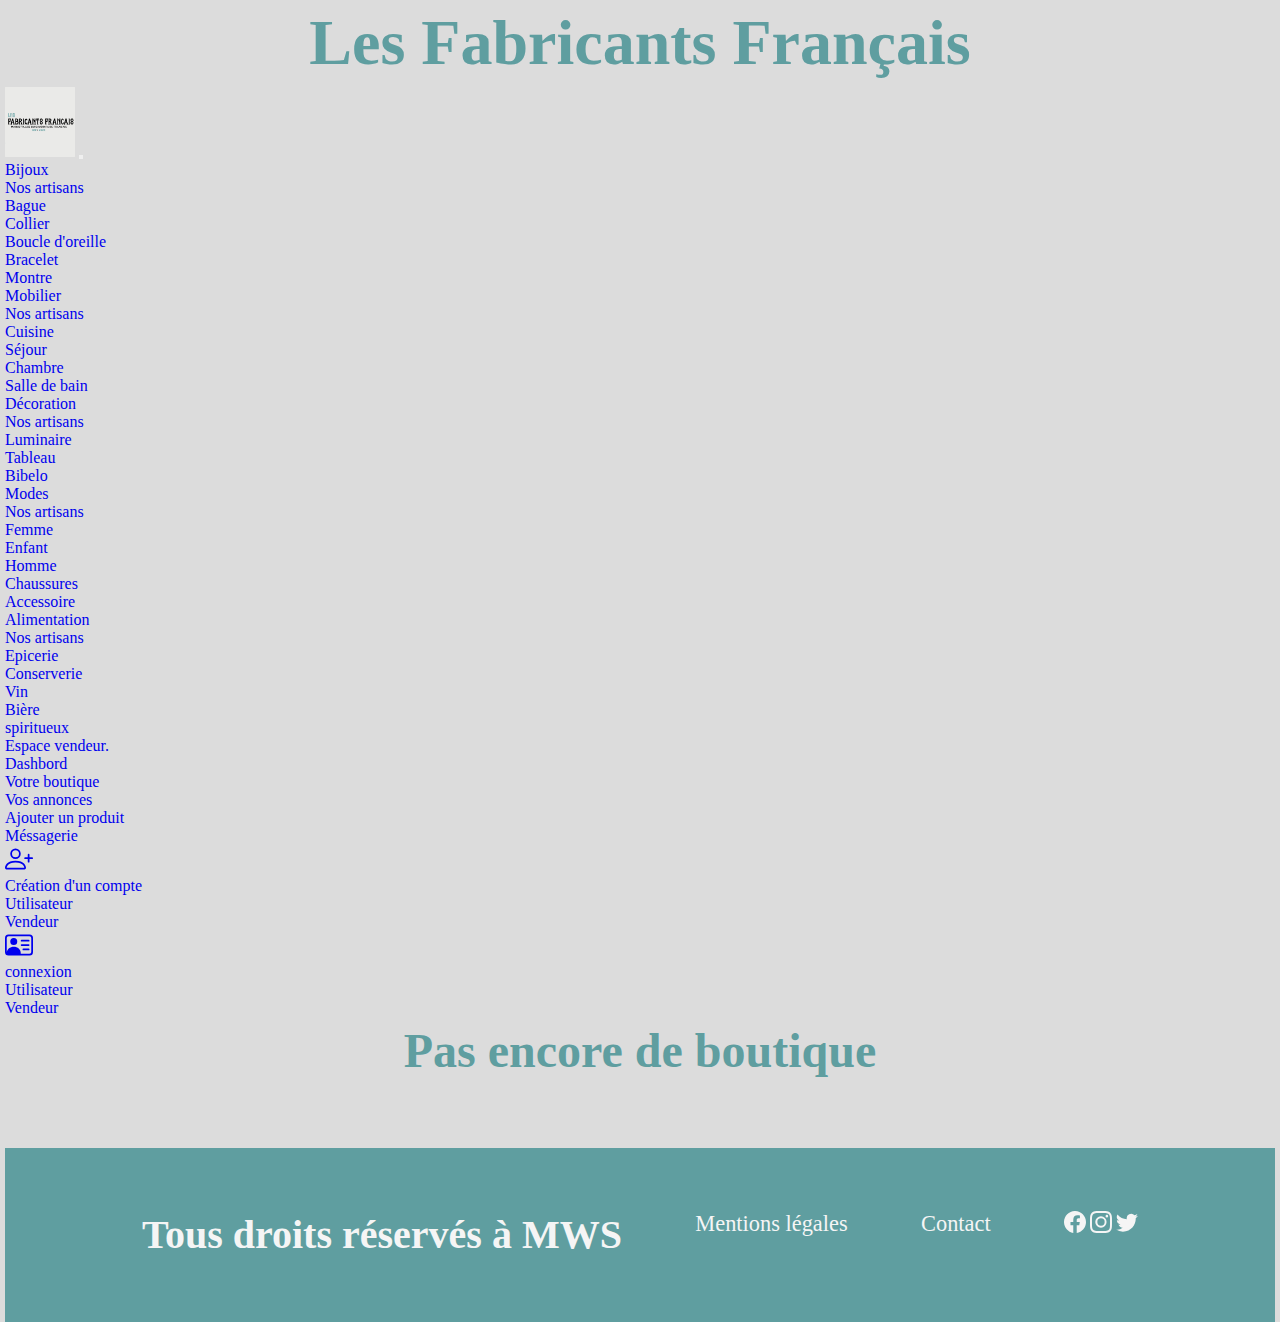
<file: mobilier.html>
<!DOCTYPE html>
<html lang="fr">
<head>
    <meta charset="UTF-8">
    <meta http-equiv="X-UA-Compatible" content="IE=edge">
    <meta name="viewport" content="width=device-width, initial-scale=1.0">
    <link href="https://cdn.jsdelivr.net/npm/bootstrap@5.2.0/dist/css/bootstrap.min.css" rel="stylesheet" integrity="sha384-gH2yIJqKdNHPEq0n4Mqa/HGKIhSkIHeL5AyhkYV8i59U5AR6csBvApHHNl/vI1Bx" crossorigin="anonymous">
    <link rel="stylesheet" href="style.css">
    <title>Liste des boutiques du mobiliers</title>
</head>
<body>
    <header>
        <div class="lys">
            <h1>Les Fabricants Français</h1>
        </div>
    </header>
    <nav class="navbar navbar-expand-lg navbar-light bg-light">
        <div class="container-fluid">
          <a class="navbar-brand" href="index.html">
            <img src="images/logo-lff - Copie.jpeg" alt="" width="70" height="70" class="d-inline-block align-text-top" id="logo">
          </a>
            <button class="navbar-toggler" type="button" data-bs-toggle="collapse" data-bs-target="#navbarSupportedContent" aria-controls="navbarSupportedContent" aria-expanded="false" aria-label="Toggle navigation">
            <span class="navbar-toggler-icon"></span>
          </button>
          <div class="collapse navbar-collapse" id="navbarSupportedContent">
            <ul class="navbar-nav me-auto mb-5 mb-lg-1">
                <li class="nav-item dropdown">
                    <a class="nav-link dropdown-toggle" href="#" id="navbarDropdown" role="button" data-bs-toggle="dropdown" aria-expanded="false">
                        Bijoux
                      </a>
                        <ul class="dropdown-menu" aria-labelledby="navbarDropdown">
                            <li><a class="dropdown-item" href="bijoux.html">Nos artisans</a></li>
                            <li><a class="dropdown-item" href="#">Bague</a></li>
                            <li><a class="dropdown-item" href="#">Collier</a></li>
                            <li><a class="dropdown-item" href="#">Boucle d'oreille</a></li>
                            <li><a class="dropdown-item" href="#">Bracelet</a></li>
                            <li><a class="dropdown-item" href="#">Montre</a></li>
                        </ul>     
                  </li>
                  <li class="nav-item dropdown">
                    <a class="nav-link dropdown-toggle" href="section/mobilier.php" id="navbarDropdown" role="button" data-bs-toggle="dropdown" aria-expanded="false">
                      Mobilier
                    </a>
                    <ul class="dropdown-menu" aria-labelledby="navbarDropdown">
                      <li><a class="dropdown-item" href="mobilier.html">Nos artisans</a></li>
                      <li><a class="dropdown-item" href="#">Cuisine</a></li>
                      <li><a class="dropdown-item" href="#">Séjour</a></li>
                      <li><a class="dropdown-item" href="#">Chambre</a></li>
                      <li><a class="dropdown-item" href="#">Salle de bain</a></li>
                    </ul>
                  </li>
              <li class="nav-item dropdown">
                <a class="nav-link dropdown-toggle" href="section/deco.php" id="navbarDropdown" role="button" data-bs-toggle="dropdown" aria-expanded="false">
                  Décoration
                </a>
                <ul class="dropdown-menu" aria-labelledby="navbarDropdown">
                  <li><a class="dropdown-item" href="décoration.html">Nos artisans</a></li>
                  <li><a class="dropdown-item" href="#">Luminaire</a></li>
                  <li><a class="dropdown-item" href="#">Tableau</a></li>
                  <li><a class="dropdown-item" href="#">Bibelo</a></li>
                </ul>
              </li>
              <li class="nav-item dropdown">
                <a class="nav-link dropdown-toggle" href="#" id="navbarDropdown" role="button" data-bs-toggle="dropdown" aria-expanded="false">
                  Modes
                </a>
                <ul class="dropdown-menu" aria-labelledby="navbarDropdown">
                  <li><a class="dropdown-item" href="mode.html">Nos artisans</a></li>
                  <li><a class="dropdown-item" href="#">Femme</a></li>
                  <li><a class="dropdown-item" href="#">Enfant</a></li>
                  <li><a class="dropdown-item" href="#">Homme</a></li>
                  <li><a class="dropdown-item" href="#">Chaussures</a></li>
                  <li><a class="dropdown-item" href="#">Accessoire</a></li>
                </ul>
              </li>
              <li class="nav-item dropdown">
                <a class="nav-link dropdown-toggle" href="#" id="navbarDropdown" role="button" data-bs-toggle="dropdown" aria-expanded="false">
                  Alimentation
                </a>
                <ul class="dropdown-menu" aria-labelledby="navbarDropdown">
                  <li><a class="dropdown-item" href="alimentaire.html">Nos artisans</a></li>
                  <li><a class="dropdown-item" href="#">Epicerie</a></li>
                  <li><a class="dropdown-item" href="#">Conserverie</a></li>
                  <li><a class="dropdown-item" href="#">Vin</a></li>
                  <li><a class="dropdown-item" href="#">Bière</a></li>
                  <li><a class="dropdown-item" href="#">spiritueux</a></li>
                </ul>
              </li>
              <li class="nav-item dropdown">
                <a class="nav-link dropdown-toggle" href="#" id="navbarDropdown" role="button" data-bs-toggle="dropdown" aria-expanded="false">
                  Espace vendeur.
                </a>
                <ul class="dropdown-menu" aria-labelledby="navbarDropdown">
                  <li><a class="dropdown-item" href="dashbord.html">Dashbord</a></li>
                  <li><a class="dropdown-item" href="boutique-info.html">Votre boutique</a></li>
                  <li><a class="dropdown-item" href="annonce.html">Vos annonces</a></li>
                  <li><a class="dropdown-item" href="add-product.html">Ajouter un produit</a></li>
                  <li><a class="dropdown-item" href="messagerie.html">Méssagerie</a></li>
                </ul>
              </li>          
            </ul>
          </div>
          <div class="collapse navbar-collapse" id="navbarSupportedContent">
            <ul class="navbar-nav me-auto mb-3 mb-lg-1">
              <li class="nav-item dropdown">
                <a class="nav-link dropdown-toggle" href="#" id="navbarDropdown" role="button" data-bs-toggle="dropdown" aria-expanded="false">
                  <svg xmlns="http://www.w3.org/2000/svg" width="28" height="28" fill="currentColor" class="bi bi-person-plus" viewBox="0 0 16 16">
                  <path d="M6 8a3 3 0 1 0 0-6 3 3 0 0 0 0 6zm2-3a2 2 0 1 1-4 0 2 2 0 0 1 4 0zm4 8c0 1-1 1-1 1H1s-1 0-1-1 1-4 6-4 6 3 6 4zm-1-.004c-.001-.246-.154-.986-.832-1.664C9.516 10.68 8.289 10 6 10c-2.29 0-3.516.68-4.168 1.332-.678.678-.83 1.418-.832 1.664h10z"/>
                  <path fill-rule="evenodd" d="M13.5 5a.5.5 0 0 1 .5.5V7h1.5a.5.5 0 0 1 0 1H14v1.5a.5.5 0 0 1-1 0V8h-1.5a.5.5 0 0 1 0-1H13V5.5a.5.5 0 0 1 .5-.5z"/>
                  </svg>
                </a>
                <ul class="dropdown-menu" aria-labelledby="navbarDropdown">
                  <li><a class="dropdown-item" href="#">Création d'un compte</a></li>
                  <li><a class="dropdown-item" href="#">Utilisateur</a></li>
                  <li><a class="dropdown-item" href="#">Vendeur</a></li>
                </ul>
              </li>          
              <li class="nav-item dropdown">
                <a class="nav-link dropdown-toggle" href="#" id="navbarDropdown" role="button" data-bs-toggle="dropdown" aria-expanded="false">
                  <svg xmlns="http://www.w3.org/2000/svg" width="28" height="28" fill="currentColor" class="bi bi-person-vcard" viewBox="0 0 16 16">
                    <path d="M5 8a2 2 0 1 0 0-4 2 2 0 0 0 0 4Zm4-2.5a.5.5 0 0 1 .5-.5h4a.5.5 0 0 1 0 1h-4a.5.5 0 0 1-.5-.5ZM9 8a.5.5 0 0 1 .5-.5h4a.5.5 0 0 1 0 1h-4A.5.5 0 0 1 9 8Zm1 2.5a.5.5 0 0 1 .5-.5h3a.5.5 0 0 1 0 1h-3a.5.5 0 0 1-.5-.5Z"/>
                    <path d="M2 2a2 2 0 0 0-2 2v8a2 2 0 0 0 2 2h12a2 2 0 0 0 2-2V4a2 2 0 0 0-2-2H2ZM1 4a1 1 0 0 1 1-1h12a1 1 0 0 1 1 1v8a1 1 0 0 1-1 1H8.96c.026-.163.04-.33.04-.5C9 10.567 7.21 9 5 9c-2.086 0-3.8 1.398-3.984 3.181A1.006 1.006 0 0 1 1 12V4Z"/>
                  </svg>
                </a>
                <ul class="dropdown-menu" aria-labelledby="navbarDropdown">
                  <li><a class="dropdown-item" href="#">connexion</a></li>
                  <li><a class="dropdown-item" href="#">Utilisateur</a></li>
                  <li><a class="dropdown-item" href="#">Vendeur</a></li>
                </ul>
              </li>          
            </ul>
          </div>
        </div>
      </nav>
      <article>
        <h3>Pas encore de boutique</h3>
      </article>
    
    <footer> 
        <h4>Tous droits réservés à MWS</h4>
        <div>
            <p><a href="#">Mentions légales</a></p>    
        </div> 
        <div>
            <p><a href="#">Contact</a></p>
        </div> 
        <div class="social">
            <p>
                <a href="https://www.facebook.com/">
                <svg xmlns="http://www.w3.org/2000/svg" width="22" height="22" fill="currentColor" class="bi bi-facebook" viewBox="0 0 16 16">
                <path d="M16 8.049c0-4.446-3.582-8.05-8-8.05C3.58 0-.002 3.603-.002 8.05c0 4.017 2.926 7.347 6.75 7.951v-5.625h-2.03V8.05H6.75V6.275c0-2.017 1.195-3.131 3.022-3.131.876 0 1.791.157 1.791.157v1.98h-1.009c-.993 0-1.303.621-1.303 1.258v1.51h2.218l-.354 2.326H9.25V16c3.824-.604 6.75-3.934 6.75-7.951z"/>
                </svg></a> 
                <a href="https://www.instagram.com/">  
                <svg xmlns="http://www.w3.org/2000/svg" width="22" height="22" fill="currentColor" class="bi bi-instagram" viewBox="0 0 16 16">
                <path d="M8 0C5.829 0 5.556.01 4.703.048 3.85.088 3.269.222 2.76.42a3.917 3.917 0 0 0-1.417.923A3.927 3.927 0 0 0 .42 2.76C.222 3.268.087 3.85.048 4.7.01 5.555 0 5.827 0 8.001c0 2.172.01 2.444.048 3.297.04.852.174 1.433.372 1.942.205.526.478.972.923 1.417.444.445.89.719 1.416.923.51.198 1.09.333 1.942.372C5.555 15.99 5.827 16 8 16s2.444-.01 3.298-.048c.851-.04 1.434-.174 1.943-.372a3.916 3.916 0 0 0 1.416-.923c.445-.445.718-.891.923-1.417.197-.509.332-1.09.372-1.942C15.99 10.445 16 10.173 16 8s-.01-2.445-.048-3.299c-.04-.851-.175-1.433-.372-1.941a3.926 3.926 0 0 0-.923-1.417A3.911 3.911 0 0 0 13.24.42c-.51-.198-1.092-.333-1.943-.372C10.443.01 10.172 0 7.998 0h.003zm-.717 1.442h.718c2.136 0 2.389.007 3.232.046.78.035 1.204.166 1.486.275.373.145.64.319.92.599.28.28.453.546.598.92.11.281.24.705.275 1.485.039.843.047 1.096.047 3.231s-.008 2.389-.047 3.232c-.035.78-.166 1.203-.275 1.485a2.47 2.47 0 0 1-.599.919c-.28.28-.546.453-.92.598-.28.11-.704.24-1.485.276-.843.038-1.096.047-3.232.047s-2.39-.009-3.233-.047c-.78-.036-1.203-.166-1.485-.276a2.478 2.478 0 0 1-.92-.598 2.48 2.48 0 0 1-.6-.92c-.109-.281-.24-.705-.275-1.485-.038-.843-.046-1.096-.046-3.233 0-2.136.008-2.388.046-3.231.036-.78.166-1.204.276-1.486.145-.373.319-.64.599-.92.28-.28.546-.453.92-.598.282-.11.705-.24 1.485-.276.738-.034 1.024-.044 2.515-.045v.002zm4.988 1.328a.96.96 0 1 0 0 1.92.96.96 0 0 0 0-1.92zm-4.27 1.122a4.109 4.109 0 1 0 0 8.217 4.109 4.109 0 0 0 0-8.217zm0 1.441a2.667 2.667 0 1 1 0 5.334 2.667 2.667 0 0 1 0-5.334z"/>
                </svg></a>  
                <a href="https://twitter.com/">
                <svg xmlns="http://www.w3.org/2000/svg" width="22" height="22" fill="currentColor" class="bi bi-twitter" viewBox="0 0 16 16">
                <path d="M5.026 15c6.038 0 9.341-5.003 9.341-9.334 0-.14 0-.282-.006-.422A6.685 6.685 0 0 0 16 3.542a6.658 6.658 0 0 1-1.889.518 3.301 3.301 0 0 0 1.447-1.817 6.533 6.533 0 0 1-2.087.793A3.286 3.286 0 0 0 7.875 6.03a9.325 9.325 0 0 1-6.767-3.429 3.289 3.289 0 0 0 1.018 4.382A3.323 3.323 0 0 1 .64 6.575v.045a3.288 3.288 0 0 0 2.632 3.218 3.203 3.203 0 0 1-.865.115 3.23 3.23 0 0 1-.614-.057 3.283 3.283 0 0 0 3.067 2.277A6.588 6.588 0 0 1 .78 13.58a6.32 6.32 0 0 1-.78-.045A9.344 9.344 0 0 0 5.026 15z"/>
                </svg></a>
            </p>
        </div>
    </footer>
</body>
<script src="https://cdn.jsdelivr.net/npm/bootstrap@5.2.0/dist/js/bootstrap.bundle.min.js" integrity="sha384-A3rJD856KowSb7dwlZdYEkO39Gagi7vIsF0jrRAoQmDKKtQBHUuLZ9AsSv4jD4Xa" crossorigin="anonymous"></script>
</html>
</file>
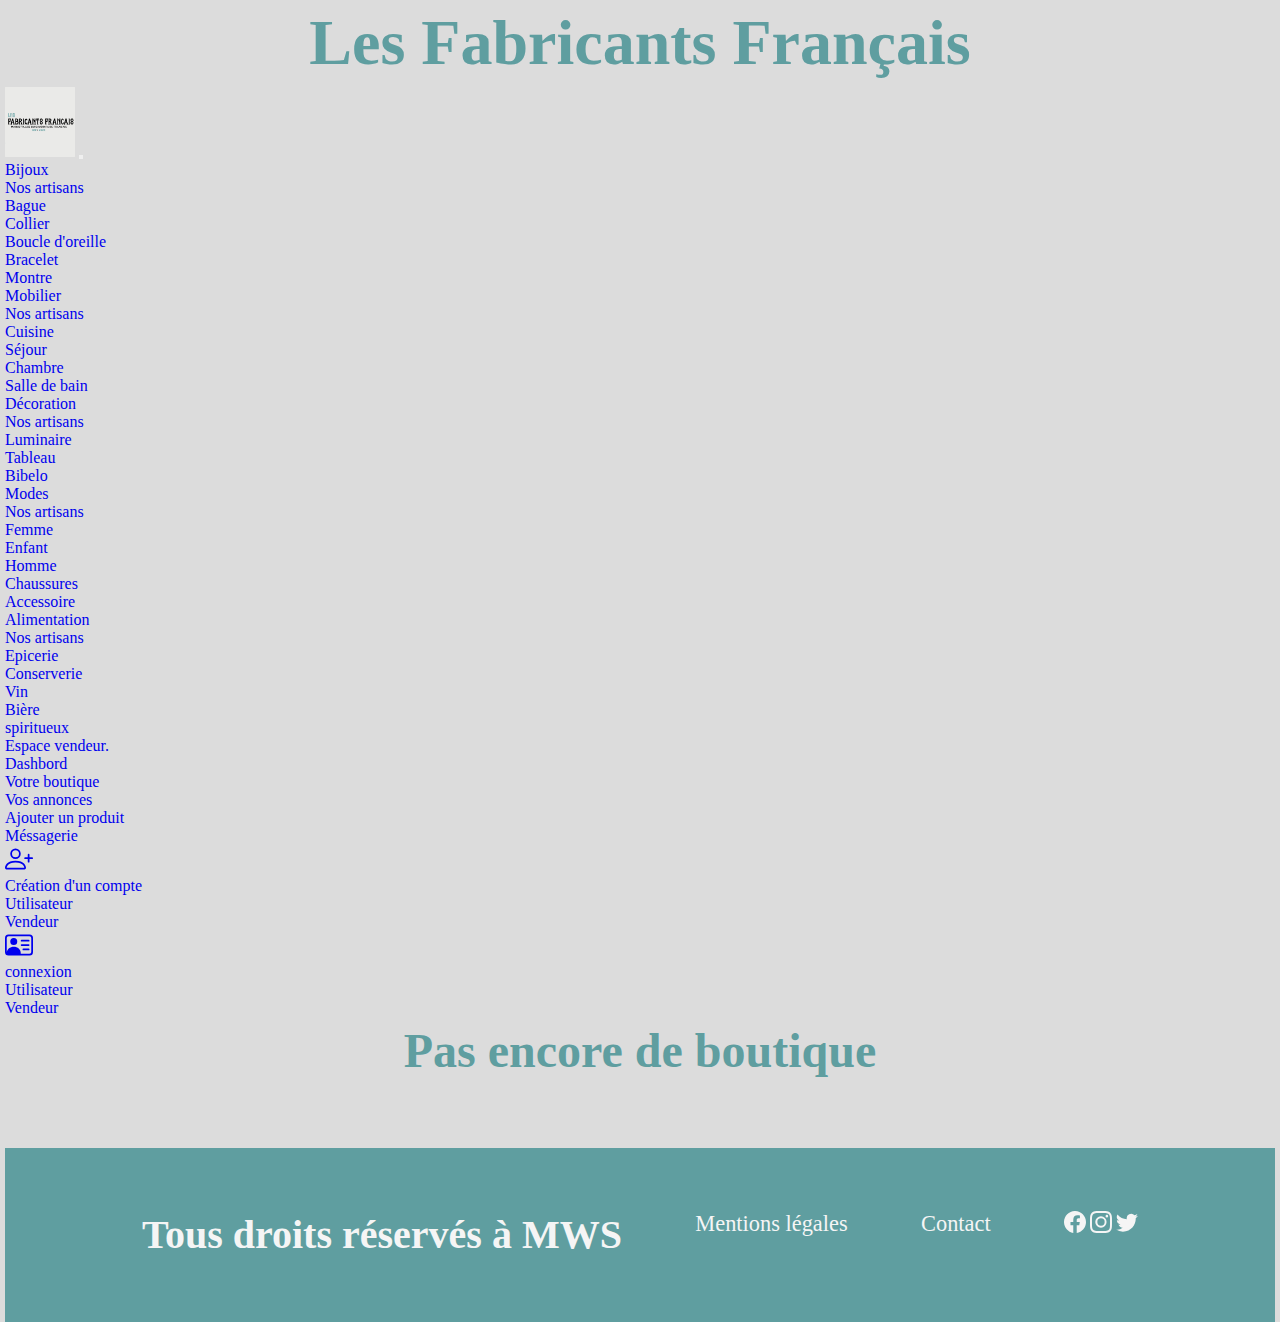
<file: mode.html>
<!DOCTYPE html>
<html lang="fr">
<head>
    <meta charset="UTF-8">
    <meta http-equiv="X-UA-Compatible" content="IE=edge">
    <meta name="viewport" content="width=device-width, initial-scale=1.0">
    <link href="https://cdn.jsdelivr.net/npm/bootstrap@5.2.0/dist/css/bootstrap.min.css" rel="stylesheet" integrity="sha384-gH2yIJqKdNHPEq0n4Mqa/HGKIhSkIHeL5AyhkYV8i59U5AR6csBvApHHNl/vI1Bx" crossorigin="anonymous">
    <link rel="stylesheet" href="style.css">
    <title>Boutique de modes</title>
</head>
<body>
    <header>
        <div class="lys">
            <h1>Les Fabricants Français</h1>
        </div>
    </header>
    <nav class="navbar navbar-expand-lg navbar-light bg-light">
        <div class="container-fluid">
          <a class="navbar-brand" href="index.html">
            <img src="images/logo-lff - Copie.jpeg" alt="" width="70" height="70" class="d-inline-block align-text-top" id="logo">
          </a>
            <button class="navbar-toggler" type="button" data-bs-toggle="collapse" data-bs-target="#navbarSupportedContent" aria-controls="navbarSupportedContent" aria-expanded="false" aria-label="Toggle navigation">
            <span class="navbar-toggler-icon"></span>
          </button>
          <div class="collapse navbar-collapse" id="navbarSupportedContent">
            <ul class="navbar-nav me-auto mb-5 mb-lg-1">
                <li class="nav-item dropdown">
                    <a class="nav-link dropdown-toggle" href="#" id="navbarDropdown" role="button" data-bs-toggle="dropdown" aria-expanded="false">
                        Bijoux
                      </a>
                        <ul class="dropdown-menu" aria-labelledby="navbarDropdown">
                            <li><a class="dropdown-item" href="bijoux.html">Nos artisans</a></li>
                            <li><a class="dropdown-item" href="#">Bague</a></li>
                            <li><a class="dropdown-item" href="#">Collier</a></li>
                            <li><a class="dropdown-item" href="#">Boucle d'oreille</a></li>
                            <li><a class="dropdown-item" href="#">Bracelet</a></li>
                            <li><a class="dropdown-item" href="#">Montre</a></li>
                        </ul>     
                  </li>
                  <li class="nav-item dropdown">
                    <a class="nav-link dropdown-toggle" href="section/mobilier.php" id="navbarDropdown" role="button" data-bs-toggle="dropdown" aria-expanded="false">
                      Mobilier
                    </a>
                    <ul class="dropdown-menu" aria-labelledby="navbarDropdown">
                      <li><a class="dropdown-item" href="mobilier.html">Nos artisans</a></li>
                      <li><a class="dropdown-item" href="#">Cuisine</a></li>
                      <li><a class="dropdown-item" href="#">Séjour</a></li>
                      <li><a class="dropdown-item" href="#">Chambre</a></li>
                      <li><a class="dropdown-item" href="#">Salle de bain</a></li>
                    </ul>
                  </li>
              <li class="nav-item dropdown">
                <a class="nav-link dropdown-toggle" href="section/deco.php" id="navbarDropdown" role="button" data-bs-toggle="dropdown" aria-expanded="false">
                  Décoration
                </a>
                <ul class="dropdown-menu" aria-labelledby="navbarDropdown">
                  <li><a class="dropdown-item" href="décoration.html">Nos artisans</a></li>
                  <li><a class="dropdown-item" href="#">Luminaire</a></li>
                  <li><a class="dropdown-item" href="#">Tableau</a></li>
                  <li><a class="dropdown-item" href="#">Bibelo</a></li>
                </ul>
              </li>
              <li class="nav-item dropdown">
                <a class="nav-link dropdown-toggle" href="#" id="navbarDropdown" role="button" data-bs-toggle="dropdown" aria-expanded="false">
                  Modes
                </a>
                <ul class="dropdown-menu" aria-labelledby="navbarDropdown">
                  <li><a class="dropdown-item" href="mode.html">Nos artisans</a></li>
                  <li><a class="dropdown-item" href="#">Femme</a></li>
                  <li><a class="dropdown-item" href="#">Enfant</a></li>
                  <li><a class="dropdown-item" href="#">Homme</a></li>
                  <li><a class="dropdown-item" href="#">Chaussures</a></li>
                  <li><a class="dropdown-item" href="#">Accessoire</a></li>
                </ul>
              </li>
              <li class="nav-item dropdown">
                <a class="nav-link dropdown-toggle" href="#" id="navbarDropdown" role="button" data-bs-toggle="dropdown" aria-expanded="false">
                  Alimentation
                </a>
                <ul class="dropdown-menu" aria-labelledby="navbarDropdown">
                  <li><a class="dropdown-item" href="alimentaire.html">Nos artisans</a></li>
                  <li><a class="dropdown-item" href="#">Epicerie</a></li>
                  <li><a class="dropdown-item" href="#">Conserverie</a></li>
                  <li><a class="dropdown-item" href="#">Vin</a></li>
                  <li><a class="dropdown-item" href="#">Bière</a></li>
                  <li><a class="dropdown-item" href="#">spiritueux</a></li>
                </ul>
              </li>
              <li class="nav-item dropdown">
                <a class="nav-link dropdown-toggle" href="#" id="navbarDropdown" role="button" data-bs-toggle="dropdown" aria-expanded="false">
                  Espace vendeur.
                </a>
                <ul class="dropdown-menu" aria-labelledby="navbarDropdown">
                  <li><a class="dropdown-item" href="dashbord.html">Dashbord</a></li>
                  <li><a class="dropdown-item" href="boutique-info.html">Votre boutique</a></li>
                  <li><a class="dropdown-item" href="annonce.html">Vos annonces</a></li>
                  <li><a class="dropdown-item" href="add-product.html">Ajouter un produit</a></li>
                  <li><a class="dropdown-item" href="messagerie.html">Méssagerie</a></li>
                </ul>
              </li>          
            </ul>
          </div>
          <div class="collapse navbar-collapse" id="navbarSupportedContent">
            <ul class="navbar-nav me-auto mb-3 mb-lg-1">
              <li class="nav-item dropdown">
                <a class="nav-link dropdown-toggle" href="#" id="navbarDropdown" role="button" data-bs-toggle="dropdown" aria-expanded="false">
                  <svg xmlns="http://www.w3.org/2000/svg" width="28" height="28" fill="currentColor" class="bi bi-person-plus" viewBox="0 0 16 16">
                  <path d="M6 8a3 3 0 1 0 0-6 3 3 0 0 0 0 6zm2-3a2 2 0 1 1-4 0 2 2 0 0 1 4 0zm4 8c0 1-1 1-1 1H1s-1 0-1-1 1-4 6-4 6 3 6 4zm-1-.004c-.001-.246-.154-.986-.832-1.664C9.516 10.68 8.289 10 6 10c-2.29 0-3.516.68-4.168 1.332-.678.678-.83 1.418-.832 1.664h10z"/>
                  <path fill-rule="evenodd" d="M13.5 5a.5.5 0 0 1 .5.5V7h1.5a.5.5 0 0 1 0 1H14v1.5a.5.5 0 0 1-1 0V8h-1.5a.5.5 0 0 1 0-1H13V5.5a.5.5 0 0 1 .5-.5z"/>
                  </svg>
                </a>
                <ul class="dropdown-menu" aria-labelledby="navbarDropdown">
                  <li><a class="dropdown-item" href="#">Création d'un compte</a></li>
                  <li><a class="dropdown-item" href="#">Utilisateur</a></li>
                  <li><a class="dropdown-item" href="#">Vendeur</a></li>
                </ul>
              </li>          
              <li class="nav-item dropdown">
                <a class="nav-link dropdown-toggle" href="#" id="navbarDropdown" role="button" data-bs-toggle="dropdown" aria-expanded="false">
                  <svg xmlns="http://www.w3.org/2000/svg" width="28" height="28" fill="currentColor" class="bi bi-person-vcard" viewBox="0 0 16 16">
                    <path d="M5 8a2 2 0 1 0 0-4 2 2 0 0 0 0 4Zm4-2.5a.5.5 0 0 1 .5-.5h4a.5.5 0 0 1 0 1h-4a.5.5 0 0 1-.5-.5ZM9 8a.5.5 0 0 1 .5-.5h4a.5.5 0 0 1 0 1h-4A.5.5 0 0 1 9 8Zm1 2.5a.5.5 0 0 1 .5-.5h3a.5.5 0 0 1 0 1h-3a.5.5 0 0 1-.5-.5Z"/>
                    <path d="M2 2a2 2 0 0 0-2 2v8a2 2 0 0 0 2 2h12a2 2 0 0 0 2-2V4a2 2 0 0 0-2-2H2ZM1 4a1 1 0 0 1 1-1h12a1 1 0 0 1 1 1v8a1 1 0 0 1-1 1H8.96c.026-.163.04-.33.04-.5C9 10.567 7.21 9 5 9c-2.086 0-3.8 1.398-3.984 3.181A1.006 1.006 0 0 1 1 12V4Z"/>
                  </svg>
                </a>
                <ul class="dropdown-menu" aria-labelledby="navbarDropdown">
                  <li><a class="dropdown-item" href="#">connexion</a></li>
                  <li><a class="dropdown-item" href="#">Utilisateur</a></li>
                  <li><a class="dropdown-item" href="#">Vendeur</a></li>
                </ul>
              </li>          
            </ul>
          </div>
        </div>
      </nav>
      <article>
        <h3>Pas encore de boutique</h3>
      </article>
    
    <footer> 
        <h4>Tous droits réservés à MWS</h4>
        <div>
            <p><a href="#">Mentions légales</a></p>    
        </div> 
        <div>
            <p><a href="#">Contact</a></p>
        </div> 
        <div class="social">
            <p>
                <a href="https://www.facebook.com/">
                <svg xmlns="http://www.w3.org/2000/svg" width="22" height="22" fill="currentColor" class="bi bi-facebook" viewBox="0 0 16 16">
                <path d="M16 8.049c0-4.446-3.582-8.05-8-8.05C3.58 0-.002 3.603-.002 8.05c0 4.017 2.926 7.347 6.75 7.951v-5.625h-2.03V8.05H6.75V6.275c0-2.017 1.195-3.131 3.022-3.131.876 0 1.791.157 1.791.157v1.98h-1.009c-.993 0-1.303.621-1.303 1.258v1.51h2.218l-.354 2.326H9.25V16c3.824-.604 6.75-3.934 6.75-7.951z"/>
                </svg></a> 
                <a href="https://www.instagram.com/">  
                <svg xmlns="http://www.w3.org/2000/svg" width="22" height="22" fill="currentColor" class="bi bi-instagram" viewBox="0 0 16 16">
                <path d="M8 0C5.829 0 5.556.01 4.703.048 3.85.088 3.269.222 2.76.42a3.917 3.917 0 0 0-1.417.923A3.927 3.927 0 0 0 .42 2.76C.222 3.268.087 3.85.048 4.7.01 5.555 0 5.827 0 8.001c0 2.172.01 2.444.048 3.297.04.852.174 1.433.372 1.942.205.526.478.972.923 1.417.444.445.89.719 1.416.923.51.198 1.09.333 1.942.372C5.555 15.99 5.827 16 8 16s2.444-.01 3.298-.048c.851-.04 1.434-.174 1.943-.372a3.916 3.916 0 0 0 1.416-.923c.445-.445.718-.891.923-1.417.197-.509.332-1.09.372-1.942C15.99 10.445 16 10.173 16 8s-.01-2.445-.048-3.299c-.04-.851-.175-1.433-.372-1.941a3.926 3.926 0 0 0-.923-1.417A3.911 3.911 0 0 0 13.24.42c-.51-.198-1.092-.333-1.943-.372C10.443.01 10.172 0 7.998 0h.003zm-.717 1.442h.718c2.136 0 2.389.007 3.232.046.78.035 1.204.166 1.486.275.373.145.64.319.92.599.28.28.453.546.598.92.11.281.24.705.275 1.485.039.843.047 1.096.047 3.231s-.008 2.389-.047 3.232c-.035.78-.166 1.203-.275 1.485a2.47 2.47 0 0 1-.599.919c-.28.28-.546.453-.92.598-.28.11-.704.24-1.485.276-.843.038-1.096.047-3.232.047s-2.39-.009-3.233-.047c-.78-.036-1.203-.166-1.485-.276a2.478 2.478 0 0 1-.92-.598 2.48 2.48 0 0 1-.6-.92c-.109-.281-.24-.705-.275-1.485-.038-.843-.046-1.096-.046-3.233 0-2.136.008-2.388.046-3.231.036-.78.166-1.204.276-1.486.145-.373.319-.64.599-.92.28-.28.546-.453.92-.598.282-.11.705-.24 1.485-.276.738-.034 1.024-.044 2.515-.045v.002zm4.988 1.328a.96.96 0 1 0 0 1.92.96.96 0 0 0 0-1.92zm-4.27 1.122a4.109 4.109 0 1 0 0 8.217 4.109 4.109 0 0 0 0-8.217zm0 1.441a2.667 2.667 0 1 1 0 5.334 2.667 2.667 0 0 1 0-5.334z"/>
                </svg></a>  
                <a href="https://twitter.com/">
                <svg xmlns="http://www.w3.org/2000/svg" width="22" height="22" fill="currentColor" class="bi bi-twitter" viewBox="0 0 16 16">
                <path d="M5.026 15c6.038 0 9.341-5.003 9.341-9.334 0-.14 0-.282-.006-.422A6.685 6.685 0 0 0 16 3.542a6.658 6.658 0 0 1-1.889.518 3.301 3.301 0 0 0 1.447-1.817 6.533 6.533 0 0 1-2.087.793A3.286 3.286 0 0 0 7.875 6.03a9.325 9.325 0 0 1-6.767-3.429 3.289 3.289 0 0 0 1.018 4.382A3.323 3.323 0 0 1 .64 6.575v.045a3.288 3.288 0 0 0 2.632 3.218 3.203 3.203 0 0 1-.865.115 3.23 3.23 0 0 1-.614-.057 3.283 3.283 0 0 0 3.067 2.277A6.588 6.588 0 0 1 .78 13.58a6.32 6.32 0 0 1-.78-.045A9.344 9.344 0 0 0 5.026 15z"/>
                </svg></a>
            </p>
        </div>
    </footer>
</body>
<script src="https://cdn.jsdelivr.net/npm/bootstrap@5.2.0/dist/js/bootstrap.bundle.min.js" integrity="sha384-A3rJD856KowSb7dwlZdYEkO39Gagi7vIsF0jrRAoQmDKKtQBHUuLZ9AsSv4jD4Xa" crossorigin="anonymous"></script>
</html>
</file>
<file: style.css>
@import url('https://fonts.googleapis.com/css2?family=Poppins:wght@200&display=swap');
*{
    margin: 0;
    padding: 0;
    box-sizing: border-box;
}
body{
    background-color: gainsboro;
    font-family: libre Baskerville, serif;
    padding-left: 5px;
    padding-right: 5px;
}
footer{
    background-color: cadetblue;
    display: flex;
    justify-content: space-evenly;
    padding: 5%;
    margin-top: 5%;
    color: whitesmoke;
}
footer a{
    color: whitesmoke;
    font-size: 1.4rem;
}
.bandeau{
    height: auto;
    background-color: rgb(223, 223, 225);
    color: whitesmoke;
}
a{
    text-decoration: none;

}
h1{
    font-size: 4rem;
    text-align: center;
    padding: 0.5%;
    color: cadetblue;
}
h2, h3{
    font-size: 3rem;
    text-align: center;
    padding: 0.5%;
    color: cadetblue;
}
h6{
    font-size: 1.2rem;
    padding: 0.5%;
}
#presentation{
    font-size: 2rem;
    padding: 2%;
    background-color: whitesmoke;
}
#presentation h2, h4{
    font-size: 2.5rem;
}
.tel{
    display: none;
    
}
.card{
    box-shadow: 3px 3px 3px darkslategrey;
    border-radius: 10px;
}
.card-img-top{
    height: 80%;
    width:auto;
}
.card-title{
    font-size: 1.8rem;
    margin-left: 15%;
    color: cadetblue;
}
.card-body{
    background-color: whitesmoke;
}
.card-text{
    font-size: 1.2rem;
    margin-left: 5%;
}
#prod-ac{
    font-size: 3rem;
    margin-top: 5%;
    margin-bottom: 5%;
}
.boutique{
    margin-top: 2%;
}
#boutique1{
    margin-top: 2%;
    margin-bottom: 2%;
    margin-left: 30%;
}
#titre{
    color: black;
}
/*fiche-produit*/
.prod-fiche{
    padding: 2%;
    margin-top: 2%;
    margin-bottom: 2%;
}
.fiche{
    padding: 1%;
    font-size: 1.3rem;
}
.commentaire{
    padding: 1%;
    margin: 5%;
}
.star {
    color: yellow;
    font-size: 2rem;
  }
  #pagi{
    margin-top: 3%;
    margin-left: 20%;
  }
  .page-link{
    color: black;
  }
  /*boutique détail*/
  .tableau{
    margin:1%;
  }
  .ab{
    background-color: cadetblue;
    color: whitesmoke;
  }
  /*add-product*/
  #add-product{
    margin: 1%;
    width: 98%;
    border-radius: 20px;
  }
  /*messagerie*/
  #tab{
    background-color: cadetblue;
    color: whitesmoke;
  }


@media screen and (max-width:768.98px){
    footer{
        flex-direction: column;
        align-items: center;
    }
    .tel {
        display: block;

    }
    .tel h4 h5 p{
        color: cadetblue;
        font-size: 2rem;
    }
    header{
        display: none;
    }
    #logo{
        width: 100px;
        height: 100px;
        margin-left: 15%;
        box-shadow: 4px 4px 6px 
    black;
    }
    .pal{
        display: none;
    }
    .pipe{
        border-radius: 50%;
        width: 200px;
        height: 200px;
        margin-top: 2%;
        margin-bottom: 2%;
        margin-left: 23%;
    }
    .all{
        color: whitesmoke;
        background-color:cadetblue;
        text-align: center;
        margin-left: 40%;
        padding: 1%;
    }
    #titre{
        color:cadetblue;
        font-size: 2rem;
    }
    /*navbar*/
    .nav-item{
        text-align: center;
        font-size: 1.4rem;
    }
    #presentation{
        font-size: 1.2rem;
        padding: 5%;
        text-align: center;
    }
    #presentation h2, h4{
        font-size: 1.6rem;
    }
    .bandeau{
        height: auto;
        background-color: rgb(223, 223, 225);
        color: whitesmoke;
    }
    #boutique1{
        margin-top: 2%;
        margin-bottom: 2%;
        margin-left: 0%;
    }  
    /*vendeur*/
  #dash{
      margin: 1%;
      width: 95%;
      border-radius: 20px;
  }
  #dash1{
    border-radius: 10px;
  }
  #add-product{
    margin: 1%;
    width: 95%;
    border-radius: 20px;
  }




}
</file>
